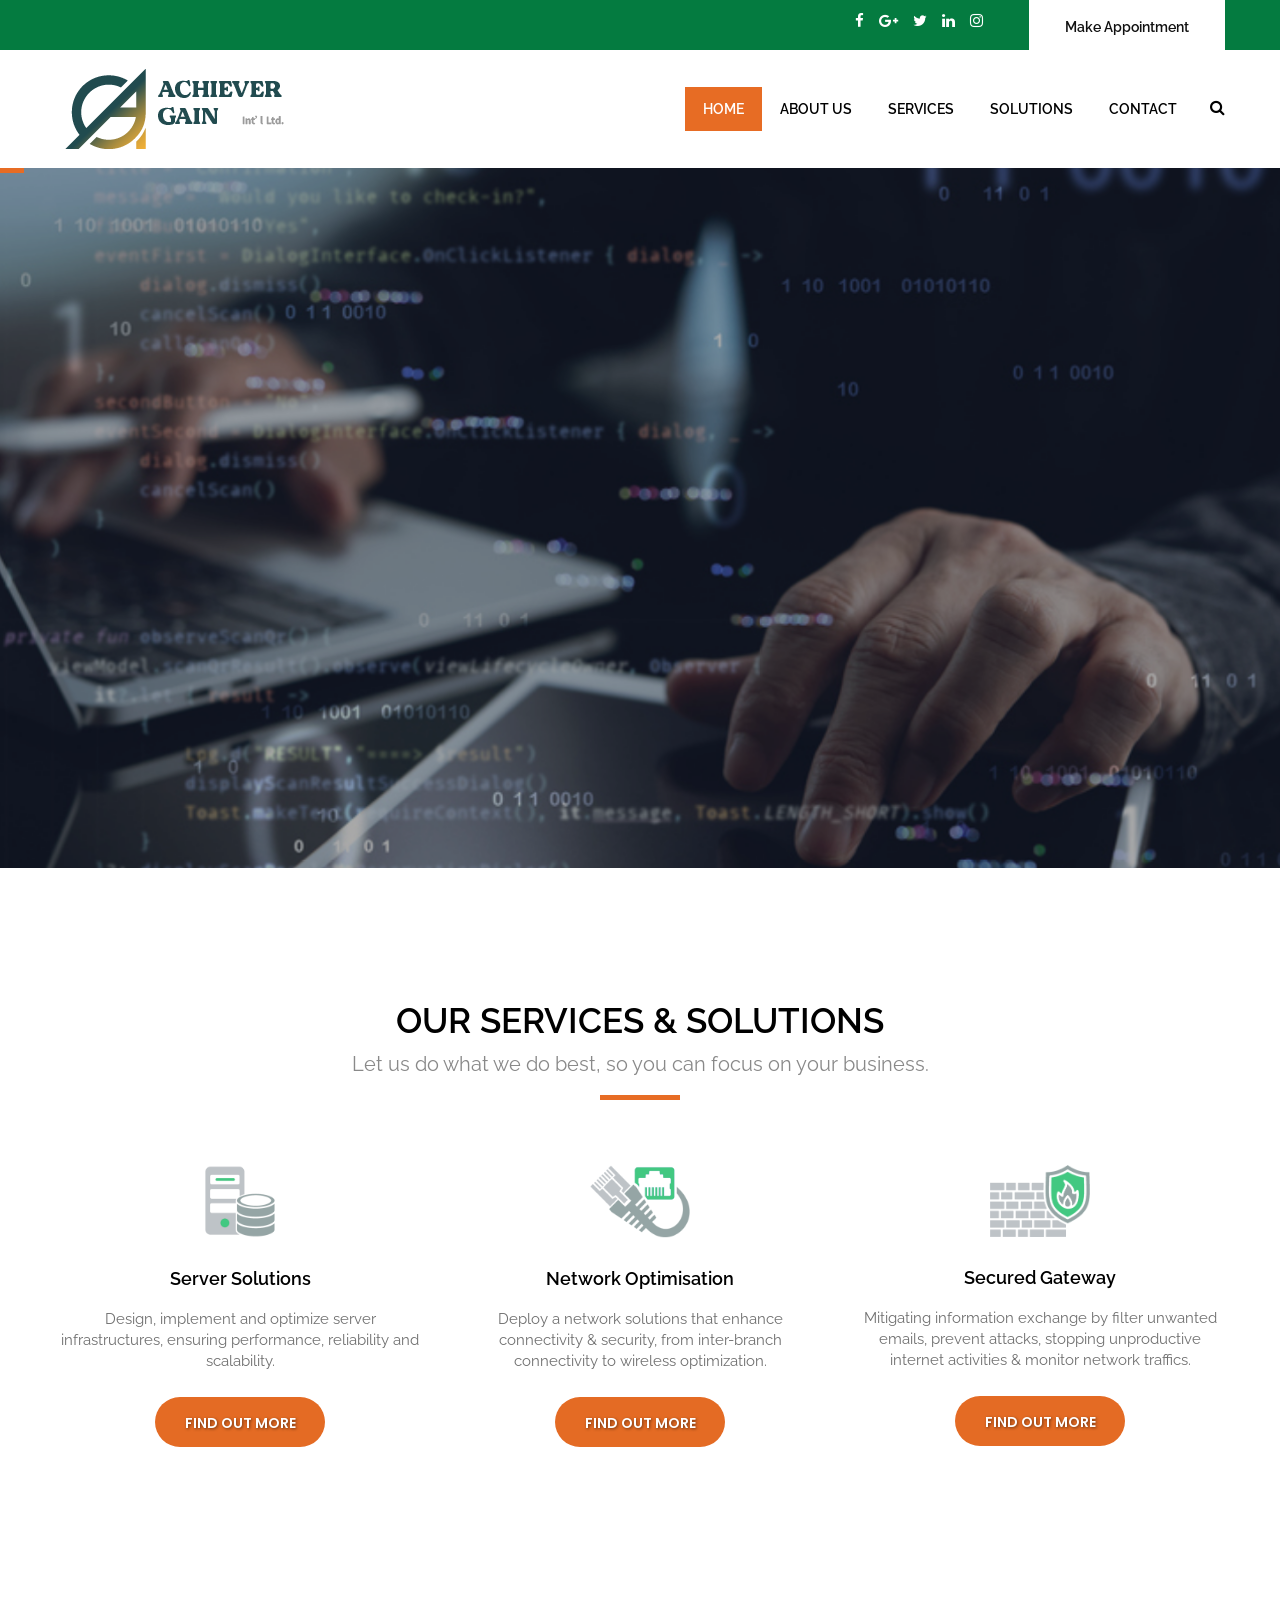
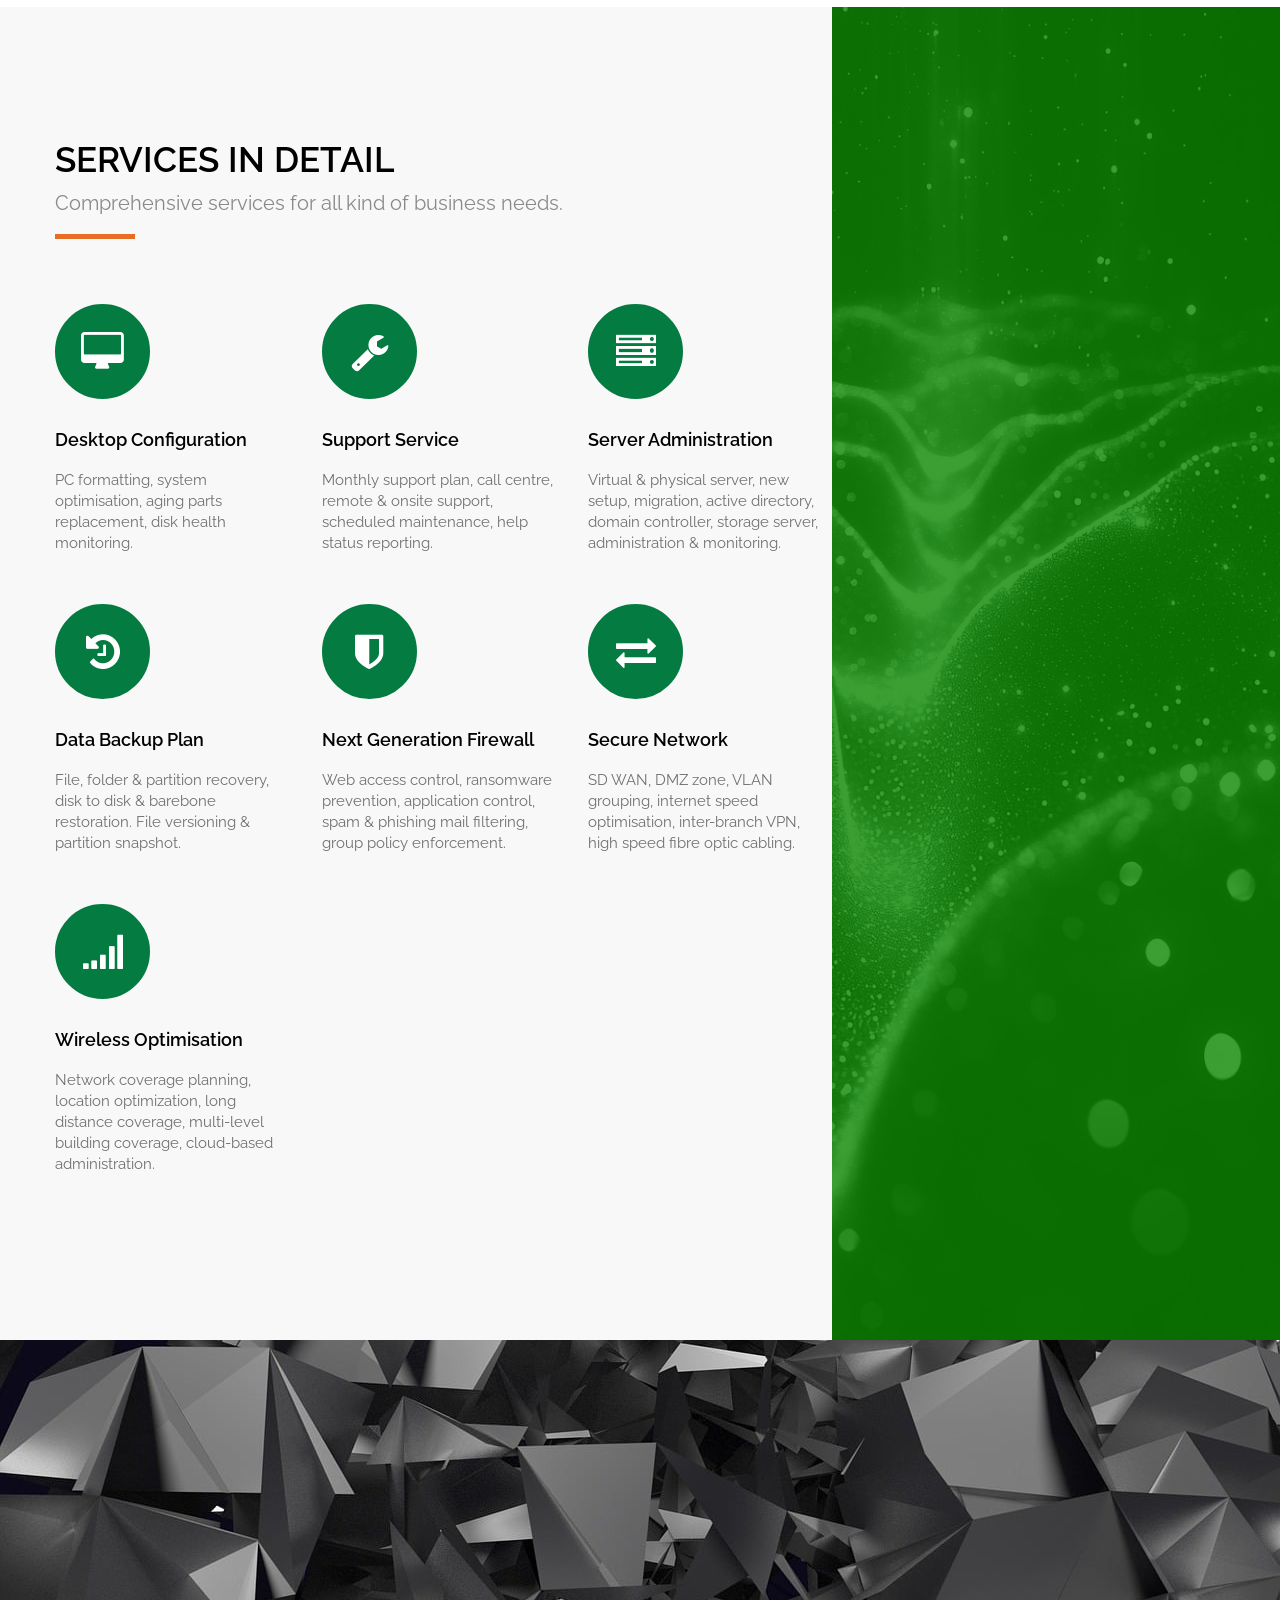
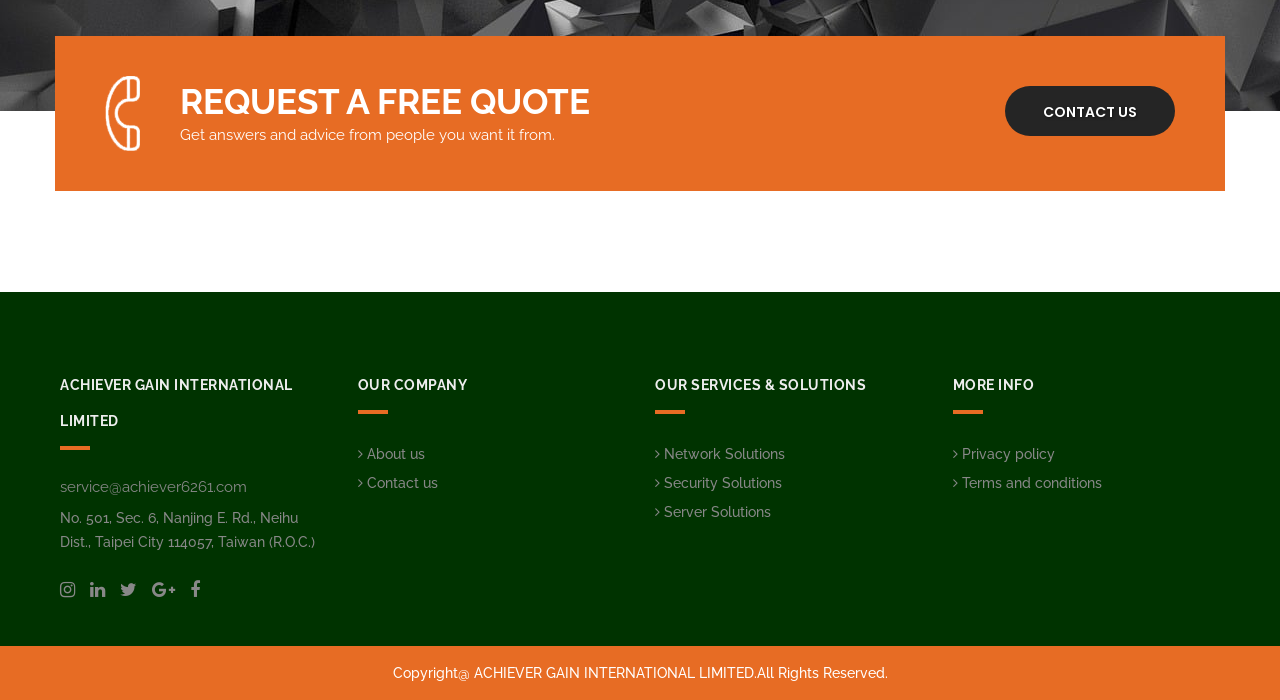
<file: index.html>
<!DOCTYPE html>
<html lang="en">

<head>
	<!-- basic -->
	<meta charset="utf-8">
	<meta http-equiv="X-UA-Compatible" content="IE=edge">
	<!-- mobile metas -->
	<meta name="viewport" content="width=device-width, initial-scale=1">
	<meta name="viewport" content="initial-scale=1, maximum-scale=1">
	<!-- site metas -->
	<title>ACHIEVER GAIN - Where Technology Meets Excellence</title>
	<meta name="keywords" content="">
	<meta name="description" content="">
	<meta name="author" content="">
	<!-- site icons -->
	<link rel="icon" href="images/fevicon/fevicon.png" type="image/gif" />
	<!-- bootstrap css -->
	<link rel="stylesheet" href="css/bootstrap.min.css" />
	<!-- Site css -->
	<link rel="stylesheet" href="css/style.css" />
	<!-- responsive css -->
	<link rel="stylesheet" href="css/responsive.css" />
	<!-- colors css -->
	<link rel="stylesheet" href="css/colors1.css" />
	<!-- custom css -->
	<link rel="stylesheet" href="css/custom.css" />
	<!-- wow Animation css -->
	<link rel="stylesheet" href="css/animate.css" />
	<!-- revolution slider css -->
	<link rel="stylesheet" type="text/css" href="revolution/css/settings.css" />
	<link rel="stylesheet" type="text/css" href="revolution/css/layers.css" />
	<link rel="stylesheet" type="text/css" href="revolution/css/navigation.css" />
	<!--[if lt IE 9]>
      <script src="https://oss.maxcdn.com/libs/html5shiv/3.7.0/html5shiv.js"></script>
      <script src="https://oss.maxcdn.com/libs/respond.js/1.4.2/respond.min.js"></script>
      <![endif]-->
</head>

<body id="default_theme" class="it_service">
	<!-- loader -->
	<div class="bg_load"> <img class="loader_animation" src="images/loaders/loader_1.png" alt="#" /> </div>
	<!-- end loader -->
	<!-- header -->
	<header id="default_header" class="header_style_1">
		<!-- header top -->
		<div class="header_top">
			<div class="container">
				<div class="row">
					<div class="col-md-8"></div>
					<div class="col-md-4 right_section_header_top">
						<div class="float-left">
							<div class="social_icon">
								<ul class="list-inline">
									<li><a class="fa fa-facebook" href="https://www.facebook.com/" title="Facebook"
											target="_blank"></a></li>
									<li><a class="fa fa-google-plus" href="https://plus.google.com/" title="Google+"
											target="_blank"></a></li>
									<li><a class="fa fa-twitter" href="https://twitter.com" title="Twitter"
											target="_blank"></a></li>
									<li><a class="fa fa-linkedin" href="https://www.linkedin.com" title="LinkedIn"
											target="_blank"></a></li>
									<li><a class="fa fa-instagram" href="https://www.instagram.com" title="Instagram"
											target="_blank"></a></li>
								</ul>
							</div>
						</div>
						<div class="float-right">
							<div class="make_appo"> <a class="btn white_btn" href="it_contact.html">Make Appointment</a>
							</div>
						</div>
					</div>
				</div>
			</div>
		</div>
		<!-- end header top -->
		<!-- header bottom -->
		<div class="header_bottom">
			<div class="container">
				<div class="row">
					<div class="col-lg-3 col-md-12 col-sm-12 col-xs-12">
						<!-- logo start -->
						<div class="logo"> <a href="index.html"><img src="images/logos/it_logo.png" alt="logo" /></a>
						</div>
						<!-- logo end -->
					</div>
					<div id="menu_box" class="col-lg-9 col-md-12 col-sm-12 col-xs-12">
						<!-- js 帶入 -->
					</div>
				</div>
			</div>
		</div>
		<!-- header bottom end -->
	</header>
	<!-- end header -->
	<!-- section -->
	<div id="slider" class="section main_slider">
		<div class="container-fuild">
			<div class="row">
				<div id="rev_slider_4_1_wrapper" class="rev_slider_wrapper fullwidthbanner-container"
					data-alias="classicslider1"
					style="margin:0px auto;background-color:transparent;padding:0px;margin-top:0px;margin-bottom:0px;">
					<!-- START REVOLUTION SLIDER 5.0.7 auto mode -->
					<div id="rev_slider_4_1" class="rev_slider fullwidthabanner" style="display:none;"
						data-version="5.0.7">
						<ul>
							<li data-index="rs-1812" data-transition="zoomin" data-slotamount="7"
								data-easein="Power4.easeInOut" data-easeout="Power4.easeInOut" data-masterspeed="2000"
								data-thumb="images/it_service/slide1.jpg" data-rotate="0" data-saveperformance="off"
								data-title="Computer Services" data-description="">
								<!-- MAIN IMAGE -->
								<img src="images/it_service/slide1.jpg" alt="#" data-bgposition="center center"
									data-kenburns="on" data-duration="30000" data-ease="Linear.easeNone"
									data-scalestart="100" data-scaleend="120" data-rotatestart="0" data-rotateend="0"
									data-offsetstart="0 0" data-offsetend="0 0" data-bgparallax="10" class="rev-slidebg"
									data-no-retina>
								<!-- LAYERS -->
								<!-- LAYER NR. BG -->
								<div class="tp-caption tp-shape tp-shapewrapper   rs-parallaxlevel-0"
									id="slide-270-layer-1012" data-x="['center','center','center','center']"
									data-hoffset="['0','0','0','0']" data-y="['middle','middle','middle','middle']"
									data-voffset="['0','0','0','0']" data-width="full" data-height="full"
									data-whitespace="nowrap" data-transform_idle="o:1;"
									data-transform_in="opacity:0;s:1500;e:Power3.easeInOut;"
									data-transform_out="s:300;s:300;" data-start="750" data-basealign="slide"
									data-responsive_offset="on" data-responsive="off"
									style="z-index: 5;background-color:rgba(0, 0, 0, 0.25);border-color:rgba(0, 0, 0, 0.50);">
								</div>
								<!-- LAYER NR. 1 -->
								<div class="tp-caption tp-shape tp-shapewrapper   tp-resizeme rs-parallaxlevel-0"
									id="slide-18-layer-912" data-x="['center','center','center','center']"
									data-hoffset="['0','0','0','0']" data-y="['middle','middle','middle','middle']"
									data-voffset="['15','15','15','15']" data-width="500" data-height="140"
									data-whitespace="nowrap" data-transform_idle="o:1;"
									data-transform_in="y:[-100%];z:0;rX:0deg;rY:0;rZ:0;sX:1;sY:1;skX:0;skY:0;s:1500;e:Power4.easeInOut;"
									data-transform_out="y:[100%];s:1000;e:Power2.easeInOut;s:1000;e:Power2.easeInOut;"
									data-mask_in="x:0px;y:0px;" data-mask_out="x:inherit;y:inherit;" data-start="2000"
									data-responsive_offset="on"
									style="z-index: 5;background-color:rgba(29, 29, 29, 0.85);border-color:rgba(0, 0, 0, 0.50);">
								</div>
								<!-- LAYER NR. 2 -->
								<div class="tp-caption NotGeneric-Title   tp-resizeme rs-parallaxlevel-0"
									id="slide-18-layer-112" data-x="['center','center','center','center']"
									data-hoffset="['0','0','0','0']" data-y="['middle','middle','middle','middle']"
									data-voffset="['0','0','0','0']" data-fontsize="['70','70','70','35']"
									data-lineheight="['70','70','70','50']" data-width="none" data-height="none"
									data-whitespace="nowrap" data-transform_idle="o:1;"
									data-transform_in="y:[-100%];z:0;rZ:35deg;sX:1;sY:1;skX:0;skY:0;s:2000;e:Power4.easeInOut;"
									data-transform_out="y:[100%];s:1000;e:Power2.easeInOut;s:1000;e:Power2.easeInOut;"
									data-mask_in="x:0px;y:0px;s:inherit;e:inherit;"
									data-mask_out="x:inherit;y:inherit;s:inherit;e:inherit;" data-start="1000"
									data-splitin="chars" data-splitout="none" data-responsive_offset="on"
									data-elementdelay="0.05" style="z-index: 6; white-space: nowrap;">Preventive
									Maintenance</div>
								<!-- LAYER NR. 3 -->
							</li>
							<li data-index="rs-181" data-transition="zoomin" data-slotamount="7"
								data-easein="Power4.easeInOut" data-easeout="Power4.easeInOut" data-masterspeed="2000"
								data-thumb="images/it_service/slide2.jpg" data-rotate="0" data-saveperformance="off"
								data-title="Easy To Use & Customize" data-description="">
								<!-- MAIN IMAGE -->
								<img src="images/it_service/slide2.jpg" alt="" data-bgposition="center center"
									data-kenburns="on" data-duration="30000" data-ease="Linear.easeNone"
									data-scalestart="100" data-scaleend="120" data-rotatestart="0" data-rotateend="0"
									data-offsetstart="0 0" data-offsetend="0 0" data-bgparallax="10" class="rev-slidebg"
									data-no-retina>
								<!-- LAYERS -->
								<!-- LAYER NR. BG -->
								<div class="tp-caption tp-shape tp-shapewrapper   rs-parallaxlevel-0"
									id="slide-270-layer-101" data-x="['center','center','center','center']"
									data-hoffset="['0','0','0','0']" data-y="['middle','middle','middle','middle']"
									data-voffset="['0','0','0','0']" data-width="full" data-height="full"
									data-whitespace="nowrap" data-transform_idle="o:1;"
									data-transform_in="opacity:0;s:1500;e:Power3.easeInOut;"
									data-transform_out="s:300;s:300;" data-start="750" data-basealign="slide"
									data-responsive_offset="on" data-responsive="off"
									style="z-index: 5;background-color:rgba(0, 0, 0, 0.25);border-color:rgba(0, 0, 0, 0.50);">
								</div>
								<!-- LAYER NR. 1 -->
								<div class="tp-caption tp-shape tp-shapewrapper   tp-resizeme rs-parallaxlevel-0"
									id="slide-18-layer-91" data-x="['center','center','center','center']"
									data-hoffset="['0','0','0','0']" data-y="['middle','middle','middle','middle']"
									data-voffset="['15','15','15','15']" data-width="500" data-height="140"
									data-whitespace="nowrap" data-transform_idle="o:1;"
									data-transform_in="y:[-100%];z:0;rX:0deg;rY:0;rZ:0;sX:1;sY:1;skX:0;skY:0;s:1500;e:Power4.easeInOut;"
									data-transform_out="y:[100%];s:1000;e:Power2.easeInOut;s:1000;e:Power2.easeInOut;"
									data-mask_in="x:0px;y:0px;" data-mask_out="x:inherit;y:inherit;" data-start="2000"
									data-responsive_offset="on"
									style="z-index: 5;background-color:rgba(29, 29, 29, 0.85);border-color:rgba(0, 0, 0, 0.50);">
								</div>
								<!-- LAYER NR. 2 -->
								<div class="tp-caption NotGeneric-Title   tp-resizeme rs-parallaxlevel-0"
									id="slide-18-layer-11" data-x="['center','center','center','center']"
									data-hoffset="['0','0','0','0']" data-y="['middle','middle','middle','middle']"
									data-voffset="['0','0','0','0']" data-fontsize="['70','70','70','35']"
									data-lineheight="['70','70','70','50']" data-width="none" data-height="none"
									data-whitespace="nowrap" data-transform_idle="o:1;"
									data-transform_in="y:[-100%];z:0;rZ:35deg;sX:1;sY:1;skX:0;skY:0;s:2000;e:Power4.easeInOut;"
									data-transform_out="y:[100%];s:1000;e:Power2.easeInOut;s:1000;e:Power2.easeInOut;"
									data-mask_in="x:0px;y:0px;s:inherit;e:inherit;"
									data-mask_out="x:inherit;y:inherit;s:inherit;e:inherit;" data-start="1000"
									data-splitin="chars" data-splitout="none" data-responsive_offset="on"
									data-elementdelay="0.05" style="z-index: 6; white-space: nowrap;">Servers, Network,
									Backup</div>
								<!-- LAYER NR. 3 -->
							</li>
							<li data-index="rs-18" data-transition="zoomin" data-slotamount="7"
								data-easein="Power4.easeInOut" data-easeout="Power4.easeInOut" data-masterspeed="2000"
								data-thumb="images/it_service/slide3.jpg" data-rotate="0" data-saveperformance="off"
								data-title="Perfectly Responsive" data-description="">
								<!-- MAIN IMAGE -->
								<img src="images/it_service/slide3.jpg" alt="" data-bgposition="center center"
									data-kenburns="on" data-duration="30000" data-ease="Linear.easeNone"
									data-scalestart="100" data-scaleend="120" data-rotatestart="0" data-rotateend="0"
									data-offsetstart="0 0" data-offsetend="0 0" data-bgparallax="10" class="rev-slidebg"
									data-no-retina>
								<!-- LAYERS -->
								<!-- LAYER NR. BG -->
								<div class="tp-caption tp-shape tp-shapewrapper   rs-parallaxlevel-0"
									id="slide-270-layer-10" data-x="['center','center','center','center']"
									data-hoffset="['0','0','0','0']" data-y="['middle','middle','middle','middle']"
									data-voffset="['0','0','0','0']" data-width="full" data-height="full"
									data-whitespace="nowrap" data-transform_idle="o:1;"
									data-transform_in="opacity:0;s:1500;e:Power3.easeInOut;"
									data-transform_out="s:300;s:300;" data-start="750" data-basealign="slide"
									data-responsive_offset="on" data-responsive="off"
									style="z-index: 5;background-color:rgba(0, 0, 0, 0.25);border-color:rgba(0, 0, 0, 0.50);">
								</div>
								<!-- LAYER NR. 1 -->
								<div class="tp-caption tp-shape tp-shapewrapper   tp-resizeme rs-parallaxlevel-0"
									id="slide-18-layer-9" data-x="['center','center','center','center']"
									data-hoffset="['0','0','0','0']" data-y="['middle','middle','middle','middle']"
									data-voffset="['15','15','15','15']" data-width="500" data-height="140"
									data-whitespace="nowrap" data-transform_idle="o:1;"
									data-transform_in="y:[-100%];z:0;rX:0deg;rY:0;rZ:0;sX:1;sY:1;skX:0;skY:0;s:1500;e:Power4.easeInOut;"
									data-transform_out="y:[100%];s:1000;e:Power2.easeInOut;s:1000;e:Power2.easeInOut;"
									data-mask_in="x:0px;y:0px;" data-mask_out="x:inherit;y:inherit;" data-start="2000"
									data-responsive_offset="on"
									style="z-index: 5;background-color:rgba(29, 29, 29, 0.85);border-color:rgba(0, 0, 0, 0.50);">
								</div>
								<!-- LAYER NR. 2 -->
								<div class="tp-caption NotGeneric-Title   tp-resizeme rs-parallaxlevel-0"
									id="slide-18-layer-1" data-x="['center','center','center','center']"
									data-hoffset="['0','0','0','0']" data-y="['middle','middle','middle','middle']"
									data-voffset="['0','0','0','0']" data-fontsize="['70','70','70','35']"
									data-lineheight="['70','70','70','50']" data-width="none" data-height="none"
									data-whitespace="nowrap" data-transform_idle="o:1;"
									data-transform_in="y:[-100%];z:0;rZ:35deg;sX:1;sY:1;skX:0;skY:0;s:2000;e:Power4.easeInOut;"
									data-transform_out="y:[100%];s:1000;e:Power2.easeInOut;s:1000;e:Power2.easeInOut;"
									data-mask_in="x:0px;y:0px;s:inherit;e:inherit;"
									data-mask_out="x:inherit;y:inherit;s:inherit;e:inherit;" data-start="1000"
									data-splitin="chars" data-splitout="none" data-responsive_offset="on"
									data-elementdelay="0.05" style="z-index: 6; white-space: nowrap;">Remote & Onsite
									Support</div>
								<!-- LAYER NR. 3 -->
							</li>
						</ul>
						<div class="tp-static-layers"></div>
					</div>
				</div>
			</div>
		</div>
	</div>
	<!-- end section -->
	<!-- section -->
	<div class="section padding_layout_1">
		<div class="container">
			<div class="row">
				<div class="col-md-12">
					<div class="full">
						<div class="main_heading text_align_center">
							<h2>Our Services & Solutions</h2>
							<p class="large">Let us do what we do best, so you can focus on your business.</p>
						</div>
					</div>
				</div>
			</div>
			<div class="row">
				<div class="col-lg-4 col-md-6 col-sm-6 col-xs-12">
					<div class="full text_align_center margin_bottom_30">
						<div class="center">
							<div class="icon"> <img src="images/it_service/i2.png" alt="#" /> </div>
						</div>
						<h4 class="theme_color">Server Solutions</h4>
						<p>Design, implement and optimize server infrastructures, ensuring performance, reliability and
							scalability.</p>
						<p><a class="btn main_bt" href="it_server_solution.html">Find Out More</a></p>
					</div>
				</div>
				<div class="col-lg-4 col-md-6 col-sm-6 col-xs-12">
					<div class="full text_align_center margin_bottom_30 margin_0">
						<div class="center">
							<div class="icon"> <img src="images/it_service/i4.png" alt="#" /> </div>
						</div>
						<h4 class="theme_color">Network Optimisation</h4>
						<p>Deploy a network solutions that enhance connectivity & security, from inter-branch
							connectivity to wireless optimization.</ p>
						<p><a class="btn main_bt" href="it_network_solution.html">Find Out More</a></p>
					</div>
				</div>
				<div class="col-lg-4 col-md-6 col-sm-6 col-xs-12">
					<div class="full text_align_center margin_bottom_30 margin_0">
						<div class="center">
							<div class="icon"> <img src="images/it_service/i5.png" alt="#" /> </div>
						</div>
						<h4 class="theme_color">Secured Gateway</h4>
						<p>Mitigating information exchange by filter unwanted emails, prevent attacks, stopping
							unproductive internet activities & monitor network traffics.</p>
						<p><a class="btn main_bt" href="it_security_solution.html">Find Out More</a></p>
					</div>
				</div>
			</div>
		</div>
	</div>
	<!-- end section -->
	<!-- section -->
	<div class="section padding_layout_1 light_silver gross_layout">
		<div class="container">
			<div class="row">
				<div class="col-md-12">
					<div class="full">
						<div class="main_heading text_align_left">
							<h2>Services in Detail</h2>
							<p class="large">Comprehensive services for all kind of business needs.</p>
						</div>
					</div>
				</div>
			</div>
			<div class="row">
				<div class="col-md-8">
					<div class="row">
						<div class="col-md-4">
							<div class="full">
								<div class="service_blog_inner2">
									<div class="icon"><i class="fa fa-desktop"></i></div>
									<h4 class="service-heading">Desktop Configuration</h4>
									<p>PC formatting, system optimisation, aging parts replacement, disk health
										monitoring.</p>
								</div>
							</div>
						</div>
						<div class="col-md-4">
							<div class="full">
								<div class="service_blog_inner2">
									<div class="icon"><i class="fa fa-wrench"></i></div>
									<h4 class="service-heading">Support Service</h4>
									<p>Monthly support plan, call centre, remote & onsite support, scheduled
										maintenance, help status reporting.</p>
								</div>
							</div>
						</div>
						<div class="col-md-4">
							<div class="full">
								<div class="service_blog_inner2">
									<div class="icon"><i class="fa fa-server"></i></div>
									<h4 class="service-heading">Server Administration</h4>
									<p>Virtual & physical server, new setup, migration, active directory, domain
										controller, storage server, administration & monitoring.</p>
								</div>
							</div>
						</div>
						<div class="col-md-4">
							<div class="full">
								<div class="service_blog_inner2">
									<div class="icon"><i class="fa fa-history"></i></div>
									<h4 class="service-heading">Data Backup Plan</h4>
									<p>File, folder & partition recovery, disk to disk & barebone restoration. File
										versioning & partition snapshot.</p>
								</div>
							</div>
						</div>
						<div class="col-md-4">
							<div class="full">
								<div class="service_blog_inner2">
									<div class="icon"><i class="fa fa-shield"></i></div>
									<h4 class="service-heading">Next Generation Firewall</h4>
									<p>Web access control, ransomware prevention, application control, spam & phishing
										mail filtering, group policy enforcement.</p>
								</div>
							</div>
						</div>
						<div class="col-md-4">
							<div class="full">
								<div class="service_blog_inner2">
									<div class="icon"><i class="fa fa-exchange"></i></div>
									<h4 class="service-heading">Secure Network</h4>
									<p>SD WAN, DMZ zone, VLAN grouping, internet speed optimisation, inter-branch VPN,
										high speed fibre optic cabling.</p>
								</div>
							</div>
						</div>
						<div class="col-md-4">
							<div class="full">
								<div class="service_blog_inner2">
									<div class="icon"><i class="fa fa-signal"></i></div>
									<h4 class="service-heading">Wireless Optimisation</h4>
									<p>Network coverage planning, location optimization, long distance coverage,
										multi-level building coverage, cloud-based administration.</p>
								</div>
							</div>
						</div>
					</div>
				</div>
			</div>
		</div>
	</div>
	<!-- end section -->
	<style>
		.unafter::after {
			display: none;
		}
	</style>
	<!-- section -->
	<div class="section padding_layout_1 testmonial_section white_fonts">
		<div class="container">
			<div class="row">
				<div class="col-md-12">
					<div class="full">
						<div class="main_heading text_align_left unafter"></div>
					</div>
				</div>
			</div>
			<div class="row">
				<div class="col-sm-7">
					<div class="full"></div>
				</div>
				<div class="col-sm-5">
					<div class="full"> </div>
				</div>
			</div>
		</div>
	</div>
	<!-- end section -->
	<!-- section -->
	<div class="section">
		<div class="container">
			<div class="row">
				<div class="col-md-12">
					<div class="full">
						<div class="contact_us_section">
							<div class="call_icon"> <img src="images/it_service/phone_icon.png" alt="#" /> </div>
							<div class="inner_cont">
								<h2>REQUEST A FREE QUOTE</h2>
								<p>Get answers and advice from people you want it from.</p>
							</div>
							<div class="button_Section_cont"><a class="btn dark_gray_bt" href="it_contact.html">Contact
									us</a> </div>
						</div>
					</div>
				</div>
			</div>
		</div>
	</div>
	<!-- end section -->
	<!-- section -->
	<div class="section padding_layout_1" style="padding: 50px 0;">
		<div class="container">
			<div class="row">
				<div class="col-md-12"></div>
			</div>
		</div>
	</div>
	<!-- end section -->
	<!-- Modal -->
	<div class="modal fade" id="search_bar" role="dialog">
		<div class="modal-dialog">
			<!-- Modal content-->
			<div class="modal-content">
				<div class="modal-header">
					<button type="button" class="close" data-dismiss="modal"><i class="fa fa-close"></i></button>
				</div>
				<div class="modal-body">
					<div class="row">
						<div
							class="col-lg-8 col-md-8 col-sm-8 offset-lg-2 offset-md-2 offset-sm-2 col-xs-10 col-xs-offset-1">
							<div class="navbar-search">
								<form action="#" method="get" id="search-global-form" class="search-global">
									<input type="text" placeholder="Type to search" autocomplete="off" name="s"
										id="search" value="" class="search-global__input">
									<button class="search-global__btn"><i class="fa fa-search"></i></button>
									<div class="search-global__note">Begin typing your search above and press return to
										search.</div>
								</form>
							</div>
						</div>
					</div>
				</div>
			</div>
		</div>
	</div>
	<!-- End Model search bar -->
	<!-- footer -->
	<footer id="footer_box" class="footer_style_2">
		<!-- js帶入 -->
	</footer>
	<!-- end footer -->
	<!-- js section -->
	<script src="js/jquery.min.js"></script>
	<script src="js/bootstrap.min.js"></script>
	<!-- menu js -->
	<script src="js/menumaker.js"></script>
	<!-- wow animation -->
	<script src="js/wow.js"></script>
	<!-- custom js -->
	<script src="js/custom.js"></script>
	<!-- revolution js files -->
	<script src="revolution/js/jquery.themepunch.tools.min.js"></script>
	<script src="revolution/js/jquery.themepunch.revolution.min.js"></script>
	<script src="revolution/js/extensions/revolution.extension.actions.min.js"></script>
	<script src="revolution/js/extensions/revolution.extension.carousel.min.js"></script>
	<script src="revolution/js/extensions/revolution.extension.kenburn.min.js"></script>
	<script src="revolution/js/extensions/revolution.extension.layeranimation.min.js"></script>
	<script src="revolution/js/extensions/revolution.extension.migration.min.js"></script>
	<script src="revolution/js/extensions/revolution.extension.navigation.min.js"></script>
	<script src="revolution/js/extensions/revolution.extension.parallax.min.js"></script>
	<script src="revolution/js/extensions/revolution.extension.slideanims.min.js"></script>
	<script src="revolution/js/extensions/revolution.extension.video.min.js"></script>
	<script src="./js/model.js"></script>
</body>

</html>
</file>
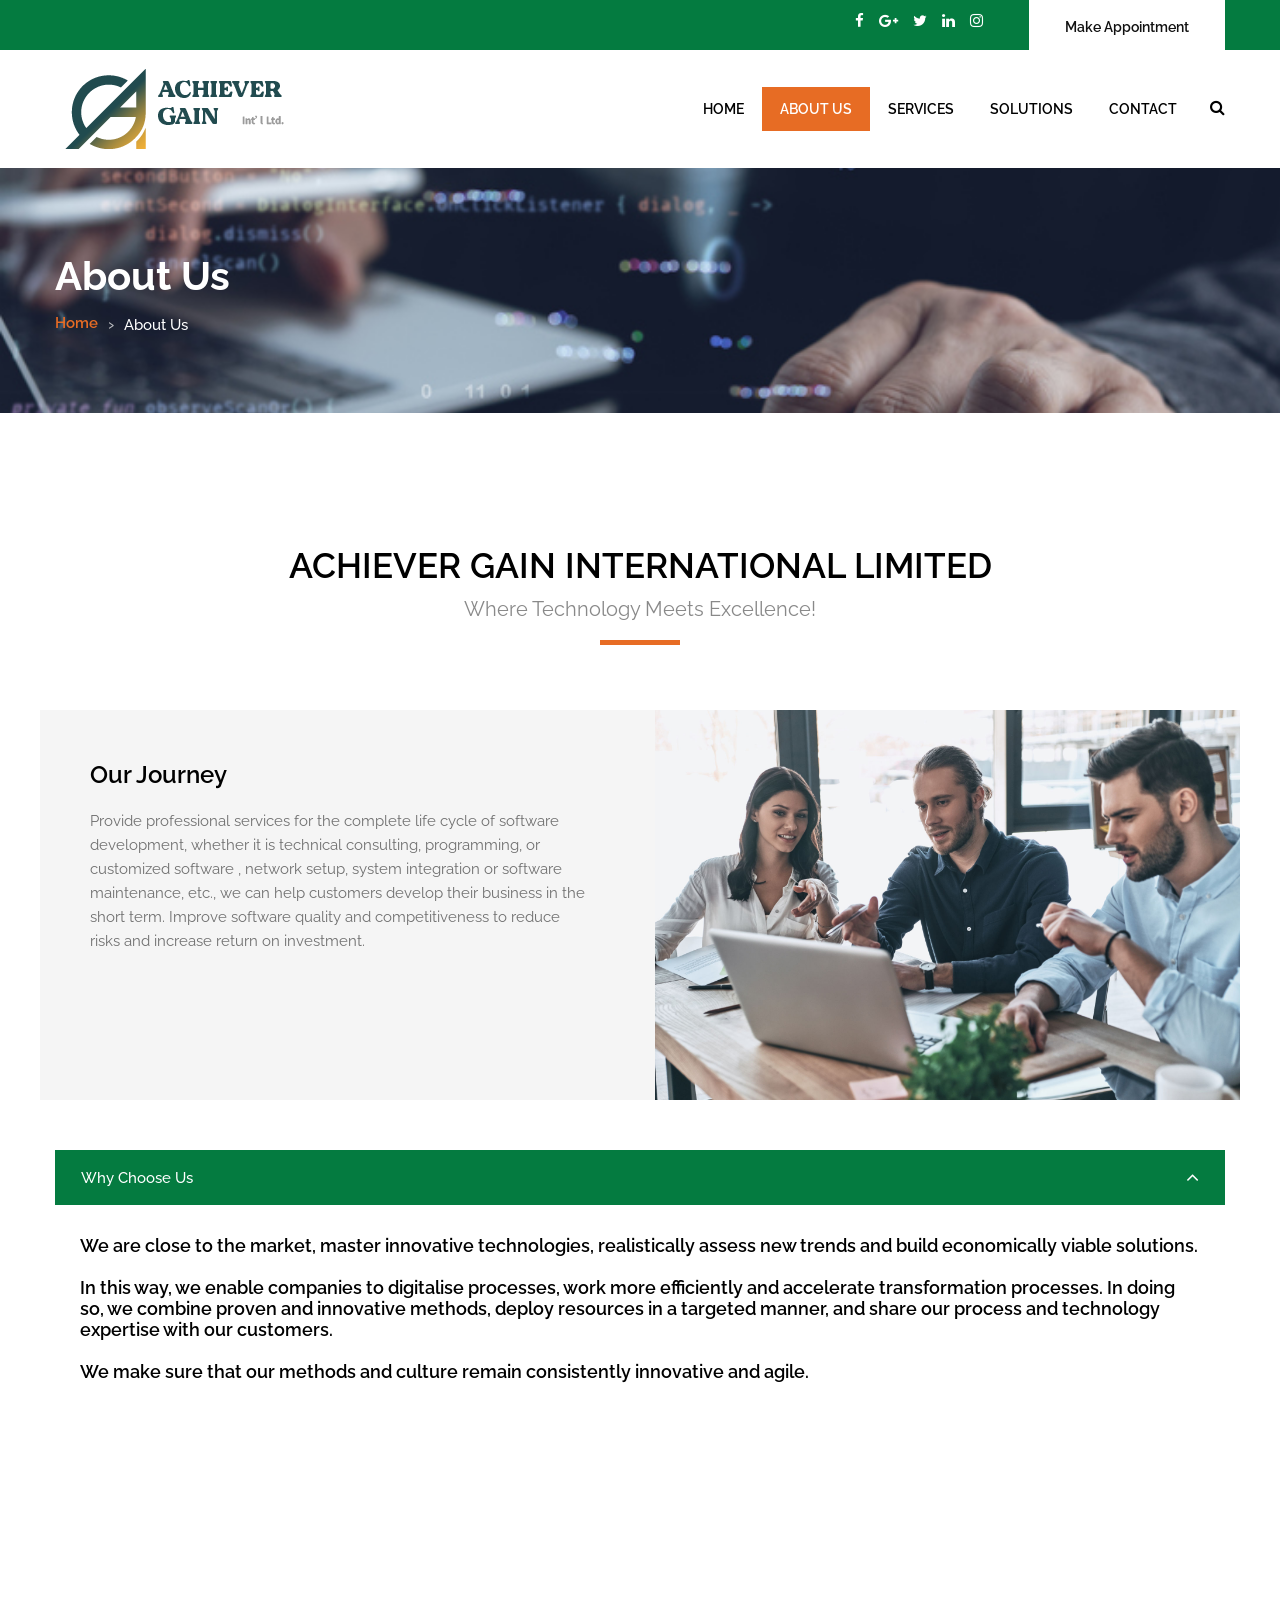
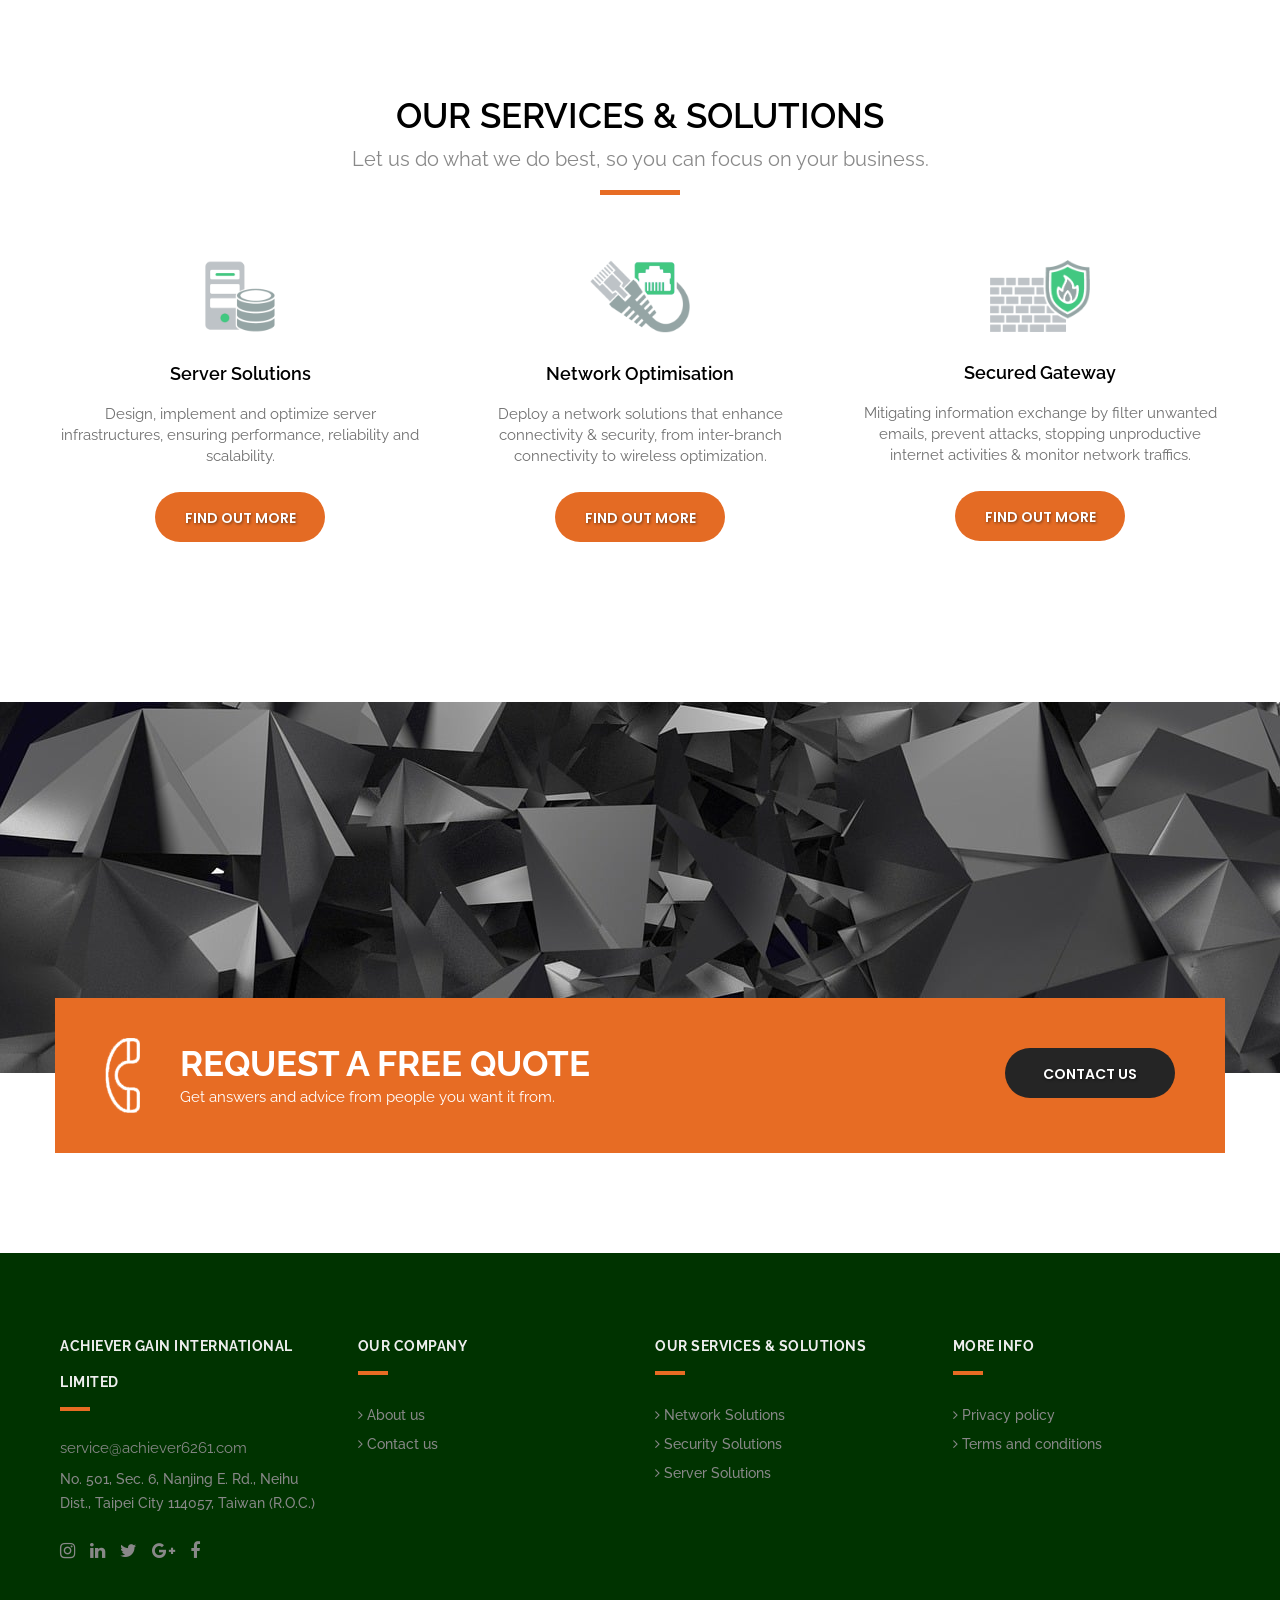
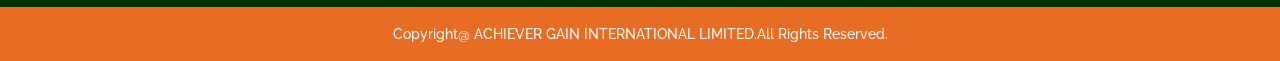
<file: it_about.html>
<!DOCTYPE html>
<html lang="en">

<head>
	<!-- basic -->
	<meta charset="utf-8">
	<meta http-equiv="X-UA-Compatible" content="IE=edge">
	<!-- mobile metas -->
	<meta name="viewport" content="width=device-width, initial-scale=1">
	<meta name="viewport" content="initial-scale=1, maximum-scale=1">
	<!-- site metas -->
	<title>ACHIEVER GAIN - Where Technology Meets Excellence</title>
	<meta name="keywords" content="">
	<meta name="description" content="">
	<meta name="author" content="">
	<!-- site icons -->
	<link rel="icon" href="images/fevicon/fevicon.png" type="image/gif" />
	<!-- bootstrap css -->
	<link rel="stylesheet" href="css/bootstrap.min.css" />
	<!-- Site css -->
	<link rel="stylesheet" href="css/style.css" />
	<!-- responsive css -->
	<link rel="stylesheet" href="css/responsive.css" />
	<!-- colors css -->
	<link rel="stylesheet" href="css/colors1.css" />
	<!-- custom css -->
	<link rel="stylesheet" href="css/custom.css" />
	<!-- wow Animation css -->
	<link rel="stylesheet" href="css/animate.css" />
	<!--[if lt IE 9]>
      <script src="https://oss.maxcdn.com/libs/html5shiv/3.7.0/html5shiv.js"></script>
      <script src="https://oss.maxcdn.com/libs/respond.js/1.4.2/respond.min.js"></script>
      <![endif]-->
</head>

<body id="default_theme" class="it_service about">
	<!-- loader -->
	<div class="bg_load"> <img class="loader_animation" src="images/loaders/loader_1.png" alt="#" /> </div>
	<!-- end loader -->
	<!-- header -->
	<header id="default_header" class="header_style_1">
		<!-- header top -->
		<div class="header_top">
			<div class="container">
				<div class="row">
					<div class="col-md-8">
						<div class="full">
							<div class="topbar-left"></div>
						</div>
					</div>
					<div class="col-md-4 right_section_header_top">
						<div class="float-left">
							<div class="social_icon">
								<ul class="list-inline">
									<li><a class="fa fa-facebook" href="https://www.facebook.com/" title="Facebook"
											target="_blank"></a></li>
									<li><a class="fa fa-google-plus" href="https://plus.google.com/" title="Google+"
											target="_blank"></a></li>
									<li><a class="fa fa-twitter" href="https://twitter.com" title="Twitter"
											target="_blank"></a></li>
									<li><a class="fa fa-linkedin" href="https://www.linkedin.com" title="LinkedIn"
											target="_blank"></a></li>
									<li><a class="fa fa-instagram" href="https://www.instagram.com" title="Instagram"
											target="_blank"></a></li>
								</ul>
							</div>
						</div>
						<div class="float-right">
							<div class="make_appo"> <a class="btn white_btn"
									href="it_contact.html">Make Appointment</a> </div>
						</div>
					</div>
				</div>
			</div>
		</div>
		<!-- end header top -->
		<!-- header bottom -->
		<div class="header_bottom">
			<div class="container">
				<div class="row">
					<div class="col-lg-3 col-md-12 col-sm-12 col-xs-12">
						<!-- logo start -->
						<div class="logo"> <a href="index.html"><img src="images/logos/it_logo.png" alt="logo" /></a>
						</div>
						<!-- logo end -->
					</div>
					<div id="menu_box" class="col-lg-9 col-md-12 col-sm-12 col-xs-12">
						<!-- js 帶入 -->
					</div>
				</div>
			</div>
		</div>
		<!-- header bottom end -->
	</header>
	<!-- end header -->
	<!-- inner page banner -->
	<div id="inner_banner" class="section inner_banner_section">
		<div class="container">
			<div class="row">
				<div class="col-md-12">
					<div class="full">
						<div class="title-holder">
							<div class="title-holder-cell text-left">
								<h1 class="page-title">About Us</h1>
								<ol class="breadcrumb">
									<li><a href="index.html">Home</a></li>
									<li class="active">About Us</li>
								</ol>
							</div>
						</div>
					</div>
				</div>
			</div>
		</div>
	</div>
	<!-- end inner page banner -->
	<!-- section -->
	<div class="section padding_layout_1">
		<div class="container">
			<div class="row">
				<div class="col-md-12">
					<div class="full">
						<div class="main_heading text_align_center">
							<h2>ACHIEVER GAIN INTERNATIONAL LIMITED</h2>
							<p class="large">Where Technology Meets Excellence!</p>
						</div>
					</div>
				</div>
			</div>
			<!-- Profile Start -->
			<div class="row about_blog">
				<div class="col-lg-6 col-md-6 col-sm-12 about_cont_blog">
					<div class="full text_align_left">
						<h3>Our Journey</h3>
						<p>
							Provide professional services for the complete life cycle of software development, whether
							it
							is technical consulting, programming, or customized software , network setup, system
							integration or software maintenance, etc., we can help customers develop their business in
							the short term. Improve software quality and competitiveness to reduce risks and increase
							return on investment.
						</p>
					</div>
				</div>
				<div class="col-lg-6 col-md-6 col-sm-12 about_feature_img padding_right_0">
					<div class="full text_align_center">
						<img class="img-responsive" src="images/it_service/post-06.jpg" alt="#" />
					</div>
				</div>
			</div>
			<!-- Profile End -->
			<!-- Vision Start -->
			<div class="row" style="margin-top: 35px">
				<div class="col-md-12">
					<div class="full margin_bottom_30">
						<div class="accordion border_circle">
							<div class="bs-example">
								<div class="panel-group" id="accordion">
									<div class="panel panel-default">
										<div class="panel-heading">
											<p class="panel-title">
												<a data-toggle="collapse" data-parent="#accordion" href="#collapseOne"
													class="" aria-expanded="true" style="pointer-events: none;">
													<!-- <i class="fa fa-bar-chart" aria-hidden="true"></i> -->
													Why Choose Us
													<i class="fa fa-angle-down"></i>
												</a>
											</p>
										</div>
										<div id="collapseOne" class="panel-collapse collapse show">
											<div class="panel-body">
												<p>
												<h4>

													We are close to the market, master innovative technologies,
													realistically assess new trends and build economically viable
													solutions. <br><br>
													In this way, we enable companies to digitalise processes,
													work more efficiently and accelerate transformation processes.
													In doing so, we combine proven and innovative methods,
													deploy resources in a targeted manner,
													and share our process and technology expertise with our
													customers.<br><br>
													We make sure that our methods and culture remain consistently
													innovative and agile.
													</b>

												</h4>
												</p>
											</div>
										</div>
									</div>
								</div>
							</div>
						</div>
					</div>
				</div>
			</div>
			<!-- Vision End -->
		</div>
	</div>
	<!-- end section -->
	<!-- section -->
	<div class="section padding_layout_1">
		<div class="container">
			<div class="row">
				<div class="col-md-12">
					<div class="full">
						<div class="main_heading text_align_center">
							<h2>Our Services & Solutions</h2>
							<p class="large">Let us do what we do best, so you can focus on your business.</p>
						</div>
					</div>
				</div>
			</div>
			<div class="row">
				<div class="col-lg-4 col-md-6 col-sm-6 col-xs-12">
					<div class="full text_align_center margin_bottom_30">
						<div class="center">
							<div class="icon"> <img src="images/it_service/i2.png" alt="#" /> </div>
						</div>
						<h4 class="theme_color">Server Solutions</h4>
						<p>Design, implement and optimize server infrastructures, ensuring performance, reliability and
							scalability.</p>
						<p><a class="btn main_bt" href="it_server_solution.html">Find Out More</a></p>
					</div>
				</div>
				<div class="col-lg-4 col-md-6 col-sm-6 col-xs-12">
					<div class="full text_align_center margin_bottom_30 margin_0">
						<div class="center">
							<div class="icon"> <img src="images/it_service/i4.png" alt="#" /> </div>
						</div>
						<h4 class="theme_color">Network Optimisation</h4>
						<p>Deploy a network solutions that enhance connectivity & security, from inter-branch
							connectivity to wireless optimization.</ p>
						<p><a class="btn main_bt" href="it_network_solution.html">Find Out More</a></p>
					</div>
				</div>
				<div class="col-lg-4 col-md-6 col-sm-6 col-xs-12">
					<div class="full text_align_center margin_bottom_30 margin_0">
						<div class="center">
							<div class="icon"> <img src="images/it_service/i5.png" alt="#" /> </div>
						</div>
						<h4 class="theme_color">Secured Gateway</h4>
						<p>Mitigating information exchange by filter unwanted emails, prevent attacks, stopping
							unproductive internet activities & monitor network traffics.</p>
						<p><a class="btn main_bt" href="it_security_solution.html">Find Out More</a></p>
					</div>
				</div>
			</div>
		</div>
	</div>
	<!-- end section -->
	<style>
		.unafter::after {
			display: none;
		}
	</style>
	<!-- section -->
	<div class="section padding_layout_1 testmonial_section white_fonts">
		<div class="container">
			<div class="row">
				<div class="col-md-12">
					<div class="full">
						<div class="main_heading text_align_left unafter"></div>
					</div>
				</div>
			</div>
			<div class="row">
				<div class="col-sm-7">
					<div class="full">
						<div id="testimonial_slider" class="carousel slide" data-ride="carousel">

						</div>
					</div>
				</div>
				<div class="col-sm-5">
					<div class="full"> </div>
				</div>
			</div>
		</div>
	</div>
	<!-- end section -->
	<!-- section -->
	<div class="section">
		<div class="container">
			<div class="row">
				<div class="col-md-12">
					<div class="full">
						<div class="contact_us_section">
							<div class="call_icon"> <img src="images/it_service/phone_icon.png" alt="#" /> </div>
							<div class="inner_cont">
								<h2>REQUEST A FREE QUOTE</h2>
								<p>Get answers and advice from people you want it from.</p>
							</div>
							<div class="button_Section_cont"><a class="btn dark_gray_bt" href="it_contact.html">Contact us</a> </div>
						</div>
					</div>
				</div>
			</div>
		</div>
	</div>
	<!-- end section -->
	<!-- section -->
	<div class="section padding_layout_1" style="padding: 50px 0;">

	</div>
	<!-- end section -->
	<!-- Modal -->
	<div class="modal fade" id="search_bar" role="dialog">
		<div class="modal-dialog">
			<!-- Modal content-->
			<div class="modal-content">
				<div class="modal-header">
					<button type="button" class="close" data-dismiss="modal"><i class="fa fa-close"></i></button>
				</div>
				<div class="modal-body">
					<div class="row">
						<div
							class="col-lg-8 col-md-8 col-sm-8 offset-lg-2 offset-md-2 offset-sm-2 col-xs-10 col-xs-offset-1">
							<div class="navbar-search">
								<form action="#" method="get" id="search-global-form" class="search-global">
									<input type="text" placeholder="Type to search" autocomplete="off" name="s"
										id="search" value="" class="search-global__input">
									<button class="search-global__btn"><i class="fa fa-search"></i></button>
									<div class="search-global__note">Begin typing your search above and press return to
										search.</div>
								</form>
							</div>
						</div>
					</div>
				</div>
			</div>
		</div>
	</div>
	<!-- End Model search bar -->
	<!-- footer -->
	<footer id="footer_box" class="footer_style_2">
		<!-- js帶入 -->
	</footer>
	<!-- end footer -->
	<!-- js section -->
	<script src="js/jquery.min.js"></script>
	<script src="js/bootstrap.min.js"></script>
	<!-- menu js -->
	<script src="js/menumaker.js"></script>
	<!-- wow animation -->
	<script src="js/wow.js"></script>
	<!-- custom js -->
	<script src="js/custom.js"></script>
	<script src="./js/model.js"></script>
</body>

</html>
</file>
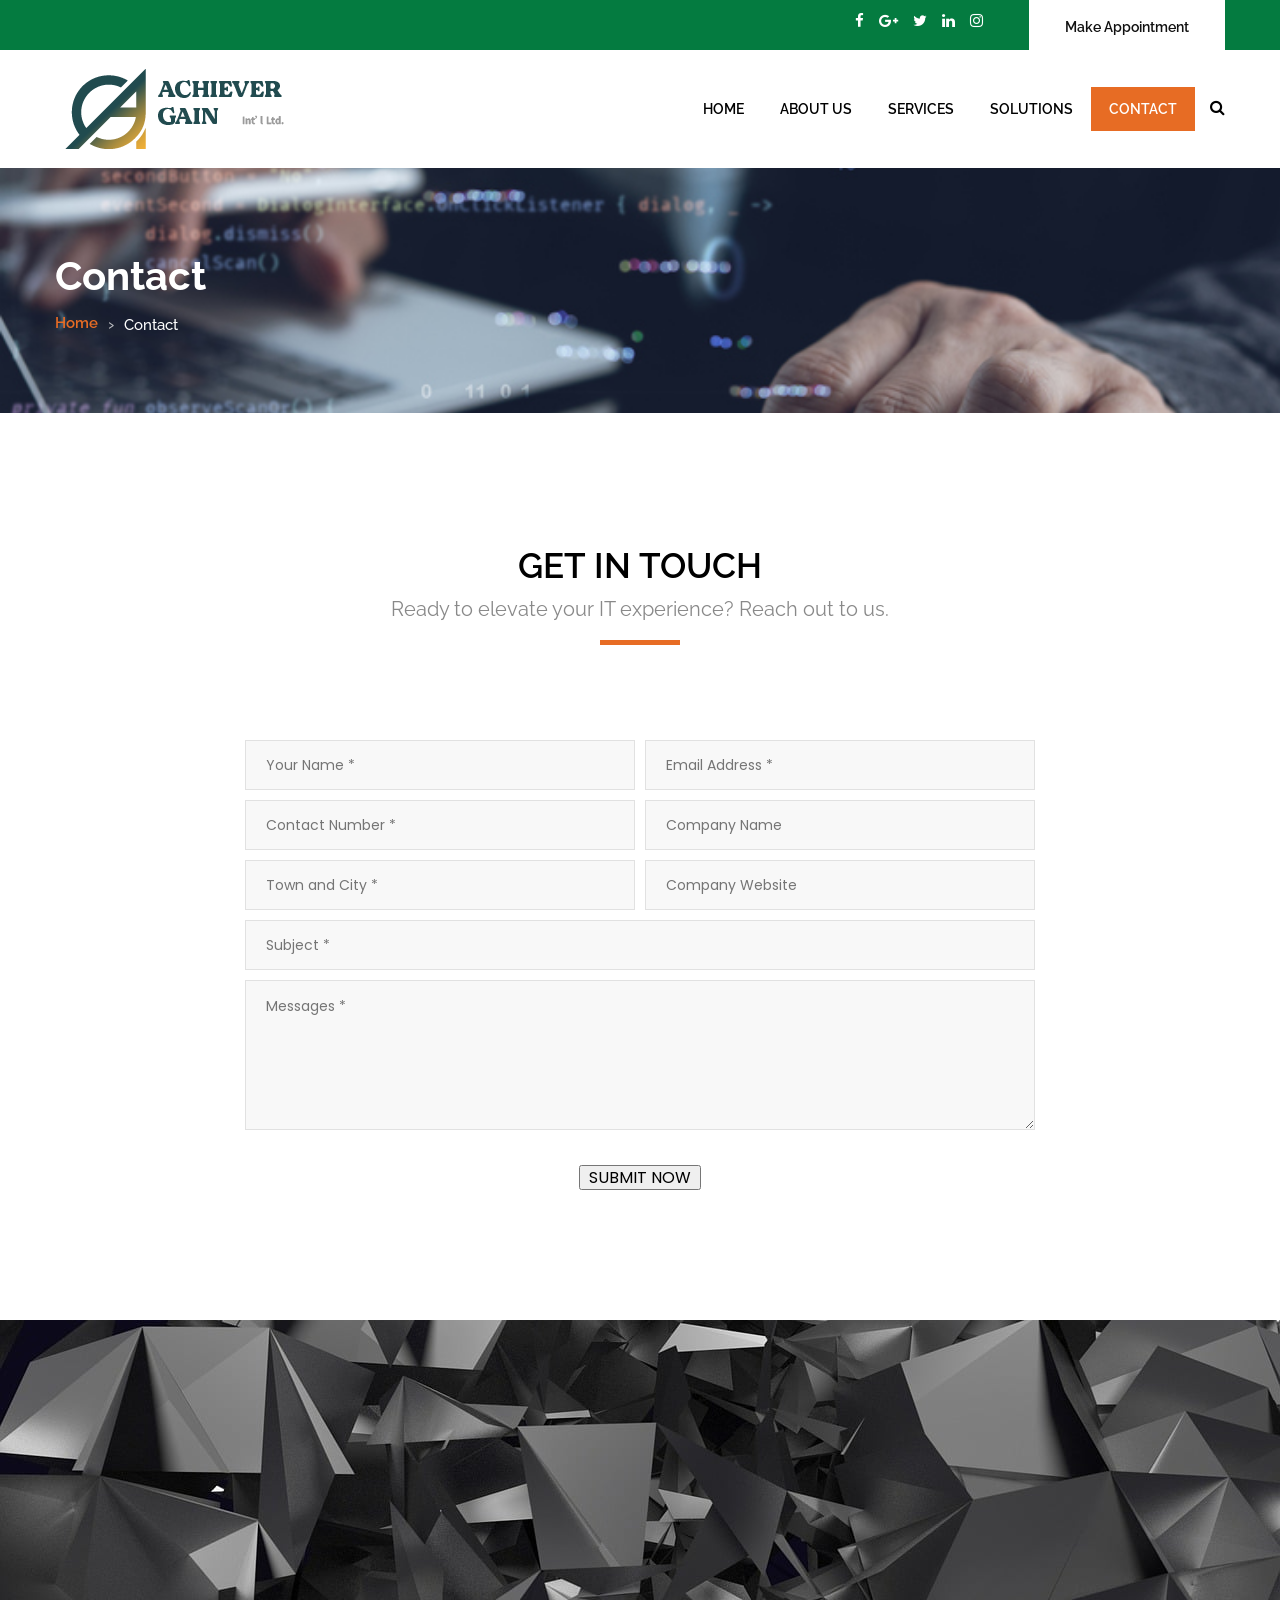
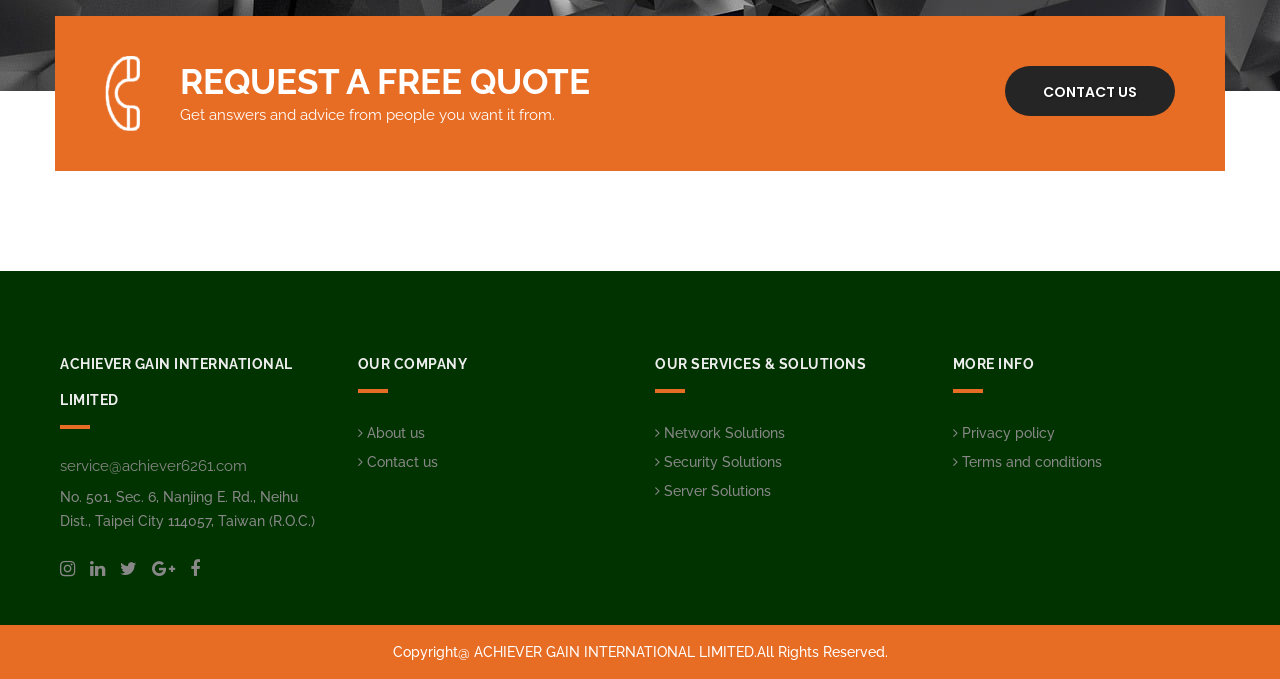
<file: it_contact.html>
<!DOCTYPE html>
<html lang="en">

<head>
	<!-- basic -->
	<meta charset="utf-8">
	<meta http-equiv="X-UA-Compatible" content="IE=edge">
	<!-- mobile metas -->
	<meta name="viewport" content="width=device-width, initial-scale=1">
	<meta name="viewport" content="initial-scale=1, maximum-scale=1">
	<!-- site metas -->
	<title>ACHIEVER GAIN - Where Technology Meets Excellence</title>
	<meta name="keywords" content="">
	<meta name="description" content="">
	<meta name="author" content="">
	<!-- site icons -->
	<link rel="icon" href="images/fevicon/fevicon.png" type="image/gif" />
	<!-- bootstrap css -->
	<link rel="stylesheet" href="css/bootstrap.min.css" />
	<!-- Site css -->
	<link rel="stylesheet" href="css/style.css" />
	<!-- responsive css -->
	<link rel="stylesheet" href="css/responsive.css" />
	<!-- colors css -->
	<link rel="stylesheet" href="css/colors1.css" />
	<!-- custom css -->
	<link rel="stylesheet" href="css/custom.css" />
	<!-- wow Animation css -->
	<link rel="stylesheet" href="css/animate.css" />
	<!--[if lt IE 9]>
      <script src="https://oss.maxcdn.com/libs/html5shiv/3.7.0/html5shiv.js"></script>
      <script src="https://oss.maxcdn.com/libs/respond.js/1.4.2/respond.min.js"></script>
      <![endif]-->
</head>

<body id="default_theme" class="contact_us_2">
	<!-- loader -->
	<div class="bg_load"> <img class="loader_animation" src="images/loaders/loader_1.png" alt="#" /> </div>
	<!-- end loader -->
	<!-- header -->
	<header id="default_header" class="header_style_1">
		<!-- header top -->
		<div class="header_top">
			<div class="container">
				<div class="row">
					<div class="col-md-8">
						<div class="full">
							<div class="topbar-left">

							</div>
						</div>
					</div>
					<div class="col-md-4 right_section_header_top">
						<div class="float-left">
							<div class="social_icon">
								<ul class="list-inline">
									<li><a class="fa fa-facebook" href="https://www.facebook.com/" title="Facebook"
											target="_blank"></a></li>
									<li><a class="fa fa-google-plus" href="https://plus.google.com/" title="Google+"
											target="_blank"></a></li>
									<li><a class="fa fa-twitter" href="https://twitter.com" title="Twitter"
											target="_blank"></a></li>
									<li><a class="fa fa-linkedin" href="https://www.linkedin.com" title="LinkedIn"
											target="_blank"></a></li>
									<li><a class="fa fa-instagram" href="https://www.instagram.com" title="Instagram"
											target="_blank"></a></li>
								</ul>
							</div>
						</div>
						<div class="float-right">
							<div class="make_appo">
								<a class="btn white_btn" href="it_contact.html">Make Appointment</a>
							</div>
						</div>
					</div>
				</div>
			</div>
		</div>
		<!-- end header top -->
		<!-- header bottom -->
		<div class="header_bottom">
			<div class="container">
				<div class="row">
					<div class="col-lg-3 col-md-12 col-sm-12 col-xs-12">
						<!-- logo start -->
						<div class="logo"> <a href="index.html"><img src="images/logos/it_logo.png" alt="logo" /></a>
						</div>
						<!-- logo end -->
					</div>
					<div id="menu_box" class="col-lg-9 col-md-12 col-sm-12 col-xs-12">
						<!-- js 帶入 -->
					</div>
				</div>
			</div>
		</div>
		<!-- header bottom end -->
	</header>
	<!-- end header -->
	<!-- inner page banner -->
	<div id="inner_banner" class="section inner_banner_section">
		<div class="container">
			<div class="row">
				<div class="col-md-12">
					<div class="full">
						<div class="title-holder">
							<div class="title-holder-cell text-left">
								<h1 class="page-title">Contact</h1>
								<ol class="breadcrumb">
									<li><a href="index.html">Home</a></li>
									<li class="active">Contact</li>
								</ol>
							</div>	
						</div>
					</div>
				</div>
			</div>
		</div>
	</div>
	<!-- end inner page banner -->
	<div class="section padding_layout_1">
		<div class="container">
			<div class="row">
				<div class="col-xl-2 col-lg-2 col-md-12 col-sm-12 col-xs-12"></div>
				<div class="col-xl-8 col-lg-8 col-md-12 col-sm-12 col-xs-12">
					<div class="row">
						<div class="full">
							<div class="col-lg-12 col-md-12 col-sm-12 col-xs-12">
								<div class="main_heading text_align_center">
									<h2>GET IN TOUCH</h2>
									<p class="large">Ready to elevate your IT experience? Reach out to us.</p>
								</div>
							</div>
							<div class="col-lg-12 col-md-12 col-sm-12 col-xs-12 contant_form">
								<div class="form_section">
									<form class="form_contant" id="contactForm">
										<div class="row">
											<div class="field col-lg-6 col-md-6 col-sm-12 col-xs-12">
												<input class="field_custom" placeholder="Your Name *" type="text"
													name="name" required>
											</div>
											<div class="field col-lg-6 col-md-6 col-sm-12 col-xs-12">
												<input class="field_custom" placeholder="Email Address *"
													type="email" name="email" required>
											</div>
											<div class="field col-lg-6 col-md-6 col-sm-12 col-xs-12">
												<input class="field_custom" placeholder="Contact Number *"
													type="text" name="contact" required>
											</div>
											<div class="field col-lg-6 col-md-6 col-sm-12 col-xs-12">
												<input class="field_custom" placeholder="Company Name" type="text"
													name="company" required>
											</div>
											<div class="field col-lg-6 col-md-6 col-sm-12 col-xs-12">
												<input class="field_custom" placeholder="Town and City *"
													type="text" name="city" required>
											</div>
											<div class="field col-lg-6 col-md-6 col-sm-12 col-xs-12">
												<input class="field_custom" placeholder="Company Website"
													type="text" name="website">
											</div>
											<div class="field col-lg-12 col-md-12 col-sm-12 col-xs-12">
												<input class="field_custom" placeholder="Subject *" list="subjects"
													type="text" name="subject" required>
												<datalist id="subjects">
													<option value="Enquiry for Services & Solutions">
													<option value="General Enquiries">
													<option value="Need Urgent Support!">
													<option value="Job Application">
													<option value="Feedback on Webpage">
												</datalist>
											</div>
											<div class="field col-lg-12 col-md-12 col-sm-12 col-xs-12">
												<textarea class="field_custom" placeholder="Messages *"
													name="message" required></textarea>
											</div>
											<div class="center">
												<p><br><input type="submit" value="  SUBMIT NOW  " /></p>
											</div>
										</div>
									</form>
									<script>
										const form = document.querySelector('#contactForm');
										form.addEventListener('submit', async function(e) {
											e.preventDefault(); // 阻止跳轉
											const formData = new FormData(form);
											fetch('../send.php', {method: 'POST',body: formData});
											form.reset();
											location.href = "/it_contact_thankyou.html";
										});
									</script>
								</div>
							</div>
						</div>
					</div>
				</div>
			</div>
		</div>
	</div>
	<!-- section -->
	<style>
		.unafter::after {
			display: none;
		}
	</style>
	<div class="section padding_layout_1 testmonial_section white_fonts">
		<div class="container">
			<div class="row">
				<div class="col-md-12">
					<div class="full">
						<div class="main_heading text_align_left unafter"></div>
					</div>
				</div>
			</div>
			<div class="row">
				<div class="col-sm-7">
					<div class="full"></div>
				</div>
				<div class="col-sm-5">
					<div class="full"> </div>
				</div>
			</div>
		</div>
	</div>
	<!-- end section -->
	<!-- section -->
	<div class="section">
		<div class="container">
			<div class="row">
				<div class="col-md-12">
					<div class="full">
						<div class="contact_us_section">
							<div class="call_icon"> <img src="images/it_service/phone_icon.png" alt="#" /> </div>
							<div class="inner_cont">
								<h2>REQUEST A FREE QUOTE</h2>
								<p>Get answers and advice from people you want it from.</p>
							</div>
							<div class="button_Section_cont"><a class="btn dark_gray_bt" href="it_contact.html">Contact
									us</a> </div>
						</div>
					</div>
				</div>
			</div>
		</div>
	</div>
	<!-- end section -->
	<!-- section -->
	<div class="section padding_layout_1" style="padding: 50px 0;">

	</div>
	<!-- end section -->
	<!-- Modal -->
	<div class="modal fade" id="search_bar" role="dialog">
		<div class="modal-dialog">
			<!-- Modal content-->
			<div class="modal-content">
				<div class="modal-header">
					<button type="button" class="close" data-dismiss="modal"><i class="fa fa-close"></i></button>
				</div>
				<div class="modal-body">
					<div class="row">
						<div
							class="col-lg-8 col-md-8 col-sm-8 offset-lg-2 offset-md-2 offset-sm-2 col-xs-10 col-xs-offset-1">
							<div class="navbar-search">
								<form action="#" method="get" id="search-global-form" class="search-global">
									<input type="text" placeholder="Type to search" autocomplete="off" name="s"
										id="search" value="" class="search-global__input">
									<button class="search-global__btn"><i class="fa fa-search"></i></button>
									<div class="search-global__note">Begin typing your search above and press return to
										search.</div>
								</form>
							</div>
						</div>
					</div>
				</div>
			</div>
		</div>
	</div>
	<!-- End Model search bar -->
	<!-- footer -->
	<footer id="footer_box" class="footer_style_2">
		<!-- js帶入 -->
	</footer>
	<!-- end footer -->
	<!-- js section -->
	<script src="js/jquery.min.js"></script>
	<script src="js/bootstrap.min.js"></script>
	<!-- menu js -->
	<script src="js/menumaker.js"></script>
	<!-- wow animation -->
	<script src="js/wow.js"></script>
	<!-- custom js -->
	<script src="js/custom.js"></script>
	<script src="./js/model.js"></script>
</body>

</html>
</file>
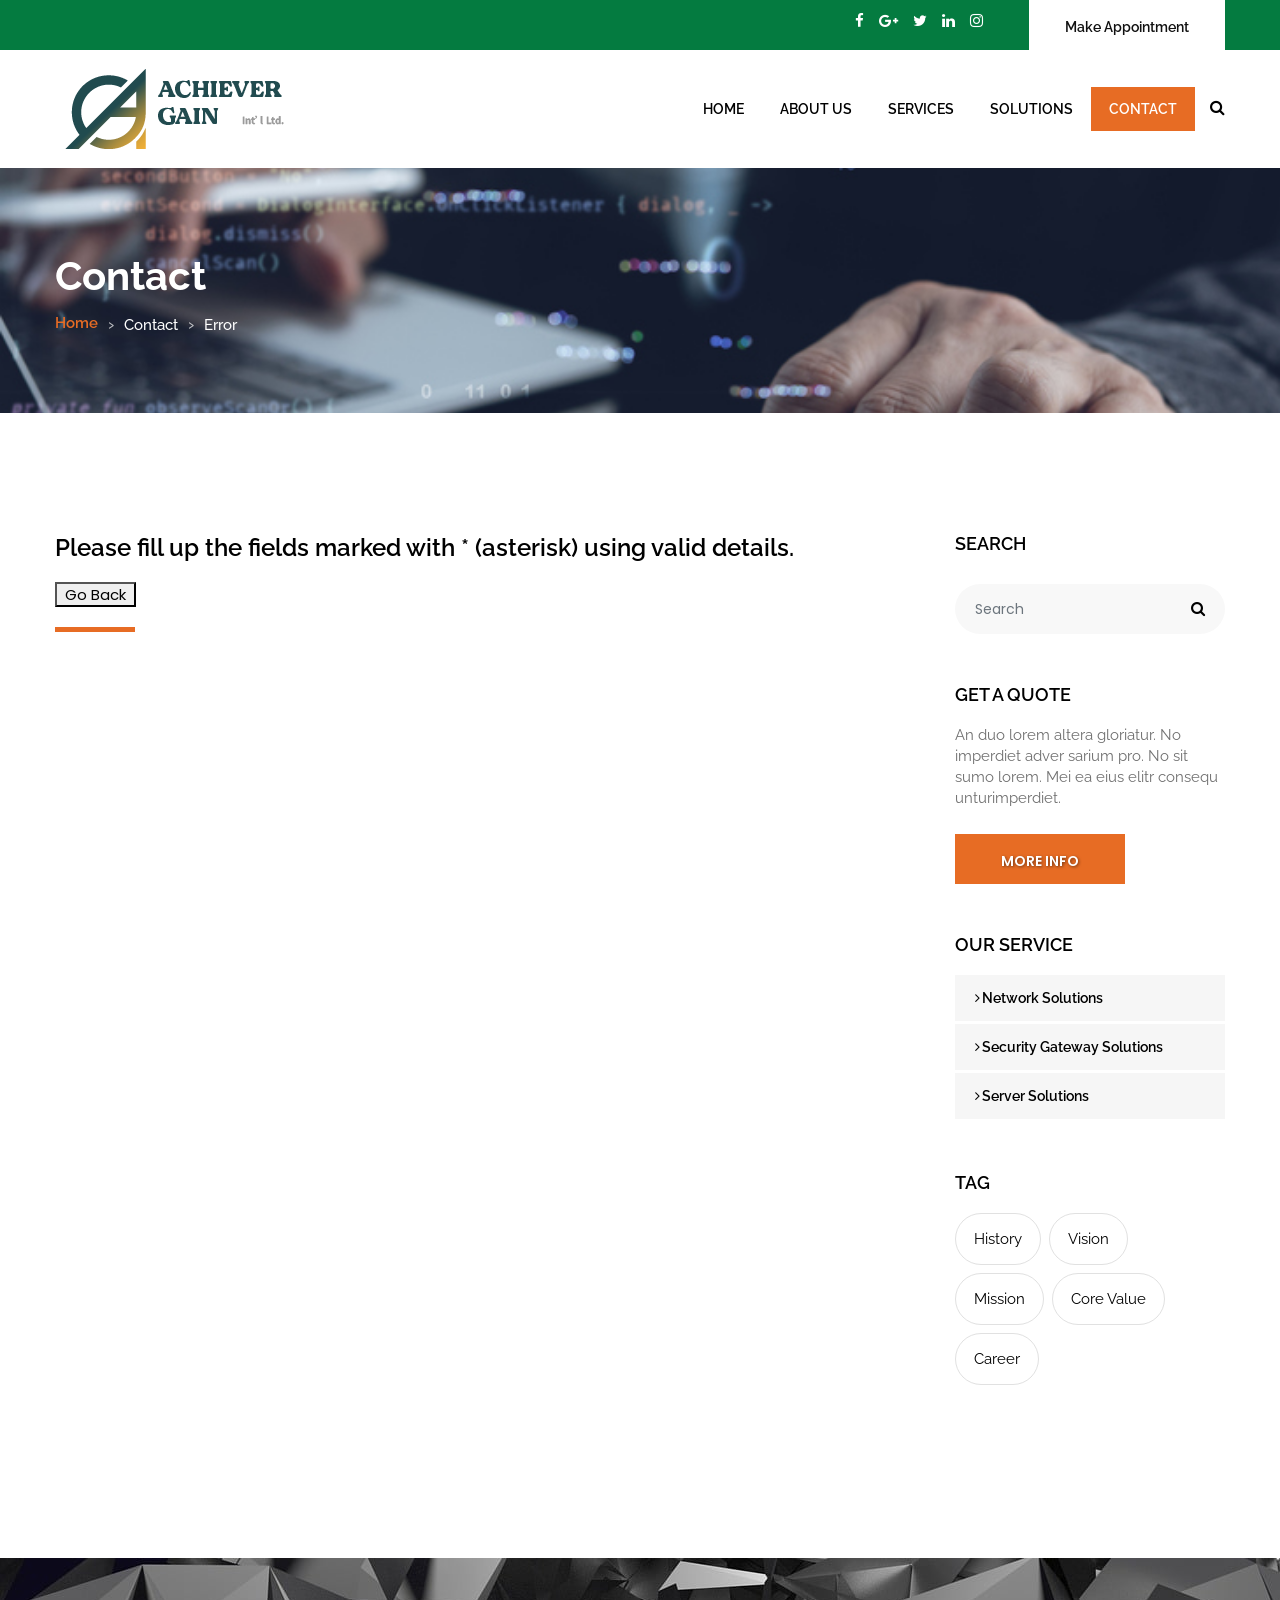
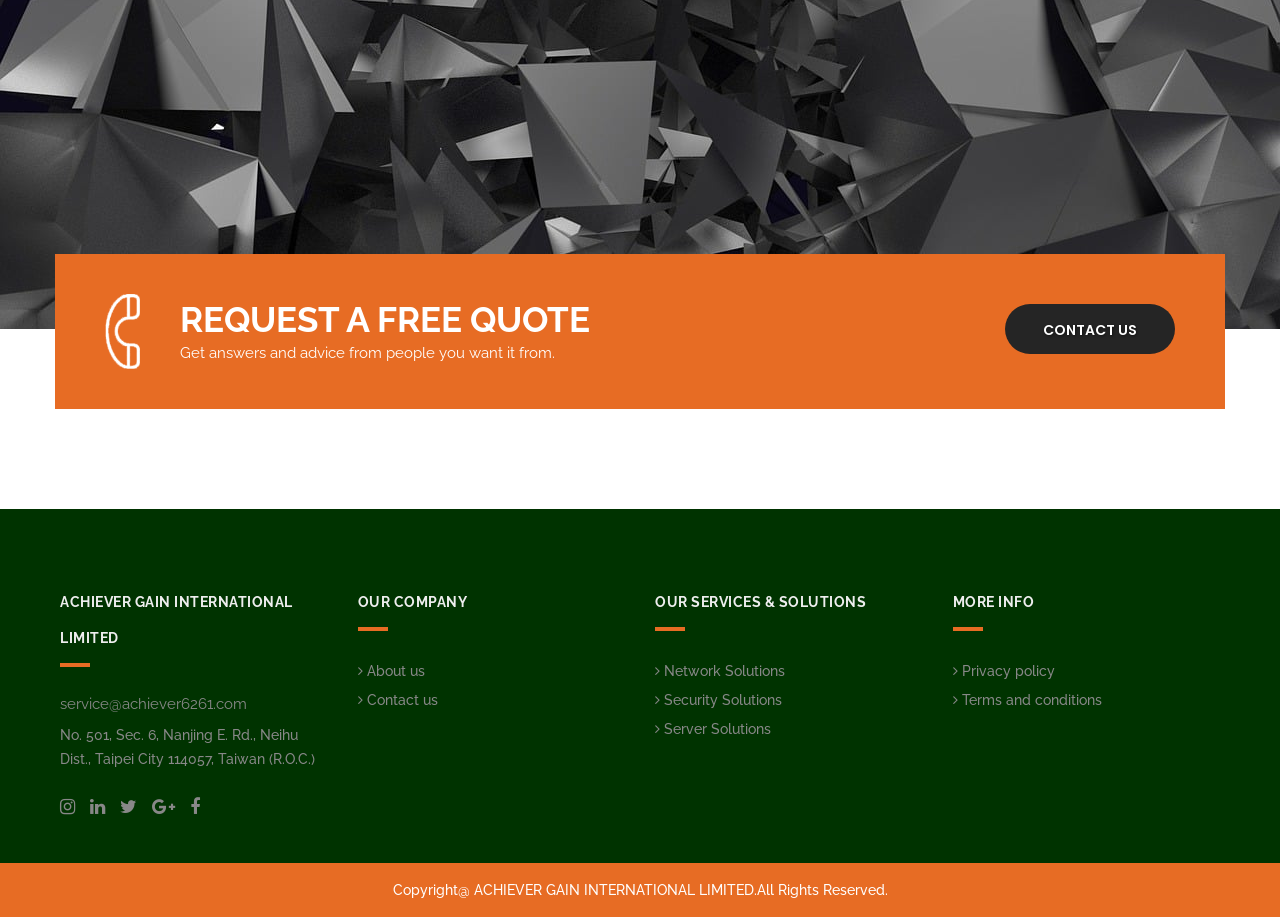
<file: it_contact_error.html>
<!DOCTYPE html>
<html lang="en">

<head>
	<!-- basic -->
	<meta charset="utf-8">
	<meta http-equiv="X-UA-Compatible" content="IE=edge">
	<!-- mobile metas -->
	<meta name="viewport" content="width=device-width, initial-scale=1">
	<meta name="viewport" content="initial-scale=1, maximum-scale=1">
	<!-- site metas -->
	<title>ACHIEVER GAIN - Where Technology Meets Excellence</title>
	<meta name="keywords" content="">
	<meta name="description" content="">
	<meta name="author" content="">
	<!-- site icons -->
	<link rel="icon" href="images/fevicon/fevicon.png" type="image/gif" />
	<!-- bootstrap css -->
	<link rel="stylesheet" href="css/bootstrap.min.css" />
	<!-- Site css -->
	<link rel="stylesheet" href="css/style.css" />
	<!-- responsive css -->
	<link rel="stylesheet" href="css/responsive.css" />
	<!-- colors css -->
	<link rel="stylesheet" href="css/colors1.css" />
	<!-- custom css -->
	<link rel="stylesheet" href="css/custom.css" />
	<!-- wow Animation css -->
	<link rel="stylesheet" href="css/animate.css" />
	<!--[if lt IE 9]>
      <script src="https://oss.maxcdn.com/libs/html5shiv/3.7.0/html5shiv.js"></script>
      <script src="https://oss.maxcdn.com/libs/respond.js/1.4.2/respond.min.js"></script>
      <![endif]-->
	  <style>
		.unafter::after {
			display: none;
		}
	</style>
</head>

<body id="default_theme" class="it_service career">
	<!-- loader -->
	<div class="bg_load"> <img class="loader_animation" src="images/loaders/loader_1.png" alt="#" /> </div>
	<!-- end loader -->
	<!-- header -->
	<header id="default_header" class="header_style_1">
		<!-- header top -->
		<div class="header_top">
			<div class="container">
				<div class="row">
					<div class="col-md-8">
						<div class="full">
							<div class="topbar-left">
								<ul class="list-inline">
									<li></li>
								</ul>
							</div>
						</div>
					</div>
					<div class="col-md-4 right_section_header_top">
						<div class="float-left">
							<div class="social_icon">
								<ul class="list-inline">
									<li><a class="fa fa-facebook" href="https://www.facebook.com/" title="Facebook"
											target="_blank"></a></li>
									<li><a class="fa fa-google-plus" href="https://plus.google.com/" title="Google+"
											target="_blank"></a></li>
									<li><a class="fa fa-twitter" href="https://twitter.com" title="Twitter"
											target="_blank"></a></li>
									<li><a class="fa fa-linkedin" href="https://www.linkedin.com" title="LinkedIn"
											target="_blank"></a></li>
									<li><a class="fa fa-instagram" href="https://www.instagram.com" title="Instagram"
											target="_blank"></a></li>
								</ul>
							</div>
						</div>
						<div class="float-right">
							<div class="make_appo"> <a class="btn white_btn" href="it_contact.html">Make Appointment</a>
							</div>
						</div>
					</div>
				</div>
			</div>
		</div>
		<!-- end header top -->
		<!-- header bottom -->
		<div class="header_bottom">
			<div class="container">
				<div class="row">
					<div class="col-lg-3 col-md-12 col-sm-12 col-xs-12">
						<!-- logo start -->
						<div class="logo"> <a href="index.html"><img src="images/logos/it_logo.png" alt="logo" /></a>
						</div>
						<!-- logo end -->
					</div>

					<div id="menu_box" class="col-lg-9 col-md-12 col-sm-12 col-xs-12">
						<!-- js 帶入 -->
					</div>
				</div>
			</div>
		</div>
		<!-- header bottom end -->
	</header>
	<!-- end header -->
	<!-- inner page banner -->
	<div id="inner_banner" class="section inner_banner_section">
		<div class="container">
			<div class="row">
				<div class="col-md-12">
					<div class="full">
						<div class="title-holder">
							<div class="title-holder-cell text-left">
								<h1 class="page-title">Contact</h1>
								<ol class="breadcrumb">
									<li><a href="index.html">Home</a></li>
									<li>Contact</li>
									<li class="active">Error</li>
								</ol>
							</div>
						</div>
					</div>
				</div>
			</div>
		</div>
	</div>
	<!-- end inner page banner -->
	<!-- section -->
	<div class="section padding_layout_1">
		<div class="container">
			<div class="row">
				<div class="col-md-9">
					<!-- Career Start -->
					<div class="row" style="margin-bottom: 30px;">
						<div class="col-md-12">
							<div class="full text_align_left">
								<div class="main_heading text_align_left">
									<h3>Please fill up the fields marked with * (asterisk) using valid details.</h3>
									<p><button onclick="history.back()">&nbsp;&nbsp;Go Back&nbsp;&nbsp;</button></p>
								</div>
							</div>
						</div>
					</div>
				</div>
				<!-- Right Side Start -->
				<div class="col-md-3">
					<div class="side_bar">
						<div class="side_bar_blog">
							<h4>SEARCH</h4>
							<div class="side_bar_search">
								<div class="input-group stylish-input-group">
									<input class="form-control" placeholder="Search" type="text">
									<span class="input-group-addon">
										<button type="submit"><i class="fa fa-search" aria-hidden="true"></i></button>
									</span>
								</div>
							</div>
						</div>
						<div class="side_bar_blog">
							<h4>GET A QUOTE</h4>
							<p>An duo lorem altera gloriatur. No imperdiet adver sarium pro. No sit sumo lorem. Mei ea
								eius elitr consequ unturimperdiet.</p>
							<a class="btn square_bt" href="it_contact.html">More Info</a>
						</div>
						<div class="side_bar_blog">
							<h4>OUR SERVICE</h4>
							<div class="categary">
								<ul>
									<li><a href="it_network_solution.html"><i class="fa fa-angle-right"></i>Network
											Solutions</a></li>
									<li><a href="it_security_solution.html"><i class="fa fa-angle-right"></i>Security
											Gateway Solutions</a></li>
									<li><a href="it_server_solution.html"><i class="fa fa-angle-right"></i>Server
											Solutions</a></li>
								</ul>
							</div>
						</div>
						
						<div class="side_bar_blog">
							<h4>TAG</h4>
							<div class="tags">
								<ul>
									<li><a href="#">History</a></li>
									<li><a href="#">Vision</a></li>
									<li><a href="#">Mission</a></li>
									<li><a href="#">Core Value</a></li>
									<li><a href="#">Career</a></li>
								</ul>
							</div>
						</div>
					</div>
				</div>
				<!-- Right Side End -->
			</div>
		</div>
	</div>
	<!-- end section -->
	<!-- section -->
	<div class="section padding_layout_1 testmonial_section white_fonts">
		<div class="container">
			<div class="row">
				<div class="col-md-12">
					<div class="full">
						<div class="main_heading text_align_left unafter"></div>
					</div>
				</div>
			</div>
			<div class="row">
				<div class="col-sm-7">
					<div class="full"></div>
				</div>
				<div class="col-sm-5">
					<div class="full"> </div>
				</div>
			</div>
		</div>
	</div>
	<!-- end section -->
	<!-- section -->
	<div class="section">
		<div class="container">
			<div class="row">
				<div class="col-md-12">
					<div class="full">
						<div class="contact_us_section">
							<div class="call_icon"> <img src="images/it_service/phone_icon.png" alt="#" /> </div>
							<div class="inner_cont">
								<h2>REQUEST A FREE QUOTE</h2>
								<p>Get answers and advice from people you want it from.</p>
							</div>
							<div class="button_Section_cont"> <a class="btn dark_gray_bt" href="it_contact.html">Contact
									us</a> </div>
						</div>
					</div>
				</div>
			</div>
		</div>
	</div>
	<!-- end section -->
	<!-- section -->
	<div class="section padding_layout_1" style="padding: 50px 0;">

	</div>
	<!-- end section -->
	<!-- Modal -->
	<div class="modal fade" id="search_bar" role="dialog">
		<div class="modal-dialog">
			<!-- Modal content-->
			<div class="modal-content">
				<div class="modal-header">
					<button type="button" class="close" data-dismiss="modal"><i class="fa fa-close"></i></button>
				</div>
				<div class="modal-body">
					<div class="row">
						<div
							class="col-lg-8 col-md-8 col-sm-8 offset-lg-2 offset-md-2 offset-sm-2 col-xs-10 col-xs-offset-1">
							<div class="navbar-search">
								<form action="#" method="get" id="search-global-form" class="search-global">
									<input type="text" placeholder="Type to search" autocomplete="off" name="s"
										id="search" value="" class="search-global__input">
									<button class="search-global__btn"><i class="fa fa-search"></i></button>
									<div class="search-global__note">Begin typing your search above and press return to
										search.</div>
								</form>
							</div>
						</div>
					</div>
				</div>
			</div>
		</div>
	</div>
	<!-- End Model search bar -->
	<!-- footer -->
	<footer id="footer_box" class="footer_style_2">
		<!-- js帶入 -->
	</footer>
	<!-- end footer -->
	<!-- js section -->
	<script src="js/jquery.min.js"></script>
	<script src="js/bootstrap.min.js"></script>
	<!-- menu js -->
	<script src="js/menumaker.js"></script>
	<!-- wow animation -->
	<script src="js/wow.js"></script>
	<!-- custom js -->
	<script src="js/custom.js"></script>
	<script src="./js/model.js"></script>
</body>

</html>
</file>
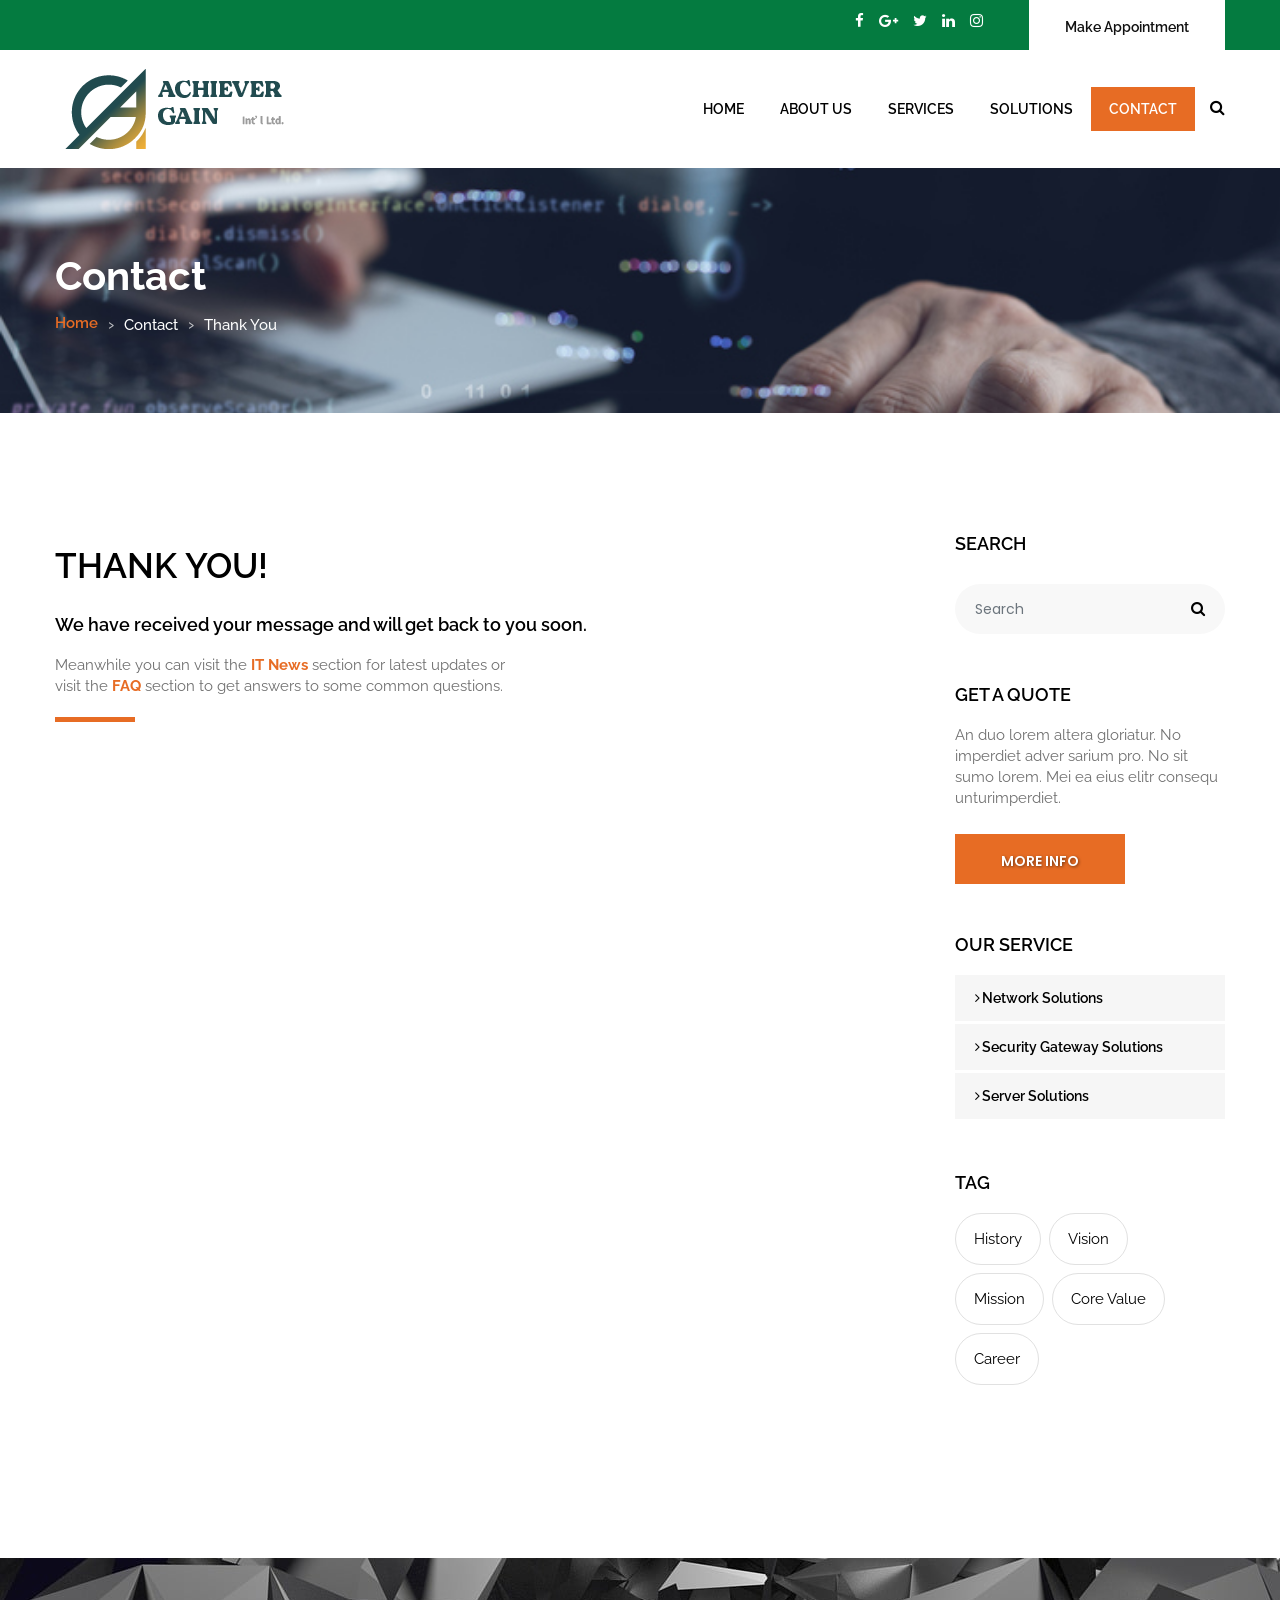
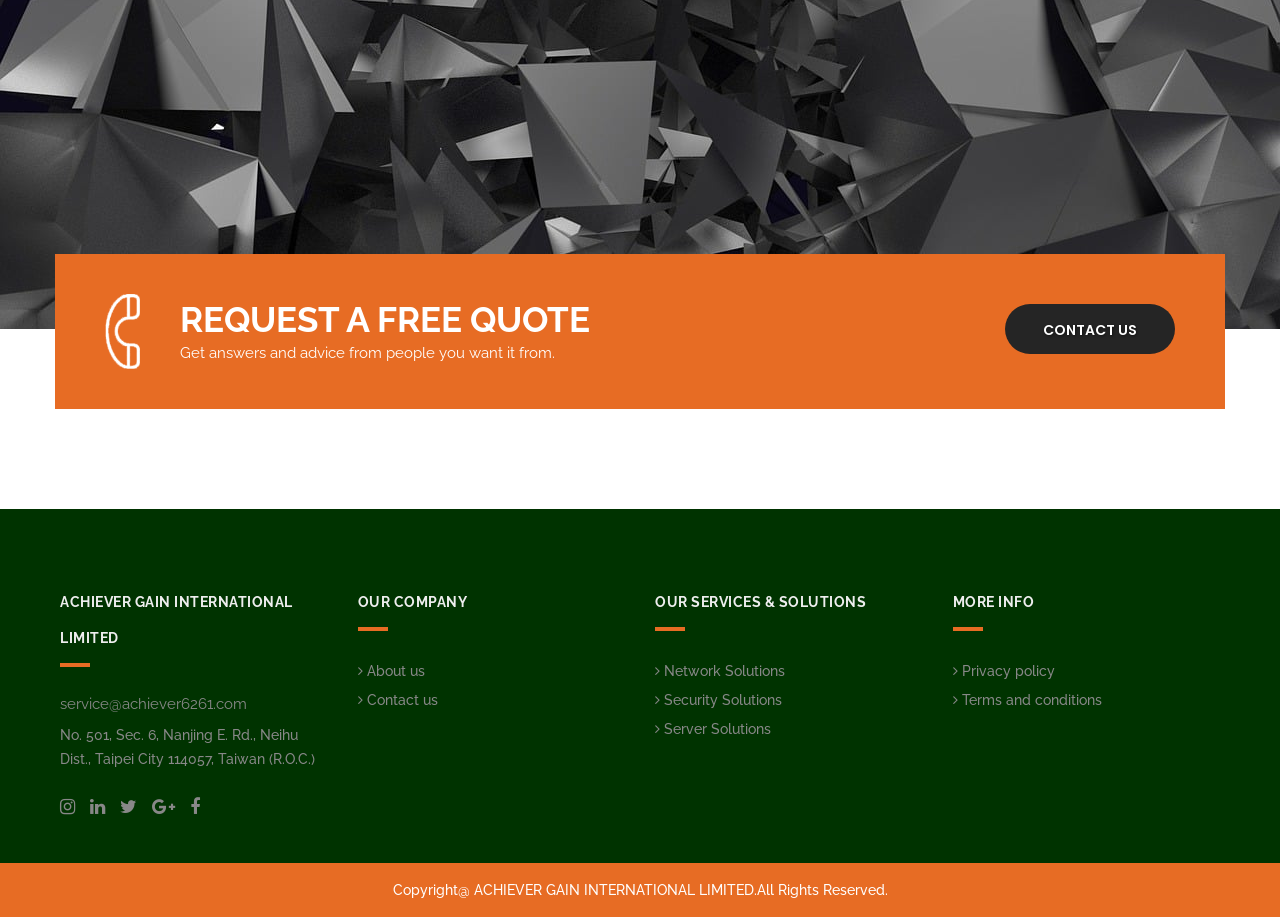
<file: it_contact_thankyou.html>
<!DOCTYPE html>
<html lang="en">

<head>
	<!-- basic -->
	<meta charset="utf-8">
	<meta http-equiv="X-UA-Compatible" content="IE=edge">
	<!-- mobile metas -->
	<meta name="viewport" content="width=device-width, initial-scale=1">
	<meta name="viewport" content="initial-scale=1, maximum-scale=1">
	<!-- site metas -->
	<title>ACHIEVER GAIN - Where Technology Meets Excellence</title>
	<meta name="keywords" content="">
	<meta name="description" content="">
	<meta name="author" content="">
	<!-- site icons -->
	<link rel="icon" href="images/fevicon/fevicon.png" type="image/gif" />
	<!-- bootstrap css -->
	<link rel="stylesheet" href="css/bootstrap.min.css" />
	<!-- Site css -->
	<link rel="stylesheet" href="css/style.css" />
	<!-- responsive css -->
	<link rel="stylesheet" href="css/responsive.css" />
	<!-- colors css -->
	<link rel="stylesheet" href="css/colors1.css" />
	<!-- custom css -->
	<link rel="stylesheet" href="css/custom.css" />
	<!-- wow Animation css -->
	<link rel="stylesheet" href="css/animate.css" />
	<!--[if lt IE 9]>
      <script src="https://oss.maxcdn.com/libs/html5shiv/3.7.0/html5shiv.js"></script>
      <script src="https://oss.maxcdn.com/libs/respond.js/1.4.2/respond.min.js"></script>
      <![endif]-->
	<style>
		.unafter::after {
			display: none;
		}
	</style>
</head>

<body id="default_theme" class="it_service career">
	<!-- loader -->
	<div class="bg_load"> <img class="loader_animation" src="images/loaders/loader_1.png" alt="#" /> </div>
	<!-- end loader -->
	<!-- header -->
	<header id="default_header" class="header_style_1">
		<!-- header top -->
		<div class="header_top">
			<div class="container">
				<div class="row">
					<div class="col-md-8">
						<div class="full">
							<div class="topbar-left">
							</div>
						</div>
					</div>
					<div class="col-md-4 right_section_header_top">
						<div class="float-left">
							<div class="social_icon">
								<ul class="list-inline">
									<li><a class="fa fa-facebook" href="https://www.facebook.com/" title="Facebook"
											target="_blank"></a></li>
									<li><a class="fa fa-google-plus" href="https://plus.google.com/" title="Google+"
											target="_blank"></a></li>
									<li><a class="fa fa-twitter" href="https://twitter.com" title="Twitter"
											target="_blank"></a></li>
									<li><a class="fa fa-linkedin" href="https://www.linkedin.com" title="LinkedIn"
											target="_blank"></a></li>
									<li><a class="fa fa-instagram" href="https://www.instagram.com" title="Instagram"
											target="_blank"></a></li>
								</ul>
							</div>
						</div>
						<div class="float-right">
							<div class="make_appo"> <a class="btn white_btn"
									href="https://ito.com.my/it_contact.html">Make Appointment</a> </div>
						</div>
					</div>
				</div>
			</div>
		</div>
		<!-- end header top -->
		<!-- header bottom -->
		<div class="header_bottom">
			<div class="container">
				<div class="row">
					<div class="col-lg-3 col-md-12 col-sm-12 col-xs-12">
						<!-- logo start -->
						<div class="logo"> <a href="index.html"><img src="images/logos/it_logo.png" alt="logo" /></a>
						</div>
						<!-- logo end -->
					</div>
					<div id="menu_box" class="col-lg-9 col-md-12 col-sm-12 col-xs-12">
						<!-- js 帶入 -->
					</div>
				</div>
			</div>
		</div>
		<!-- header bottom end -->
	</header>
	<!-- end header -->
	<!-- inner page banner -->
	<div id="inner_banner" class="section inner_banner_section">
		<div class="container">
			<div class="row">
				<div class="col-md-12">
					<div class="full">
						<div class="title-holder">
							<div class="title-holder-cell text-left">
								<h1 class="page-title">Contact</h1>
								<ol class="breadcrumb">
									<li><a href="index.html">Home</a></li>
									<li>Contact</li>
									<li class="active">Thank You</li>
								</ol>
							</div>
						</div>
					</div>
				</div>
			</div>
		</div>
	</div>
	<!-- end inner page banner -->
	<!-- section -->
	<div class="section padding_layout_1">
		<div class="container">
			<div class="row">
				<div class="col-md-9">
					<!-- Career Start -->
					<div class="row" style="margin-bottom: 30px;">
						<div class="col-md-12">
							<div class="full text_align_left">
								<div class="main_heading text_align_left">
									<h2>Thank you!</h2>
									<h4>We have received your message and will get back to you soon.</h4>
									<div>
										<p>Meanwhile you can visit the
											<a href="#">
												<font color="#E76C24"><b>IT News</b></font>
											</a> section for latest updates or<br> visit the
											<a href="#">
												<font color="#E76C24"><b>FAQ</b></font>
											</a> section to get answers to some common questions.
										</p>
									</div>
								</div>
							</div>
						</div>
					</div>
				</div>
				<!-- Right Side Start -->
				<div class="col-md-3">
					<div class="side_bar">
						<div class="side_bar_blog">
							<h4>SEARCH</h4>
							<div class="side_bar_search">
								<div class="input-group stylish-input-group">
									<input class="form-control" placeholder="Search" type="text">
									<span class="input-group-addon">
										<button type="submit"><i class="fa fa-search" aria-hidden="true"></i></button>
									</span>
								</div>
							</div>
						</div>
						<div class="side_bar_blog">
							<h4>GET A QUOTE</h4>
							<p>An duo lorem altera gloriatur. No imperdiet adver sarium pro. No sit sumo lorem. Mei ea
								eius elitr consequ unturimperdiet.</p>
							<a class="btn square_bt" href="it_contact.html">More Info</a>
						</div>
						<div class="side_bar_blog">
							<h4>OUR SERVICE</h4>
							<div class="categary">
								<ul>
									<li><a href="it_network_solution.html"><i class="fa fa-angle-right"></i>Network
											Solutions</a></li>
									<li><a href="it_security_solution.html"><i class="fa fa-angle-right"></i>Security
											Gateway Solutions</a></li>
									<li><a href="it_server_solution.html"><i class="fa fa-angle-right"></i>Server
											Solutions</a></li>
								</ul>
							</div>
						</div>
						<div class="side_bar_blog">
							<h4>TAG</h4>
							<div class="tags">
								<ul>
									<li><a href="#">History</a></li>
									<li><a href="#">Vision</a></li>
									<li><a href="#">Mission</a></li>
									<li><a href="#">Core Value</a></li>
									<li><a href="#">Career</a></li>
								</ul>
							</div>
						</div>
					</div>
				</div>
				<!-- Right Side End -->
			</div>
		</div>
	</div>
	<!-- end section -->
	<!-- section -->
	<div class="section padding_layout_1 testmonial_section white_fonts">
		<div class="container">
			<div class="row">
				<div class="col-md-12">
					<div class="full">
						<div class="main_heading text_align_left unafter"></div>
					</div>
				</div>
			</div>
			<div class="row">
				<div class="col-sm-7">
					<div class="full"></div>
				</div>
				<div class="col-sm-5">
					<div class="full"> </div>
				</div>
			</div>
		</div>
	</div>
	<!-- end section -->
	<!-- section -->
	<div class="section">
		<div class="container">
			<div class="row">
				<div class="col-md-12">
					<div class="full">
						<div class="contact_us_section">
							<div class="call_icon"> <img src="images/it_service/phone_icon.png" alt="#" /> </div>
							<div class="inner_cont">
								<h2>REQUEST A FREE QUOTE</h2>
								<p>Get answers and advice from people you want it from.</p>
							</div>
							<div class="button_Section_cont"> <a class="btn dark_gray_bt"
									href="https://ito.com.my/it_contact.html">Contact us</a> </div>
						</div>
					</div>
				</div>
			</div>
		</div>
	</div>
	<!-- end section -->
	<!-- section -->
	<div class="section padding_layout_1" style="padding: 50px 0;">

	</div>
	<!-- end section -->
	<!-- Modal -->
	<div class="modal fade" id="search_bar" role="dialog">
		<div class="modal-dialog">
			<!-- Modal content-->
			<div class="modal-content">
				<div class="modal-header">
					<button type="button" class="close" data-dismiss="modal"><i class="fa fa-close"></i></button>
				</div>
				<div class="modal-body">
					<div class="row">
						<div
							class="col-lg-8 col-md-8 col-sm-8 offset-lg-2 offset-md-2 offset-sm-2 col-xs-10 col-xs-offset-1">
							<div class="navbar-search">
								<form action="#" method="get" id="search-global-form" class="search-global">
									<input type="text" placeholder="Type to search" autocomplete="off" name="s"
										id="search" value="" class="search-global__input">
									<button class="search-global__btn"><i class="fa fa-search"></i></button>
									<div class="search-global__note">Begin typing your search above and press return to
										search.</div>
								</form>
							</div>
						</div>
					</div>
				</div>
			</div>
		</div>
	</div>
	<!-- End Model search bar -->
	<!-- footer -->
	<!-- footer -->
	<footer id="footer_box" class="footer_style_2">
		<!-- js帶入 -->
	</footer>
	<!-- end footer -->
	<!-- js section -->
	<script src="js/jquery.min.js"></script>
	<script src="js/bootstrap.min.js"></script>
	<!-- menu js -->
	<script src="js/menumaker.js"></script>
	<!-- wow animation -->
	<script src="js/wow.js"></script>
	<!-- custom js -->
	<script src="js/custom.js"></script>
	<script src="./js/model.js"></script>
</body>

</html>
</file>
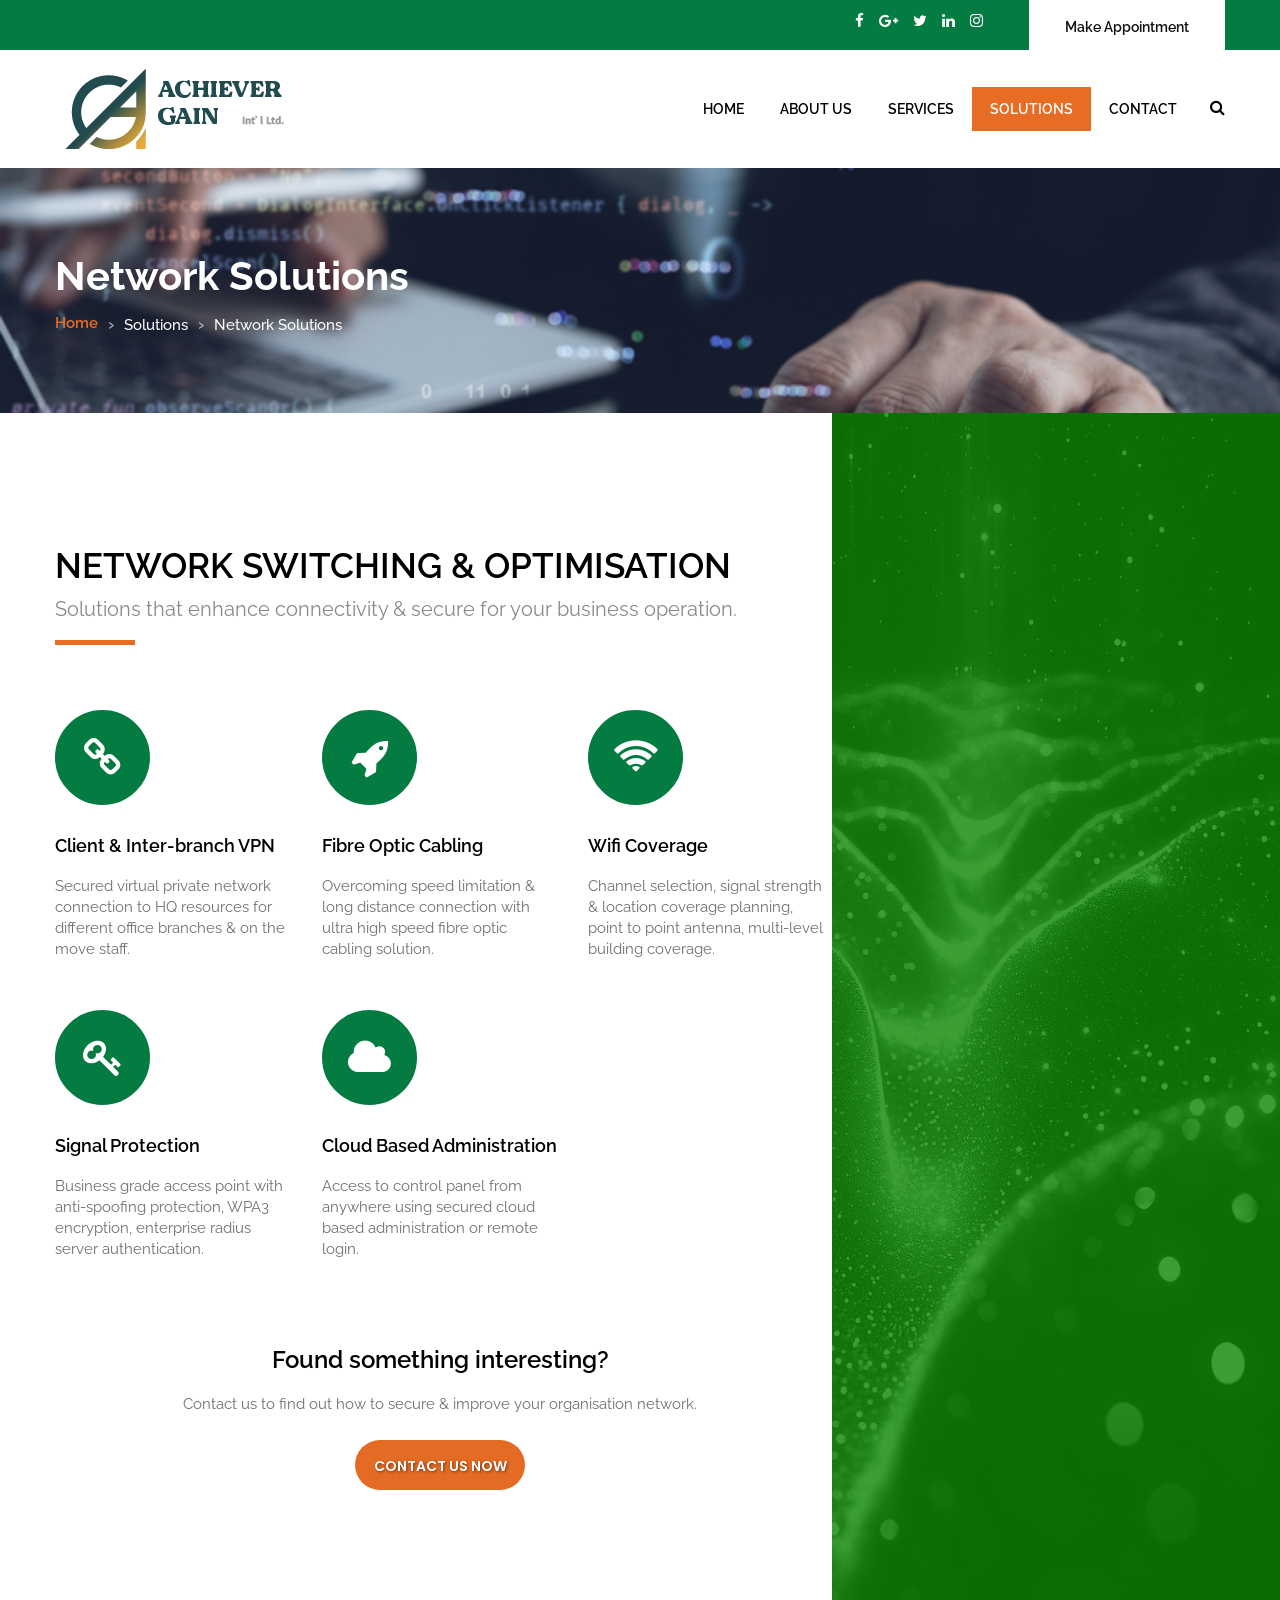
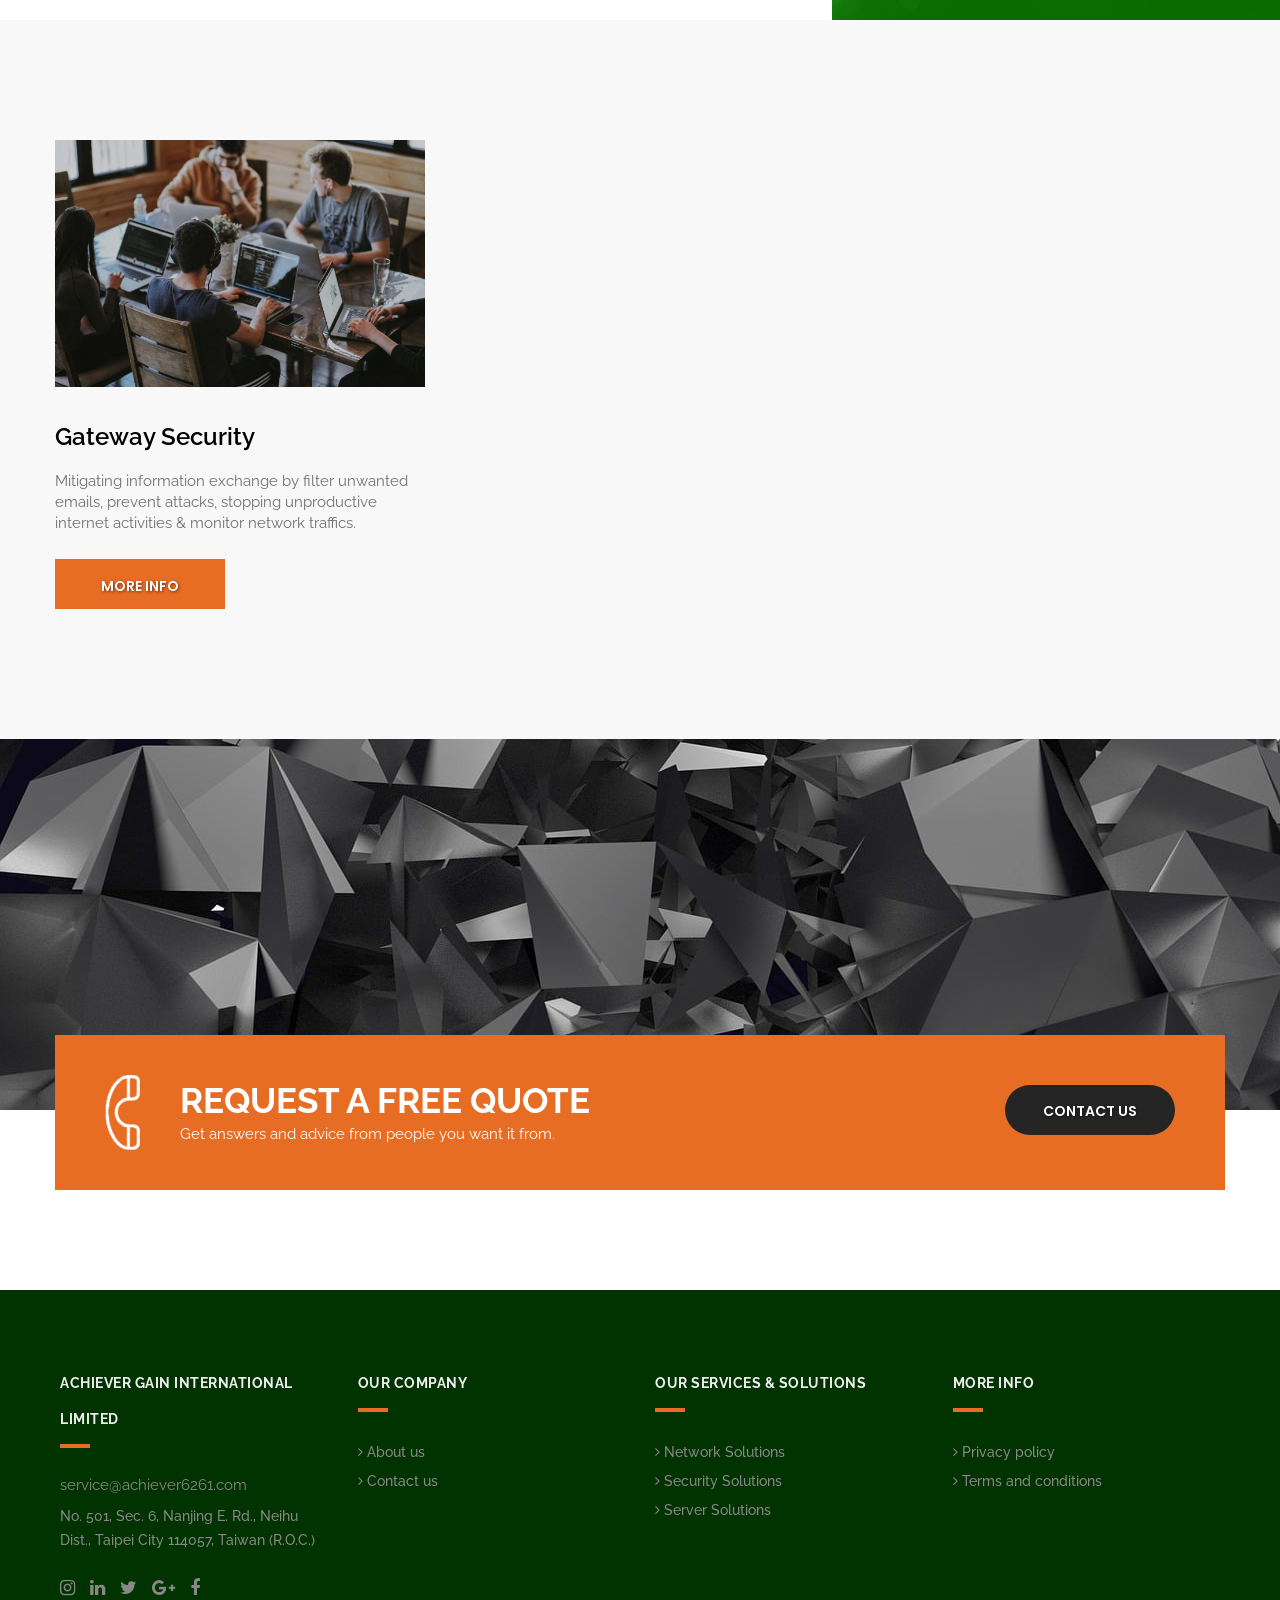
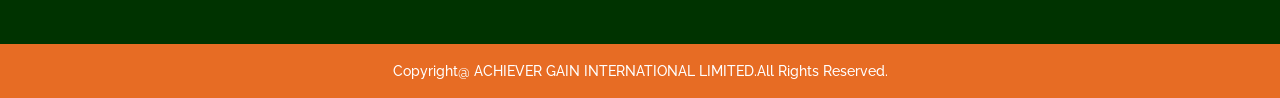
<file: it_network_solution.html>
<!DOCTYPE html>
<html lang="en">

<head>
	<!-- basic -->
	<meta charset="utf-8">
	<meta http-equiv="X-UA-Compatible" content="IE=edge">
	<!-- mobile metas -->
	<meta name="viewport" content="width=device-width, initial-scale=1">
	<meta name="viewport" content="initial-scale=1, maximum-scale=1">
	<!-- site metas -->
	<title>ACHIEVER GAIN - Where Technology Meets Excellence</title>
	<meta name="keywords" content="">
	<meta name="description" content="">
	<meta name="author" content="">
	<!-- site icons -->
	<link rel="icon" href="images/fevicon/fevicon.png" type="image/gif" />
	<!-- bootstrap css -->
	<link rel="stylesheet" href="css/bootstrap.min.css" />
	<!-- Site css -->
	<link rel="stylesheet" href="css/style.css" />
	<!-- responsive css -->
	<link rel="stylesheet" href="css/responsive.css" />
	<!-- colors css -->
	<link rel="stylesheet" href="css/colors1.css" />
	<!-- custom css -->
	<link rel="stylesheet" href="css/custom.css" />
	<!-- wow Animation css -->
	<link rel="stylesheet" href="css/animate.css" />
	<!--[if lt IE 9]>
      <script src="https://oss.maxcdn.com/libs/html5shiv/3.7.0/html5shiv.js"></script>
      <script src="https://oss.maxcdn.com/libs/respond.js/1.4.2/respond.min.js"></script>
      <![endif]-->
</head>

<body id="default_theme" class="it_service service">
	<!-- loader -->
	<div class="bg_load"> <img class="loader_animation" src="images/loaders/loader_1.png" alt="#" /> </div>
	<!-- end loader -->
	<!-- header -->
	<header id="default_header" class="header_style_1">
		<!-- header top -->
		<div class="header_top">
			<div class="container">
				<div class="row">
					<div class="col-md-8">
						<div class="full">
							<div class="topbar-left"></div>
						</div>
					</div>
					<div class="col-md-4 right_section_header_top">
						<div class="float-left">
							<div class="social_icon">
								<ul class="list-inline">
									<li><a class="fa fa-facebook" href="https://www.facebook.com/" title="Facebook"
											target="_blank"></a></li>
									<li><a class="fa fa-google-plus" href="https://plus.google.com/" title="Google+"
											target="_blank"></a></li>
									<li><a class="fa fa-twitter" href="https://twitter.com" title="Twitter"
											target="_blank"></a></li>
									<li><a class="fa fa-linkedin" href="https://www.linkedin.com" title="LinkedIn"
											target="_blank"></a></li>
									<li><a class="fa fa-instagram" href="https://www.instagram.com" title="Instagram"
											target="_blank"></a></li>
								</ul>
							</div>
						</div>
						<div class="float-right">
							<div class="make_appo"> <a class="btn white_btn" href="it_contact.html">Make Appointment</a>
							</div>
						</div>
					</div>
				</div>
			</div>
		</div>
		<!-- end header top -->
		<!-- header bottom -->
		<div class="header_bottom">
			<div class="container">
				<div class="row">
					<div class="col-lg-3 col-md-12 col-sm-12 col-xs-12">
						<!-- logo start -->
						<div class="logo"> <a href="index.html"><img src="images/logos/it_logo.png" alt="logo" /></a>
						</div>
						<!-- logo end -->
					</div>
					<div id="menu_box" class="col-lg-9 col-md-12 col-sm-12 col-xs-12">
						<!-- js 帶入 -->
					</div>
				</div>
			</div>
		</div>
		<!-- header bottom end -->
	</header>
	<!-- end header -->
	<!-- inner page banner -->
	<div id="inner_banner" class="section inner_banner_section">
		<div class="container">
			<div class="row">
				<div class="col-md-12">
					<div class="full">
						<div class="title-holder">
							<div class="title-holder-cell text-left">
								<h1 class="page-title">Network Solutions</h1>
								<ol class="breadcrumb">
									<li><a href="index.html">Home</a></li>
									<li>Solutions</li>
									<li class="active">Network Solutions</li>
								</ol>
							</div>
						</div>
					</div>
				</div>
			</div>
		</div>
	</div>
	<!-- end inner page banner -->
	<div class="section padding_layout_1 gross_layout">
		<div class="container">
			<div class="row">
				<div class="col-md-12">
					<div class="full">
						<div class="main_heading text_align_left">
							<h2>Network Switching & Optimisation</h2>
							<p class="large">Solutions that enhance connectivity & secure for your business operation.
							</p>
						</div>
					</div>
				</div>
			</div>
			<div class="row">
				<div class="col-md-8">
					<div class="row">
						<div class="col-md-4">
							<div class="full">
								<div class="service_blog_inner2">
									<div class="icon"><i class="fa fa-link"></i></div>
									<h4 class="service-heading">Client & Inter-branch VPN</h4>
									<p>Secured virtual private network connection to HQ resources for different office
										branches & on the move staff.</p>
								</div>
							</div>
						</div>
						<div class="col-md-4">
							<div class="full">
								<div class="service_blog_inner2">
									<div class="icon"><i class="fa fa-rocket"></i></div>
									<h4 class="service-heading">Fibre Optic Cabling</h4>
									<p>Overcoming speed limitation & long distance connection with ultra high speed
										fibre optic cabling solution.</p>
								</div>
							</div>
						</div>
						<div class="col-md-4">
							<div class="full">
								<div class="service_blog_inner2">
									<div class="icon"><i class="fa fa-wifi"></i></div>
									<h4 class="service-heading">Wifi Coverage</h4>
									<p>Channel selection, signal strength & location coverage planning, point to point
										antenna, multi-level building coverage.</p>
								</div>
							</div>
						</div>
						<div class="col-md-4">
							<div class="full">
								<div class="service_blog_inner2">
									<div class="icon"><i class="fa fa-key"></i></div>
									<h4 class="service-heading">Signal Protection</h4>
									<p>Business grade access point with anti-spoofing protection, WPA3 encryption,
										enterprise radius server authentication.</p>
								</div>
							</div>
						</div>
						<div class="col-md-4">
							<div class="full">
								<div class="service_blog_inner2">
									<div class="icon"><i class="fa fa-cloud"></i></div>
									<h4 class="service-heading">Cloud Based Administration</h4>
									<p>Access to control panel from anywhere using secured cloud based administration or
										remote login.</p>
								</div>
							</div>
						</div>
						<div class="col-md-12">
							<div class="full text_align_center" style="margin-top: 35px;">
								<h3>Found something interesting?</h3>
								<p>Contact us to find out how to secure & improve your organisation network.</p>
								<p><a class="btn main_bt" href="it_contact.html">Contact Us Now</a>
								</p>
							</div>
						</div>
					</div>
				</div>
			</div>
		</div>
	</div>
	<!-- section -->
	<div class="section padding_layout_1 light_silver service_list">
		<div class="container">
			<div class="row">
				<div class="col-md-4 service_blog">
					<div class="full">
						<div class="service_img"> <img class="img-responsive" src="images/it_service/post-05.jpg"
								alt="#" /> </div>
						<div class="service_cont">
							<h3 class="service_head">Gateway Security</h3>
							<p>Mitigating information exchange by filter unwanted emails, prevent attacks, stopping
								unproductive internet activities & monitor network traffics.</p>
							<p>
							<div class="bt_cont"><a class="btn square_bt" href="it_security_solution.html">More Info</a>
							</div>
							</p>
						</div>
					</div>
				</div>
			</div>
		</div>
	</div>
	<!-- end section -->
	<!-- section -->
	<style>
		.unafter::after {
			display: none;
		}
	</style>
	<div class="section padding_layout_1 testmonial_section white_fonts">
		<div class="container">
			<div class="row">
				<div class="col-md-12">
					<div class="full">
						<div class="main_heading text_align_left unafter"></div>
					</div>
				</div>
			</div>
			<div class="row">
				<div class="col-sm-7">
					<div class="full">
						<div id="testimonial_slider" class="carousel slide" data-ride="carousel">

						</div>
					</div>
				</div>
				<div class="col-sm-5">
					<div class="full"> </div>
				</div>
			</div>
		</div>
	</div>
	<!-- end section -->
	<!-- section -->
	<div class="section">
		<div class="container">
			<div class="row">
				<div class="col-md-12">
					<div class="full">
						<div class="contact_us_section">
							<div class="call_icon"> <img src="images/it_service/phone_icon.png" alt="#" /> </div>
							<div class="inner_cont">
								<h2>REQUEST A FREE QUOTE</h2>
								<p>Get answers and advice from people you want it from.</p>
							</div>
							<div class="button_Section_cont"><a class="btn dark_gray_bt" href="it_contact.html">Contact
									us</a> </div>
						</div>
					</div>
				</div>
			</div>
		</div>
	</div>
	<!-- end section -->
	<!-- section -->
	<div class="section padding_layout_1" style="padding: 50px 0;">

	</div>
	<!-- end section -->
	<!-- Modal -->
	<div class="modal fade" id="search_bar" role="dialog">
		<div class="modal-dialog">
			<!-- Modal content-->
			<div class="modal-content">
				<div class="modal-header">
					<button type="button" class="close" data-dismiss="modal"><i class="fa fa-close"></i></button>
				</div>
				<div class="modal-body">
					<div class="row">
						<div
							class="col-lg-8 col-md-8 col-sm-8 offset-lg-2 offset-md-2 offset-sm-2 col-xs-10 col-xs-offset-1">
							<div class="navbar-search">
								<form action="#" method="get" id="search-global-form" class="search-global">
									<input type="text" placeholder="Type to search" autocomplete="off" name="s"
										id="search" value="" class="search-global__input">
									<button class="search-global__btn"><i class="fa fa-search"></i></button>
									<div class="search-global__note">Begin typing your search above and press return to
										search.</div>
								</form>
							</div>
						</div>
					</div>
				</div>
			</div>
		</div>
	</div>
	<!-- End Model search bar -->
	<!-- footer -->
	<footer id="footer_box" class="footer_style_2">
		<!-- js帶入 -->
	</footer>
	<!-- end footer -->
	<!-- js section -->
	<script src="js/jquery.min.js"></script>
	<script src="js/bootstrap.min.js"></script>
	<!-- menu js -->
	<script src="js/menumaker.js"></script>
	<!-- wow animation -->
	<script src="js/wow.js"></script>
	<!-- custom js -->
	<script src="js/custom.js"></script>
	<script src="./js/model.js"></script>
</body>

</html>
</file>
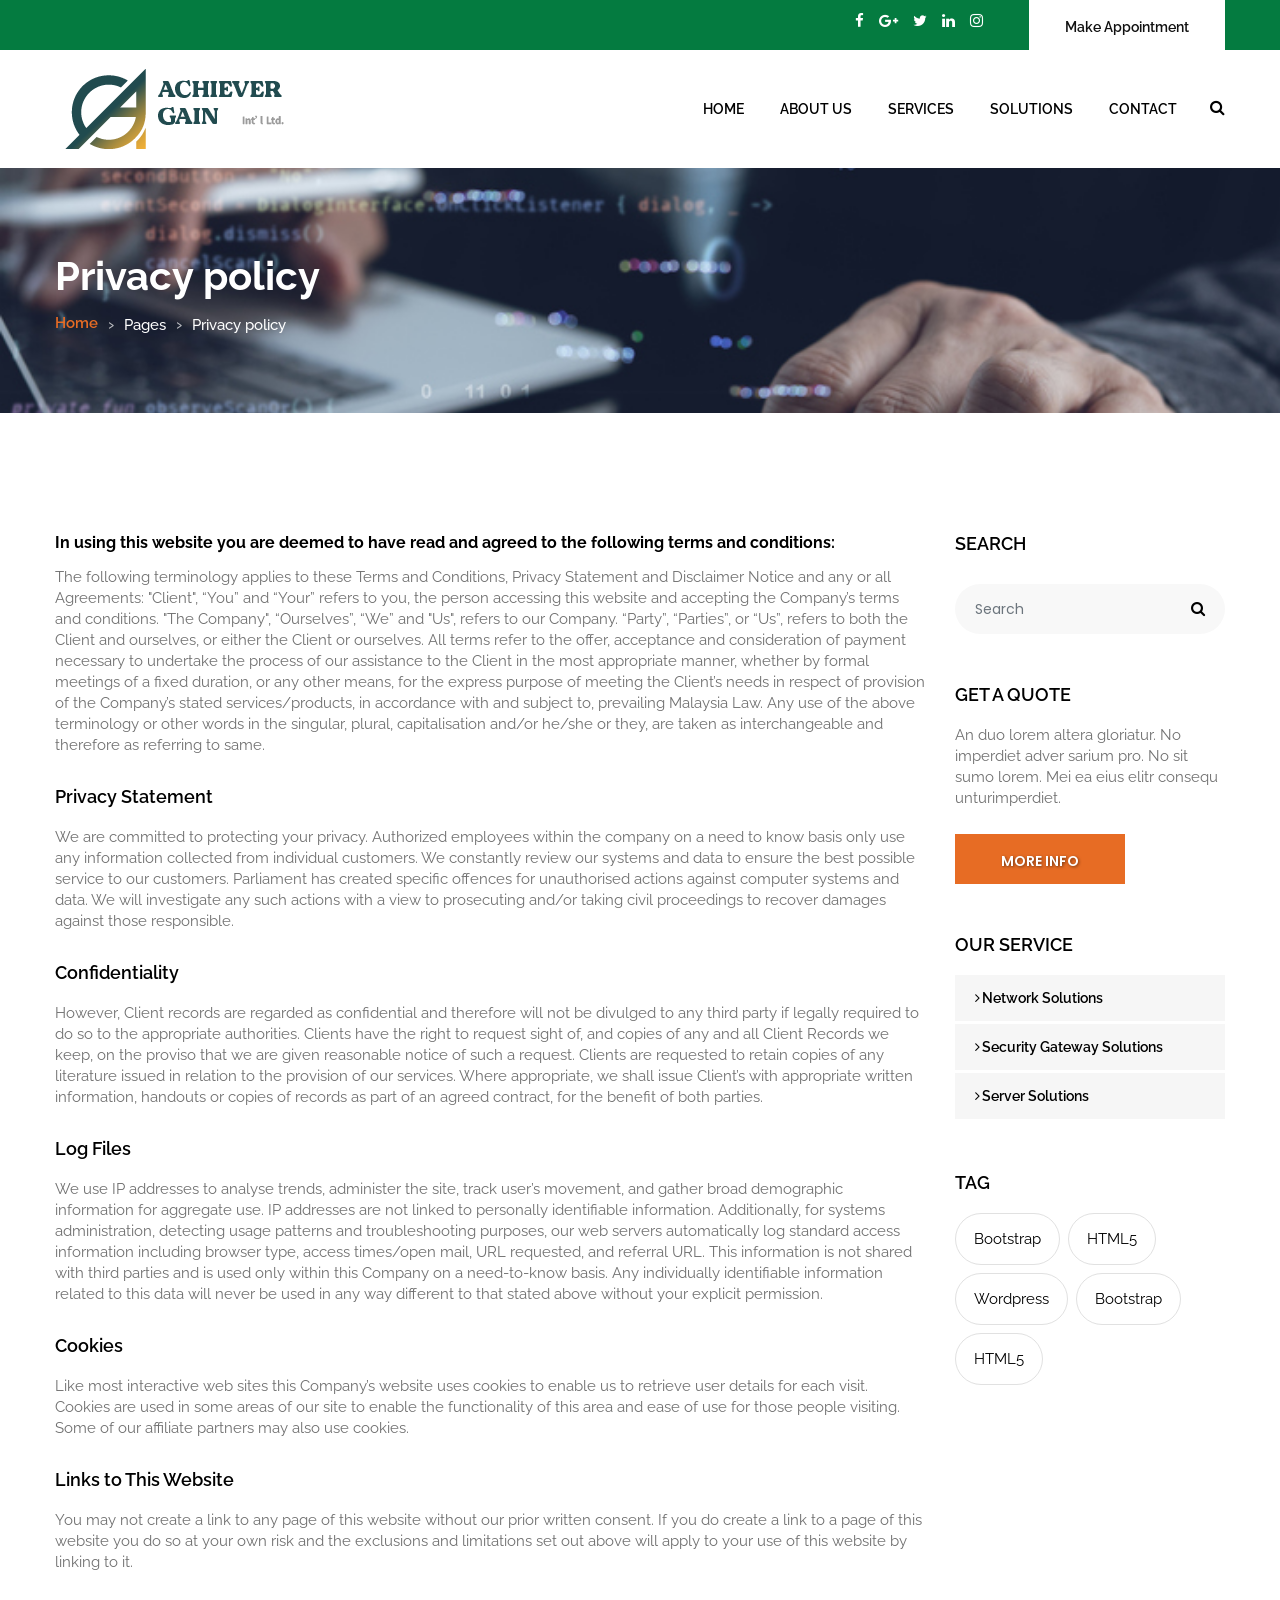
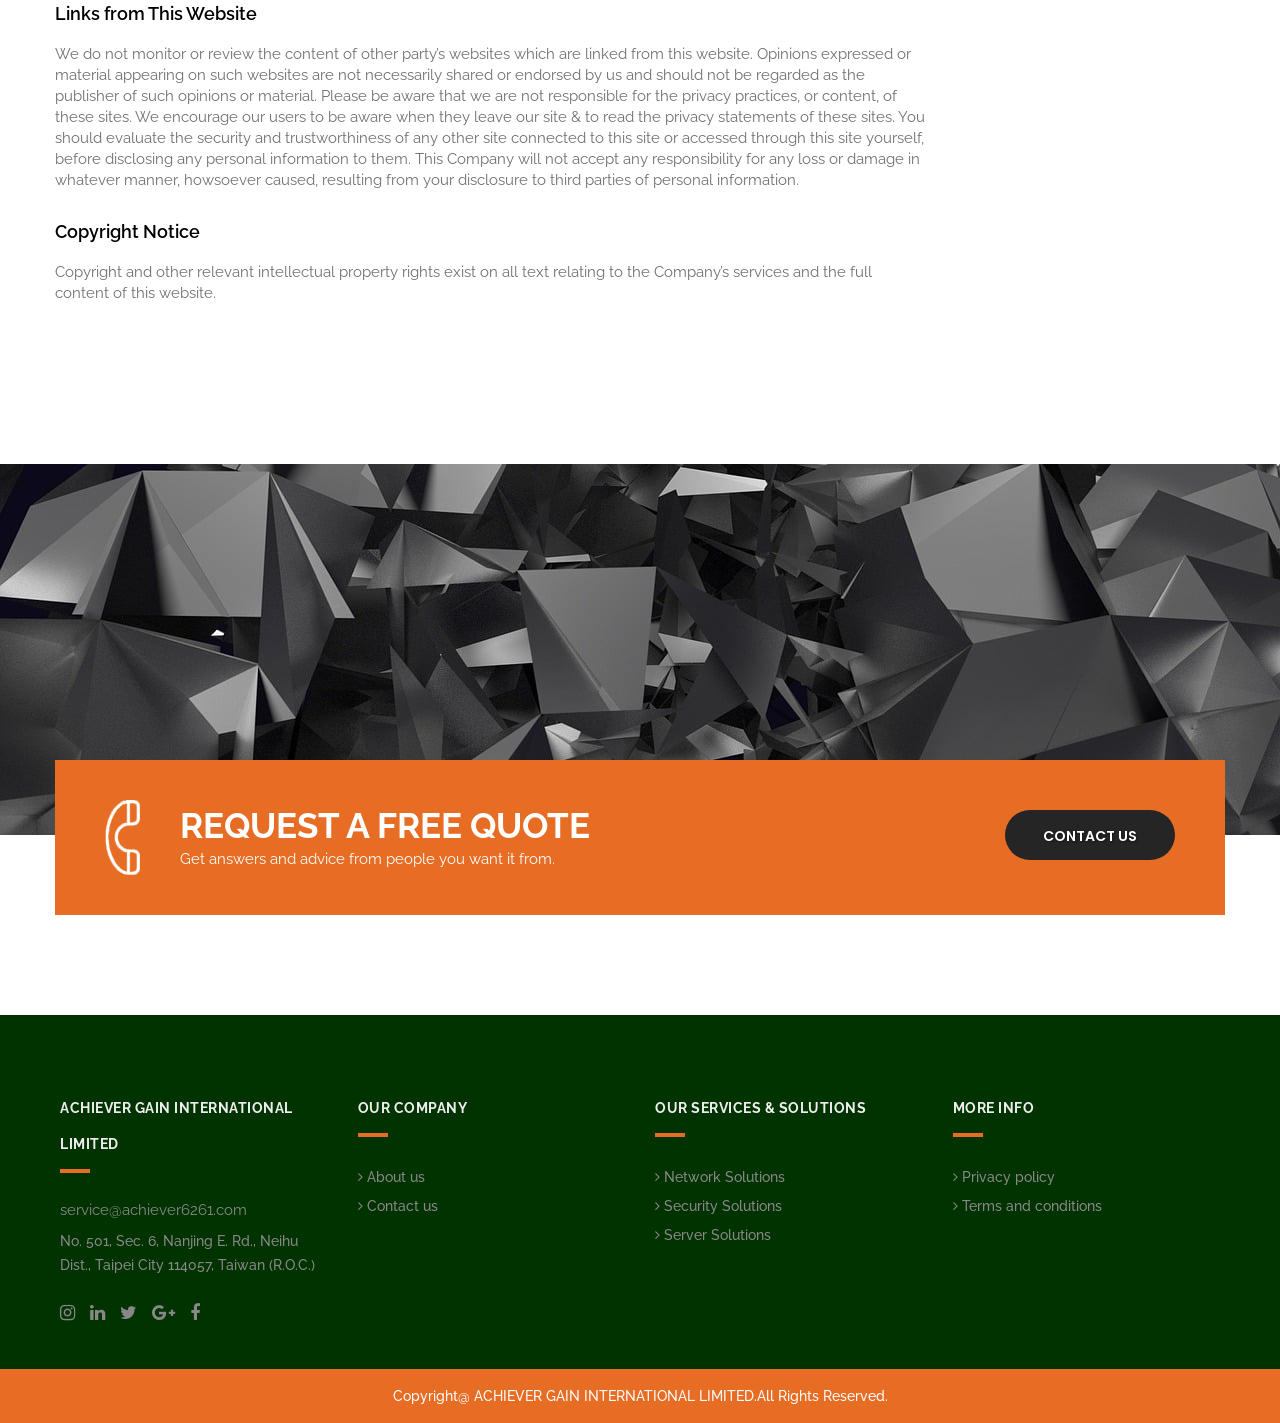
<file: it_privacy_policy.html>
<!DOCTYPE html>
<html lang="en">

<head>
	<!-- basic -->
	<meta charset="utf-8">
	<meta http-equiv="X-UA-Compatible" content="IE=edge">
	<!-- mobile metas -->
	<meta name="viewport" content="width=device-width, initial-scale=1">
	<meta name="viewport" content="initial-scale=1, maximum-scale=1">
	<!-- site metas -->
	<title>ACHIEVER GAIN - Where Technology Meets Excellence</title>
	<meta name="keywords" content="">
	<meta name="description" content="">
	<meta name="author" content="">
	<!-- site icons -->
	<link rel="icon" href="images/fevicon/fevicon.png" type="image/gif" />
	<!-- bootstrap css -->
	<link rel="stylesheet" href="css/bootstrap.min.css" />
	<!-- Site css -->
	<link rel="stylesheet" href="css/style.css" />
	<!-- responsive css -->
	<link rel="stylesheet" href="css/responsive.css" />
	<!-- colors css -->
	<link rel="stylesheet" href="css/colors1.css" />
	<!-- custom css -->
	<link rel="stylesheet" href="css/custom.css" />
	<!-- wow Animation css -->
	<link rel="stylesheet" href="css/animate.css" />
	<!--[if lt IE 9]>
      <script src="https://oss.maxcdn.com/libs/html5shiv/3.7.0/html5shiv.js"></script>
      <script src="https://oss.maxcdn.com/libs/respond.js/1.4.2/respond.min.js"></script>
      <![endif]-->
</head>

<body id="default_theme" class="privacy_policy">
	<!-- loader -->
	<div class="bg_load"> <img class="loader_animation" src="images/loaders/loader_1.png" alt="#" /> </div>
	<!-- end loader -->
	<!-- header -->
	<header id="default_header" class="header_style_1">
		<!-- header top -->
		<div class="header_top">
			<div class="container">
				<div class="row">
					<div class="col-md-8">
						<div class="full">
							<div class="topbar-left"> </div>
						</div>
					</div>
					<div class="col-md-4 right_section_header_top">
						<div class="float-left">
							<div class="social_icon">
								<ul class="list-inline">
									<li><a class="fa fa-facebook" href="https://www.facebook.com/" title="Facebook"
											target="_blank"></a></li>
									<li><a class="fa fa-google-plus" href="https://plus.google.com/" title="Google+"
											target="_blank"></a></li>
									<li><a class="fa fa-twitter" href="https://twitter.com" title="Twitter"
											target="_blank"></a></li>
									<li><a class="fa fa-linkedin" href="https://www.linkedin.com" title="LinkedIn"
											target="_blank"></a></li>
									<li><a class="fa fa-instagram" href="https://www.instagram.com" title="Instagram"
											target="_blank"></a></li>
								</ul>
							</div>
						</div>
						<div class="float-right">
							<div class="make_appo"> <a class="btn white_btn"
									href="it_contact.html">Make Appointment</a> </div>
						</div>
					</div>
				</div>
			</div>
		</div>
		<!-- end header top -->
		<!-- header bottom -->
		<div class="header_bottom">
			<div class="container">
				<div class="row">
					<div class="col-lg-3 col-md-12 col-sm-12 col-xs-12">
						<!-- logo start -->
						<div class="logo"> <a href="index.html"><img src="images/logos/it_logo.png" alt="logo" /></a>
						</div>
						<!-- logo end -->
					</div>
					<div id="menu_box" class="col-lg-9 col-md-12 col-sm-12 col-xs-12">
						<!-- js 帶入 -->
					</div>
				</div>
			</div>
		</div>
		<!-- header bottom end -->
	</header>
	<!-- end header -->
	<!-- inner page banner -->
	<div id="inner_banner" class="section inner_banner_section">
		<div class="container">
			<div class="row">
				<div class="col-md-12">
					<div class="full">
						<div class="title-holder">
							<div class="title-holder-cell text-left">
								<h1 class="page-title">Privacy policy</h1>
								<ol class="breadcrumb">
									<li><a href="index.html">Home</a></li>
									<li>Pages</li>
									<li class="active">Privacy policy</li>
								</ol>
							</div>
						</div>
					</div>
				</div>
			</div>
		</div>
	</div>
	<!-- end inner page banner -->
	<!-- section -->
	<div class="section padding_layout_1 it_service_policy">
		<div class="container">
			<div class="row">
				<div class="col-md-9">
					<div class="row">
						<div class="col-md-12">
							<div class="full">
								<h3>In using this website you are deemed to have read and agreed to the following terms
									and conditions:</h3>

								<p>The following terminology applies to these Terms and Conditions, Privacy Statement
									and Disclaimer Notice and any or all Agreements: "Client", “You” and “Your” refers
									to you, the person accessing this website and accepting
									the Company’s terms and conditions. "The Company", “Ourselves”, “We” and "Us",
									refers to our Company. “Party”, “Parties”, or “Us”, refers to both the Client and
									ourselves, or either the Client or ourselves. All terms
									refer to the offer, acceptance and consideration of payment necessary to undertake
									the process of our assistance to the Client in the most appropriate manner, whether
									by formal meetings of a fixed duration, or any other
									means, for the express purpose of meeting the Client’s needs in respect of provision
									of the Company’s stated services/products, in accordance with and subject to,
									prevailing Malaysia Law. Any use of the above terminology
									or other words in the singular, plural, capitalisation and/or he/she or they, are
									taken as interchangeable and therefore as referring to same.</p>

								<h4>Privacy Statement</h4>
								<p>We are committed to protecting your privacy. Authorized employees within the company
									on a need to know basis only use any information collected from individual
									customers. We constantly review our systems and data to ensure
									the best possible service to our customers. Parliament has created specific offences
									for unauthorised actions against computer systems and data. We will investigate any
									such actions with a view to prosecuting and/or
									taking civil proceedings to recover damages against those responsible.</p>

								<h4>Confidentiality</h4>
								<p>However, Client records are regarded as confidential
									and therefore will not be divulged to any third party if legally required to do so
									to the appropriate authorities. Clients have the right to request sight of, and
									copies of any and all Client Records we keep, on the
									proviso that we are given reasonable notice of such a request. Clients are requested
									to retain copies of any literature issued in relation to the provision of our
									services. Where appropriate, we shall issue Client’s
									with appropriate written information, handouts or copies of records as part of an
									agreed contract, for the benefit of both parties.</p>

								<h4>Log Files</h4>
								<p>We use IP addresses to analyse trends, administer the site, track user’s movement,
									and gather broad demographic information for aggregate use. IP addresses are not
									linked to personally identifiable information. Additionally,
									for systems administration, detecting usage patterns and troubleshooting purposes,
									our web servers automatically log standard access information including browser
									type, access times/open mail, URL requested, and referral
									URL. This information is not shared with third parties and is used only within this
									Company on a need-to-know basis. Any individually identifiable information related
									to this data will never be used in any way different
									to that stated above without your explicit permission.</p>

								<h4>Cookies</h4>
								<p>Like most interactive web sites this Company’s website uses cookies to enable us to
									retrieve user details for each visit. Cookies are used in some areas of our site to
									enable the functionality of this area and ease of use
									for those people visiting. Some of our affiliate partners may also use cookies.</p>

								<h4>Links to This Website</h4>
								<p>You may not create a link to any page of this website without our prior written
									consent. If you do create a link to a page of this website you do so at your own
									risk and the exclusions and limitations set out above will
									apply to your use of this website by linking to it.</p>

								<h4>Links from This Website</h4>
								<p>We do not monitor or review the content of other party’s websites which are linked
									from this website. Opinions expressed or material appearing on such websites are not
									necessarily shared or endorsed by us and should not
									be regarded as the publisher of such opinions or material. Please be aware that we
									are not responsible for the privacy practices, or content, of these sites. We
									encourage our users to be aware when they leave our site
									& to read the privacy statements of these sites. You should evaluate the security
									and trustworthiness of any other site connected to this site or accessed through
									this site yourself, before disclosing any personal information
									to them. This Company will not accept any responsibility for any loss or damage in
									whatever manner, howsoever caused, resulting from your disclosure to third parties
									of personal information.</p>

								<h4>Copyright Notice</h4>
								<p>Copyright and other relevant intellectual property rights exist on all text relating
									to the Company’s services and the full content of this website.</p>

							</div>
						</div>
					</div>
				</div>
				<div class="col-md-3">
					<div class="side_bar">
						<div class="side_bar_blog">
							<h4>SEARCH</h4>
							<div class="side_bar_search">
								<div class="input-group stylish-input-group">
									<input class="form-control" placeholder="Search" type="text">
									<span class="input-group-addon">
										<button type="submit"><i class="fa fa-search" aria-hidden="true"></i></button>
									</span>
								</div>
							</div>
						</div>
						<div class="side_bar_blog">
							<h4>GET A QUOTE</h4>
							<p>An duo lorem altera gloriatur. No imperdiet adver sarium pro. No sit sumo lorem. Mei ea
								eius elitr consequ unturimperdiet.</p>
							<a class="btn square_bt" href="it_contact.html">More Info</a>
						</div>
						<div class="side_bar_blog">
							<h4>OUR SERVICE</h4>
							<div class="categary">
								<ul>
									<li><a href="it_network_solution.html"><i class="fa fa-angle-right"></i>Network
											Solutions</a></li>
									<li><a href="it_security_solution.html"><i class="fa fa-angle-right"></i>Security
											Gateway Solutions</a></li>
									<li><a href="it_server_solution.html"><i class="fa fa-angle-right"></i>Server
											Solutions</a></li>
								</ul>
							</div>
						</div>
						<div class="side_bar_blog">
							<h4>TAG</h4>
							<div class="tags">
								<ul>
									<li><a href="#">Bootstrap</a></li>
									<li><a href="#">HTML5</a></li>
									<li><a href="#">Wordpress</a></li>
									<li><a href="#">Bootstrap</a></li>
									<li><a href="#">HTML5</a></li>
								</ul>
							</div>
						</div>
					</div>
				</div>
			</div>
		</div>
	</div>
	<!-- end section -->
	<!-- section -->
	<style>
		.unafter::after {
			display: none;
		}
	</style>
	<div class="section padding_layout_1 testmonial_section white_fonts">
		<div class="container">
			<div class="row">
				<div class="col-md-12">
					<div class="full">
						<div class="main_heading text_align_left unafter"></div>
					</div>
				</div>
			</div>
			<div class="row">
				<div class="col-sm-7">
					<div class="full">
						<div id="testimonial_slider" class="carousel slide" data-ride="carousel">

						</div>
					</div>
				</div>
				<div class="col-sm-5">
					<div class="full"> </div>
				</div>
			</div>
		</div>
	</div>
	<!-- end section -->
	<!-- section -->
	<div class="section">
		<div class="container">
			<div class="row">
				<div class="col-md-12">
					<div class="full">
						<div class="contact_us_section">
							<div class="call_icon"> <img src="images/it_service/phone_icon.png" alt="#" /> </div>
							<div class="inner_cont">
								<h2>REQUEST A FREE QUOTE</h2>
								<p>Get answers and advice from people you want it from.</p>
							</div>
							<div class="button_Section_cont"><a class="btn dark_gray_bt" href="it_contact.html">Contact us</a> </div>
						</div>
					</div>
				</div>
			</div>
		</div>
	</div>
	<!-- end section -->
	<!-- section -->
	<div class="section padding_layout_1" style="padding: 50px 0;">

	</div>
	<!-- end section -->
	<!-- Modal -->
	<div class="modal fade" id="search_bar" role="dialog">
		<div class="modal-dialog">
			<!-- Modal content-->
			<div class="modal-content">
				<div class="modal-header">
					<button type="button" class="close" data-dismiss="modal"><i class="fa fa-close"></i></button>
				</div>
				<div class="modal-body">
					<div class="row">
						<div
							class="col-lg-8 col-md-8 col-sm-8 offset-lg-2 offset-md-2 offset-sm-2 col-xs-10 col-xs-offset-1">
							<div class="navbar-search">
								<form action="#" method="get" id="search-global-form" class="search-global">
									<input type="text" placeholder="Type to search" autocomplete="off" name="s"
										id="search" value="" class="search-global__input">
									<button class="search-global__btn"><i class="fa fa-search"></i></button>
									<div class="search-global__note">Begin typing your search above and press return to
										search.</div>
								</form>
							</div>
						</div>
					</div>
				</div>
			</div>
		</div>
	</div>
	<!-- End Model search bar -->
	<!-- footer -->
	<footer id="footer_box" class="footer_style_2">
		<!-- js帶入 -->
	</footer>
	<!-- end footer -->
	<!-- js section -->
	<script src="js/jquery.min.js"></script>
	<script src="js/bootstrap.min.js"></script>
	<!-- menu js -->
	<script src="js/menumaker.js"></script>
	<!-- wow animation -->
	<script src="js/wow.js"></script>
	<!-- custom js -->
	<script src="js/custom.js"></script>
	<script src="./js/model.js"></script>
</body>

</html>
</file>
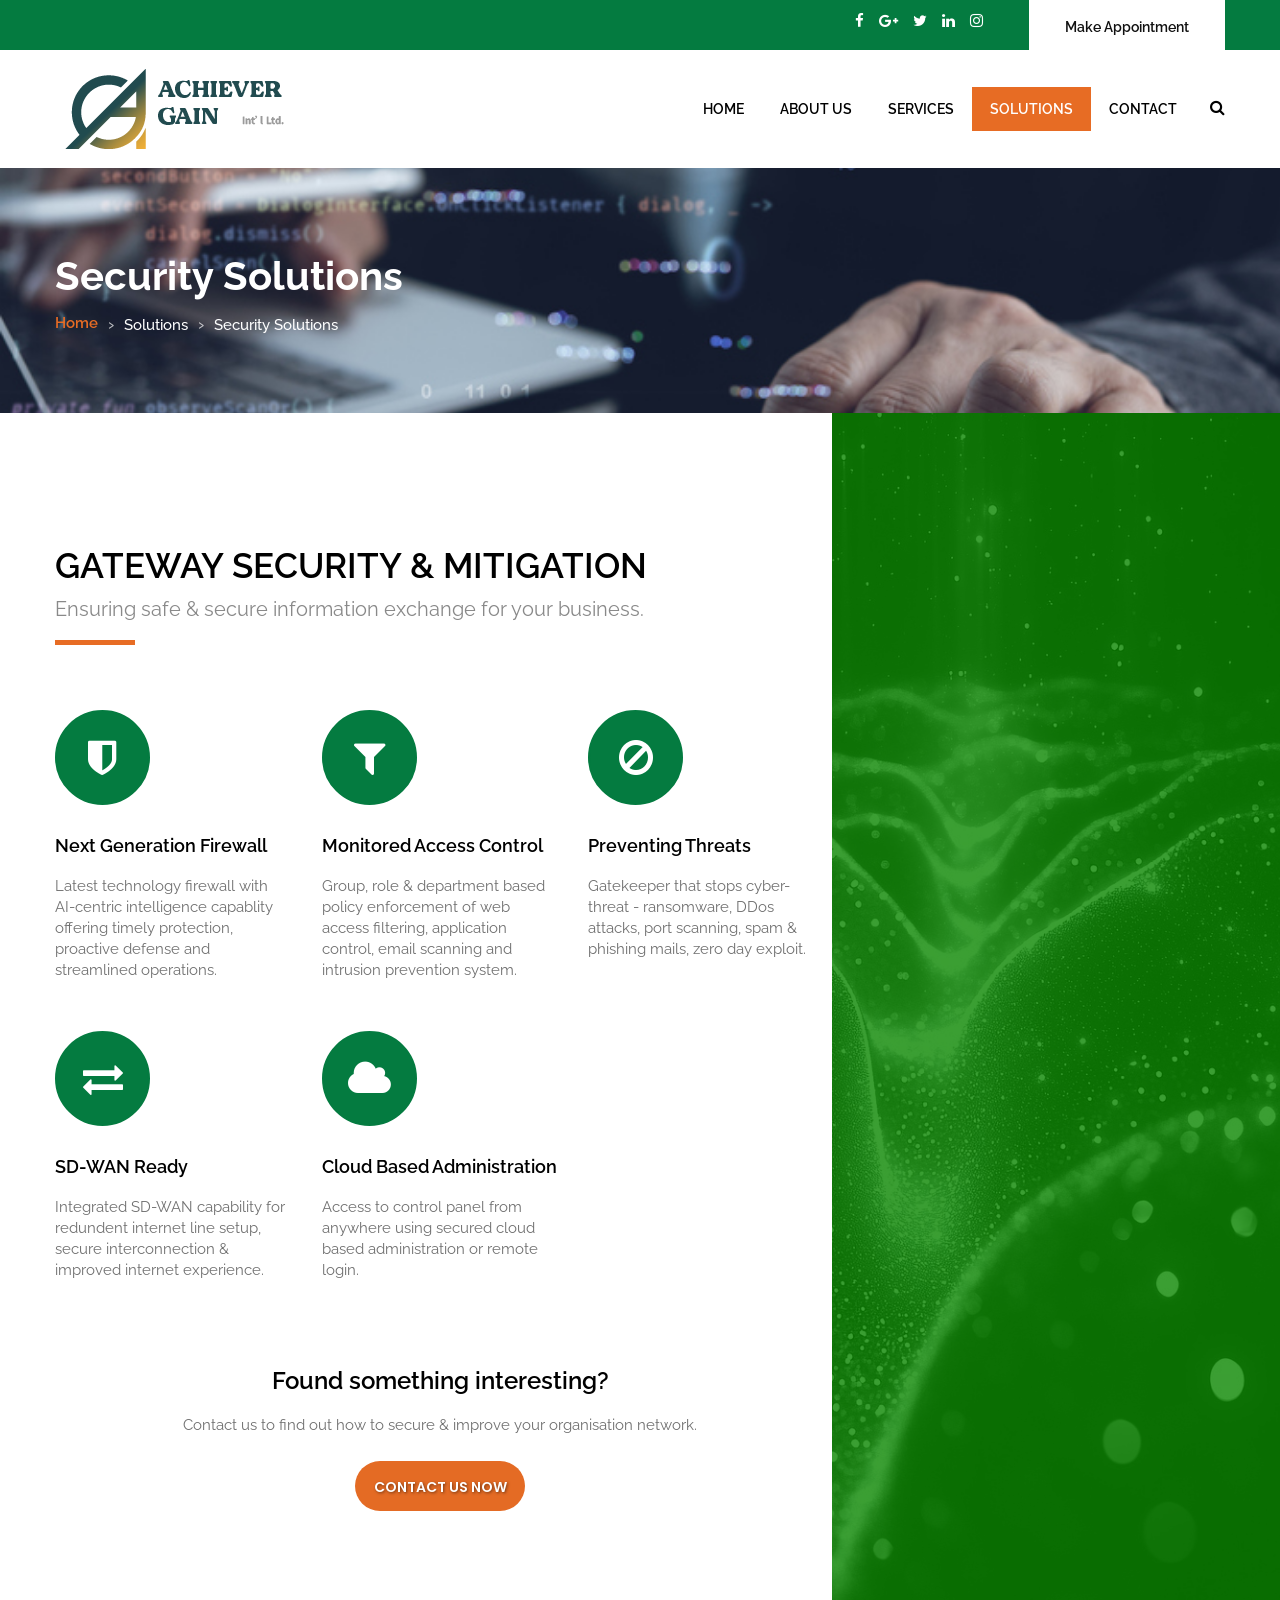
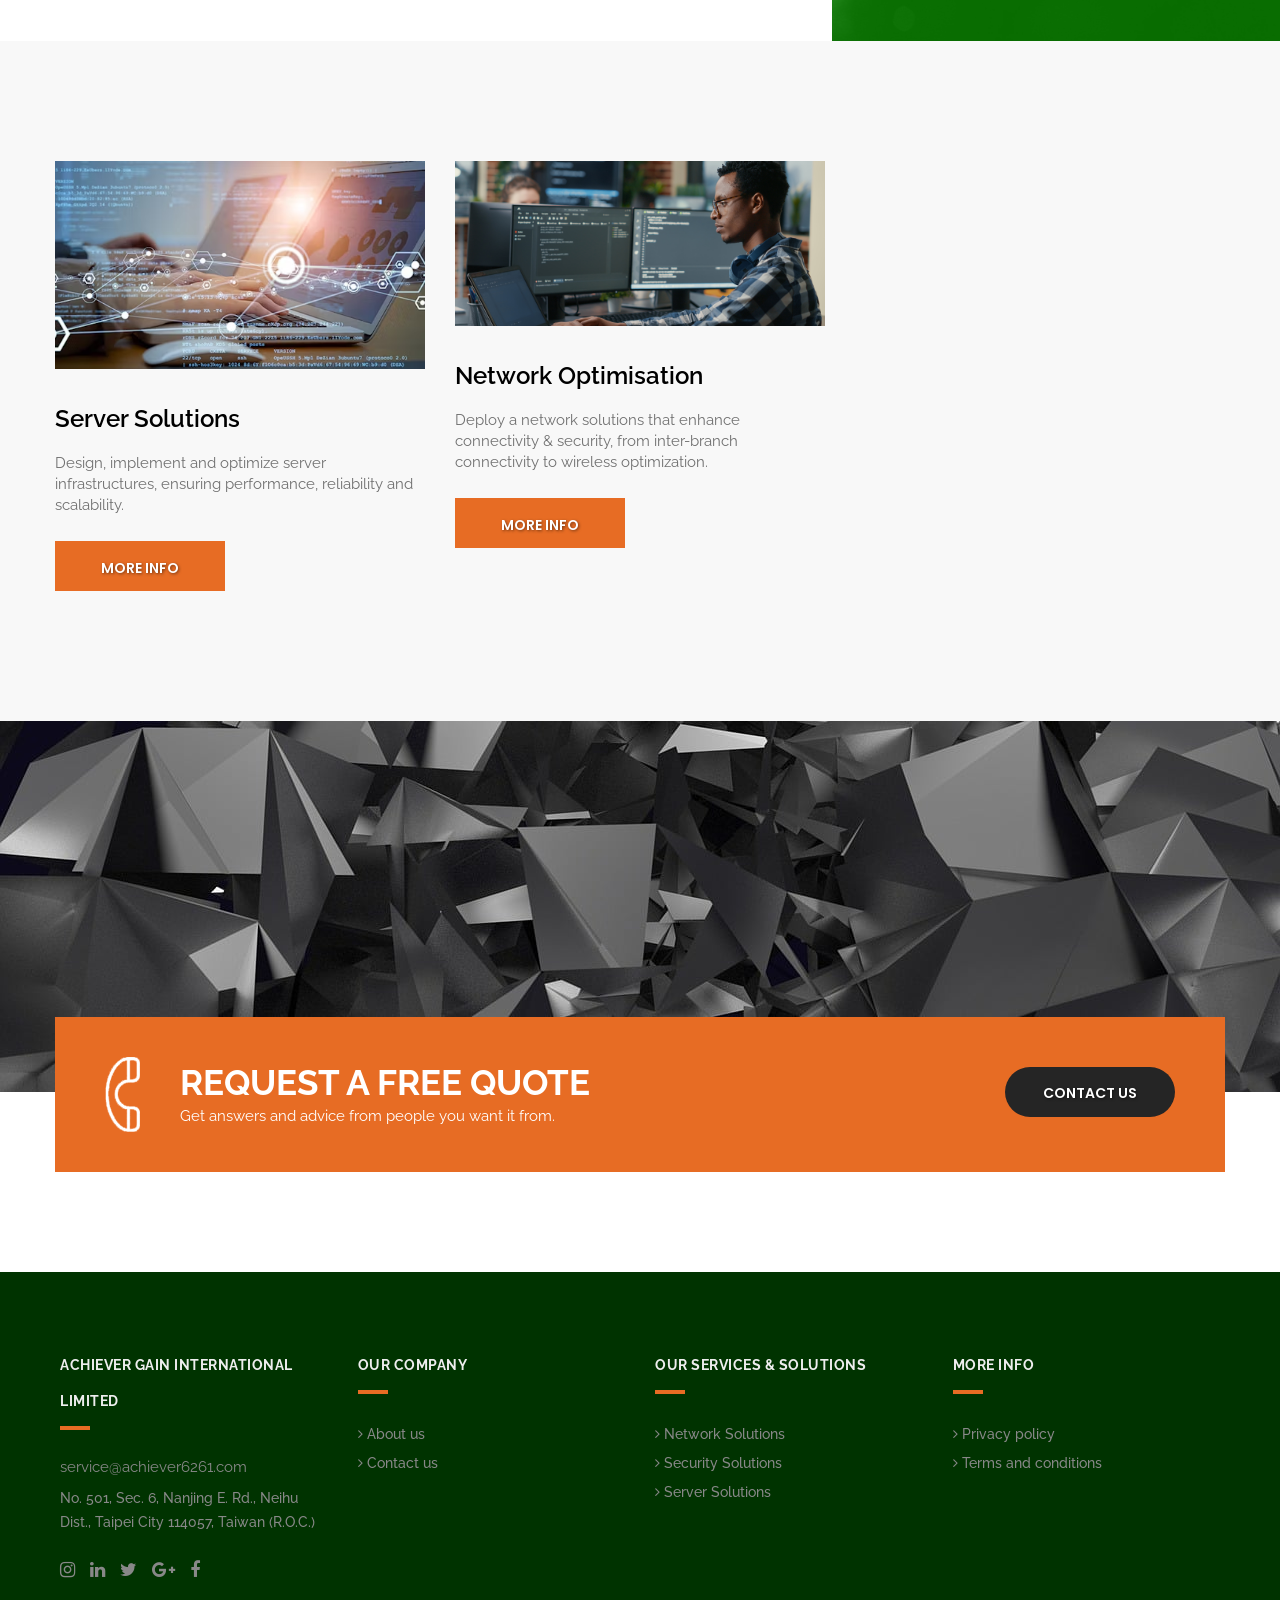
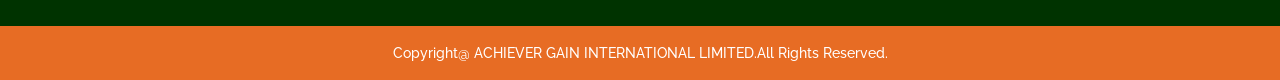
<file: it_security_solution.html>
<!DOCTYPE html>
<html lang="en">

<head>
	<!-- basic -->
	<meta charset="utf-8">
	<meta http-equiv="X-UA-Compatible" content="IE=edge">
	<!-- mobile metas -->
	<meta name="viewport" content="width=device-width, initial-scale=1">
	<meta name="viewport" content="initial-scale=1, maximum-scale=1">
	<!-- site metas -->
	<title>ACHIEVER GAIN - Where Technology Meets Excellence</title>
	<meta name="keywords" content="">
	<meta name="description" content="">
	<meta name="author" content="">
	<!-- site icons -->
	<link rel="icon" href="images/fevicon/fevicon.png" type="image/gif" />
	<!-- bootstrap css -->
	<link rel="stylesheet" href="css/bootstrap.min.css" />
	<!-- Site css -->
	<link rel="stylesheet" href="css/style.css" />
	<!-- responsive css -->
	<link rel="stylesheet" href="css/responsive.css" />
	<!-- colors css -->
	<link rel="stylesheet" href="css/colors1.css" />
	<!-- custom css -->
	<link rel="stylesheet" href="css/custom.css" />
	<!-- wow Animation css -->
	<link rel="stylesheet" href="css/animate.css" />
	<!--[if lt IE 9]>
      <script src="https://oss.maxcdn.com/libs/html5shiv/3.7.0/html5shiv.js"></script>
      <script src="https://oss.maxcdn.com/libs/respond.js/1.4.2/respond.min.js"></script>
      <![endif]-->
</head>

<body id="default_theme" class="it_service service">
	<!-- loader -->
	<div class="bg_load"> <img class="loader_animation" src="images/loaders/loader_1.png" alt="#" /> </div>
	<!-- end loader -->
	<!-- header -->
	<header id="default_header" class="header_style_1">
		<!-- header top -->
		<div class="header_top">
			<div class="container">
				<div class="row">
					<div class="col-md-8">
						<div class="full">
							<div class="topbar-left"></div>
						</div>
					</div>
					<div class="col-md-4 right_section_header_top">
						<div class="float-left">
							<div class="social_icon">
								<ul class="list-inline">
									<li><a class="fa fa-facebook" href="https://www.facebook.com/" title="Facebook"
											target="_blank"></a></li>
									<li><a class="fa fa-google-plus" href="https://plus.google.com/" title="Google+"
											target="_blank"></a></li>
									<li><a class="fa fa-twitter" href="https://twitter.com" title="Twitter"
											target="_blank"></a></li>
									<li><a class="fa fa-linkedin" href="https://www.linkedin.com" title="LinkedIn"
											target="_blank"></a></li>
									<li><a class="fa fa-instagram" href="https://www.instagram.com" title="Instagram"
											target="_blank"></a></li>
								</ul>
							</div>
						</div>
						<div class="float-right">
							<div class="make_appo"> <a class="btn white_btn"
									href="it_contact.html">Make Appointment</a> </div>
						</div>
					</div>
				</div>
			</div>
		</div>
		<!-- end header top -->
		<!-- header bottom -->
		<div class="header_bottom">
			<div class="container">
				<div class="row">
					<div class="col-lg-3 col-md-12 col-sm-12 col-xs-12">
						<!-- logo start -->
						<div class="logo"> <a href="index.html"><img src="images/logos/it_logo.png" alt="logo" /></a>
						</div>
						<!-- logo end -->
					</div>
					<div id="menu_box" class="col-lg-9 col-md-12 col-sm-12 col-xs-12">
						<!-- js 帶入 -->
					</div>
				</div>
			</div>
		</div>
		<!-- header bottom end -->
	</header>
	<!-- end header -->
	<!-- inner page banner -->
	<div id="inner_banner" class="section inner_banner_section">
		<div class="container">
			<div class="row">
				<div class="col-md-12">
					<div class="full">
						<div class="title-holder">
							<div class="title-holder-cell text-left">
								<h1 class="page-title">Security Solutions</h1>
								<ol class="breadcrumb">
									<li><a href="index.html">Home</a></li>
									<li>Solutions</li>
									<li class="active">Security Solutions</li>
								</ol>
							</div>
						</div>
					</div>
				</div>
			</div>
		</div>
	</div>
	<!-- end inner page banner -->
	<div class="section padding_layout_1 gross_layout">
		<div class="container">
			<div class="row">
				<div class="col-md-12">
					<div class="full">
						<div class="main_heading text_align_left">
							<h2>Gateway Security & Mitigation</h2>
							<p class="large">Ensuring safe & secure information exchange for your business.</p>
						</div>
					</div>
				</div>
			</div>
			<div class="row">
				<div class="col-md-8">
					<div class="row">
						<div class="col-md-4">
							<div class="full">
								<div class="service_blog_inner2">
									<div class="icon"><i class="fa fa-shield"></i></div>
									<h4 class="service-heading">Next Generation Firewall</h4>
									<p>Latest technology firewall with AI-centric intelligence capablity offering timely
										protection, proactive defense and streamlined operations.</p>
								</div>
							</div>
						</div>
						<div class="col-md-4">
							<div class="full">
								<div class="service_blog_inner2">
									<div class="icon"><i class="fa fa-filter"></i></div>
									<h4 class="service-heading">Monitored Access Control</h4>
									<p>Group, role & department based policy enforcement of web access filtering,
										application control, email scanning and intrusion prevention system.</p>
								</div>
							</div>
						</div>
						<div class="col-md-4">
							<div class="full">
								<div class="service_blog_inner2">
									<div class="icon"><i class="fa fa-ban"></i></div>
									<h4 class="service-heading">Preventing Threats</h4>
									<p>Gatekeeper that stops cyber-threat - ransomware, DDos attacks, port scanning,
										spam & phishing mails, zero day exploit.</p>
								</div>
							</div>
						</div>
						<div class="col-md-4">
							<div class="full">
								<div class="service_blog_inner2">
									<div class="icon"><i class="fa fa-exchange"></i></div>
									<h4 class="service-heading">SD-WAN Ready</h4>
									<p>Integrated SD-WAN capability for redundent internet line setup, secure
										interconnection & improved internet experience.</p>
								</div>
							</div>
						</div>
						<div class="col-md-4">
							<div class="full">
								<div class="service_blog_inner2">
									<div class="icon"><i class="fa fa-cloud"></i></div>
									<h4 class="service-heading">Cloud Based Administration</h4>
									<p>Access to control panel from anywhere using secured cloud based administration or
										remote login.</p>
								</div>
							</div>
						</div>
						<div class="col-md-12">
							<div class="full text_align_center" style="margin-top: 35px;">
								<h3>Found something interesting?</h3>
								<p>Contact us to find out how to secure & improve your organisation network.</p>
								<p><a class="btn main_bt" href="it_contact.html">Contact Us Now</a>
								</p>
							</div>
						</div>
					</div>
				</div>
			</div>
		</div>
	</div>
	<!-- section -->
	<div class="section padding_layout_1 light_silver service_list">
		<div class="container">
			<div class="row">
				<div class="col-md-4 service_blog">
					<div class="full">
						<div class="service_img"> <img class="img-responsive" src="images/it_service/post-02.jpg"
								alt="#" /> </div>
						<div class="service_cont">
							<h3 class="service_head">Server Solutions</h3>
							<p>Design, implement and optimize server infrastructures, ensuring performance, reliability
								and scalability.</p>
							<p>
							<div class="bt_cont"><a class="btn square_bt" href="it_server_solution.html">More Info</a>
							</div>
							</p>
						</div>
					</div>
				</div>
				<div class="col-md-4 service_blog">
					<div class="full">
						<div class="service_img"> <img class="img-responsive" src="images/it_service/post-03.jpg"
								alt="#" /> </div>
						<div class="service_cont">
							<h3 class="service_head">Network Optimisation</h3>
							<p>Deploy a network solutions that enhance connectivity & security, from inter-branch
								connectivity to wireless optimization.</p>
							<p>
							<div class="bt_cont"><a class="btn square_bt" href="it_network_solution.html">More Info</a>
							</div>
							</p>
						</div>
					</div>
				</div>
			</div>
		</div>
	</div>
	<!-- end section -->
	<!-- section -->
	<style>
		.unafter::after {
			display: none;
		}
	</style>
	<div class="section padding_layout_1 testmonial_section white_fonts">
		<div class="container">
			<div class="row">
				<div class="col-md-12">
					<div class="full">
						<div class="main_heading text_align_left unafter"></div>
					</div>
				</div>
			</div>
			<div class="row">
				<div class="col-sm-7">
					<div class="full"></div>
				</div>
				<div class="col-sm-5">
					<div class="full"> </div>
				</div>
			</div>
		</div>
	</div>
	<!-- end section -->
	<!-- section -->
	<div class="section">
		<div class="container">
			<div class="row">
				<div class="col-md-12">
					<div class="full">
						<div class="contact_us_section">
							<div class="call_icon"> <img src="images/it_service/phone_icon.png" alt="#" /> </div>
							<div class="inner_cont">
								<h2>REQUEST A FREE QUOTE</h2>
								<p>Get answers and advice from people you want it from.</p>
							</div>
							<div class="button_Section_cont"><a class="btn dark_gray_bt" href="it_contact.html">Contact us</a> </div>
						</div>
					</div>
				</div>
			</div>
		</div>
	</div>
	<!-- end section -->
	<!-- section -->
	<div class="section padding_layout_1" style="padding: 50px 0;">

	</div>
	<!-- end section -->
	<!-- Modal -->
	<div class="modal fade" id="search_bar" role="dialog">
		<div class="modal-dialog">
			<!-- Modal content-->
			<div class="modal-content">
				<div class="modal-header">
					<button type="button" class="close" data-dismiss="modal"><i class="fa fa-close"></i></button>
				</div>
				<div class="modal-body">
					<div class="row">
						<div
							class="col-lg-8 col-md-8 col-sm-8 offset-lg-2 offset-md-2 offset-sm-2 col-xs-10 col-xs-offset-1">
							<div class="navbar-search">
								<form action="#" method="get" id="search-global-form" class="search-global">
									<input type="text" placeholder="Type to search" autocomplete="off" name="s"
										id="search" value="" class="search-global__input">
									<button class="search-global__btn"><i class="fa fa-search"></i></button>
									<div class="search-global__note">Begin typing your search above and press return to
										search.</div>
								</form>
							</div>
						</div>
					</div>
				</div>
			</div>
		</div>
	</div>
	<!-- End Model search bar -->
	<!-- footer -->
	<footer id="footer_box" class="footer_style_2">
		<!-- js帶入 -->
	</footer>
	<!-- end footer -->
	<!-- js section -->
	<script src="js/jquery.min.js"></script>
	<script src="js/bootstrap.min.js"></script>
	<!-- menu js -->
	<script src="js/menumaker.js"></script>
	<!-- wow animation -->
	<script src="js/wow.js"></script>
	<!-- custom js -->
	<script src="js/custom.js"></script>
	<script src="./js/model.js"></script>
</body>

</html>
</file>
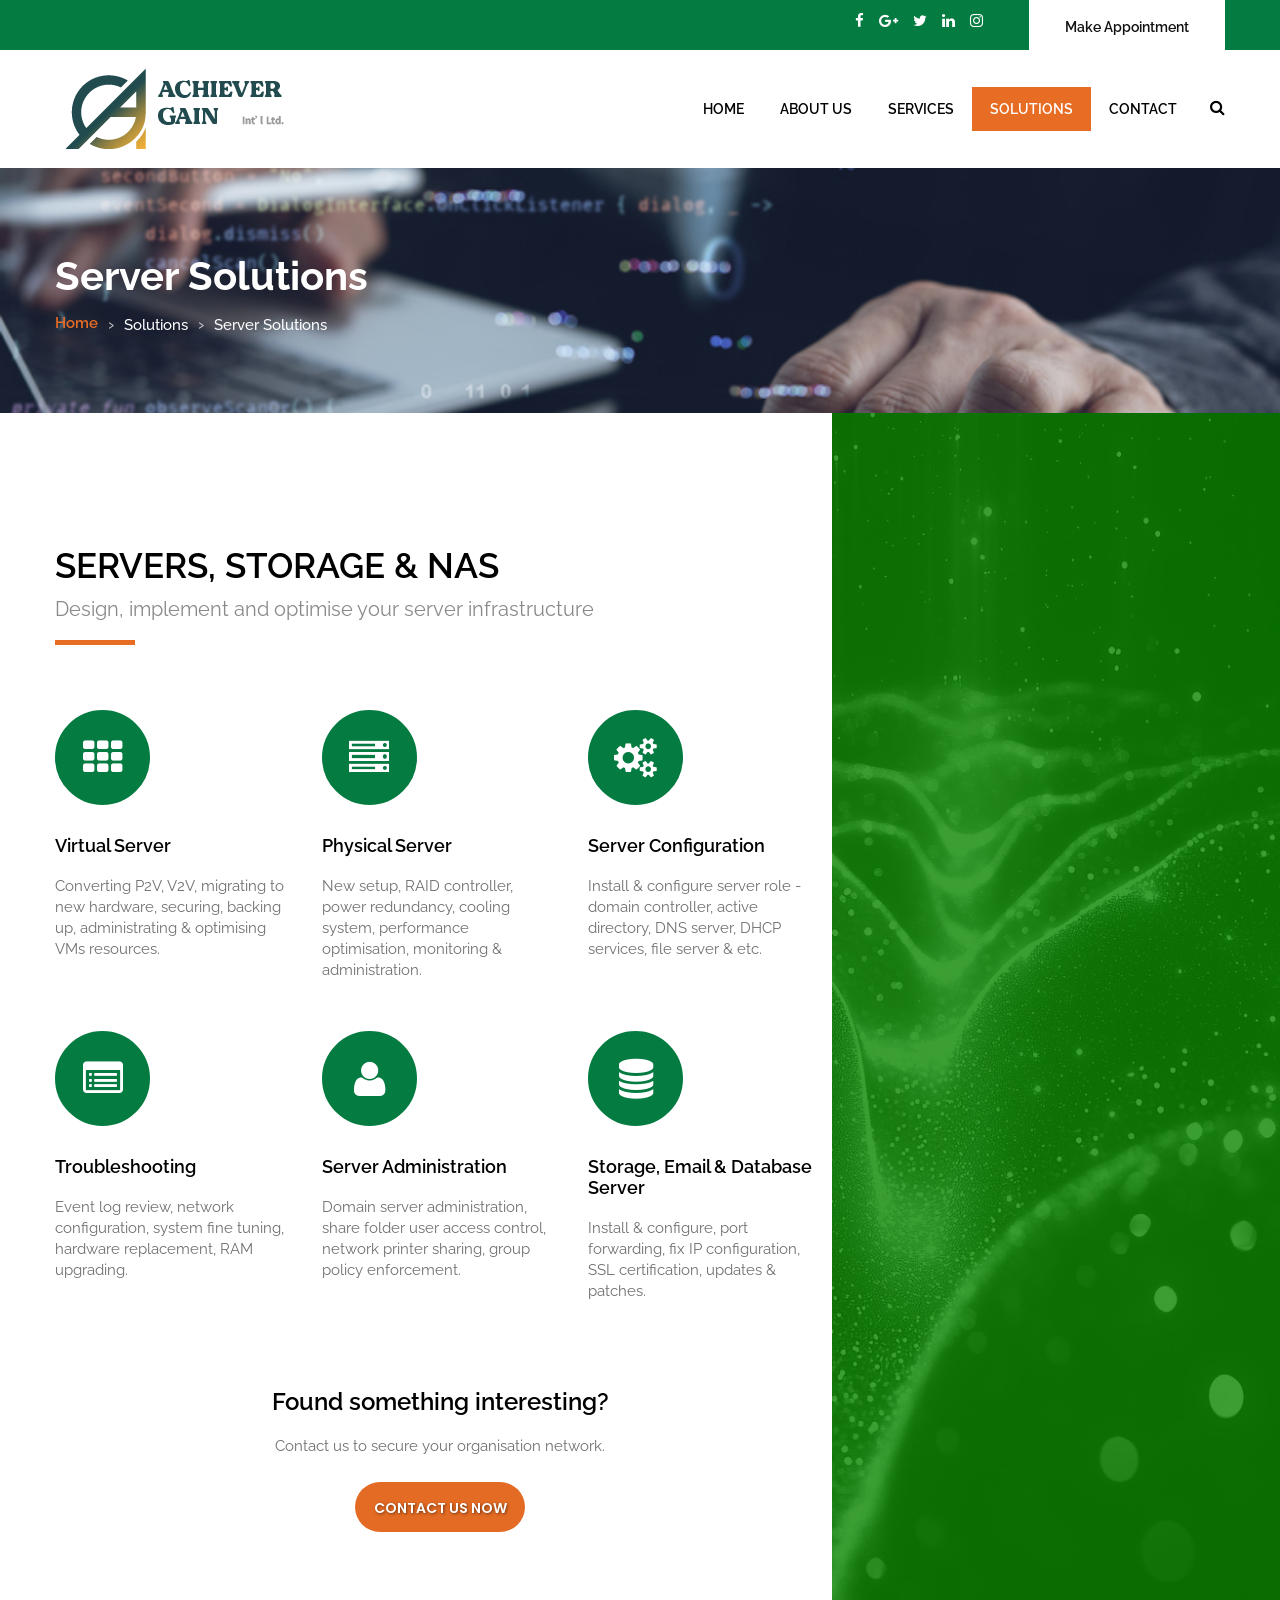
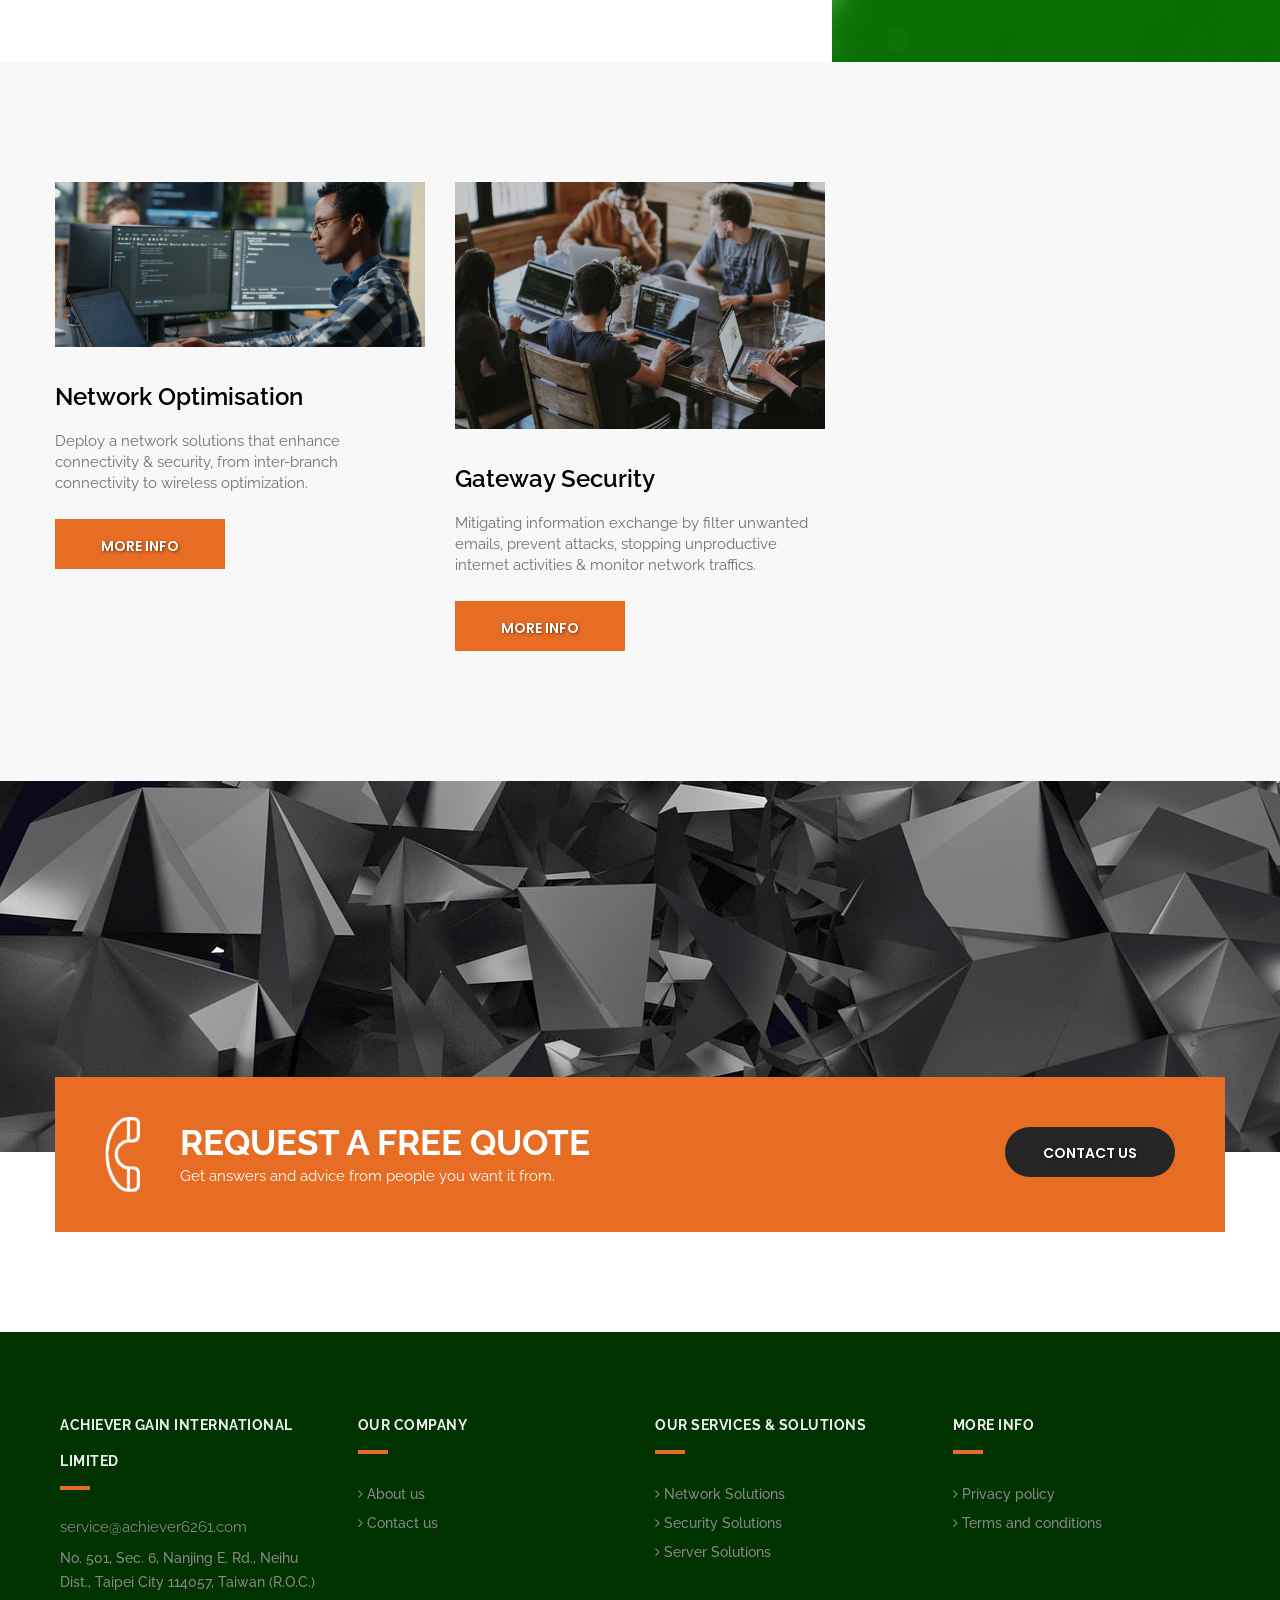
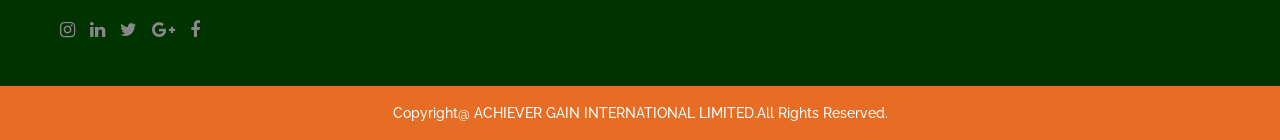
<file: it_server_solution.html>
<!DOCTYPE html>
<html lang="en">

<head>
	<!-- basic -->
	<meta charset="utf-8">
	<meta http-equiv="X-UA-Compatible" content="IE=edge">
	<!-- mobile metas -->
	<meta name="viewport" content="width=device-width, initial-scale=1">
	<meta name="viewport" content="initial-scale=1, maximum-scale=1">
	<!-- site metas -->
	<title>ACHIEVER GAIN - Where Technology Meets Excellence</title>
	<meta name="keywords" content="">
	<meta name="description" content="">
	<meta name="author" content="">
	<!-- site icons -->
	<link rel="icon" href="images/fevicon/fevicon.png" type="image/gif" />
	<!-- bootstrap css -->
	<link rel="stylesheet" href="css/bootstrap.min.css" />
	<!-- Site css -->
	<link rel="stylesheet" href="css/style.css" />
	<!-- responsive css -->
	<link rel="stylesheet" href="css/responsive.css" />
	<!-- colors css -->
	<link rel="stylesheet" href="css/colors1.css" />
	<!-- custom css -->
	<link rel="stylesheet" href="css/custom.css" />
	<!-- wow Animation css -->
	<link rel="stylesheet" href="css/animate.css" />
	<!--[if lt IE 9]>
      <script src="https://oss.maxcdn.com/libs/html5shiv/3.7.0/html5shiv.js"></script>
      <script src="https://oss.maxcdn.com/libs/respond.js/1.4.2/respond.min.js"></script>
      <![endif]-->
</head>

<body id="default_theme" class="it_service service">
	<!-- loader -->
	<div class="bg_load"> <img class="loader_animation" src="images/loaders/loader_1.png" alt="#" /> </div>
	<!-- end loader -->
	<!-- header -->
	<header id="default_header" class="header_style_1">
		<!-- header top -->
		<div class="header_top">
			<div class="container">
				<div class="row">
					<div class="col-md-8">
						<div class="full">
							<div class="topbar-left"></div>
						</div>
					</div>
					<div class="col-md-4 right_section_header_top">
						<div class="float-left">
							<div class="social_icon">
								<ul class="list-inline">
									<li><a class="fa fa-facebook" href="https://www.facebook.com/" title="Facebook"
											target="_blank"></a></li>
									<li><a class="fa fa-google-plus" href="https://plus.google.com/" title="Google+"
											target="_blank"></a></li>
									<li><a class="fa fa-twitter" href="https://twitter.com" title="Twitter"
											target="_blank"></a></li>
									<li><a class="fa fa-linkedin" href="https://www.linkedin.com" title="LinkedIn"
											target="_blank"></a></li>
									<li><a class="fa fa-instagram" href="https://www.instagram.com" title="Instagram"
											target="_blank"></a></li>
								</ul>
							</div>
						</div>
						<div class="float-right">
							<div class="make_appo"> <a class="btn white_btn"
									href="it_contact.html">Make Appointment</a> </div>
						</div>
					</div>
				</div>
			</div>
		</div>
		<!-- end header top -->
		<!-- header bottom -->
		<div class="header_bottom">
			<div class="container">
				<div class="row">
					<div class="col-lg-3 col-md-12 col-sm-12 col-xs-12">
						<!-- logo start -->
						<div class="logo"> <a href="index.html"><img src="images/logos/it_logo.png" alt="logo" /></a>
						</div>
						<!-- logo end -->
					</div>
					<div id="menu_box" class="col-lg-9 col-md-12 col-sm-12 col-xs-12">
						<!-- js 帶入 -->
					</div>
				</div>
			</div>
		</div>
		<!-- header bottom end -->
	</header>
	<!-- end header -->
	<!-- inner page banner -->
	<div id="inner_banner" class="section inner_banner_section">
		<div class="container">
			<div class="row">
				<div class="col-md-12">
					<div class="full">
						<div class="title-holder">
							<div class="title-holder-cell text-left">
								<h1 class="page-title">Server Solutions</h1>
								<ol class="breadcrumb">
									<li><a href="index.html">Home</a></li>
									<li>Solutions</li>
									<li class="active">Server Solutions</li>
								</ol>
							</div>
						</div>
					</div>
				</div>
			</div>
		</div>
	</div>
	<!-- end inner page banner -->
	<div class="section padding_layout_1 gross_layout">
		<div class="container">
			<div class="row">
				<div class="col-md-12">
					<div class="full">
						<div class="main_heading text_align_left">
							<h2>Servers, Storage & NAS</h2>
							<p class="large">Design, implement and optimise your server infrastructure</p>
						</div>
					</div>
				</div>
			</div>
			<div class="row">
				<div class="col-md-8">
					<div class="row">
						<div class="col-md-4">
							<div class="full">
								<div class="service_blog_inner2">
									<div class="icon"><i class="fa fa-th"></i></div>
									<h4 class="service-heading">Virtual Server</h4>
									<p>Converting P2V, V2V, migrating to new hardware, securing, backing up,
										administrating & optimising VMs resources.</p>
								</div>
							</div>
						</div>
						<div class="col-md-4">
							<div class="full">
								<div class="service_blog_inner2">
									<div class="icon"><i class="fa fa-server"></i></div>
									<h4 class="service-heading">Physical Server</h4>
									<p>New setup, RAID controller, power redundancy, cooling system, performance
										optimisation, monitoring & administration.</p>
								</div>
							</div>
						</div>
						<div class="col-md-4">
							<div class="full">
								<div class="service_blog_inner2">
									<div class="icon"><i class="fa fa-cogs"></i></div>
									<h4 class="service-heading">Server Configuration</h4>
									<p>Install & configure server role - domain controller, active directory, DNS
										server, DHCP services, file server & etc.</p>
								</div>
							</div>
						</div>
						<div class="col-md-4">
							<div class="full">
								<div class="service_blog_inner2">
									<div class="icon"><i class="fa fa-list-alt"></i></div>
									<h4 class="service-heading">Troubleshooting</h4>
									<p>Event log review, network configuration, system fine tuning, hardware
										replacement, RAM upgrading.</p>
								</div>
							</div>
						</div>
						<div class="col-md-4">
							<div class="full">
								<div class="service_blog_inner2">
									<div class="icon"><i class="fa fa-user"></i></div>
									<h4 class="service-heading">Server Administration</h4>
									<p>Domain server administration, share folder user access control, network printer
										sharing, group policy enforcement.</p>
								</div>
							</div>
						</div>
						<div class="col-md-4">
							<div class="full">
								<div class="service_blog_inner2">
									<div class="icon"><i class="fa fa-database"></i></div>
									<h4 class="service-heading">Storage, Email & Database Server</h4>
									<p>Install & configure, port forwarding, fix IP configuration, SSL certification,
										updates & patches.</p>
								</div>
							</div>
						</div>
						<div class="col-md-12">
							<div class="full text_align_center" style="margin-top: 35px;">
								<h3>Found something interesting?</h3>
								<p>Contact us to secure your organisation network.</p>
								<p><a class="btn main_bt" href="it_contact.html">Contact Us Now</a>
								</p>
							</div>
						</div>
					</div>
				</div>
			</div>
		</div>
	</div>
	<!-- section -->
	<div class="section padding_layout_1 light_silver service_list">
		<div class="container">
			<div class="row">
				<div class="col-md-4 service_blog">
					<div class="full">
						<div class="service_img"> <img class="img-responsive" src="images/it_service/post-03.jpg"
								alt="#" /> </div>
						<div class="service_cont">
							<h3 class="service_head">Network Optimisation</h3>
							<p>Deploy a network solutions that enhance connectivity & security, from inter-branch
								connectivity to wireless optimization.</p>
							<p>
							<div class="bt_cont"><a class="btn square_bt" href="it_network_solution.html">More Info</a>
							</div>
							</p>
						</div>
					</div>
				</div>
				<div class="col-md-4 service_blog">
					<div class="full">
						<div class="service_img"> <img class="img-responsive" src="images/it_service/post-05.jpg"
								alt="#" /> </div>
						<div class="service_cont">
							<h3 class="service_head">Gateway Security</h3>
							<p>Mitigating information exchange by filter unwanted emails, prevent attacks, stopping
								unproductive internet activities & monitor network traffics.</p>
							<p>
							<div class="bt_cont"><a class="btn square_bt" href="it_security_solution.html">More Info</a>
							</div>
							</p>
						</div>
					</div>
				</div>
			</div>
		</div>
	</div>
	<!-- end section -->
	<!-- section -->
	<style>
		.unafter::after {
			display: none;
		}
	</style>
	<div class="section padding_layout_1 testmonial_section white_fonts">
		<div class="container">
			<div class="row">
				<div class="col-md-12">
					<div class="full">
						<div class="main_heading text_align_left unafter"></div>
					</div>
				</div>
			</div>
			<div class="row">
				<div class="col-sm-7">
					<div class="full"></div>
				</div>
				<div class="col-sm-5">
					<div class="full"> </div>
				</div>
			</div>
		</div>
	</div>
	<!-- end section -->
	<!-- section -->
	<div class="section">
		<div class="container">
			<div class="row">
				<div class="col-md-12">
					<div class="full">
						<div class="contact_us_section">
							<div class="call_icon"> <img src="images/it_service/phone_icon.png" alt="#" /> </div>
							<div class="inner_cont">
								<h2>REQUEST A FREE QUOTE</h2>
								<p>Get answers and advice from people you want it from.</p>
							</div>
							<div class="button_Section_cont"><a class="btn dark_gray_bt" href="it_contact.html">Contact us</a> </div>
						</div>
					</div>
				</div>
			</div>
		</div>
	</div>
	<!-- end section -->
	<!-- section -->
	<div class="section padding_layout_1" style="padding: 50px 0;">

	</div>
	<!-- end section -->
	<!-- Modal -->
	<div class="modal fade" id="search_bar" role="dialog">
		<div class="modal-dialog">
			<!-- Modal content-->
			<div class="modal-content">
				<div class="modal-header">
					<button type="button" class="close" data-dismiss="modal"><i class="fa fa-close"></i></button>
				</div>
				<div class="modal-body">
					<div class="row">
						<div
							class="col-lg-8 col-md-8 col-sm-8 offset-lg-2 offset-md-2 offset-sm-2 col-xs-10 col-xs-offset-1">
							<div class="navbar-search">
								<form action="#" method="get" id="search-global-form" class="search-global">
									<input type="text" placeholder="Type to search" autocomplete="off" name="s"
										id="search" value="" class="search-global__input">
									<button class="search-global__btn"><i class="fa fa-search"></i></button>
									<div class="search-global__note">Begin typing your search above and press return to
										search.</div>
								</form>
							</div>
						</div>
					</div>
				</div>
			</div>
		</div>
	</div>
	<!-- End Model search bar -->
	<!-- footer -->
	<footer id="footer_box" class="footer_style_2">
		<!-- js帶入 -->
	</footer>
	<!-- end footer -->
	<!-- js section -->
	<script src="js/jquery.min.js"></script>
	<script src="js/bootstrap.min.js"></script>
	<!-- menu js -->
	<script src="js/menumaker.js"></script>
	<!-- wow animation -->
	<script src="js/wow.js"></script>
	<!-- custom js -->
	<script src="js/custom.js"></script>
	<script src="./js/model.js"></script>
</body>

</html>
</file>
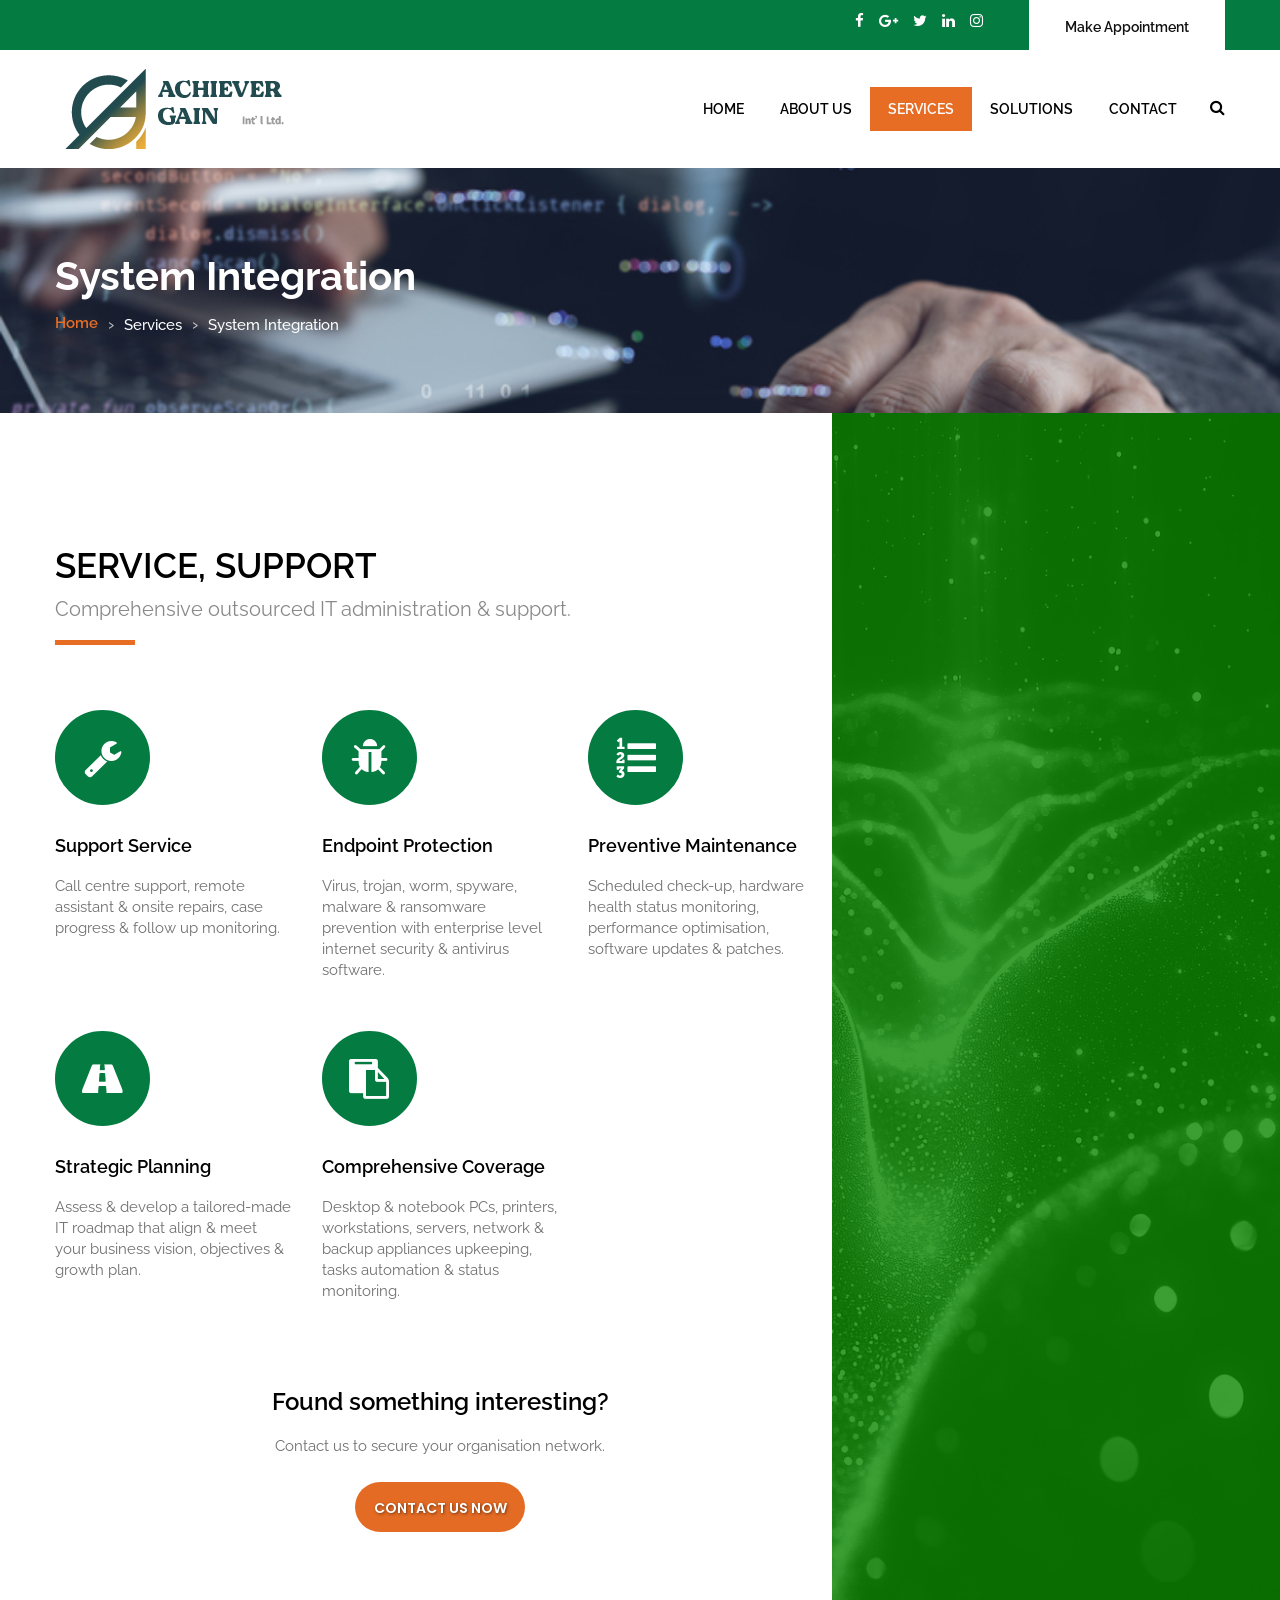
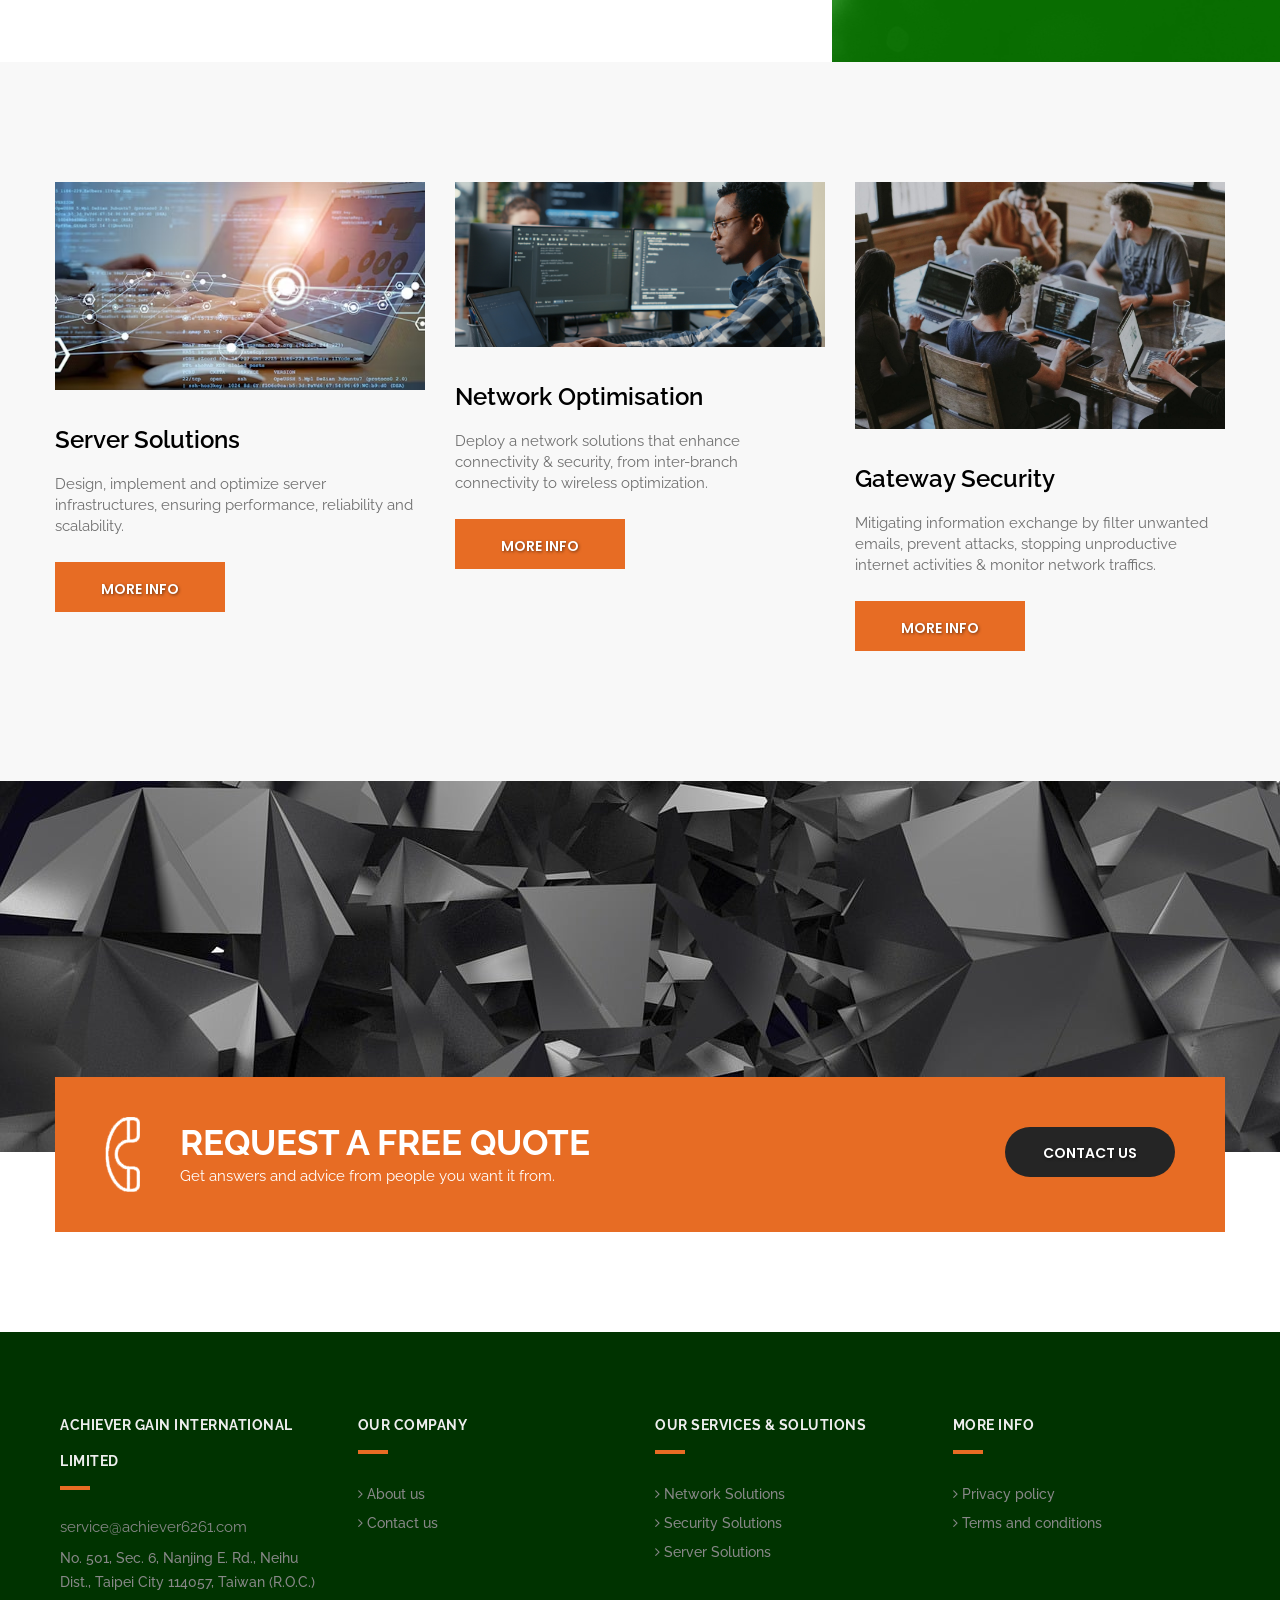
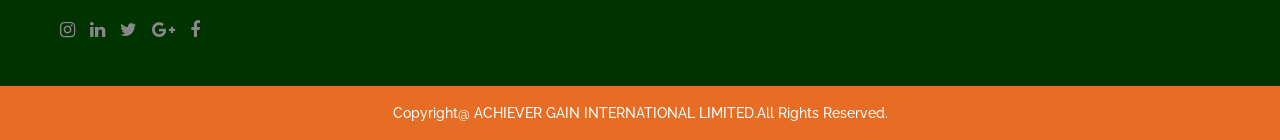
<file: it_service_plan.html>
<!DOCTYPE html>
<html lang="en">

<head>
	<!-- basic -->
	<meta charset="utf-8">
	<meta http-equiv="X-UA-Compatible" content="IE=edge">
	<!-- mobile metas -->
	<meta name="viewport" content="width=device-width, initial-scale=1">
	<meta name="viewport" content="initial-scale=1, maximum-scale=1">
	<!-- site metas -->
	<title>ACHIEVER GAIN - Where Technology Meets Excellence</title>
	<meta name="keywords" content="">
	<meta name="description" content="">
	<meta name="author" content="">
	<!-- site icons -->
	<link rel="icon" href="images/fevicon/fevicon.png" type="image/gif" />
	<!-- bootstrap css -->
	<link rel="stylesheet" href="css/bootstrap.min.css" />
	<!-- Site css -->
	<link rel="stylesheet" href="css/style.css" />
	<!-- responsive css -->
	<link rel="stylesheet" href="css/responsive.css" />
	<!-- colors css -->
	<link rel="stylesheet" href="css/colors1.css" />
	<!-- custom css -->
	<link rel="stylesheet" href="css/custom.css" />
	<!-- wow Animation css -->
	<link rel="stylesheet" href="css/animate.css" />
	<!--[if lt IE 9]>
      <script src="https://oss.maxcdn.com/libs/html5shiv/3.7.0/html5shiv.js"></script>
      <script src="https://oss.maxcdn.com/libs/respond.js/1.4.2/respond.min.js"></script>
      <![endif]-->
</head>

<body id="default_theme" class="it_service service">
	<!-- loader -->
	<div class="bg_load"> <img class="loader_animation" src="images/loaders/loader_1.png" alt="#" /> </div>
	<!-- end loader -->
	<!-- header -->
	<header id="default_header" class="header_style_1">
		<!-- header top -->
		<div class="header_top">
			<div class="container">
				<div class="row">
					<div class="col-md-8">
						<div class="full">
							<div class="topbar-left"></div>
						</div>
					</div>
					<div class="col-md-4 right_section_header_top">
						<div class="float-left">
							<div class="social_icon">
								<ul class="list-inline">
									<li><a class="fa fa-facebook" href="https://www.facebook.com/" title="Facebook"
											target="_blank"></a></li>
									<li><a class="fa fa-google-plus" href="https://plus.google.com/" title="Google+"
											target="_blank"></a></li>
									<li><a class="fa fa-twitter" href="https://twitter.com" title="Twitter"
											target="_blank"></a></li>
									<li><a class="fa fa-linkedin" href="https://www.linkedin.com" title="LinkedIn"
											target="_blank"></a></li>
									<li><a class="fa fa-instagram" href="https://www.instagram.com" title="Instagram"
											target="_blank"></a></li>
								</ul>
							</div>
						</div>
						<div class="float-right">
							<div class="make_appo"> <a class="btn white_btn" href="it_contact.html">Make Appointment</a>
							</div>
						</div>
					</div>
				</div>
			</div>
		</div>
		<!-- end header top -->
		<!-- header bottom -->
		<div class="header_bottom">
			<div class="container">
				<div class="row">
					<div class="col-lg-3 col-md-12 col-sm-12 col-xs-12">
						<!-- logo start -->
						<div class="logo"> <a href="index.html"><img src="images/logos/it_logo.png" alt="logo" /></a>
						</div>
						<!-- logo end -->
					</div>
					<div id="menu_box" class="col-lg-9 col-md-12 col-sm-12 col-xs-12">
						<!-- js 帶入 -->
					</div>
				</div>
			</div>
		</div>
		<!-- header bottom end -->
	</header>
	<!-- end header -->
	<!-- inner page banner -->
	<div id="inner_banner" class="section inner_banner_section">
		<div class="container">
			<div class="row">
				<div class="col-md-12">
					<div class="full">
						<div class="title-holder">
							<div class="title-holder-cell text-left">
								<h1 class="page-title">System Integration</h1>
								<ol class="breadcrumb">
									<li><a href="index.html">Home</a></li>
									<li>Services</li>
									<li class="active">System Integration</li>
								</ol>
							</div>
						</div>
					</div>
				</div>
			</div>
		</div>
	</div>
	<!-- end inner page banner -->
	<div class="section padding_layout_1 gross_layout">
		<div class="container">
			<div class="row">
				<div class="col-md-12">
					<div class="full">
						<div class="main_heading text_align_left">
							<h2>Service, Support</h2>
							<p class="large">Comprehensive outsourced IT administration & support.</p>
						</div>
					</div>
				</div>
			</div>
			<div class="row">
				<div class="col-md-8">
					<div class="row">
						<div class="col-md-4">
							<div class="full">
								<div class="service_blog_inner2">
									<div class="icon"><i class="fa fa-wrench"></i></div>
									<h4 class="service-heading">Support Service</h4>
									<p>Call centre support, remote assistant & onsite repairs, case progress & follow up
										monitoring.</p>
								</div>
							</div>
						</div>
						<div class="col-md-4">
							<div class="full">
								<div class="service_blog_inner2">
									<div class="icon"><i class="fa fa-bug"></i></div>
									<h4 class="service-heading">Endpoint Protection</h4>
									<p>Virus, trojan, worm, spyware, malware & ransomware prevention with enterprise
										level internet security & antivirus software.</p>
								</div>
							</div>
						</div>
						<div class="col-md-4">
							<div class="full">
								<div class="service_blog_inner2">
									<div class="icon"><i class="fa fa-list-ol"></i></div>
									<h4 class="service-heading">Preventive Maintenance</h4>
									<p>Scheduled check-up, hardware health status monitoring, performance optimisation,
										software updates & patches.</p>
								</div>
							</div>
						</div>
						<div class="col-md-4">
							<div class="full">
								<div class="service_blog_inner2">
									<div class="icon"><i class="fa fa-road"></i></div>
									<h4 class="service-heading">Strategic Planning</h4>
									<p>Assess & develop a tailored-made IT roadmap that align & meet your business
										vision, objectives & growth plan.</p>
								</div>
							</div>
						</div>
						<div class="col-md-4">
							<div class="full">
								<div class="service_blog_inner2">
									<div class="icon"><i class="fa fa-clipboard"></i></div>
									<h4 class="service-heading">Comprehensive Coverage</h4>
									<p>Desktop & notebook PCs, printers, workstations, servers, network & backup
										appliances upkeeping, tasks automation & status monitoring.</p>
								</div>
							</div>
						</div>
						<div class="col-md-12">
							<div class="full text_align_center" style="margin-top: 35px;">
								<h3>Found something interesting?</h3>
								<p>Contact us to secure your organisation network.</p>
								<p><a class="btn main_bt" href="it_contact.html">Contact Us Now</a>
								</p>
							</div>
						</div>
					</div>
				</div>
			</div>
		</div>
	</div>
	<!-- section -->
	<div class="section padding_layout_1 light_silver service_list">
		<div class="container">
			<div class="row">
				<div class="col-md-4 service_blog">
					<div class="full">
						<div class="service_img"> <img class="img-responsive" src="images/it_service/post-02.jpg"
								alt="#" /> </div>
						<div class="service_cont">
							<h3 class="service_head">Server Solutions</h3>
							<p>Design, implement and optimize server infrastructures, ensuring performance, reliability
								and scalability.</p>
							<p>
							<div class="bt_cont"><a class="btn square_bt" href="it_server_solution.html">More Info</a>
							</div>
							</p>
						</div>
					</div>
				</div>
				<div class="col-md-4 service_blog">
					<div class="full">
						<div class="service_img"> <img class="img-responsive" src="images/it_service/post-03.jpg"
								alt="#" /> </div>
						<div class="service_cont">
							<h3 class="service_head">Network Optimisation</h3>
							<p>Deploy a network solutions that enhance connectivity & security, from inter-branch
								connectivity to wireless optimization.</p>
							<p>
							<div class="bt_cont"><a class="btn square_bt" href="it_network_solution.html">More Info</a>
							</div>
							</p>
						</div>
					</div>
				</div>
				<div class="col-md-4 service_blog">
					<div class="full">
						<div class="service_img"> <img class="img-responsive" src="images/it_service/post-05.jpg"
								alt="#" /> </div>
						<div class="service_cont">
							<h3 class="service_head">Gateway Security</h3>
							<p>Mitigating information exchange by filter unwanted emails, prevent attacks, stopping
								unproductive internet activities & monitor network traffics.</p>
							<p>
							<div class="bt_cont"><a class="btn square_bt" href="it_security_solution.html">More Info</a>
							</div>
							</p>
						</div>
					</div>
				</div>
			</div>
		</div>
	</div>
	<!-- end section -->
	<style>
		.unafter::after {
			display: none;
		}
	</style>
	<!-- section -->
	<div class="section padding_layout_1 testmonial_section white_fonts">
		<div class="container">
			<div class="row">
				<div class="col-md-12">
					<div class="full">
						<div class="main_heading text_align_left unafter"></div>
					</div>
				</div>
			</div>
			<div class="row">
				<div class="col-sm-7">
					<div class="full">
						<div id="testimonial_slider" class="carousel slide" data-ride="carousel">

						</div>
					</div>
				</div>
				<div class="col-sm-5">
					<div class="full"> </div>
				</div>
			</div>
		</div>
	</div>
	<!-- end section -->
	<!-- section -->
	<div class="section">
		<div class="container">
			<div class="row">
				<div class="col-md-12">
					<div class="full">
						<div class="contact_us_section">
							<div class="call_icon"> <img src="images/it_service/phone_icon.png" alt="#" /> </div>
							<div class="inner_cont">
								<h2>REQUEST A FREE QUOTE</h2>
								<p>Get answers and advice from people you want it from.</p>
							</div>
							<div class="button_Section_cont"> <a class="btn dark_gray_bt" href="it_contact.html">Contact
									us</a> </div>
						</div>
					</div>
				</div>
			</div>
		</div>
	</div>
	<!-- end section -->
	<!-- section -->
	<div class="section padding_layout_1" style="padding: 50px 0;">

	</div>
	<!-- end section -->
	<!-- Modal -->
	<div class="modal fade" id="search_bar" role="dialog">
		<div class="modal-dialog">
			<!-- Modal content-->
			<div class="modal-content">
				<div class="modal-header">
					<button type="button" class="close" data-dismiss="modal"><i class="fa fa-close"></i></button>
				</div>
				<div class="modal-body">
					<div class="row">
						<div
							class="col-lg-8 col-md-8 col-sm-8 offset-lg-2 offset-md-2 offset-sm-2 col-xs-10 col-xs-offset-1">
							<div class="navbar-search">
								<form action="#" method="get" id="search-global-form" class="search-global">
									<input type="text" placeholder="Type to search" autocomplete="off" name="s"
										id="search" value="" class="search-global__input">
									<button class="search-global__btn"><i class="fa fa-search"></i></button>
									<div class="search-global__note">Begin typing your search above and press return to
										search.</div>
								</form>
							</div>
						</div>
					</div>
				</div>
			</div>
		</div>
	</div>
	<!-- End Model search bar -->
	<!-- footer -->
	<footer id="footer_box" class="footer_style_2">
		<!-- js帶入 -->
	</footer>
	<!-- end footer -->
	<!-- js section -->
	<script src="js/jquery.min.js"></script>
	<script src="js/bootstrap.min.js"></script>
	<!-- menu js -->
	<script src="js/menumaker.js"></script>
	<!-- wow animation -->
	<script src="js/wow.js"></script>
	<!-- custom js -->
	<script src="js/custom.js"></script>
	<script src="./js/model.js"></script>
</body>

</html>
</file>
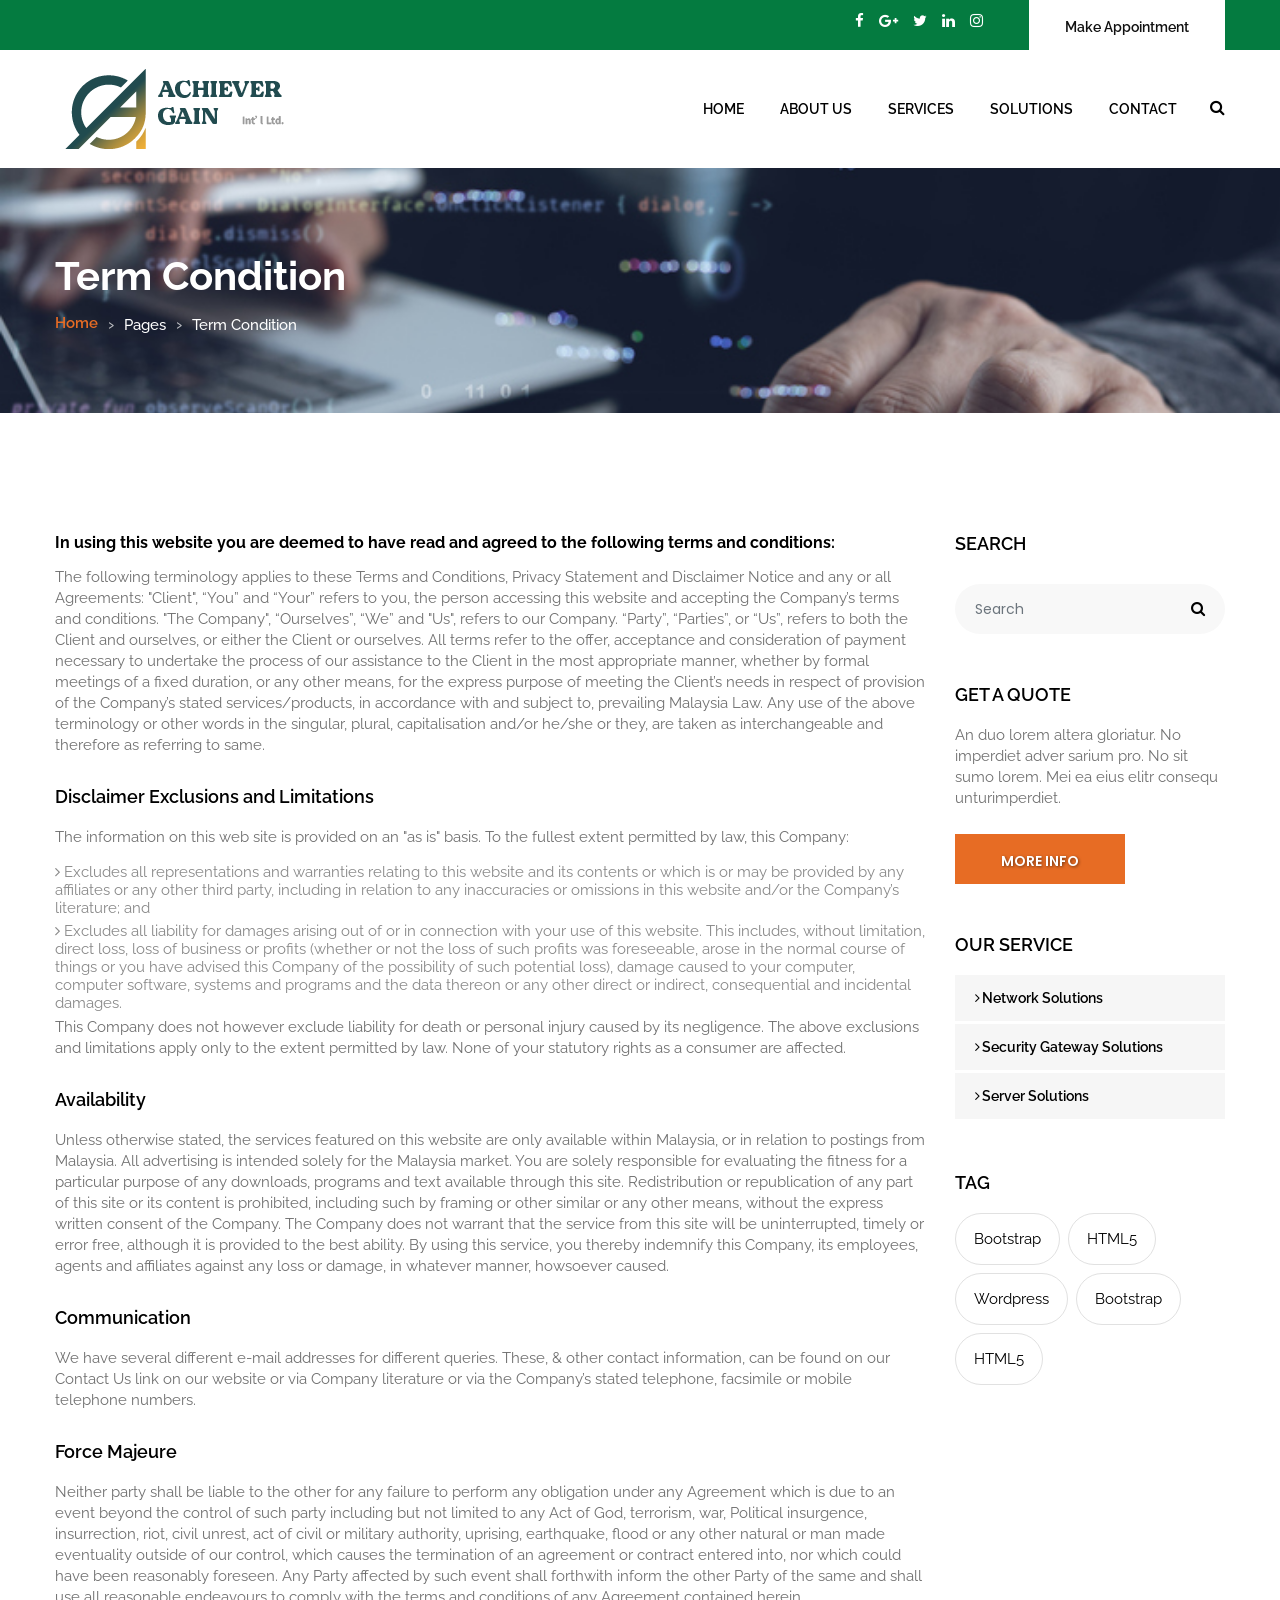
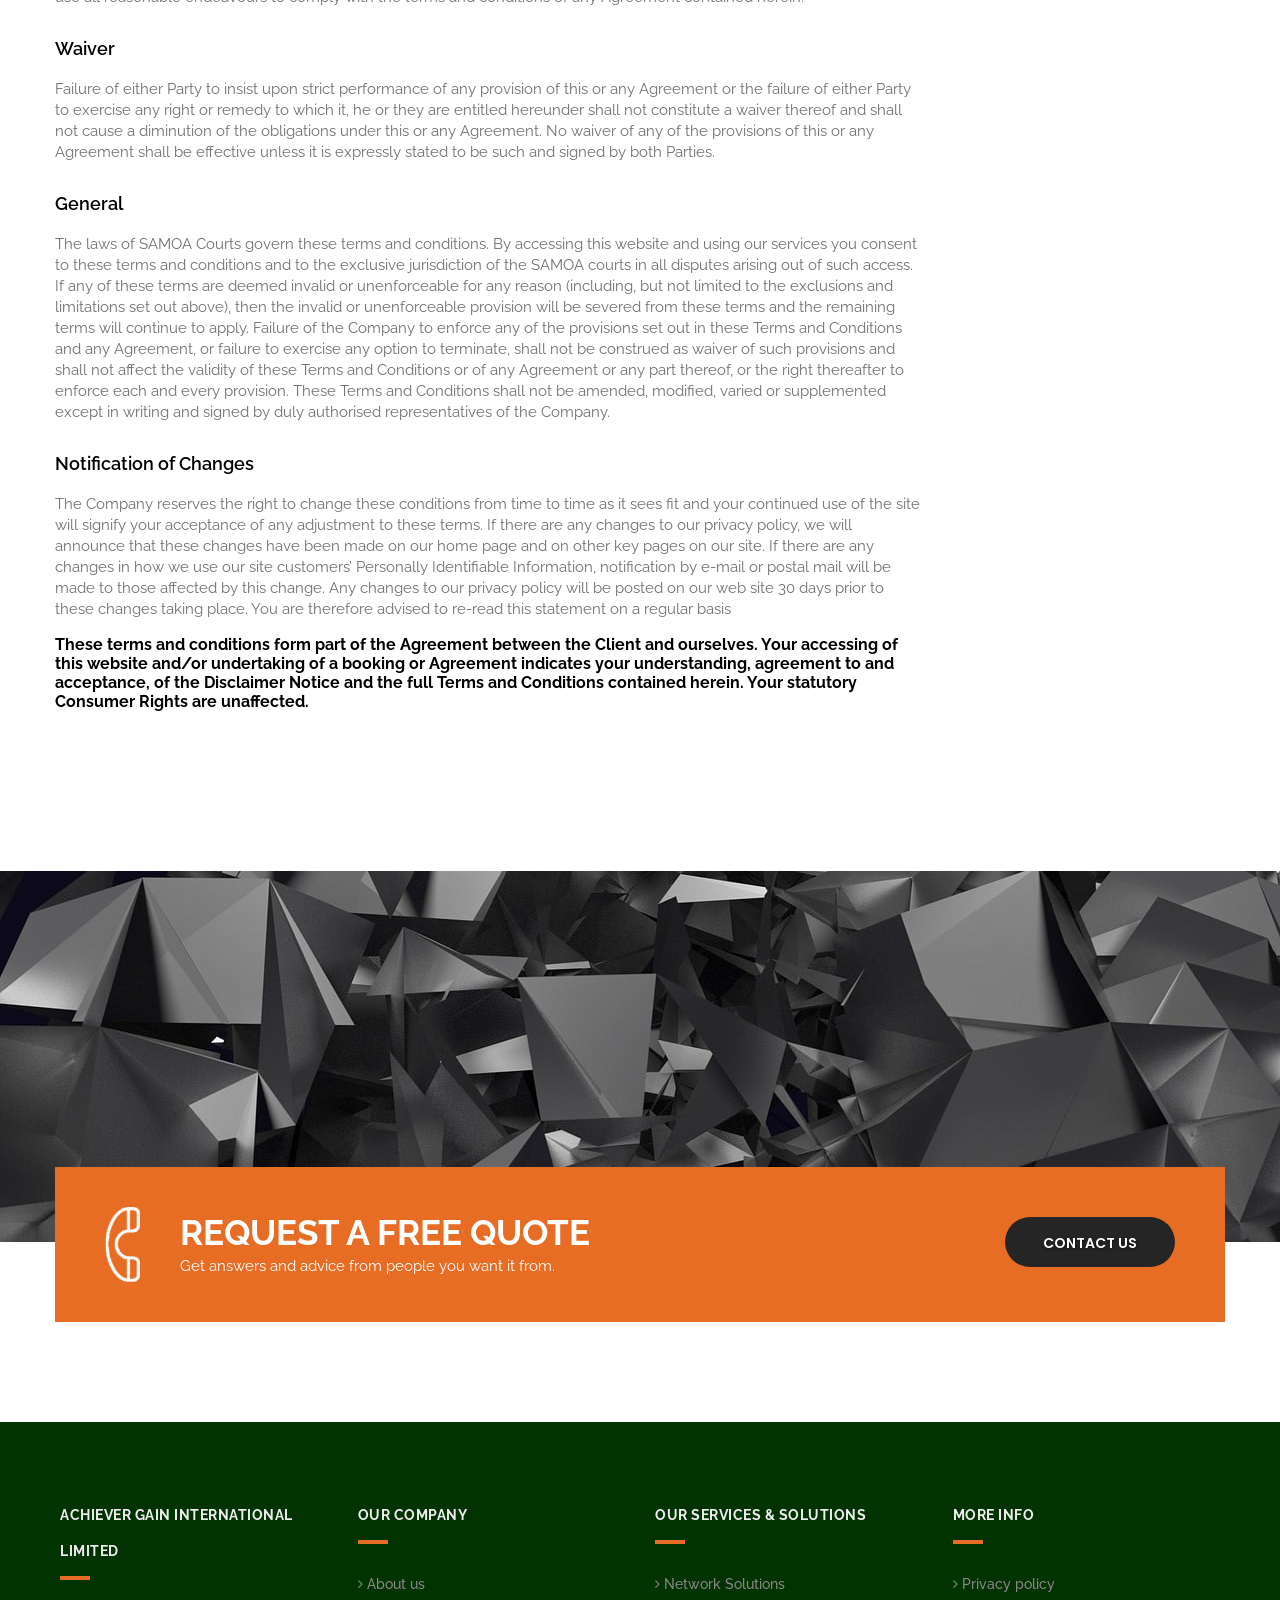
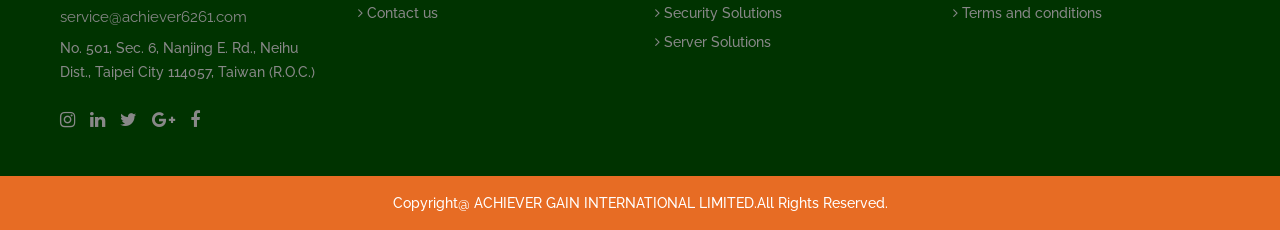
<file: it_term_condition.html>
<!DOCTYPE html>
<html lang="en">

<head>
	<!-- basic -->
	<meta charset="utf-8">
	<meta http-equiv="X-UA-Compatible" content="IE=edge">
	<!-- mobile metas -->
	<meta name="viewport" content="width=device-width, initial-scale=1">
	<meta name="viewport" content="initial-scale=1, maximum-scale=1">
	<!-- site metas -->
	<title>ACHIEVER GAIN - Where Technology Meets Excellence</title>
	<meta name="keywords" content="">
	<meta name="description" content="">
	<meta name="author" content="">
	<!-- site icons -->
	<link rel="icon" href="images/fevicon/fevicon.png" type="image/gif" />
	<!-- bootstrap css -->
	<link rel="stylesheet" href="css/bootstrap.min.css" />
	<!-- Site css -->
	<link rel="stylesheet" href="css/style.css" />
	<!-- responsive css -->
	<link rel="stylesheet" href="css/responsive.css" />
	<!-- colors css -->
	<link rel="stylesheet" href="css/colors1.css" />
	<!-- custom css -->
	<link rel="stylesheet" href="css/custom.css" />
	<!-- wow Animation css -->
	<link rel="stylesheet" href="css/animate.css" />
	<!--[if lt IE 9]>
      <script src="https://oss.maxcdn.com/libs/html5shiv/3.7.0/html5shiv.js"></script>
      <script src="https://oss.maxcdn.com/libs/respond.js/1.4.2/respond.min.js"></script>
      <![endif]-->
</head>

<body id="default_theme" class="term_condition">
	<!-- loader -->
	<div class="bg_load"> <img class="loader_animation" src="images/loaders/loader_1.png" alt="#" /> </div>
	<!-- end loader -->
	<!-- header -->
	<header id="default_header" class="header_style_1">
		<!-- header top -->
		<div class="header_top">
			<div class="container">
				<div class="row">
					<div class="col-md-8">
						<div class="full">
							<div class="topbar-left"></div>
						</div>
					</div>
					<div class="col-md-4 right_section_header_top">
						<div class="float-left">
							<div class="social_icon">
								<ul class="list-inline">
									<li><a class="fa fa-facebook" href="https://www.facebook.com/" title="Facebook"
											target="_blank"></a></li>
									<li><a class="fa fa-google-plus" href="https://plus.google.com/" title="Google+"
											target="_blank"></a></li>
									<li><a class="fa fa-twitter" href="https://twitter.com" title="Twitter"
											target="_blank"></a></li>
									<li><a class="fa fa-linkedin" href="https://www.linkedin.com" title="LinkedIn"
											target="_blank"></a></li>
									<li><a class="fa fa-instagram" href="https://www.instagram.com" title="Instagram"
											target="_blank"></a></li>
								</ul>
							</div>
						</div>
						<div class="float-right">
							<div class="make_appo"> <a class="btn white_btn"
									href="it_contact.html">Make Appointment</a> </div>
						</div>
					</div>
				</div>
			</div>
		</div>
		<!-- end header top -->
		<!-- header bottom -->
		<div class="header_bottom">
			<div class="container">
				<div class="row">
					<div class="col-lg-3 col-md-12 col-sm-12 col-xs-12">
						<!-- logo start -->
						<div class="logo"> <a href="index.html"><img src="images/logos/it_logo.png" alt="logo" /></a>
						</div>
						<!-- logo end -->
					</div>
					<div id="menu_box" class="col-lg-9 col-md-12 col-sm-12 col-xs-12">
						<!-- js 帶入 -->
					</div>
				</div>
			</div>
		</div>
		<!-- header bottom end -->
	</header>
	<!-- end header -->
	<!-- inner page banner -->
	<div id="inner_banner" class="section inner_banner_section">
		<div class="container">
			<div class="row">
				<div class="col-md-12">
					<div class="full">
						<div class="title-holder">
							<div class="title-holder-cell text-left">
								<h1 class="page-title">Term Condition</h1>
								<ol class="breadcrumb">
									<li><a href="index.html">Home</a></li>
									<li>Pages</li>
									<li class="active">Term Condition</li>
								</ol>
							</div>
						</div>
					</div>
				</div>
			</div>
		</div>
	</div>
	<!-- end inner page banner -->
	<!-- section -->
	<div class="section padding_layout_1 it_service_policy">
		<div class="container">
			<div class="row">
				<div class="col-md-9">
					<div class="row">
						<div class="col-md-12">
							<div class="full">
								<h3>In using this website you are deemed to have read and agreed to the following terms
									and conditions:</h3>

								<p>The following terminology applies to these Terms and Conditions, Privacy Statement
									and Disclaimer Notice and any or all Agreements: "Client", “You” and “Your” refers
									to you, the person accessing this website and accepting
									the Company’s terms and conditions. "The Company", “Ourselves”, “We” and "Us",
									refers to our Company. “Party”, “Parties”, or “Us”, refers to both the Client and
									ourselves, or either the Client or ourselves. All terms
									refer to the offer, acceptance and consideration of payment necessary to undertake
									the process of our assistance to the Client in the most appropriate manner, whether
									by formal meetings of a fixed duration, or any other
									means, for the express purpose of meeting the Client’s needs in respect of provision
									of the Company’s stated services/products, in accordance with and subject to,
									prevailing Malaysia Law. Any use of the above terminology
									or other words in the singular, plural, capitalisation and/or he/she or they, are
									taken as interchangeable and therefore as referring to same.</p>

								<h4>Disclaimer Exclusions and Limitations</h4>
								<p>The information on this web site is provided on an "as is" basis. To the fullest
									extent permitted by law, this Company:</p>
								<ul class="footer-menu">
									<li><i class="fa fa-angle-right"></i> Excludes all representations and warranties
										relating to this website and its contents or which is or may be provided by any
										affiliates or any other third party, including in relation
										to any inaccuracies or omissions in this website and/or the Company’s
										literature; and</li>
									<li><i class="fa fa-angle-right"></i> Excludes all liability for damages arising out
										of or in connection with your use of this website. This includes, without
										limitation, direct loss, loss of business or profits (whether
										or not the loss of such profits was foreseeable, arose in the normal course of
										things or you have advised this Company of the possibility of such potential
										loss), damage caused to your computer, computer software,
										systems and programs and the data thereon or any other direct or indirect,
										consequential and incidental damages.</li>
								</ul>
								<p>This Company does not however exclude liability for death or personal injury caused
									by its negligence. The above exclusions and limitations apply only to the extent
									permitted by law. None of your statutory rights as a consumer
									are affected.</p>

								<h4>Availability</h4>
								<p>Unless otherwise stated, the services featured on this website are only available
									within Malaysia, or in relation to postings from Malaysia. All advertising is
									intended solely for the Malaysia market. You are solely responsible
									for evaluating the fitness for a particular purpose of any downloads, programs and
									text available through this site. Redistribution or republication of any part of
									this site or its content is prohibited, including such
									by framing or other similar or any other means, without the express written consent
									of the Company. The Company does not warrant that the service from this site will be
									uninterrupted, timely or error free, although
									it is provided to the best ability. By using this service, you thereby indemnify
									this Company, its employees, agents and affiliates against any loss or damage, in
									whatever manner, howsoever caused.</p>

								<h4>Communication</h4>
								<p>We have several different e-mail addresses for different queries. These, & other
									contact information, can be found on our Contact Us link on our website or via
									Company literature or via the Company’s stated telephone, facsimile
									or mobile telephone numbers.</p>

								<h4>Force Majeure</h4>
								<p>Neither party shall be liable to the other for any failure to perform any obligation
									under any Agreement which is due to an event beyond the control of such party
									including but not limited to any Act of God, terrorism,
									war, Political insurgence, insurrection, riot, civil unrest, act of civil or
									military authority, uprising, earthquake, flood or any other natural or man made
									eventuality outside of our control, which causes the termination
									of an agreement or contract entered into, nor which could have been reasonably
									foreseen. Any Party affected by such event shall forthwith inform the other Party of
									the same and shall use all reasonable endeavours to
									comply with the terms and conditions of any Agreement contained herein.</p>

								<h4>Waiver</h4>
								<p>Failure of either Party to insist upon strict performance of any provision of this or
									any Agreement or the failure of either Party to exercise any right or remedy to
									which it, he or they are entitled hereunder shall not
									constitute a waiver thereof and shall not cause a diminution of the obligations
									under this or any Agreement. No waiver of any of the provisions of this or any
									Agreement shall be effective unless it is expressly stated
									to be such and signed by both Parties.
								</p>

								<h4>General</h4>
								<p>The laws of SAMOA Courts govern these terms and conditions. By accessing this
									website and using our services you consent to these terms and conditions and to the
									exclusive jurisdiction of the SAMOA courts in all disputes
									arising out of such access. If any of these terms are deemed invalid or
									unenforceable for any reason (including, but not limited to the exclusions and
									limitations set out above), then the invalid or unenforceable provision
									will be severed from these terms and the remaining terms will continue to apply.
									Failure of the Company to enforce any of the provisions set out in these Terms and
									Conditions and any Agreement, or failure to exercise
									any option to terminate, shall not be construed as waiver of such provisions and
									shall not affect the validity of these Terms and Conditions or of any Agreement or
									any part thereof, or the right thereafter to enforce
									each and every provision. These Terms and Conditions shall not be amended, modified,
									varied or supplemented except in writing and signed by duly authorised
									representatives of the Company.</p>

								<h4>Notification of Changes</h4>
								<p>The Company reserves the right to change these conditions from time to time as it
									sees fit and your continued use of the site will signify your acceptance of any
									adjustment to these terms. If there are any changes to our
									privacy policy, we will announce that these changes have been made on our home page
									and on other key pages on our site. If there are any changes in how we use our site
									customers’ Personally Identifiable Information,
									notification by e-mail or postal mail will be made to those affected by this change.
									Any changes to our privacy policy will be posted on our web site 30 days prior to
									these changes taking place. You are therefore advised
									to re-read this statement on a regular basis</p>

								<h3>These terms and conditions form part of the Agreement between the Client and
									ourselves. Your accessing of this website and/or undertaking of a booking or
									Agreement indicates your understanding, agreement to and acceptance,
									of the Disclaimer Notice and the full Terms and Conditions contained herein. Your
									statutory Consumer Rights are unaffected.</h3>
							</div>
						</div>
					</div>
				</div>
				<div class="col-md-3">
					<div class="side_bar">
						<div class="side_bar_blog">
							<h4>SEARCH</h4>
							<div class="side_bar_search">
								<div class="input-group stylish-input-group">
									<input class="form-control" placeholder="Search" type="text">
									<span class="input-group-addon">
										<button type="submit"><i class="fa fa-search" aria-hidden="true"></i></button>
									</span>
								</div>
							</div>
						</div>
						<div class="side_bar_blog">
							<h4>GET A QUOTE</h4>
							<p>An duo lorem altera gloriatur. No imperdiet adver sarium pro. No sit sumo lorem. Mei ea
								eius elitr consequ unturimperdiet.</p>
							<a class="btn square_bt" href="it_contact.html">More Info</a>
						</div>
						<div class="side_bar_blog">
							<h4>OUR SERVICE</h4>
							<div class="categary">
								<ul>
									<li><a href="it_network_solution.html"><i class="fa fa-angle-right"></i>Network
											Solutions</a></li>
									<li><a href="it_security_solution.html"><i class="fa fa-angle-right"></i>Security
											Gateway Solutions</a></li>
									<li><a href="it_server_solution.html"><i class="fa fa-angle-right"></i>Server
											Solutions</a></li>
								</ul>
							</div>
						</div>
						
						<div class="side_bar_blog">
							<h4>TAG</h4>
							<div class="tags">
								<ul>
									<li><a href="#">Bootstrap</a></li>
									<li><a href="#">HTML5</a></li>
									<li><a href="#">Wordpress</a></li>
									<li><a href="#">Bootstrap</a></li>
									<li><a href="#">HTML5</a></li>
								</ul>
							</div>
						</div>
					</div>
				</div>
			</div>
		</div>
	</div>
	<!-- end section -->
	<!-- section -->
	<style>
		.unafter::after {
			display: none;
		}
	</style>
	<div class="section padding_layout_1 testmonial_section white_fonts">
		<div class="container">
			<div class="row">
				<div class="col-md-12">
					<div class="full">
						<div class="main_heading text_align_left unafter"></div>
					</div>
				</div>
			</div>
			<div class="row">
				<div class="col-sm-7">
					<div class="full">
						<div id="testimonial_slider" class="carousel slide" data-ride="carousel">

						</div>
					</div>
				</div>
				<div class="col-sm-5">
					<div class="full"> </div>
				</div>
			</div>
		</div>
	</div>
	<!-- end section -->
	<!-- section -->
	<div class="section">
		<div class="container">
			<div class="row">
				<div class="col-md-12">
					<div class="full">
						<div class="contact_us_section">
							<div class="call_icon"> <img src="images/it_service/phone_icon.png" alt="#" /> </div>
							<div class="inner_cont">
								<h2>REQUEST A FREE QUOTE</h2>
								<p>Get answers and advice from people you want it from.</p>
							</div>
							<div class="button_Section_cont"><a class="btn dark_gray_bt" href="it_contact.html">Contact us</a> </div>
						</div>
					</div>
				</div>
			</div>
		</div>
	</div>
	<!-- end section -->
	<!-- section -->
	<div class="section padding_layout_1" style="padding: 50px 0;">

	</div>
	<!-- end section -->
	<!-- Modal -->
	<div class="modal fade" id="search_bar" role="dialog">
		<div class="modal-dialog">
			<!-- Modal content-->
			<div class="modal-content">
				<div class="modal-header">
					<button type="button" class="close" data-dismiss="modal"><i class="fa fa-close"></i></button>
				</div>
				<div class="modal-body">
					<div class="row">
						<div
							class="col-lg-8 col-md-8 col-sm-8 offset-lg-2 offset-md-2 offset-sm-2 col-xs-10 col-xs-offset-1">
							<div class="navbar-search">
								<form action="#" method="get" id="search-global-form" class="search-global">
									<input type="text" placeholder="Type to search" autocomplete="off" name="s"
										id="search" value="" class="search-global__input">
									<button class="search-global__btn"><i class="fa fa-search"></i></button>
									<div class="search-global__note">Begin typing your search above and press return to
										search.</div>
								</form>
							</div>
						</div>
					</div>
				</div>
			</div>
		</div>
	</div>
	<!-- End Model search bar -->
	<!-- footer -->
	<footer id="footer_box" class="footer_style_2">
		<!-- js帶入 -->
	</footer>
	<!-- end footer -->
	<!-- js section -->
	<script src="js/jquery.min.js"></script>
	<script src="js/bootstrap.min.js"></script>
	<!-- menu js -->
	<script src="js/menumaker.js"></script>
	<!-- wow animation -->
	<script src="js/wow.js"></script>
	<!-- custom js -->
	<script src="js/custom.js"></script>
	<script src="./js/model.js"></script>
</body>

</html>
</file>
<file: css/style.css>
/*------------------------------------------------------------------
		File Name: style.css
-------------------------------------------------------------------*/

/*------------------------------------------------------------------
		[Table of contents]

	1.  IMPORT FONTS
    2.  IMPORT FILES
	3.  BASIC
    4.  LOADER
	5.  HEADER
	    - Header Top 
	    - Menu 
	    - Search Bar
	    - Side Menu
		- Fix Header
	6.  SLIDER PARALLAX
	    - Simple Parallax
	    - Slider Text
		- Testimonial slider
	7.  SECTION
	    - Counter
		- Form
		- Progress Bar
		- Pagination
	8.  SLIDER
	9.  ACCORDION
	10. PRICE TABLE
	11. INNER PAGE BANNER
	12. SIDEBAR
	    - Sidebar Search
	13. BLOG	
        - Blog Detail	
	14. CASE STUDIES
	15. SHOP
    16. FOOTER
	17. CUSTOM
		
-------------------------------------------------------------------*/

/*------------------------------------------------------------------
		1. IMPORT FONTS
-------------------------------------------------------------------*/

@import url(https://fonts.googleapis.com/css?family=Source+Sans+Pro:300,400,400i,600,700,900);
@import url('https://fonts.googleapis.com/css?family=Raleway:100,100i,200,200i,300,300i,400,400i,500,500i,600,600i,700,700i,800,800i,900,900i');
@import url('https://fonts.googleapis.com/css?family=Poppins:100,100i,200,200i,300,300i,400,400i,500,500i,600,600i,700,700i,800,800i,900,900i');
@import url(https://fonts.googleapis.com/css?family=Roboto:300,400,400i,500,500i,700,700i);
@import url(https://fonts.googleapis.com/css?family=Arvo:400,400i,700,700i);
/*------------------------------------------------------------------
		2. IMPORT FILES
-------------------------------------------------------------------*/

@import url(animate.css);
@import url(font-awesome.min.css);
/*------------------------------------------------------------------
		3. BASIC
-------------------------------------------------------------------*/

* {
	margin: 0;
	padding: 0;
	outline: none !important;
	box-sizing: border-box;
}

html,
body {
	color: #898989;
	font-size: 15px;
	font-family: 'Raleway', sans-serif;
	line-height: normal;
	font-weight: 400;
	overflow-x: hidden;
}

body {
	overflow-x: hidden;
}

body.demos .section {
	background: url(images/bg.png) repeat top center #f2f3f5;
}

body.demos .section-title img {
	max-width: 280px;
	display: block;
	margin: 10px auto;
}

body.demos .service-widget h3 {
	border-bottom: 1px solid #ededed;
	font-size: 18px;
	padding: 20px 0;
	background-color: #ffffff;
}

body.demos .service-widget {
	margin: 0 0 30px;
	padding: 30px;
	background-color: #fff
}

body.demos .container-fluid {
	max-width: 1080px
}

a {
	color: #1f1f1f;
	text-decoration: none !important;
	outline: none !important;
	-webkit-transition: all .3s ease-in-out;
	-moz-transition: all .3s ease-in-out;
	-ms-transition: all .3s ease-in-out;
	-o-transition: all .3s ease-in-out;
	transition: all .3s ease-in-out;
}

h1,
h2,
h3,
h4,
h5,
h6 {
	letter-spacing: 0;
	font-weight: normal;
	position: relative;
	padding: 0;
	font-weight: normal;
	line-height: normal;
	color: #1f1f1f;
	margin: 0
}

h6 {
	font-size: 14px;
	margin-bottom: 10px;
}

h1 {
	font-size: 24px
}

.small_heading.main-heading h2 {
	font-size: 21px;
}

.small_heading.main-heading::after {
	top: 18px;
}

.small_heading.main-heading {
	margin-bottom: 20px;
	width: 100%;
}

h3 {
	font-size: 18px
}

h4 {
	font-size: 16px
}

h5 {
	font-size: 14px
}

h1 a,
h2 a,
h3 a,
h4 a,
h5 a,
h6 a {
	color: #212121;
	text-decoration: none !important;
	opacity: 1
}

ol,
ul {
	list-style: none;
	margin: 0;
}

a {
	color: #000;
	text-decoration: none;
	outline: none;
}

a,
.btn {
	text-decoration: none !important;
	outline: none !important;
	-webkit-transition: all .3s ease-in-out;
	-moz-transition: all .3s ease-in-out;
	-ms-transition: all .3s ease-in-out;
	-o-transition: all .3s ease-in-out;
	transition: all .3s ease-in-out;
}

.btn-custom {
	margin-top: 20px;
	background-color: transparent;
	border: 2px solid #ddd;
	padding: 12px 40px;
	font-size: 16px;
}

.button_section {
	float: left;
	width: 100%;
}

a.btn,
button.btn {
	min-width: 170px;
	height: 50px;
	border-radius: 100px;
	padding: 0;
	text-align: center;
	line-height: 52px;
	font-size: 14px;
	font-weight: 600;
	text-transform: uppercase;
	margin-top: 10px;
	color: #fff;
	border: solid transform 1px;
	text-shadow: 1px 1px 3px rgba(0, 0, 0, .5);
	position: relative;
	font-family: 'Poppins', sans-serif;
}

.btn.dark_gray_bt {
	background: #252525;
}

a.btn.border_btn {
	border: solid transparent 1px;
	background: transparent;
}

a.btn:hover,
button.btn:hover,
a.btn:focus,
button.btn:focus {
	background: #252525;
	color: #fff;
}

button.btn.white_btn,
a.btn.white_btnbutton.btn.white_btn,
a.btn.white_btn {
	background: #fff;
	padding: 0 50px;
}

.btn.square_bt i {
	margin-left: 8px;
	font-weight: 600;
	top: -1px;
	position: relative;
}

.bottom_info .btn.square_bt {
	margin: 0;
}

.bottom_info .pull-right {
	margin-top: 17px !important;
}

.blog_grid .bottom_info .pull-right {
	margin-top: 0 !important;
}

.padding-bottom_0 {
	padding-bottom: 0 !important;
}

.padding-top_0 {
	padding-top: 0 !important;
}

.padding-bottom_1 {
	padding-bottom: 10px !important;
}

.padding-bottom_2 {
	padding-bottom: 20px !important;
}

.padding-bottom_3 {
	padding-bottom: 30px !important;
}

.padding-bottom_4 {
	padding-bottom: 40px !important;
}

.padding-bottom_5 {
	padding-bottom: 50px !important;
}

.pull-right {
	float: right !important;
}

.pull-left {
	float: left !important;
}

.img-responsive {
	max-width: 100%;
}

.color_black p,
.color_black ul,
.color_black ul li {
	color: #000;
}

.black_color {
	color: #000;
}

.semi_bold {
	font-weight: 600;
}

.lead {
	font-size: 18px;
	line-height: 30px;
	color: #767676;
	margin: 0;
	padding: 0;
}

blockquote {
	margin: 20px 0 20px;
	padding: 30px;
}

.margin_0 {
	margin: 0 !important;
}

.padding_0 {
	padding: 0 !important;
}

h2 {
	font-size: 35px;
	color: #000;
	line-height: 36px;
	font-weight: 600;
	position: relative;
	margin-bottom: 15px;
	text-transform: uppercase;
	margin-top: 15px;
}

h3 {
	font-size: 24px;
	color: #000;
	line-height: normal;
	font-weight: 500;
	text-transform: none;
	margin-bottom: 20px;
	font-weight: 600;
}

h4 {
	font-size: 18px;
	color: #000;
	line-height: 21px;
	font-weight: 600;
	text-transform: none;
	margin: 30px 0 20px 0;
}

h5 {
	font-size: 15px;
	font-weight: 700;
	text-transform: uppercase;
	margin: 0;
	line-height: normal;
	color: #000;
}

p {
	color: #707070;
	font-size: 15px;
	line-height: 21px;
}

p.large {
	color: #898989;
	font-size: 20px;
	font-weight: 400;
	margin: 0 0 10px 0;
}

p.large_2 {
	font-weight: 500;
	font-size: 18px;
	color: #898989;
}

button,
input,
select,
textarea,
option {
	font-family: 'Poppins', sans-serif;
}

a#submit {
	z-index: 1;
}

a:hover,
a:focus {
	color: #000;
	text-decoration: none;
}

.span1,
.span2,
.span3,
.span4,
.span5,
.span6,
.span7,
.span8,
.span9,
.span10 {
	padding: 0 15px;
	float: left;
	min-height: 25px;
}

.border_radius_0 {
	border-radius: 0 !important;
}

.span1 {
	width: 10%;
}

.span2 {
	width: 20%;
}

.span3 {
	width: 30%;
}

.span4 {
	width: 40%;
}

.span5 {
	width: 50%;
}

.span6 {
	width: 60%;
}

.span7 {
	width: 70%;
}

.span8 {
	width: 80%;
}

.span9 {
	width: 90%;
}

.span10 {
	width: 100%;
}

.container {
	width: 1200px;
	max-width: 1200px;
}

.section_padding {
	padding: 80px 0 100px;
}

.layout_2_padding {
	padding: 100px 0 80px;
}

.full {
	width: 100%;
	float: left;
	margin: 0;
	padding: 0;
}

.top_80 {
	top: 80px;
}

.vertical-center {
	display: flex;
	align-items: center;
	height: 100%;
	width: 100%;
}

.right_side {
	float: right;
}

.text_align_right {
	text-align: right;
}

.left_side {
	float: left;
}

.text_align_left {
	text-align: left;
}

.text_align_center {
	text-align: center;
}

.center {
	width: 100%;
	display: flex;
	justify-content: center;
}

.modal-backdrop.show {
	opacity: 1;
}

.border_dotted_circle {
	border: dotted #e1e1e1 3px;
	width: 170px;
	height: 170px;
	border-radius: 100%;
	display: flex;
	justify-content: center;
	align-items: center;
	position: relative;
	z-index: 1;
}

.border_dotted_circle:hover,
.border_dotted_circle:focus {
	border: dotted #e1e1e1 3px;
	animation-name: rotate;
	animation-duration: 2s;
	animation-iteration-count: infinite;
	animation-timing-function: linear;
	-webkit-animation-name: rotate;
	-webkit-animation-duration: 2s;
	-webkit-animation-iteration-count: infinite;
	-webkit-animation-timing-function: linear;
	-moz-animation-name: rotate;
	-moz-animation-duration: 2s;
	-moz-animation-iteration-count: infinite;
	-moz-animation-timing-function: linear;
	-ms-animation-name: rotate;
	-ms-animation-duration: 5s;
	-ms-animation-iteration-count: infinite;
	-ms-animation-timing-function: linear;
	-o-animation-name: rotate;
	-o-animation-duration: 2s;
	-o-animation-iteration-count: infinite;
	-o-animation-timing-function: linear;
}

@-webkit-keyframes rotate {
	from {
		-webkit-transform: rotate(0deg);
		-moz-transform: rotate(0deg);
		-ms-transform: rotate(0deg);
		-o-transform: rotate(0deg);
		transform: rotate(0deg);
	}

	to {
		-webkit-transform: rotate(360deg);
		-moz-transform: rotate(360deg);
		-ms-transform: rotate(360deg);
		-o-transform: rotate(360deg);
		transform: rotate(360deg);
	}
}

@-moz-keyframes rotate {
	from {
		-moz-transform: rotate(0deg);
	}

	to {
		-moz-transform: rotate(360deg);
	}
}

.white_fonts p,
.white_fonts h1,
.white_fonts h2,
.white_fonts h3,
.white_fonts h4,
.white_fonts h5,
.white_fonts h6,
.white_fonts ul,
.white_fonts ul li,
.white_fonts ul li a,
.white_fonts ul i,
.white_fonts .post_info i,
.white_fonts div,
.white_fonts a.read_more {
	color: #fff !important;
}

.light_silver_fonts p,
.light_silver_fonts h1,
.light_silver_fonts h2,
.light_silver_fonts h3,
.light_silver_fonts h4,
.light_silver_fonts h5,
.light_silver_fonts h6,
.light_silver_fonts ul,
.light_silver_fonts ul li,
.light_silver_fonts ul li a,
.light_silver_fonts ul i,
.light_silver_fonts .post_info i,
.light_silver_fonts div,
.light_silver_fonts a.read_more {
	color: #ccc !important;
}

/** icon **/

.iconsmind-Over-Time2::before {
	content: "\eb2e";
}

.iconsmind-Money-2::before {
	content: "\eac6";
}

.iconsmind-People-onCloud::before {
	content: "\eb52";
}

.iconsmind-Wallet-2::before {
	content: "\ede5";
}

.iconsmind-Shield::before {
	content: "\ec4f";
}

.iconsmind-Ribbon-2::before {
	content: "\ebf5";
}

/** end icon **/

section.background_bg_bottom {
	background-repeat: repeat-x !important;
	background-position: bottom center !important;
}

.parallax_bg {
	background-repeat: no-repeat;
	background-position: center center;
	background-size: cover;
}

.dark_gray {
	background-color: #111;
	min-height: 400px;
}

.dark_gray.white_fonts h2 {
	color: #047B40 !important;
}

.dark_gray.light_silver_fonts h2 {
	color: #fff !important;
}

.list_style_1 {
	font-size: 14px;
	font-weight: 500;
	margin: 20px 0 15px;
}

.list_style_1 i {
	float: left;
	margin: 3px 16px 0 0;
}

.light_silver {
	background: #f8f8f8;
}

.light_silver_2 {
	background: #f8f8f8 !important;
}

.padding-bottom_5 {
	padding-bottom: 50px !important;
}

hr.dottad_border {
	border-top: dotted 3px;
	margin: 80px 0;
}

.margin_bottom_30_all {
	margin-bottom: 30px;
}

.margin_bottom_50_all {
	margin-bottom: 50px;
}

.margin_bottom_20_all {
	margin-bottom: 20px;
}

.margin_bottom_0 {
	margin-bottom: 0px !important;
}

.section {
	float: left;
	width: 100%;
}

.pagination>li.active a {
	color: #fff;
}

.contant_section {
	float: left;
	width: 100%;
}

.blog_feature_img img {
	width: 100%;
}

.main_heading {
	position: relative;
	margin-bottom: 65px;
}

.main_heading::after {
	content: "";
	display: block;
	margin: 20px auto 0;
	width: 80px;
	height: 5px;
	background: #E76C24;
}

.main_heading.text_align_left::after {
	margin-left: 0;
}

.main_heading.text_align_right::after {
	margin-right: 0;
}

.icon img {
	width: 100px;
}

/*------------------------------------------------------------------
		4. LOADER
-------------------------------------------------------------------*/

.bg_load {
	float: left;
	position: fixed;
	width: 100%;
	text-align: center;
	height: 100%;
	z-index: 999;
	top: 0;
	left: 0;
	display: flex;
	justify-content: center;
	align-items: center;
}

.loader_animation {
	animation-name: rotatey;
	animation-duration: 2s;
	animation-iteration-count: infinite;
	animation-timing-function: linear;
	-webkit-animation-name: rotatey;
	-webkit-animation-duration: 2s;
	-webkit-animation-iteration-count: infinite;
	-webkit-animation-timing-function: linear;
	-moz-animation-name: rotatey;
	-moz-animation-duration: 2s;
	-moz-animation-iteration-count: infinite;
	-moz-animation-timing-function: linear;
	-ms-animation-name: rotatey;
	-ms-animation-duration: 2s;
	-ms-animation-iteration-count: infinite;
	-ms-animation-timing-function: linear;
	-o-animation-name: rotatey;
	-o-animation-duration: 2s;
	-o-animation-iteration-count: infinite;
	-o-animation-timing-function: linear;
}

@-webkit-keyframes rotatey {
	from {
		-webkit-transform: rotatey(0deg);
		-moz-transform: rotatey(0deg);
		-ms-transform: rotatey(0deg);
		-o-transform: rotatey(0deg);
		transform: rotatey(0deg);
	}

	to {
		-webkit-transform: rotatey(360deg);
		-moz-transform: rotatey(360deg);
		-ms-transform: rotatey(360deg);
		-o-transform: rotatey(360deg);
		transform: rotatey(360deg);
	}
}

@-moz-keyframes rotatey {
	from {
		-moz-transform: rotatey(0deg);
	}

	to {
		-moz-transform: rotatey(360deg);
	}
}

.full_layout_without_container {
	padding: 80px 15px 50px;
}

.opacity_half_color {
	opacity: 0.5;
}

.opacity_70_color {
	opacity: 0.7;
}

.padding_75 {
	padding: 75px 0;
}

/*------------------------------------------------------------------
		5. HEADER
-------------------------------------------------------------------*/

/*----- header fix -----*/

.fixed-header {
	position: fixed;
	top: 0;
	left: 0;
	width: 100%;
}

/*----- Header Top -----*/

header {
	position: relative;
	z-index: 1;
}

header .right_bt {
	float: right;
}

header .right_bt .btn {
	margin: 26px 0 0;
}

.header_top {
	min-height: 50px;
}

.header_bottom {
	min-height: auto;
}

.header_top ul {
	list-style: none;
	margin: 10px 0;
	padding: 0;
}

.header_top ul li {
	font-size: 14px;
	color: #fff;
	float: left;
}

.header_top ul li i {
	margin: 0 2px 0 0;
}

.header_top ul li i {
	color: #fff;
	transition: ease all 0.2s;
	font-size: 18px;
	margin-right: 5px;
}

.header_top .social_icon ul li a {
	color: #fff;
}

.top_information.pull-left li {
	margin-right: 20px;
}

.top_information.pull-right li {
	margin-left: 20px;
}

.logo {
	float: left;
	margin: 19px 0 19px;
	position: relative;
	left: 0;
}

.logo img {
	height: 80px;
}

.header_style_1 .header_top {
	position: relative;
}

.make_appo {
	float: right;
}

.make_appo .btn.white_btn {
	margin: 0;
	border-radius: 0;
	font-weight: 600;
	padding: 0 35px;
	font-family: 'Raleway', sans-serif;
}

.topbar-left {
	float: left;
}

.header_top .topbar-left .list-inline {
	float: left;
	margin: 13px 0;
}

.header_top ul li {
	font-size: 13px;
	color: #fff;
	float: left;
	margin-right: 20px;
}

.mechanic header#default_header {
	border-top: solid #3c5c9e 8px;
}

.mechanic .logo {
	margin: 25px 0 0;
}

.header_bottom {
	position: relative;
	z-index: 9;
}

/*----- Menu -----*/

.menu_side {
	float: right;
	width: auto;
}

.main_menu div#navbar_menu ul li a i {
	font-weight: 600;
}

#navbar_menu,
#navbar_menu ul,
#navbar_menu ul li,
#navbar_menu ul li a,
#navbar_menu #menu_button {
	margin: 0;
	padding: 0;
	border: 0;
	list-style: none;
	line-height: 1;
	display: block;
	-webkit-box-sizing: border-box;
	-moz-box-sizing: border-box;
	box-sizing: border-box;
}

#navbar_menu ul,
#navbar_menu ul li,
#navbar_menu ul li a,
#navbar_menu #menu_button {
	position: relative;
}

#navbar_menu:after,
#navbar_menu>ul:after {
	content: ".";
	display: block;
	clear: both;
	visibility: hidden;
	line-height: 0;
	height: 0;
}

#navbar_menu #menu_button {
	display: none;
}

#navbar_menu {
	margin: 37px 0 0 0;
	float: left;
}

#navbar_menu>ul>li {
	float: left;
}

#navbar_menu.align-center>ul {
	font-size: 0;
	text-align: center;
}

#navbar_menu.align-center>ul>li {
	display: inline-block;
	float: none;
}

#navbar_menu.align-center ul ul {
	text-align: left;
}

#navbar_menu.align-right>ul>li {
	float: right;
}

#navbar_menu>ul>li>a {
	padding: 15px 18px;
	font-size: 14px;
	color: #000;
	font-weight: 600;
	text-transform: uppercase;
}

#navbar_menu ul ul {
	position: absolute;
	left: -9999px;
}

#navbar_menu.align-right ul ul {
	text-align: right;
}

#navbar_menu ul ul li {
	height: 0;
	-webkit-transition: all .25s ease;
	-moz-transition: all .25s ease;
	-ms-transition: all .25s ease;
	-o-transition: all .25s ease;
	transition: all .25s ease;
}

#navbar_menu li:hover>ul {
	left: auto;
}

#navbar_menu.align-right li:hover>ul {
	left: auto;
	right: 0;
}

#navbar_menu li:hover>ul>li {
	height: 45px;
}

#navbar_menu ul ul ul {
	margin-left: 100%;
	top: 0;
}

#navbar_menu.align-right ul ul ul {
	margin-left: 0;
	margin-right: 100%;
}

#navbar_menu ul ul li a {
	padding: 15px 20px 15px;
	font-size: 14px;
	color: #999;
	font-weight: 500;
	background: #fff;
	color: #666 !important;
}

#navbar_menu ul ul li:last-child>a,
#navbar_menu ul ul li.last-item>a {}

#navbar_menu ul ul li:hover>a,
#navbar_menu ul ul li a:hover {
	color: #fff;
}

#navbar_menu ul ul {
	width: 250px;
	box-shadow: 0 5px 35px -18px #000;
	border-top: solid #000 2px;
}

#navbar_menu ul ul li a:hover,
#navbar_menu ul ul li a:focus {
	color: #fff !important;
	padding: 15px 20px 15px;
}

.main_bg {
	margin-top: 0px;
	min-height: 70px;
	position: relative;
}

/*-- Search Bar --*/

.search_icon {
	float: left;
	margin: 48px 0px 0 15px;
}

.search_icon ul {
	list-style: none;
	float: left;
	margin: 0;
	padding: 0;
}

.search_icon ul li {
	float: left;
	font-size: 14px;
}

.search_icon ul li {
	float: left;
	font-size: 16px;
}

.search_icon ul li a {
	color: #000;
}

#search_bar {
	padding: 0 !important;
}

#search_bar .modal-content {
	position: relative;
	background-color: transparent;
	border: none;
	border-radius: 0;
	box-shadow: none;
}

#search_bar .modal-dialog {
	width: 100%;
	padding: 0;
	margin: 0;
	transition: -webkit-transform .3s ease-out;
	transition: transform .3s ease-out;
	transition: transform .3s ease-out, -webkit-transform .3s ease-out;
	-webkit-transform: translate(0, 0%);
	transform: translate(0, 0%);
	max-width: 100%;
	margin: 0;
}

#search_bar button.close {
	float: right;
	font-weight: 400;
	line-height: 1;
	color: #000;
	text-shadow: none;
	opacity: 1;
	width: 60px;
	height: 60px;
	font-size: 18px;
	background: #fff;
	margin: 0;
	position: fixed;
	right: 0;
}

#search_bar .modal-header {
	padding: 0;
	border-bottom: none;
}

#search_bar .search-global {
	position: absolute;
	top: 50vh;
	margin-top: -122px;
	width: 90%;
}

#search_bar .search-global__input {
	width: 100%;
	color: #fff;
	border: none;
	border-bottom: 1px solid #fff !important;
	background-color: transparent;
	opacity: 1;
	height: auto !important;
	padding: 0 70px 23px 0 !important;
	font-size: 65px;
	font-weight: 600;
	line-height: 75px;
	letter-spacing: -3px;
}

#search_bar .search-global__btn {
	position: absolute;
	top: 7px;
	right: 16px;
	font-size: 42px;
	color: #fff;
	border: none;
	background-color: transparent;
	transition: all 0.3s;
	cursor: pointer;
}

#search_bar .search-global__note {
	margin-top: 25px;
	font-size: 15px;
	color: #fff;
}

#search_bar *::placeholder {
	color: #fff;
	opacity: 1;
}

#search_bar .modal-body {
	float: left;
	width: 100%;
	margin: 0;
	padding: 0;
}

#search_bar .navbar-search {
	float: left;
	width: 100%;
	display: flex;
	justify-content: center;
}

.modal-open {
	padding: 0 !important;
}

.modal-backdrop.in {
	opacity: 1;
}

.modal-backdrop {
	position: fixed;
	top: 0;
	right: 0;
	bottom: 0;
	left: 0;
	z-index: 1040;
	background-color: rgba(0, 0, 0, .8);
}

/*-- Side Menu --*/

.menu_icon {
	float: left;
	padding: 48px 0 0 0;
}

.menu_icon ul {
	list-style: none;
	margin: 0;
	padding: 0;
}

.menu_icon ul li a {
	color: #000;
}

/*-- Fix Header --*/

.fix_header {
	position: absolute;
	width: 100%;
	top: 0;
}

/*-- header style 2 --*/

.header_style_2 #navbar_menu {
	margin: 12px 0 11px;
	float: left;
}

.header_style_2 .search_icon {
	float: left;
	margin: 22px 0 0 21px;
}

.menu_icon {
	padding: 22px 0px 0 0px;
}

.header_bottom .info_cont h4 {
	font-size: 14px;
	font-family: poppins;
	font-weight: 500;
}

.header_bottom .information_bottom p {
	color: #737373;
	font-family: poppins;
	font-size: 14px;
}

.header_bottom .information_bottom {
	margin: 45px 0 0;
}

.main_bg #navbar_menu>ul>li>a {
	color: #fff;
}

.main_bg .search_icon ul li a {
	color: #fff;
}

.main_bg .menu_icon ul li a {
	color: #fff;
}

.header_style_2 .header_top ul li,
.header_style_2 .header_top a,
.header_style_2 .header_top i {
	color: #737373;
}

.header_style_2 .header_bottom {
	background: #fff;
}

.header_style_2 .menu_side {
	float: right;
	width: 100%;
}

.header_style_4 .header_top {
	background: transparent;
}

.header_style_4 .header_bottom {
	min-height: 120px;
	background: #ffffff;
	padding: 0 30px 0 20px;
	float: left;
	width: 100%;
}

.header_style_4 .logo {
	left: 0px;
}

header .header_top,
header .header_bottom,
section,
footer,
.bottom_footer,
.light_silver,
.bottom_silver_section {
	float: left;
	width: 100%;
}

/*------------------------------------------------------------------
		6. SLIDER PARALLAX
-------------------------------------------------------------------*/

#full_slider.full_slider_inner {
	position: relative;
	z-index: 0;
	min-height: 900px;
	overflow: hidden;
}

div#pallax_slider {
	width: 100%;
	height: 900px;
	margin: 0;
	z-index: 0;
	overflow: hidden;
}

.dott_star {
	background-image: url('../images/star_dots.png');
	width: 100%;
	background-position: center center;
	height: 100%;
}

.dott_star2 {
	width: 100%;
	background-position: center center;
	height: 100%;
}

.clouds {
	background-image: url('../images/claud.png');
	width: 100%;
	background-position: center center;
	height: 100%;
}

.layer {
	position: absolute;
	display: block;
}

#l1 {
	z-index: 1;
	top: 0;
	left: 0;
}

#l2 {
	z-index: 2;
	top: 0;
	left: 0;
}

#l3 {
	z-index: 3;
	bottom: -1px;
	left: 0px;
	top: inherit !important;
}

#l4 {
	z-index: 4;
	bottom: 0;
	left: 0;
}

.center_layer_img {
	width: 100%;
	text-align: center;
}

.blue_layer_bottom {
	background-image: url('../images/blue_layer_bottom.png');
	height: 132px;
	width: 100%;
	background-position: center bottom;
}

.light_blue div#pallax_slider {
	height: 780px;
}

.light_blue div#full_slider.full_slider_inner {
	height: 780px;
}

body.light_blue #full_slider.full_slider_inner {
	background: url('../images/star_bg2.png');
	background-size: cover;
}

/** Simple Parallax **/

.simple_slider_img {
	position: absolute;
	bottom: 0;
	width: 100%;
}

/** Slider Text **/

.slider_contant {
	position: relative;
	z-index: 3;
}

.slider_contant h2 {
	color: #fff;
	font-size: 65px;
	line-height: 82px;
	font-weight: 700;
	margin-bottom: 40px;
	text-transform: none;
}

.slider_contant p {
	margin: 0;
	color: #fff;
	font-size: 18px;
	font-weight: 500;
}

.slider_contant .button_section ul {
	float: right;
	margin-top: 7px;
}

.slider_contant .button_section ul li {
	float: left;
	margin: 0 5px 0 0;
}

.home_page_4 div#pallax_slider {
	height: 810px;
}

.home_page_4 #full_slider.full_slider_inner {
	min-height: 810px;
}

/*------------------------------------------------------------------
		7. SECTION
-------------------------------------------------------------------*/

.padding_layout_1 {
	padding-top: 120px;
	padding-bottom: 115px;
}

.padding_layout_2 {
	padding-top: 120px;
	padding-bottom: 80px;
}

.padding_layout_1_small {
	padding-top: 80px;
	padding-bottom: 80px;
}

section.quality_ser_bg {
	background-repeat: repeat-x !important;
	background-position: bottom center !important;
	background: url(../images/bg_patter_1.png);
}

.about_info {
	position: relative;
}

.about_info img {
	position: absolute;
	padding: 48px 42px;
	left: 0;
	z-index: 0;
}

.qulity_ser {
	background: rgba(0, 0, 0, 0.1);
	margin-bottom: 30px;
}

section.dottad_star_bg {
	background-repeat: no-repeat !important;
	background-position: bottom right !important;
	background-image: url('../images/gray_dotts.png');
}

#subscribe_form input {
	width: 540px;
	height: 50px;
	border-radius: 100px;
	border: none;
	padding: 0 26px;
	color: #898989;
	font-size: 14px;
	float: left;
	margin-top: 10px;
	margin-right: 20px;
}

#subscribe_form {
	margin-top: 10px;
}

.grow_business {
	background-position: right bottom !important;
	background: url(../images/bg_patter_2.png);
	background-repeat: no-repeat;
}

.bottom_silver_section {
	padding: 35px 0;
	min-height: 120px;
}

.information_bottom.left-side {
	width: auto;
	float: left;
}

.information_bottom.right-side {
	width: auto;
	float: right;
}

.information_bottom {
	float: left;
	display: flex;
	justify-content: center;
}

.info_cont h4 {
	margin: 0;
}

.info_cont p {
	color: #000;
	float: left;
	width: 100%;
	margin: 0;
}

.icon_bottom {
	width: 30px;
	margin-right: 20px;
	text-align: center;
}

.info_cont {
	float: left;
	padding: 4px 0;
}

.icon_bottom {
	width: 50px;
	margin-right: 15px;
	text-align: center;
	font-size: 30px;
	line-height: normal;
}

.cleaning .icon_bottom i {
	width: 50px;
	height: 50px;
	background: #149664;
	color: #fff;
	font-size: 20px;
	line-height: 48px;
	float: left;
}

.service_style_2 .qulity_ser {
	background: transparent;
	margin-bottom: 60px;
}

.heading_min_small {
	font-size: 24px;
	margin: 0 0 15px 0;
}

.sapport_img {
	margin-top: -30px;
}

.icon_circle {
	border-radius: 100%;
	width: 70px;
	height: 70px;
	text-align: center;
	display: flex;
	justify-content: center;
	align-items: center;
	margin-right: 20px;
}

.feature_contant {
	float: right;
	width: 75%;
}

.heading_feature {
	color: #000;
	font-weight: 600;
}

.feature_icons {
	display: flex;
	padding-bottom: 20px;
	padding-top: 10px;
}

.list_style_2 {
	margin-top: 20px;
}

.list_style_2 i {
	width: 40px;
	height: 40px;
	background: #632e62;
	border-radius: 100%;
	text-align: center;
	color: #fff;
	line-height: 40px;
	left: 0;
	position: absolute;
	top: 5px;
}

.list_style_2 li {
	width: 100%;
	position: relative;
	padding-left: 70px;
	margin-bottom: 20px;
}

.list_2_head {
	color: #000;
	text-transform: uppercase;
	margin: 0;
}

.list_style_1.sort li {
	float: left;
	width: 20%;
}

.list_style_1.sort {
	float: left;
	width: 100%;
}

#testimonial_slider {
	padding-right: 70px;
}

#testimonial_slider .carousel-indicators {
	position: absolute;
	right: 0;
	bottom: -45px;
	left: 0;
	z-index: 15;
	display: -webkit-box;
	display: -ms-flexbox;
	display: flex;
	-webkit-box-pack: center;
	-ms-flex-pack: center;
	justify-content: flex-start;
	padding-left: 0;
	margin-right: 0;
	margin-left: 0;
	list-style: none;
	margin-bottom: 0;
}

.team_info h4 {
	margin-bottom: 0;
}

.testimonial-container {
	position: relative;
	padding-left: 180px;
}

.testimonial-container .testimonial-photo {
	float: left;
	position: absolute;
	top: 0;
	left: 0;
	overflow: hidden;
}

.testimonial-container .testimonial-photo img {
	border-radius: 100%;
}

.testimonial_qoute i {
	color: #dfdfdf;
	font-size: 135px;
}

.testimonial_qoute .text_align_left.testmonial_qoute i {
	margin-bottom: 25px;
}

.testimonial_qoute .text_align_right.testmonial_qoute i {
	margin-top: 10px;
}

.testimonial_qoute {
	float: left;
}

.heading_testi h4 {
	text-transform: uppercase;
	margin-bottom: 0;
}

.banner_slider .col-lg-7.col-md-7.col-sm-12.col-xs-12.text_align_right.pull-right img {
	margin-top: 50px;
}

.border_dottat {
	border: dotted 2px #704070;
}

.testimonial_slider_2 .testimonial_inner {
	padding: 40px;
}

.testimonial_slider_2 .heading_testi h4 {
	margin: 0;
}

.testimonial_slider_2 .carousel-indicators {
	bottom: -25px;
}

.brand_icons {
	float: left;
	width: 100%;
	margin-top: 15px;
}

.brand_icons li {
	float: left;
	width: 20%;
}

.member_heading h4 {
	margin-bottom: 0;
	text-transform: uppercase;
}

.team_section {
	margin-top: 20px;
}

.social_icon_style_2 ul {
	float: left;
}

.social_icon_style_2 ul li {
	float: left;
}

.social_icon_style_2 li {
	width: 50px;
	height: 50px;
	text-align: center;
	line-height: 50px;
	margin: 0 5px;
	font-size: 18px;
}

.social_icon_style_2 ul li a {
	float: left;
	width: 100%;
	border: solid #e3e3e3 1px;
	border-radius: 100%;
}

.social_icon_style_2 ul li a:hover,
.social_icon_style_2 ul li a:focus {
	color: #fff;
}

.testimonial_simple_say {
	background: #f6f6f6;
	padding: 50px 100px 35px;
	margin-top: 20px;
}

.testimonial_simple_say p {
	font-size: 18px;
	line-height: normal;
	color: #000;
}

.qoute_testimonial {
	font-size: 45px;
	position: absolute;
	margin-left: -60px;
	margin-top: -40px;
}

.blog_full_width .blog_feature_cantant {
	padding: 40px 70px;
}

.adress_cont .info_cont h4 {
	font-size: 14px;
	font-family: poppins;
	font-weight: 500;
}

.adress_cont .info_cont p {
	color: #737373;
}

.adress_cont>h4 {
	margin: 0 0 20px 0;
}

.adress_cont>h4+p {
	margin: 0 0 30px 0;
	font-weight: 500;
	color: #333;
}

.contant_form .form_section {
	margin-top: 30px;
}

.contact_information .information_bottom {
	display: block;
}

.contact_information {
	float: left;
	width: 100%;
	border-top: solid #e1e1e1 1px;
	border-bottom: solid #e1e1e1 1px;
	padding-top: 50px;
	padding-bottom: 60px;
	margin-top: 15px;
	margin-bottom: 70px;
}

.contact_information .icon_bottom {
	width: 100%;
}

.service_style_2 ul li {
	display: inline;
}

.icon_feature {
	width: 70px;
	height: 70px;
	float: right;
	border-radius: 100%;
	text-align: center;
	line-height: 70px;
}

.feature_text {
	width: 70%;
	float: left;
}

.icon_feature {
	float: left;
	margin-left: 25px;
	margin-top: 4px;
}

.feauter_list li {
	margin: 45px 0;
	float: left;
	width: 100%;
}

.text_align_left .icon_feature {
	margin-right: 25px;
	margin-left: 0;
}

.stars_dottat {
	background: url('../images/star_dots.png');
}

.only_parallax {
	background-attachment: fixed;
	background-position: center center;
}

.circle_service_layout .service_types {
	float: left;
	width: 20%;
}

.boder_dottat_small {
	width: 75px;
	height: 75px;
	border-radius: 100%;
	border: dotted 2px;
	text-align: center;
	line-height: 70px;
}

.circle_service_layout .service_types p {
	text-align: center;
	margin-top: 15px;
}

.provide_qty.circle_service_layout {
	min-height: 550px;
	position: relative;
	margin-top: 15px;
}

.left_bottom {
	position: absolute;
	bottom: 100px;
	left: 0;
}

.right_bottom {
	position: absolute;
	bottom: 100px;
	right: 0;
}

.left_top {
	position: absolute;
	bottom: 300px;
	left: 100px;
}

.right_top {
	position: absolute;
	bottom: 300px;
	right: 100px;
}

.service_types.center_ser {
	width: 100%;
}

.service_types.center_ser {
	width: 100%;
	position: relative;
	top: 20px;
}

.mobile_half {
	position: absolute;
	bottom: 0;
	width: 100%;
}

.circle_service_layout_main {
	position: relative;
	overflow: hidden;
}

.service_style_2 .main_heading {
	margin-bottom: 40px;
}

.list_box {
	list-style: none;
	float: left;
	width: 100%;
	display: flex;
}

.list_box li {
	border: solid #e1e1e1 1px;
	float: left;
	width: 130px;
	height: 130px;
	line-height: 125px;
	text-align: center;
	margin: 0 -1px -1px 0;
}

.home_page_5 .simple_slider_img {
	top: 0;
	display: flex;
	align-items: center;
}

.home_page_5 .simple_slider_img {
	top: 115px;
	left: -15px;
}

.process_blog span {
	font-size: 40px;
	font-weight: 700;
}

.info_cont h4,
.info_cont p {
	color: #343434;
}

/**== Counter ==**/

.counter-count {
	margin: 0;
	width: 100%;
	padding: 0;
	text-align: right;
	font-size: 40px;
	color: #000;
	font-weight: 600;
}

.counter-heading {
	color: #000;
	margin-top: 15px;
	margin-bottom: 0px;
	font-weight: 600;
	font-size: 18px;
}

.counter i {
	font-size: 70px;
	color: #047B40;
}

.margin_bottom_30 {
	margin-bottom: 30px;
}

.margin_bottom_50 {
	margin-bottom: 50px;
}

/**== Form ==**/

input.field_custom {
	border: solid #e1e1e1 1px;
	width: 100%;
	background: #f8f8f8;
	min-height: 50px;
	padding: 5px 20px;
	line-height: normal;
	border-radius: 0px;
	margin-bottom: 10px;
	font-size: 14px;
	color: #737373;
}

textarea.field_custom {
	border: solid #e1e1e1 1px;
	width: 100%;
	background: #f8f8f8;
	min-height: 150px;
	padding: 15px 20px;
	line-height: normal;
	border-radius: 0px;
	margin-bottom: 10px;
	font-size: 14px;
	color: #737373;
}

.field {
	padding: 0 5px;
}

/**== Progress Bar ==**/

.progress-bar {
	text-align: left;
	transition-duration: 3s;
}

.progress {
	height: 8px;
	border-radius: 0;
	box-shadow: none;
	background: #efeaef;
	float: left;
	width: 100%;
	margin-bottom: 15px;
}

.progress-bar {
	box-shadow: none;
}

.progress_bar {
	margin: 20px 0 0 0;
}

span.skill {
	font-size: 14px;
	color: #000;
	margin-bottom: 6px;
	width: 100%;
	float: left;
}

.info_valume {
	float: right;
	color: #8e8b82;
	font-weight: 600;
}

/**== Pagination ==**/

.pagination>li>a,
.pagination>li>span {
	position: relative;
	float: left;
	padding: 6px 12px;
	margin-left: 0;
	line-height: normal;
	color: #000000;
	background-color: #fff;
	border: solid #e1e1e1 1px;
	border-radius: 0;
	width: 40px;
	text-align: center;
	height: 40px;
	line-height: 28px;
}

.pagination>li:first-child>a,
.pagination>li:first-child>span {
	border-top-left-radius: 0;
	border-bottom-left-radius: 0;
}

.pagination>li:last-child>a,
.pagination>li:last-child>span {
	border-top-right-radius: 0;
	border-bottom-right-radius: 0;
}

.pagination>li {
	display: inline;
	margin: 0 4px;
	float: left;
}

.pagination>li>a:focus,
.pagination>li>a:hover,
.pagination>li>span:focus,
.pagination>li>span:hover {
	z-index: 2;
	color: #222;
	background-color: #ddd;
	border-color: #ddd;
}

.pagination {
	margin: 0;
}

/*------------------------------------------------------------------
		8. SLIDER
-------------------------------------------------------------------*/

.only_icon_slider .carousel-indicators {
	bottom: -53px;
}

.only_icon_slider {
	width: 80%;
	margin: 20px 10% 0;
}

.carousel-indicators li {
	display: inline-block;
	width: 15px;
	height: 15px;
	margin: 0 5px;
	text-indent: -999px;
	cursor: pointer;
	border: none;
	border-radius: 15px;
	background: #d5d6d6;
}

.carousel-indicators .active {
	width: 40px;
	height: 15px;
	margin: 0;
}

/**== Testimonial slider ==**/

.testimonial_slider {
	box-shadow: 0 0 50px -30px rgba(0, 0, 0, 0.5);
}

.testimonial_inner {
	float: left;
	width: 100%;
	padding: 40px 70px;
	background: #fff;
}

.testimonial_slider .carousel-indicators {
	bottom: -50px;
}

.testimonial_slider .carousel-control {
	width: 40px;
	height: 40px;
	background: #ebebeb;
	border-radius: 100%;
	text-align: center;
	line-height: 40px;
	font-size: 17px;
	text-shadow: none;
	opacity: 1;
	top: 45%;
	position: absolute;
}

.testimonial_slider .carousel-control.left {
	left: -20px;
}

.testimonial_slider .carousel-control.right {
	right: -20px;
}

.testimonial_slider .carousel-control:hover,
.testimonial_slider .carousel-control:focus {
	color: #fff;
}

/*------------------------------------------------------------------
		9. ACCORDION
-------------------------------------------------------------------*/

#accordion {
	margin: 15px 0 0 0;
	padding: 0;
}

#accordion .panel.panel-default {
	border: none;
	border-radius: 0;
	margin: 0 0 16px 0;
	box-shadow: none;
	background: transparent;
	float: left;
	width: 100%;
}

#accordion .panel.panel-default .panel-heading {
	border: none;
	background: transparent;
	border-radius: 0;
	min-height: 50px;
	padding: 0;
	float: left;
	width: 100%;
}

#accordion .panel-collapse {
	float: left;
	width: 100%;
}

#accordion .panel.panel-default .panel-heading p a[aria-expanded="true"],
#accordion .panel.panel-default:nth-child(1) .panel-heading p a {
	background: #047B40;
	border-color: #047B40;
	color: #fff;
}

#accordion .panel.panel-default .panel-heading p a[aria-expanded="true"] i,
#accordion .panel.panel-default:nth-child(1) .panel-heading p a i {
	color: #fff !important;
}

#accordion .panel.panel-default .panel-heading p a[aria-expanded="true"] i.fa-angle-down,
#accordion .panel.panel-default:nth-child(1) .panel-heading p a i.fa-angle-down {
	transform: rotate(180deg);
	transition: ease all 0.5s;
}

#accordion .panel.panel-default .panel-heading p a,
#accordion .panel.panel-default .panel-heading p a[aria-expanded="false"] {
	border: solid #e4e4e4 1px;
	background: #fff;
	border-radius: 0;
	min-height: 50px;
	padding: 17px 25px 15px;
}

#accordion .panel.panel-default .panel-heading p a[aria-expanded="false"] {
	color: #000 !important;
}

#accordion .panel.panel-default .panel-heading p a[aria-expanded="false"] i {
	color: #047B40 !important;
}

#accordion .panel.panel-default .panel-heading p a[aria-expanded="false"] i.fa-angle-down {
	color: #000 !important;
}

#accordion .panel.panel-default .panel-heading p {
	font-size: 15px;
}

#accordion .panel.panel-default .panel-body {
	border: none;
	padding: 0 25px;
	margin: 15px 0 0 0;
	box-shadow: none;
	height: auto;
}

#accordion .panel.panel-default .panel-body p {
	margin-bottom: 0;
	font-size: 14px;
	line-height: 24px;
}

#accordion .panel.panel-default .panel-heading p a {
	float: left;
	width: 100%;
	font-weight: 500;
	position: relative;
}

#accordion .panel.panel-default .panel-heading p a i.fa-angle-down {
	float: right;
	color: #000;
	margin: 0;
}

#accordion .panel.panel-default .panel-heading p a>i {
	font-size: 20px;
	color: #047B40;
	margin: 0 10px 0 0;
}

.without_border #accordion .panel.panel-default .panel-heading p a,
.without_border #accordion .panel.panel-default .panel-heading p a[aria-expanded="false"] {
	border: none;
	background: #fff;
	border-radius: 0;
	min-height: 50px;
	padding: 15px 0 12px;
}

.without_border #accordion .panel.panel-default .panel-heading p a[aria-expanded="true"] i,
.without_border #accordion .panel.panel-default:nth-child(1) .panel-heading p a i {
	color: #000 !important;
}

.without_border #accordion .panel.panel-default .panel-heading p a[aria-expanded="true"],
.without_border #accordion .panel.panel-default:nth-child(1) .panel-heading p a {
	color: #000 !important;
}

.without_border #accordion .panel.panel-default .panel-heading p a[aria-expanded="false"] {
	color: #000 !important;
}

.without_border #accordion .panel.panel-default .panel-heading p a>i {
	color: #000 !important;
}

/*------------------------------------------------------------------
		10. PRICE TABLE
-------------------------------------------------------------------*/

.price_table_inner {
	float: left;
	width: 100%;
	background: #fff;
}

.price_table_active>div.row {
	box-shadow: 0 0 25px -15px #000;
}

.price_table_active .price_bottom {
	margin-top: 22px;
	margin-bottom: -25px;
}

.price_head {
	min-height: 185px;
	background: #ebebeb;
}

.price_no {
	font-size: 48px;
}

.price_table_inner {
	margin-top: 55px;
}

.price_table_active .price_table_inner {
	margin: 0;
}

.price_table_active .price_no {
	color: #E76C24;
}

.price_table_active {
	padding: 0;
}

.price_head {
	min-height: auto;
	background: #ebebeb;
	padding: 45px 25px;
}

.price_head h5 {
	font-size: 35px;
	font-weight: 600;
	line-height: normal;
	text-transform: none;
	margin-bottom: -15px;
}

.price_head p {
	margin: 10px 0;
	font-size: 18px;
}

.price_contant {
	border: solid #e1e1e1 1px;
	padding: 50px;
}

.price_table_active .price_contant {
	border: none;
}

.price_icon {
	float: left;
	width: 170px;
	text-align: center;
	height: 170px;
	border-radius: 100%;
	background: #fff;
	display: flex;
	align-items: center;
	justify-content: center;
	margin-top: -135px;
	box-shadow: 0 0 15px -0px rgba(0, 0, 0, 0.2);
}

.price_amount {
	margin: -25px 0 20px 0;
	float: left;
	width: 100%;
	text-align: center;
	color: #000;
	font-size: 24px;
	line-height: normal;
	border-bottom: solid #ccc 1px;
	padding-bottom: 20px;
}

.price_no {
	font-weight: 500;
	font-family: poppins;
	font-size: 55px;
}

.price_bottom {
	margin: -35px 0 0 0;
}

.price_cont p {
	border-bottom: solid #ccc 1px;
	padding-bottom: 21px;
	font-size: 17px;
	line-height: normal;
}

.price_table .price_bottom .btn {
	border-radius: 0 !important;
	border: none;
}

.mechanic .price_table_active .price_head {
	background: url('../images/mechanic_service/slide4.jpg');
	background-size: cover;
}

/*------------------------------------------------------------------
		11. INNER PAGE BANNER
-------------------------------------------------------------------*/

#default_theme .banner_slider {
	min-height: 270px;
	background-image: url('../images/inner_banner_bg.png');
	background-position: center center;
}

.banner_slider .vertical-center {
	min-height: 270px;
}

.page_inform {
	float: left;
	width: 100%;
}

.page_inform ul li {
	float: left;
}

.page_inform ul li:nth-child(2),
.page_inform ul li:nth-child(4),
.page_inform ul li:nth-child(6),
.page_inform ul li:nth-child(8),
.page_inform ul li:nth-child(10) {
	margin: 0 12px;
}

.banner_slider img {
	margin-top: 82px;
}

/*------------------------------------------------------------------
		12. SIDEBAR
-------------------------------------------------------------------*/

.side_bar h4 {
	margin-top: 0;
}

.side_bar_blog {
	margin-bottom: 50px;
	float: left;
	width: 100%;
}

.post_head {
	font-weight: 600;
	margin: 0;
}

.post_head a {
	color: #000;
}

.post_date {
	margin-top: 5px;
	font-size: 14px;
}

.post_date i {
	position: relative;
	top: 0px;
	font-size: 13px;
}

.recent_post li {
	margin-bottom: 20PX;
}

.categary {
	font-size: 15px;
}

.categary a {
	color: #000;
	transition: ease all 0.5s;
}

.categary a i {
	margin-right: 2px;
}

.categary li {
	margin-bottom: 3px;
	transition: ease all 0.5s;
	background: #f6f6f6;
	padding: 15px 20px;
	font-weight: 600;
	font-size: 14px;
}

.categary li:hover,
.categary li:focus {
	padding-left: 30px;
	background: #E76C24;
}

.categary li:hover a,
.categary li:focus a {
	color: #fff;
}

.tags a {
	border: solid 1px #e1e1e1;
	border-radius: 50px;
	padding: 0 18px;
	float: left;
	min-height: 50px;
	line-height: 50px;
}

.tags a:hover,
.tags a:focus {
	color: #fff !important;
	border: solid #047B40 1px !important;
}

.tags li {
	float: left;
	margin-right: 8px;
	margin-bottom: 8px;
}

/**== Sidebar Search ==**/

.side_bar_search {
	padding-top: 10px;
}

.side_bar_blog .input-group {
	background: #f8f8f8;
	width: 100%;
	border-radius: 50px;
	height: 50px;
}

.product_catery .row.margin_bottom_20_all {
	float: left;
	width: 100%;
}

.side_bar_blog .input-group input.form-control {
	background: transparent;
	border: none;
	box-shadow: none;
	padding: 15px 20px;
	height: auto;
	font-size: 14px;
}

.side_bar_blog .input-group span.input-group-addon {
	border: none;
	background: transparent;
	padding: 10px 20px;
}

.side_bar_blog .input-group span.input-group-addon button {
	background: transparent;
	border: none;
	font-size: 15px;
	color: #000000;
	top: 3px;
	position: relative;
}

/*------------------------------------------------------------------
		13. BLOG
-------------------------------------------------------------------*/

.blog_section {
	margin-bottom: 50px;
	float: left;
	width: 100%;
}

.preview_commt,
.next_commt {
	width: 150px;
}

.blog_feature_cantant.theme_color_bg {
	padding: 30px;
}

.blog_page_4 .blog_section {
	margin-bottom: 10px;
}

.blog_feature_cantant {
	padding: 30px 0;
	float: left;
	width: 100%;
	border-top: solid #E76C24 8px;
}

.blog_head {
	font-size: 18px;
	color: #000;
	font-weight: 600;
	width: 100%;
}

.post_info {
	color: #000;
	font-size: 14px;
	margin-bottom: 10px;
	width: 100%;
}

.blog_feature_cantant li {
	font-weight: 500;
	font-size: 14px;
	color: #E76C24;
	float: left;
	margin-right: 15px;
}

.blog_feature_cantant li a {
	color: #000;
}

.blog_feature_cantant li a:hover,
.blog_feature_cantant li a:focus {
	color: #E76C24;
}

.blog_feature_cantant p {
	width: 100%;
}

.blog_section p {
	line-height: 24px;
	float: left;
	width: 100%;
}

.read_more {
	font-weight: 600;
	font-family: 'Poppins', sans-serif;
}

.read_more:hover,
.read_more:focus {
	color: #E76C24;
}

.shr {
	float: left;
	font-weight: 600;
	margin-right: 15px;
	margin-top: 2px;
}

.blog_page_5 .shr {
	font-size: 14px;
	margin-right: 10px;
}

.blog_page_5 .social_icon ul li {
	font-size: 14px;
	margin-right: 8px;
	float: left;
}

.blog_page_5 .blog_feature_cantant {
	padding: 30px 38px;
}

.blog_page_5 .blog_section {
	margin-bottom: 30px;
}

.post_info+p {
	margin-top: 15px;
}

.bottom_info {
	float: left;
	width: 100%;
	margin-top: 10px;
}

/**== Blog Detail ==**/

.blog_detail_page .blog_feature_cantant {
	padding: 30px 0;
	float: left;
	width: 100%;
	background: #fff;
}

.comment_cantrol {
	font-size: 14px;
	font-weight: 500;
}

.comment_cantrol span {
	float: left;
	width: 100%;
	margin-top: 15px;
	font-weight: 600;
}

.comment_section {
	float: left;
	width: 100%;
	border-bottom: dotted 2px;
	padding-bottom: 25px;
	margin-top: 20px;
}

.view_commant {
	float: left;
	width: 100%;
	margin-top: 30px;
}

.command_cont {
	padding: 20px 30px;
	min-height: 120px;
}

.blog_section p.comm_head {
	font-weight: 600;
	font-size: 14px;
	text-transform: uppercase;
}

.blog_section p.comm_head span {
	font-size: 12px;
	font-weight: 400;
	margin-left: 5px;
}

.blog_section p.comm_head a.rply {
	float: right;
	font-weight: 400;
	text-transform: none;
}

.blog_section .theme_bg p.comm_head a.rply {
	color: #fff;
}

.blog_section .command_cont p {
	line-height: 18px;
}

.command_cont {
	margin-bottom: 30px;
}

.post_commt_form {
	float: left;
	width: 100%;
}

.post_commt_form h4 {
	padding: 0 5px;
}

/*------------------------------------------------------------------
		14. CASE STUDIES
-------------------------------------------------------------------*/

.case_studies_box {
	margin: 0 0 30px 0;
	position: relative;
	overflow: hidden;
	cursor: pointer;
}

.tab_head {
	margin-bottom: 50px;
	display: flex;
	justify-content: center;
}

.tab_bar .filter-button {
	padding: 0 25px;
	font-size: 14px;
	cursor: pointer;
}

.tab_bar .tags li {
	float: left;
	margin: 0 2.5px;
}

.description_case_studies {
	padding-left: 25px;
	padding-right: 25px;
}

.description_case_studies h4 {
	margin: 0 0 20px 0;
}

.description_case_studies p {
	margin-bottom: 0;
	letter-spacing: -0.2px;
}

.description_case_studies {
	position: absolute;
	bottom: -100%;
	padding-top: 25px;
	padding-bottom: 25px;
	opacity: 0;
	transition: ease all 0.5s;
}

.case_studies_box:hover div.description_case_studies {
	opacity: 1;
	bottom: 0;
}

.description_case_studies_style_2 {
	float: left;
	width: 100%;
	border: solid #e1e1e1 1px;
	padding: 25px 26px;
}

.description_case_studies_style_2 h4 {
	margin-top: 0;
	margin-bottom: 15px;
}

.description_case_studies_style_2 span {
	color: #000;
	font-weight: 600;
}

.description_case_studies_style_2 span i {
	float: right;
	margin-top: 4px;
}

/*------------------------------------------------------------------
		15. SHOP
-------------------------------------------------------------------*/

.product_list {
	min-height: 400px;
	transition: ease all 0.5s;
}

.cleaning .product_list {
	min-height: 340px;
	transition: ease all 0.5s;
}

.product_list:hover,
.product_list:focus {
	box-shadow: 0 0 25px -17px #000;
	border-bottom: solid #047B40 5px;
}

.product_img {
	overflow: hidden;
	background: #f3f3f3;
}

.product_img img {
	padding: 22px;
}

.cleaning .product_img img {
	padding: 0;
}

.product_detail_btm h4 {
	margin: 20px 0 10px 0;
	text-align: center;
}

.product_list .starratin {
	height: 0;
	overflow: hidden;
	transition: ease all 0.5s;
}

.product_list:hover .starratin,
.product_list:focus .starratin {
	height: 15px;
	margin-bottom: 6px;
}

.product_list:hover div.product_img img,
.product_list:focus div.product_img img {
	transform: scale(1.2);
	transition: ease all 0.5s;
}

.starratin {
	color: #ffcc00;
}

.starratin .fa {
	margin: 0 0.5px;
}

.product_price p {
	margin: 0;
	text-align: center;
}

.old_price {
	font-size: 14px;
	color: #737373;
	text-decoration: line-through;
}

.new_price {
	font-size: 18px;
	font-weight: 600;
	color: #000;
}

.recent_item {
	color: #000;
	font-weight: 600;
	margin: 0;
}

.price_recent_item {
	margin: 0;
	color: #000;
}

.adress_cont {
	float: left;
	width: 100%;
}

.contact_us_2 .adress_cont {
	float: left;
	width: 100%;
	display: flex;
	justify-content: center;
}

/*------------------------------------------------------------------
	17. TESTMONIAL 
-------------------------------------------------------------------*/

.testmonial_section {
	background-image: url('../images/it_service/test_bg.png');
	background-size: cover;
	padding-bottom: 185px;
}

.cleaning .testmonial_section {
	background-image: url('../images/cleaning_service/test_bg.png');
	background-size: cover;
	padding-bottom: 185px;
}

/*------------------------------------------------------------------
		16. FOOTER
-------------------------------------------------------------------*/

footer {
	background: #632e62;
	min-height: 375px;
	padding: 45px 0;
	position: relative;
}

.footer_logo {
	margin: 35px 0 30px;
}

footer h4 {
	margin: 0 0 25px 0;
}

.footer_menu_ul {
	float: left;
	width: 33.33%;
	font-size: 14px;
}

.footer_menu_ul li {
	margin: 0 0 5px 0;
}

.footer_menu_ul li a:hover,
.footer_menu_ul li a:focus {
	transition: ease all 0.5s;
	margin-left: 8px;
}

.footer_menu {
	padding-left: 55px;
}

.social_icon ul {
	list-style: none;
	float: left;
}

.social_icon ul li {
	display: inline;
	font-size: 15px;
	margin-right: 15px;
}

.social_icon {
	float: left;
	margin: 2px 0 0 0;
}

.bottom_footer {
	background: #592958;
	padding: 13px 0;
	min-height: 50px;
}

.bottom_menu {
	font-size: 14px;
}

.cpy p {
	margin: 0;
}

.bottom_menu li {
	float: left;
	margin: 0 20px 0 0;
}

.footer_style_2 {
	padding: 0;
	background: #003300;
}

.bottom_footer_style_2 {
	background: #f8f8f8;
}

.footer_style_2 .footer_logo {
	margin: 0;
}

.footer_top {
	border-bottom: solid #e1e1e1 1px;
	padding-bottom: 55px;
	padding-top: 18px;
	margin-bottom: 65px;
}

.footer_top ul.footer_menu {
	padding-left: 0;
	margin: 20px 0 0;
}

.footer_top .social_icon {
	margin-top: 20px;
}

.footer_top ul.footer_menu li {
	font-weight: 600;
}

.footer_top ul.footer_menu li {
	font-weight: 600;
	float: left;
	font-size: 14px;
	margin: 0 14px;
}

.footer_blog {
	float: left;
	width: 100%;
	padding: 75px 75px 100px 75px;
}

footer h2 {
	color: #eee;
	font-size: 14px;
	text-transform: uppercase;
	font-weight: 700;
	margin-bottom: 35px;
	margin-top: 0;
	letter-spacing: 0.5px;
}

.footer_blog .col-md-6 {
	margin-bottom: 30px;
}

footer h2::after {
	width: 30px;
	height: 4px;
	content: "";
	margin: 0;
	display: block;
	position: relative;
	top: 7px;
}

footer p {
	color: #888;
	font-size: 14px;
	line-height: 24px;
	font-weight: 500;
}

footer p a {
	color: #888;
	font-size: 14px;
	line-height: 24px;
	font-weight: 500;
}

.footer-menu li {
	margin: 5px 0;
}

.footer-menu li a {
	color: #888;
	font-size: 14px;
	line-height: 24px;
	font-weight: 500;
}

footer ul.social_icons li {
	display: inline;
}

footer ul.social_icons li a {
	float: left;
	margin-right: 15px;
	text-align: center;
	font-size: 18px;
	border-radius: 100%;
	color: #888;
}

footer ul.social_icons {
	float: left;
	margin-top: 10px;
}

.footer_mail-section {
	margin-top: 10px;
	float: left;
}

.footer_mail-section .field input {
	border: none;
	padding: 10px 15px 9PX;
	font-size: 14px;
	font-weight: 500;
	max-width: 215px;
	width: 100%;
}

.footer_mail-section .field button.button_custom {
	width: 40px;
	height: 40px;
	font-size: 14px;
	padding: 8px 8px;
	border: none;
	float: left;
	color: #fff;
}

.footer_mail-section .field {
	padding: 0;
}

.cprt {
	width: 100%;
	text-align: center;
	position: absolute;
	bottom: 0;
	float: center;
	height: auto;
	left: 0;
	padding: 18px 0;
}

.cprt p {
	color: #fff;
	margin: 0;
	font-size: 14px;
}

.cprt p {
	line-height: 18px;
	padding: 0 15px;
}

/*------------------------------------------------------------------
		17. CUSTOM
-------------------------------------------------------------------*/

.service_blog_inner .icon img {
	width: 65px;
}

.service_blog_inner h4.service-heading {
	margin: 25px 0 15px 0;
}

.service_blog_inner {
	margin-bottom: 35px;
	margin-top: 10px;
}

.gross_layout {
	position: relative;
}

.gross_layout::before {
	position: absolute;
	background: url(../images/it_service/dark_bg_img.png);
	width: 35%;
	height: 100%;
	right: 0;
	content: "";
	top: 0;
	background-size: cover;
	background-position: right;
}

.gross_layout::after {
	position: absolute;
	background: rgba(10, 136, 0, 0.8);
	width: 35%;
	height: 100%;
	right: 0;
	content: "";
	top: 0;
	background-size: cover;
	background-position: right;
}

.gross_layout.right_gross_layout::after {
	position: absolute;
	background: url(../images/it_service/dark_bg_img2.png);
	width: 35%;
	height: 100%;
	left: 0;
	content: "";
	top: 0;
	background-size: cover;
	background-position: right;
}

.gross_layout.right_gross_layout::before {
	position: absolute;
	background: rgba(10, 136, 0, 0.8);
	width: 35%;
	height: 100%;
	left: 0;
	content: "";
	top: 0;
	background-size: cover;
	background-position: right;
	z-index: 1;
}

.gross_layout {
	position: relative;
}

.post_time {
	margin: 20px 0 15px;
}

.post_time p {
	margin: 0;
	font-size: 14px;
}

.blog_feature_head h4 {
	margin: 10px 0 15px 0;
}

.contact_us_section .call_icon {
	float: left;
	width: 7%;
}

.contact_us_section .inner_cont {
	float: left;
	width: 63%;
}

.contact_us_section {
	padding: 40px 50px;
	margin-top: -75px;
	float: left;
	width: 100%;
}

.contact_us_section h2 {
	margin: 8px 0 5px 0;
	font-size: 35px;
	font-weight: 700;
	color: #fff;
}

.contact_us_section p {
	margin: 0;
	color: #fff;
}

.contact_us_section .button_Section_cont {
	width: 30%;
	float: right;
}

.contact_us_section .button_Section_cont a {
	float: right;
	border: none;
}

.contact_us_section .btn.dark_gray_bt:hover,
.contact_us_section .btn.dark_gray_bt:focus {
	background: #fff;
	color: #252525;
	text-shadow: none;
}

.brand_list li {
	float: left;
	width: 19%;
	text-align: center;
	background: #f6f6f6;
	padding: 30px 0;
	margin: 0 .5%;
	border: solid #eee 5px;
}

.map_section {
	float: right;
	width: 0%;
}

#map {
	height: 100%;
	min-height: 540px;
	z-index: 1;
}

.inner_banner_section {
	background: url('../images/it_service/inner_page_banner.jpg');
	min-height: 245px;
	background-size: cover;
	background-position: center center;
}

.cleaning .inner_banner_section {
	background: url('../images/cleaning_service/inner_page_banner.jpg');
	min-height: 245px;
	background-size: cover;
	background-position: top center;
}

.page-title {
	color: #fff;
	font-size: 40px;
	font-weight: 700;
	line-height: 45px;
	margin-bottom: 15px;
}

.breadcrumb {
	background: transparent;
	padding: 0;
	margin: 0;
	color: #fff;
}

.breadcrumb li {
	font-weight: 500;
	font-size: 15px;
}

.breadcrumb>li+li::before {
	position: relative;
	content: '\203A';
	margin: 0 10px;
	font-size: 18px;
	color: inherit;
	opacity: .7;
	display: inline-block;
}

.breadcrumb li a {
	position: relative;
	top: 1px;
	left: 0;
}

.title-holder {
	margin: 85px 0 0;
}

.padding_right_0 {
	padding-right: 0;
}

.padding_left_0 {
	padding-left: 0;
}

.about_blog {
	background: #f5f5f5;
}

.about_cont_blog {
	padding: 50px;
}

.about_cont_blog p {
	margin: 0;
	line-height: 24px;
}

.about_cont_blog ul {
	margin-top: 15px;
}

.about_cont_blog ul li {
	float: left;
	width: 100%;
	margin: 5px 0;
	font-size: 15px;
	color: #333;
	font-weight: 500;
}

.about_cont_blog ul li i {
	margin-right: 10px;
}

.team_feature_head {
	text-align: center;
}

.team_feature_social {
	float: left;
	width: 100%;
	justify-content: center;
	display: flex;
}

.team_feature_social .social_icon ul li {
	display: inline;
	font-size: 15px;
	margin: 0px 5px;
}

.team_feature_head h4 {
	margin-bottom: 10px;
}

.team_blog_colum {
	background: #eee;
	padding-bottom: 25px;
	border: solid #eee 1px;
	transition: ease all 0.5s;
}

.team_blog_colum:hover,
.team_blog_colum:focus {
	background: #047B40;
	border-color: #047B40;
}

.team_blog_colum:hover h4,
.team_blog_colum:focus h4 {
	color: #fff;
	transition: ease all 0.5s;
}

.team_blog_colum:hover a,
.team_blog_colum:focus a {
	color: #fff;
}

.service_blog_inner2 .icon {
	width: 95px;
	height: 95px;
	text-align: center;
	line-height: 92px;
	border-radius: 100%;
	font-size: 40px;
	color: #fff;
	transition: ease all 0.5s;
	border: solid #047B40 2px;
	background: #047B40;
}

.service_blog_inner2 {
	margin-bottom: 50px;
	transition: ease all 0.5s;
}

.service_blog_inner2:hover .icon,
.service_blog_inner2:focus .icon {
	border: solid #047B40 2px;
	background: #fff;
	color: #047B40;
}

.topbar-hightlight a {
	color: #fff;
}

.service_cont {
	margin-top: 35px;
}

.it_service_policy .col-md-12>div.full {
	margin-bottom: 30px;
}

.it_service_policy h3 {
	font-size: 16px;
	font-weight: 700;
	margin-bottom: 15px;
}

.product-heading {
	text-align: left;
	border-bottom: 1px solid #f0f0f0;
}

.product-heading h2 {
	font-size: 25px;
	color: #181818;
	padding-bottom: 20px;
	margin: 0;
	font-weight: 600;
	text-transform: none;
}

.product-detail-side {
	border-bottom: 1px solid #f0f0f0;
	text-align: left;
	padding: 15px 0;
}

.product-detail-side span {
	font-size: 24px;
	font-weight: 300;
	margin-right: 15px;
}

.product-detail-side span.new-price {
	color: #222;
	font-weight: 400;
}

.product-detail-side span.rating {
	margin-right: 5px;
}

.rating i {
	color: #eabe12;
	font-size: 18px;
	margin: 0 -2px;
}

.detail-contant {
	text-align: left;
	padding: 25px 0;
	float: left;
	width: 100%;
}

.product_detail_feature_img {
	box-shadow: 0px 0 10px -7px #000;
}

.cart .quantity {
	float: left;
}

.input-text.qty.text {
	background: #fff;
	padding: 5px 10px 5px 15px;
	border: solid #ccc 1px;
	font-size: 20px;
	font-weight: 400;
	width: 65px;
	color: #272727;
	border-radius: 0;
}

.share-post {
	float: left;
	width: 100%;
	padding: 15px 25px;
	background: #f3f3f3;
}

.Single-shop-page .share-text {
	font-size: 13px;
	margin: 4px 0 0;
}

.social-icon {
	float: right;
	list-style: none;
	margin: 0;
}

.share-post li {
	float: left;
	margin: 0 0 0 20px;
}

.share-post .social_icons {
	width: auto;
	margin: 0;
	float: left;
}

.share-post a.share-text {
	float: left;
}

.cart button {
	margin-left: 10px;
	margin-top: -2px;
	transition: ease all 0.5s;
}

.product-detail-side span.review {
	font-size: 13px;
}

.product_meta {
	float: left;
	width: 100%;
	margin-top: 25px;
}

.product_meta>span {
	float: left;
	width: 100%;
	font-weight: 500;
	line-height: 28px;
}

.product_detail_page .tab_bar_section {
	float: left;
	width: 100%;
	margin-top: 50px;
}

.product_detail_page .tab_bar_section .nav.nav-tabs {
	float: left;
	width: 100%;
	display: block;
	justify-content: center;
	border-bottom: solid #ddd 1px;
}

.product_detail_page .tab_bar_section .nav-tabs .nav-item {
	margin-bottom: 0;
	float: left;
}

.product_detail_page .tab_bar_section ul.nav.nav-tabs li a {
	font-family: 'Poppins', sans-serif;
	font-size: 16px;
	font-weight: 400;
	padding: 0 30px;
	height: 50px;
	border: none !important;
	line-height: 52px;
	background: #f3f3f3;
	border-radius: 0;
}

.product_detail_page .tab_bar_section .tab-content {
	float: left;
	width: 100%;
	padding: 35px 0;
}

.product_detail_page .tab_bar_section .tab-content h3 {
	font-weight: 500;
	text-transform: none;
}

.commant-text {
	border-bottom: solid #ddd 1px;
	padding-bottom: 25px;
	padding-top: 25px;
}

.product_review h5 {
	text-transform: none;
	font-weight: 700;
	font-size: 18px;
	margin-bottom: 5px;
}

.product_review p {
	margin-bottom: 0;
}

.product_review p.msg {
	margin-top: 10px;
}

.commant-text .profile {
	text-align: center;
}

.review_bt_section {
	margin: 25px 0;
}

.commant_box textarea {
	border-radius: 0;
	padding: 20px 20px;
	font-weight: 300;
	font-size: 14px;
	min-height: 150px;
}

.full_bt {
	float: left;
	margin: 25px 0;
	width: 100%;
}

.product_detail .tab_bar_section ul.nav.nav-tabs li a {
	font-family: 'Poppins', sans-serif;
	font-size: 16px;
	font-weight: 400;
	padding: 0 25px;
	height: 50px;
	border: none !important;
	line-height: 52px;
	background: #f3f3f3;
	border-radius: 0;
}

.product_detail .tab_bar_section ul.nav.nav-tabs li a.active,
.product_detail .tab_bar_section ul.nav.nav-tabs li.active a,
#navbar_menu>ul>li.active>a {
	background: #E76C24;
	color: #fff;
}

.product_detail .tab_bar_section .nav-tabs .nav-item {
	margin-bottom: 0;
	float: left;
}

.product_detail .tab_bar_section {
	float: left;
	width: 100%;
	margin-top: 50px;
}

.product_detail .tab_bar_section .tab-content {
	float: left;
	width: 100%;
	padding: 35px 0;
}

.product_review .rating i {
	font-size: 13px;
}

.product_review .rating {
	margin-top: 5px;
	float: left;
	width: 100%;
	margin-bottom: 10px;
}

.shopping-cart tr th {
	font-size: 16px;
	font-weight: 500;
	color: #333;
	text-transform: none;
}

.shopping-cart thead {
	background: #f6f6f6;
}

.shopping-cart thead th {
	padding: 18px 25px 18px !important;
}

.shopping-cart div.media a {
	padding: 0;
	margin-right: 20px;
	border: none;
	border-radius: 0;
}

.shopping-cart table tbody tr td {
	padding: 25px 0;
}

.shopping-cart #Quantity1,
.shopping-cart #Quantity2 {
	width: 45px;
	margin: 32px auto 0;
	box-shadow: none;
	border-radius: 0;
	border: solid #ccc 1px;
	height: 45px;
	text-align: center;
	font-size: 16px;
	font-weight: 400;
	box-shadow: inset 0 0 10px -4px #ccc;
}

.shopping-cart td.price-cnt {
	font-size: 16px;
	font-weight: 400;
	padding-top: 32px;
	color: #333;
}

.coupon {
	float: left;
}

.shopping-cart table tbody tr td.caupon {
	padding: 20px 0 20px;
}

.shopping-cart table tbody tr td.caupon .coupon #coupon_code {
	border: solid #ccc 1px;
	padding: 9px 15px;
	float: left;
	font-size: 14px;
	font-weight: 400;
	color: #333;
}

.shopping-cart .button {
	padding: 10px 15px;
	border: none;
	background: #2f2f2f;
	color: #fff;
	margin-left: -1px;
	transition: ease all 0.5s;
}

.shopping-cart .button:hover,
.shopping-cart .button:focus {
	color: #fff;
	background: #0163d2;
}

.product-table {
	float: left;
	width: 100%;
	overflow: auto;
}

.shopping-cart .media-object {
	width: auto;
	height: 110px;
	border: solid #ddd 1px;
	padding: 0;
}

.shopping-cart h4 {
	font-size: 16px;
	text-transform: none;
	margin-bottom: 0;
	line-height: 24px;
	font-weight: 600;
	margin-top: 30px;
}

.product-table .media-body span {
	font-size: 13px;
	font-weight: 500;
	margin-top: 5px;
	float: left;
	margin-right: 5px;
}

.price_table {
	margin: 44px 0 0;
	font-size: 16px;
	font-weight: 400;
	color: #333;
	font-family: poppins;
}

.product-table table.table thead th {
	vertical-align: bottom;
	border-bottom: 3px solid #dee2e6;
	border-top: none;
}

.product-table .bt_main {
	font-size: 13px;
	font-weight: 400;
	min-width: auto;
	padding: 0px 20px;
	height: 45px;
	line-height: 45px;
	margin: 33px 0 0 30px;
}

.shopping-cart table tbody tr.cart-form td {
	padding: 20px 20px 20px;
}

.coupon {
	float: left;
}

.cart-form .coupon input#coupon_code {
	margin-right: 0px;
	padding: 8px 20px;
	font-size: 14px;
	font-weight: 400;
	color: #333;
}

.coupon .input-text {
	float: left;
	border: solid #ccc 1px;
	padding: 8px 15px;
}

.shopping-cart .button {
	padding: 10px 20px;
	border: none;
	background: #2f2f2f;
	color: #fff;
	margin-left: -1px;
	transition: ease all 0.5s;
	float: right;
	font-size: 13px;
	cursor: pointer;
}

.mechanic .service_blog_inner {
	text-align: center;
	background: #fff;
	padding: 35px;
	box-shadow: 10px 10px 25px -20px #000;
}

.cart-form {
	width: 100%;
	background: #f6f6f6;
	border-top: solid #ddd 2px;
}

.shopping-cart-cart {
	max-width: 350px;
	float: right;
	background: #f8f8f8;
	padding: 25px;
	width: 100%;
}

.shopping-cart-cart table {
	width: 100%;
}

.head-table {
	background: #fff;
}

.shopping-cart-cart table tbody tr td {
	padding: 10px 10px;
}

.shopping-cart-cart h4 {
	margin-top: 0;
}

.shopping-cart-cart tbody h5 {
	text-transform: none;
	font-weight: 600;
}

.shopping-cart-cart .button {
	padding: 9px 16px;
	margin-left: 0;
	width: 100%;
}

.shopping-cart-cart h3 {
	font-weight: 500;
	text-transform: none;
	font-size: 24px;
}

.layout_padding_new_letter h4 {
	margin: 0;
}

.product-table .bt_main {
	font-size: 13px;
	font-weight: 400;
	min-width: auto;
	padding: 0px 20px;
	height: 45px;
	line-height: 45px;
	margin: 33px 0 0 30px;
	background: #E76C24;
	transition: ease all 0.5s;
	border: none;
	color: #fff;
	cursor: pointer;
}

.shopping-cart .button {
	background: #E76C24;
	color: #fff;
}

.shopping-cart .button:hover,
.shopping-cart .button:focus {
	color: #fff;
	background: #222;
}

.product-table .bt_main:hover,
.product-table .bt_main:focus {
	background: #222;
}

.tab-info.login-section,
.tab-info.coupon-section {
	padding: 5px 15px 4px;
	border-bottom: solid #ddd 2px;
	background: #f6f6f6;
	transition: ease all 0.5s;
	margin-bottom: 10px;
}

.tab-info.login-section p,
.tab-info.coupon-section p {
	margin: 0;
	padding: 14px 10px 12px 10px !important;
	font-weight: 600;
	font-size: 14px;
	transition: ease all 0.5s;
}

.tab-info.login-section p a:hover,
.tab-info.coupon-section p a:hover,
.tab-info.login-section p a:focus,
.tab-info.coupon-section p a:focus {
	color: #E76C24;
}

.bt_main {
	color: #fff;
	font-size: 14px;
	min-width: 148px;
	float: left;
	text-align: center;
	height: 48px;
	border-radius: 5px;
	line-height: 50px;
	font-weight: 500;
	border: none;
	padding: 0 35px;
	cursor: pointer;
	background: #E76C24;
}

.btn-login .bt_main {
	height: 42px;
	line-height: 42px;
	min-width: auto;
	margin-right: 15px;
}

.login-form-checkout,
.coupen-form {
	border: solid #ddd 1px;
	padding: 25px 20px;
	margin-bottom: 10px;
}

.login-form-checkout label {
	width: 100%;
	font-size: 14px;
	font-weight: 400;
	margin: 0 0 5px 0;
}

.login-form-checkout input.input-text,
.coupen-form input.input-text {
	border: solid #ccc 1px;
	width: 100%;
	padding: 8px 10px;
	font-size: 13px;
	margin-bottom: 15px;
}

.btn-login .remeber input {
	position: relative;
	top: 1px;
	margin-right: 5px;
}

.btn-login .remeber {
	font-size: 13px;
	margin: 11px 0 0;
	float: left;
}

.btn-login .button {
	float: left;
	margin-right: 20px;
	min-width: 120px;
}

.coupen-form button.button {
	float: left;
	min-width: 120px;
}

.checkout-form {
	float: left;
	width: 100%;
	margin: 3px 0 0;
	background: #fff;
	padding: 25px;
	border: solid #ddd 1px;
}

.checkout-form .form-field {
	float: left;
	width: 100%;
	margin-bottom: 20px;
}

.checkout_page .form-field label {
	font-size: 13px;
	font-weight: 600;
	color: #333;
}

.checkout_page .form-field input,
.checkout_page .form-field select {
	width: 100%;
	border: solid #ddd 1px;
	padding: 5px;
	font-size: 13px;
	padding: 8px 15px;
	margin-top: 0;
	font-weight: 500;
	color: #333;
}

.checkout_page .form-field input[type="checkbox"] {
	float: left;
	width: auto;
	margin: 5px 10px 5px 0;
}

.crte-ac {
	font-size: 13px;
	color: #333;
}

.checkout_page .form-field textarea {
	min-height: 90px;
	width: 100%;
	border: solid #ddd 1px;
	padding: 5px;
	font-size: 13px;
	padding: 15px 15px;
	margin-top: 0;
}

.payment-form {
	float: left;
	width: 100%;
	padding: 15px;
	background: #fff;
	border: solid #eee 15px;
	margin-top: 35px;
}

.payment-form .panel-heading {
	float: left;
	width: 100%;
	border-bottom: solid #ccc 1px;
	margin-bottom: 20px;
	padding-bottom: 10px;
}

.payment-form .panel-body {
	float: left;
	width: 100%;
	padding: 0;
}

#payment-form .form-field.cardNumber {
	display: flex;
}

#payment-form .form-field.cardNumber .input-group-addon {
	width: 40px;
	text-align: center;
	line-height: 40px;
	background: #333;
	color: #fff;
}

.payment-form .panel-heading .display-tr {
	float: left;
	width: 100%;
}

.payment-form .panel-heading .display-tr h3 {
	float: left;
	font-size: 18px;
	text-transform: none;
	font-weight: 500;
	margin: 0;
	padding: 7px 0 0;
}

#payment-form .form-field {
	float: left;
	width: 100%;
	margin-bottom: 10px;
}

.payment-bt {
	margin: 15px 0;
}

.btn-login .bt_main {
	height: 42px;
	line-height: 42px;
	min-width: auto;
	margin-right: 15px;
}

.coupen-form .bt_main {
	height: 42px;
	line-height: 42px;
	min-width: auto;
	margin-top: -2px;
}

.contant_form {
	float: left;
	width: 100%;
}

.adress_cont i {
	color: #E76C24;
}

.contant_form p {
	color: #333;
	font-weight: 500;
	font-size: 16px;
}

.appointment_form {
	margin-top: 0;
}

.mechanic .counter-count {
	text-align: center;
	color: #fff;
	margin-top: 10px;
}

.list_style_1 li {
	margin: 8px 0;
	font-size: 15px;
	font-weight: 400;
}

.service_blog_2 h2 {
	margin-top: 0;
	font-size: 35px;
	font-weight: 700;
	margin-bottom: 15px;
}

.mechanic p {
	line-height: 25px;
}

.cleaning .logo img {
	height: 95px;
}

.menu_bottom_section {
	float: left;
	width: 100%;
	background: #0d1c32;
}

.menu_bottom_section .menu_side {
	float: left;
	width: 100%;
}

.menu_bottom_section #navbar_menu {
	margin: 0;
	float: left;
}

.menu_bottom_section #navbar_menu>ul>li>a {
	padding: 28px 25px 26px;
	font-size: 14px;
	color: #eee;
	font-weight: 600;
	text-transform: uppercase;
}

.menu_bottom_section .search_icon {
	float: right;
	margin: 0;
}

.menu_bottom_section .search_icon {
	float: right;
	margin: 12px 0 11px;
}

.menu_bottom_section .search_icon ul li a {
	font-size: 15px;
	background: #149664;
	color: #fff;
	padding: 12px 0;
	float: right;
	border-radius: 100%;
	width: 45px;
	height: 45px;
	text-align: center;
}

.menu_bottom_section .search_icon ul li a:focus,
.menu_bottom_section .search_icon ul li a:hover {
	background: #fff;
	color: #0d1c32;
}

.left_cleaning_img {
	position: relative;
}

.contant_information {
	background: rgba(20, 150, 100, .95);
	padding: 50px 60px;
	text-align: center;
	position: absolute;
	top: 25%;
	width: 90%;
	margin: 0 5%;
	transition: ease all 0.5s;
}

.service_list_cleaning .contant_information {
	background: rgba(20, 150, 100, .98);
	padding: 50px 60px;
	text-align: center;
	position: absolute;
	bottom: 0;
	width: 100%;
	margin: 0 0;
	top: inherit;
	transition: ease all 0.5s;
	height: 290px;
}

.contant_information a {
	color: #fff;
	border: solid #fff 1px;
	padding: 12px 25px;
	margin-top: 5px;
	border-radius: 50px;
	margin-top: 10px;
	float: left;
}

.service_list_cleaning:hover .contant_information,
.service_list_cleaning:focus .contant_information {
	height: 100%;
}

.right_cleaning_cont {
	padding: 60px 65px;
	background: #fefefe;
	min-height: 100%;
	border: solid #149664 4px;
}

.right_cleaning_cont h2 {
	font-size: 32px;
	font-weight: 700;
	margin-bottom: 25px;
}

.cleaning .about_blog {
	background: #fff;
	box-shadow: 0 10px 25px -25px #000;
}

.cleaning .map_section {
	width: 0%;
}

.cleaning .cprt {
	width: 100%;
	text-align: center;
	position: relative;
	bottom: 0;
	float: center;
	height: auto;
	left: 0;
	padding: 14px 0 13px;
	padding-left: 0;
	margin-top: 70px;
}

.cleaning .cprt p {
	color: #fff;
	margin: 0;
	font-size: 14px;
}

.cleaning .product_img {
	overflow: hidden;
	background: #149664;
}

.schedule_cleaning_section_inner {
	float: left;
	width: 70%;
	margin: 0 15%;
	background: #f6f6f6;
}

.schedule_cleaning_section_inner .left_information {
	float: left;
	width: 50%;
	padding: 98px 50px 0;
}

.schedule_cleaning_section_inner .right_information {
	float: left;
	width: 50%;
	padding: 50px;
	background: #149664;
	height: 100%;
	position: relative;
}

.schedule_cleaning_section_inner .left_information h3 {
	font-weight: 700;
	letter-spacing: 0px;
}

.schedule_cleaning_section_inner .left_information p {
	font-size: 16px;
	line-height: 25px;
	color: #222;
}

.contact_info_schedule_inner {
	font-size: 18px;
	margin: 5px 0;
	float: left;
	width: 100%;
	font-weight: 500;
	color: #333;
}

.contact_info_schedule_inner i {
	color: #149664;
}

.schedule_cleaning_section_inner .right_information .field input,
.schedule_cleaning_section_inner .right_information .field select {
	width: 100%;
	border: none;
	padding: 10px 15px;
	margin: 5px 0;
	font-weight: 500;
	font-size: 14px;
}

.schedule_cleaning_section_inner button {
	width: 100%;
	border: solid #fff 2px;
	background: transparent;
	color: #fff;
	margin-top: 5px;
	padding: 10px 0;
	cursor: pointer;
	transition: ease all 0.5s;
}

.schedule_cleaning_section_inner button:hover,
.schedule_cleaning_section_inner button:focus {
	background: #fff;
	color: #149664;
}

.schedule_cleaning_section_inner .right_information::after {
	width: 0;
	height: 0;
	border-width: 25px 25px 25px 0;
	border-color: transparent #149664 transparent;
	border-style: solid;
	content: "";
	position: absolute;
	top: 40%;
	left: -24px;
}

.it_team_img img {
	width: 100%;
}

.product_detail_side.detail_style1 {
	margin-top: 35px;
}

.first-ul.open,
.show_ul ul {
	display: block !important;
}
</file>
<file: css/responsive.css>
/*------------------------------------------------------------------
    File Name: responsive.css
-------------------------------------------------------------------*/

@media (min-width: 992px) {
    #navbar_menu ul ul {
        background: #ddd;
    }
}

@media (min-width: 992px) and (max-width: 1199px) {
    .container {
        width: 980px;
        max-width: 980px;
    }
    body {
        overflow-x: hidden;
    }
    .header_top ul li {
        font-size: 13px;
        color: #fff;
        float: left;
    }
    .top_information.pull-right li {
        margin-left: 11px;
    }
    .header_top {
        min-height: auto;
    }
    /**== parallax slider ==**/
    #pallax_slider img {
        width: 100%;
    }
    #full_slider.full_slider_inner {
        position: relative;
        z-index: 0;
        min-height: auto;
    }
    div#pallax_slider {
        width: 100%;
        height: 480px;
        margin: 0;
        z-index: 0;
        overflow: hidden;
    }
    #pallax_slider img {
        max-width: 540px;
        width: 100%;
    }
    .clouds {
        width: 100%;
        background-position: center center;
        height: 100%;
        background-size: 100% auto;
    }
    .dott_star {
        width: 100%;
        background-position: center center;
        height: 100%;
        background-size: 100% auto;
    }
    .slider_contant h2 {
        color: #fff;
        font-size: 50px;
        line-height: 50px;
        font-weight: 700;
        margin-bottom: 20px;
    }
    .slider_contant a.btn,
    .slider_contant button.btn {
        min-width: 150px;
        height: 45px;
        line-height: 46px;
        font-size: 13px;
    }
    .responsive_padding_bottom {
        padding-bottom: 60px;
    }
    /**== layout ==**/
    .margin_bottom_30 {
        margin-bottom: 30px;
    }
    .margin_bottom_20 {
        margin-bottom: 20px;
    }
    .qulity_ser {
        margin-bottom: 0;
    }
    #subscribe_form input {
        width: 443px;
        margin: 10px 8px 0 0;
        float: left;
    }
    .full.sm_center img {
        width: 100%;
    }
    .price_contant {
        order: solid #e1e1e1 1px;
        padding: 50px 30px;
    }
    .price_no {
        font-size: 35px;
    }
    .info_cont h4 {
        margin: 0;
        font-size: 16px;
    }
    .bottom_imformation .margin_bottom_30 {
        margin-bottom: 0;
    }
    body.home_page_2 .logo img {
        max-width: 100%;
    }
    .header_bottom .info_cont h4 {
        font-size: 11px;
    }
    .header_bottom .info_cont p {
        font-size: 13px;
    }
    .header_bottom .margin_bottom_30 {
        margin-bottom: 0;
    }
    .light_blue div#pallax_slider {
        height: 650px;
    }
    .feauter_list li {
        display: flex;
    }
    .header_style_4 .header_bottom {
        float: left;
    }
    .home_page_4 div#pallax_slider {
        height: 680px;
    }
    .home_page_4 #full_slider.full_slider_inner {
        min-height: 680px;
    }
    .list_box img {
        width: 60px;
    }
    .home_page_5 div#pallax_slider {
        height: 640px;
    }
    .full img {
        max-width: 100%;
    }
    header .header_top,
    header .header_bottom,
    section,
    footer,
    .bottom_footer,
    .light_silver {
        float: left;
        width: 100%;
    }
    .footer_mail-section .field {
        padding: 0;
        display: flex;
    }
    .right_section_header_top div.social_icon {
        display: none;
    }
    .product_list {
        min-height: auto;
        transition: ease all 0.5s;
        padding-bottom: 25px;
    }
}

/**== menu css ==**/

@media (max-width: 991px) {
    #navbar_menu>ul>li>a {
        padding: 16px 14px;
        padding-right: 14px;
    }
    .menu_side {
        margin: 0;
    }
    .main_menu,
    .menu_side {
        float: right;
        width: 100%;
    }
    .menu_icon {
        float: left;
        padding: 0;
        position: absolute;
        top: -58px;
        right: 15px;
        display: none;
    }
    #navbar_menu.small-screen ul {
        width: 100%;
        display: none;
    }
    #navbar_menu.small-screen.align-center>ul {
        text-align: left;
    }
    #navbar_menu.small-screen ul li {
        width: 100%;
        border-top: 1px solid rgba(120, 120, 120, 0.2);
    }
    #navbar_menu.small-screen ul ul li,
    #navbar_menu.small-screen li:hover>ul>li {
        height: auto;
    }
    #navbar_menu.small-screen ul li a,
    #navbar_menu.small-screen ul ul li a {
        width: 100%;
        border-bottom: 0;
        color: #222 !important;
    }
    #navbar_menu.small-screen ul li a:hover,
    #navbar_menu.small-screen ul li a:focus,
    #navbar_menu.small-screen ul ul li a:hover,
    #navbar_menu.small-screen ul ul li a:focus {
        width: 100%;
        border-bottom: 0;
        color: #fff !important;
    }
    #navbar_menu.small-screen>ul>li {
        float: none;
    }
    #navbar_menu.small-screen ul ul li a {
        padding-left: 15px;
    }
    #navbar_menu.small-screen ul ul ul li a {
        padding-left: 35px;
    }
    #navbar_menu.small-screen ul ul li a {
        color: #333;
        background: none;
    }
    #navbar_menu.small-screen ul li:hover>a,
    #navbar_menu.small-screen ul li.active>a,
    #navbar_menu.small-screen ul ul li:hover>a,
    #navbar_menu.small-screen ul ul li.active>a {
        color: #fff;
    }
    #navbar_menu.small-screen ul ul,
    #navbar_menu.small-screen ul ul ul,
    #navbar_menu.small-screen.align-right ul ul {
        position: relative;
        left: 0;
        width: 100%;
        margin: 0;
        text-align: left;
    }
    #navbar_menu.small-screen #menu_button {
        display: block;
        padding: 0;
        color: #fff;
        cursor: pointer;
        font-size: 0;
        text-transform: uppercase;
        font-weight: 600;
        width: 40px;
        height: 40px;
        border: solid #000 2px;
        border-radius: 5px;
        position: absolute;
        top: -67px;
        left: 20px;
    }
    #navbar_menu.small-screen #menu_button::after {
        position: absolute;
        top: 12px;
        right: 8px;
        display: block;
        height: 13px;
        width: 20px;
        border-top: 3px solid #000;
        border-bottom: 3px solid #000;
        content: '';
    }
    #navbar_menu.small-screen #menu_button::before {
        position: absolute;
        top: 17px;
        right: 8px;
        display: block;
        height: 3px;
        width: 20px;
        background: #000;
        content: '';
    }
    #navbar_menu.small-screen #menu_button.menu-opened::after {
        top: 16px;
        border: 0;
        height: 3px;
        width: 16px;
        background: #000;
        -webkit-transform: rotate(45deg);
        -moz-transform: rotate(45deg);
        -ms-transform: rotate(45deg);
        -o-transform: rotate(45deg);
        transform: rotate(45deg);
        left: 10px;
    }
    #navbar_menu.small-screen #menu_button.menu-opened::before {
        top: 16px;
        background: #000;
        width: 16px;
        -webkit-transform: rotate(-45deg);
        -moz-transform: rotate(-45deg);
        -ms-transform: rotate(-45deg);
        -o-transform: rotate(-45deg);
        transform: rotate(-45deg);
        left: 10px;
    }
    #navbar_menu.small-screen .submenu-button {
        position: absolute;
        z-index: 99;
        right: 0;
        top: 0;
        display: block;
        border-left: 1px solid rgba(120, 120, 120, 0.2);
        height: 46px;
        width: 46px;
        cursor: pointer;
    }
    #navbar_menu.small-screen .submenu-button.submenu-opened {
        background: #262626;
    }
    #navbar_menu.small-screen ul ul .submenu-button {
        height: 34px;
        width: 34px;
    }
    #navbar_menu.small-screen .submenu-button:after {
        position: absolute;
        top: 22px;
        right: 19px;
        width: 8px;
        height: 2px;
        display: block;
        background: #333;
        content: '';
    }
    #navbar_menu.small-screen ul ul .submenu-button:after {
        top: 15px;
        right: 13px;
    }
    #navbar_menu.small-screen .submenu-button.submenu-opened:after {
        background: #ffffff;
    }
    #navbar_menu.small-screen .submenu-button:before {
        position: absolute;
        top: 19px;
        right: 22px;
        display: block;
        width: 2px;
        height: 8px;
        background: #333;
        content: '';
    }
    #navbar_menu.small-screen ul ul .submenu-button:before {
        top: 12px;
        right: 16px;
    }
    #navbar_menu.small-screen .submenu-button.submenu-opened:before {
        display: none;
    }
    #navbar_menu.small-screen.select-list {
        padding: 5px;
    }
    #navbar_menu.small-screen {
        margin: 0;
        float: left;
        height: auto;
        z-index: 3;
        position: absolute;
        width: 100%;
        left: 0;
    }
    #navbar_menu.small-screen ul {
        background: #fff;
    }
    .first-ul li i {
        display: none;
    }
    /**== search_bar ==**/
    .search_icon {
        float: left;
        margin: 0 25px 0 0;
        position: absolute;
        right: 0;
        top: -67px;
    }
    .search_icon ul li {
        float: left;
        font-size: 25px;
    }
}

@media (min-width: 768px) and (max-width: 991px) {
    img {
        max-width: 100%;
    }
    body {
        overflow-x: hidden;
    }
    .container {
        width: 750px;
        max-width: 750px;
    }
    .header_top ul {
        margin: 0;
        width: 100%;
        justify-content: center;
        display: flex;
    }
    .right_section_header_top .social_icon {
        display: none;
    }
    .header_top {
        padding: 10px 0;
    }
    .logo {
        float: left;
        margin: 15px 0;
        position: relative;
        left: 0;
        width: 100%;
        text-align: center;
    }
    .menu_side {
        float: right;
        width: 100%;
    }
    header .icon_bottom {
        margin-right: 10px;
    }
    header .header_bottom .info_cont h4 {
        font-size: 12px;
        font-weight: 500;
    }
    .header_top .col-xs-12 {
        float: left;
        width: 100%;
        max-width: 100%;
        flex: inherit;
    }
    /**== search bar == **/
    #search_bar .search-global__input {
        padding: 0 70px 23px 0 !important;
        font-size: 50px;
    }
    /**== menu == **/
    #navbar_menu.small-screen #menu_button {
        top: -74px;
    }
    .home_page_2 #navbar_menu.small-screen #menu_button {
        top: 15px;
    }
    .header_bottom .information_bottom {
        margin: 15px -2px -10px;
    }
    .header_bottom {
        min-height: 90px;
    }
    .header_style_2 .search_icon {
        float: left;
        margin: 0 25px 0 21px;
        top: 15px;
    }
    .header_style_2 #navbar_menu.small-screen ul.first-ul {
        position: relative;
        top: 70px;
    }
    /**== parallax slider ==**/
    #pallax_slider img {
        width: 100%;
    }
    #full_slider.full_slider_inner {
        position: relative;
        z-index: 0;
        min-height: auto;
    }
    div#pallax_slider,
    .light_blue div#pallax_slider {
        width: 100%;
        height: 420px;
        margin: 0;
        z-index: 0;
        overflow: hidden;
    }
    body.home_page_5 div#pallax_slider {
        height: 640px;
    }
    #pallax_slider img {
        max-width: 475px;
        width: 100%;
    }
    .clouds {
        width: 100%;
        background-position: center center;
        height: 100%;
        background-size: 100% auto;
    }
    .dott_star {
        width: 100%;
        background-position: center center;
        height: 100%;
        background-size: 100% auto;
    }
    .slider_contant h2 {
        color: #fff;
        font-size: 35px;
        line-height: 42px;
        font-weight: 700;
        margin-bottom: 20px;
    }
    a.btn,
    button.btn {
        min-width: 150px;
        height: 45px;
        line-height: 46px;
        font-size: 13px;
    }
    .responsive_padding_bottom {
        padding-bottom: 60px;
    }
    .sm_center {
        text-align: center;
    }
    .product_detail_btm {
        padding: 15px 0 25px;
    }
    .view_commant div.full img {
        width: 100%;
    }
    .product_detail_btm h4 {
        margin: 20px 0 10px 0;
        text-align: center;
        font-size: 15px;
    }
    .product_list {
        min-height: auto;
    }
    /**== layout ==**/
    .footer_mail-section .field {
        padding: 0;
        display: flex;
    }
    .margin_bottom_30 {
        margin-bottom: 30px;
    }
    .margin_bottom_20 {
        margin-bottom: 20px;
    }
    .padding_layout_1 {
        padding-top: 60px;
        padding-bottom: 60px;
    }
    .main_heading {
        margin-bottom: 20px;
    }
    .admin_img {
        margin-bottom: 0 !important;
    }
    .qulity_ser {
        margin-bottom: 0;
    }
    h2 {
        font-size: 25px;
        line-height: 30px;
        margin-bottom: 20px;
    }
    p {
        font-size: 13px;
    }
    body.home_page_2 .feauter_list li {
        margin: 35px 0;
    }
    .left_top {
        left: 60px;
    }
    .right_top {
        right: 60px;
    }
    /**== subscribe == **/
    #subscribe_form input {
        width: 100%;
        height: 50px;
        margin-top: 10px;
        float: left;
    }
    .responsive_center {
        width: 100%;
        display: flex;
        justify-content: center;
    }
    .responsive_center button {
        float: right;
    }
    /**== accordian ==**/
    #accordion .panel.panel-default .panel-heading {
        float: left;
        margin-bottom: 15px;
        width: 100%;
    }
    .panel-collapse {
        float: left;
        width: 100%;
    }
    #accordion .panel.panel-default .panel-body {
        padding: 0 10px;
        margin: 0 0 20px 0;
    }
    /**== price table ==**/
    .price_head h5 {
        font-size: 22px;
        font-weight: 600;
        line-height: normal;
        margin-bottom: 5px;
    }
    .price_no {
        font-size: 28px;
    }
    .price_contant {
        border: solid #e1e1e1 1px;
        padding: 50px 0px;
    }
    .price_icon {
        float: left;
        width: 150px;
        height: 150px;
    }
    .info_cont h4 {
        margin: 0;
        font-size: 15px;
    }
    /**== footer ==**/
    .cpy {
        text-align: center;
        margin-top: 8px;
    }
    .bottom_menu ul {
        display: flex;
        justify-content: center;
    }
    .footer_menu {
        padding-left: 0;
    }
    /** white_responsive_menu **/
    .header_style_2 #navbar_menu.small-screen #menu_button,
    .header_style_3 #navbar_menu.small-screen #menu_button,
    .header_style_2 #navbar_menu.small-screen #menu_button::after,
    .header_style_3 #navbar_menu.small-screen #menu_button::after {
        border-color: #fff;
    }
    .header_style_3 #navbar_menu.small-screen #menu_button::before,
    .header_style_2 #navbar_menu.small-screen #menu_button::before,
    .header_style_3 #navbar_menu.small-screen #menu_button.menu-opened::before,
    .header_style_2 #navbar_menu.small-screen #menu_button.menu-opened::before,
    .header_style_3 #navbar_menu.small-screen #menu_button.menu-opened::after,
    .header_style_2 #navbar_menu.small-screen #menu_button.menu-opened::after {
        background: #fff;
    }
    /** gream_color **/
    body.home_page_5 #navbar_menu.small-screen #menu_button,
    body.home_page_5 #navbar_menu.small-screen #menu_button::after {
        border-color: #e9dcbe;
    }
    body.home_page_5 #navbar_menu.small-screen #menu_button::before,
    body.home_page_5 #navbar_menu.small-screen #menu_button.menu-opened::before,
    body.home_page_5 #navbar_menu.small-screen #menu_button.menu-opened::after {
        background: #e9dcbe;
    }
    .header_style_4 .header_bottom {
        min-height: 92px;
        background: #ffffff;
        padding: 0 30px 0 20px;
        float: left;
        width: 100%;
        margin-top: 15px;
    }
    .home_page_4 #full_slider.full_slider_inner {
        min-height: 640px;
    }
    .home_page_4 div#pallax_slider {
        height: 640px;
    }
    /** inner_page **/
    #default_theme .banner_slider {
        min-height: 185px;
    }
    .banner_slider .vertical-center {
        min-height: 185px;
    }
    .sm-center {
        text-align: center;
    }
    .sapport_img {
        margin-top: 0;
    }
    .list_style_1.sort li {
        float: left;
        width: 33%;
    }
    .banner_slider .text_align_right img {
        margin-top: 10px;
    }
    .center {
        align-items: center;
    }
    .blog_feature_img img {
        width: 100%;
    }
    header .header_top,
    header .header_bottom,
    section,
    footer,
    .bottom_footer,
    .light_silver {
        float: left;
        width: 100%;
    }
    .hidden-sm {
        display: none;
    }
    .cleaning .menu_bottom_section {
        position: relative;
        z-index: 9;
    }
    .cleaning .menu_bottom_section .search_icon {
        float: right;
        margin: -6px 15px 0 0;
    }
    .cleaning .menu_bottom_section #navbar_menu>ul>li>a {
        padding: 16px 25px 16px;
    }
    .price_amount {
        font-size: 16px;
    }
    .price_cont p {
        padding-bottom: 12px;
        font-size: 14px;
        line-height: normal;
    }
    .cleaning .about_cont_blog {
        padding: 50px;
        width: 100%;
        max-width: 100%;
        flex: 0 0 100%;
    }
    .about_feature_img {
        max-width: 100%;
        flex: 0 0 100%;
        width: 100%;
        padding: 0;
    }
    .about_feature_img img {
        width: 100%;
    }
}

@media (max-width: 767px) {
    body {
        overflow-x: hidden;
    }
    .center {
        align-items: center;
    }
    .center img {
        max-width: 100%;
    }
    /**== container ==**/
    .container {
        width: 100%;
        max-width: 100%;
        padding: 0 15px;
    }
    /**== header ==**/
    .header_top ul {
        display: flex;
        justify-content: center;
        width: 100%;
    }
    .header_top ul li {
        margin: 0;
        font-size: 14px;
        width: 50%;
        text-align: center;
    }
    .top_information.pull-left li {
        margin-right: 0;
    }
    .logo {
        float: left;
        margin: 20px 0 20px;
        position: relative;
        left: 0;
        width: 100%;
        text-align: center;
    }
    .header_bottom {
        min-height: auto;
    }
    /**== parallax slider ==**/
    #pallax_slider img {
        width: 100%;
    }
    #full_slider.full_slider_inner {
        position: relative;
        z-index: 0;
        min-height: 320px;
    }
    div#pallax_slider {
        height: 320px;
    }
    body.home_page_5 div#pallax_slider {
        height: 480px;
    }
    body div.home_page_5 #full_slider.full_slider_inner {
        height: 100vh;
    }
    body div.home_page_5 #pallax_slider {
        height: 100vh;
    }
    #pallax_slider img {
        max-width: 300px;
        width: 100%;
    }
    .clouds {
        width: 100%;
        background-position: center center;
        height: 100%;
        background-size: 100% auto;
    }
    .dott_star {
        width: 100%;
        background-position: center center;
        height: 100%;
        background-size: 100% auto;
    }
    .slider_contant h2 {
        color: #fff;
        font-size: 23px;
        line-height: 28px;
        font-weight: 700;
        width: 90%;
        margin: 0 5% 20px;
    }
    /**== layout ==**/
    .padding_layout_1 {
        padding-top: 60px;
        padding-bottom: 60px;
    }
    .testmonial_section {
        padding-bottom: 135px !important;
    }
    .testimonial-meta h4 {
        margin: 5px 0;
    }
    #testimonial_slider .testimonial-meta {
        margin-top: 75px;
    }
    .margin_bottom_30 {
        margin-bottom: 30px;
    }
    .margin_bottom_20 {
        margin-bottom: 20px;
    }
    h2 {
        font-size: 28px;
        line-height: 28px;
        margin-bottom: 20px;
    }
    h4 {
        font-size: 16px;
    }
    .padding_75 {
        padding: 40px 20px;
    }
    .qulity_ser {
        margin-bottom: 0;
    }
    .qulity_ser p br {
        display: none;
    }
    .admin_img {
        margin-bottom: 0 !important;
    }
    #subscribe_form input {
        width: 100%;
        height: 50px;
    }
    .only_icon_slider {
        width: 80%;
        margin: 20px 10% 45px;
    }
    .list_style_1 li {
        position: relative;
        padding: 0 0 10px 25px;
    }
    .list_style_1 li i {
        position: absolute;
        left: 0;
        top: 0;
    }
    .full img {
        max-width: 100%;
    }
    .bottom_imformation div.full {
        display: flex;
        justify-content: center;
    }
    p.large {
        font-size: 18px;
        line-height: 24px;
    }
    /**== accordian ==**/
    #accordion .panel.panel-default .panel-heading {
        float: left;
        margin-bottom: 15px;
        width: 100%;
    }
    .panel-collapse {
        float: left;
        width: 100%;
    }
    #accordion .panel.panel-default .panel-body {
        padding: 0 10px;
        margin: 0 0 20px 0;
    }
    /**== price table ==**/
    .price_table_active div.row {
        margin-left: 0;
        margin-right: 0;
    }
    .price_table_active {
        padding: 0 15px;
    }
    .price_no {
        font-size: 35px;
    }
    /**== footer ==**/
    .footer_menu {
        padding-left: 0;
    }
    .footer_menu_ul {
        font-size: 13px;
    }
    .bottom_menu {
        margin-bottom: 10px;
        float: left;
        width: 100%;
    }
    .cpy {
        text-align: left;
        width: 100%;
    }
    .bottom_menu {
        font-size: 13px;
    }
    .responsive_center {
        width: 100%;
        display: flex;
        justify-content: center;
    }
    .responsive_padding_bottom {
        padding-bottom: 60px;
    }
    /**== inner page ==**/
    #default_theme .banner_slider {
        min-height: auto;
    }
    .banner_slider .vertical-center {
        min-height: auto;
    }
    .page_inform {
        padding-top: 45px;
    }
    .banner_slider img {
        margin-top: 20px;
        max-width: 90%;
        margin-left: 5%;
        margin-right: 5%;
    }
    .service_style_2 .qulity_ser {
        margin-bottom: 0;
    }
    .heading_min_small {
        font-size: 19px;
        margin: 0 0 15px 0;
    }
    .sapport_img {
        margin-top: 0;
        max-width: 100%;
    }
    .counter .counter-count {
        margin-bottom: 20px;
    }
    .list_style_1.sort li {
        float: left;
        width: 50%;
    }
    .banner_slider .col-lg-7.col-md-7.col-sm-12.col-xs-12.text_align_right.pull-right img {
        margin-top: 0;
        height: auto !important;
    }
    .testimonial_slider_2 .testimonial_inner img {
        margin-bottom: 15px;
    }
    .brand_icons li {
        float: left;
        width: 46%;
        margin-bottom: 15px;
        margin-left: 2%;
        margin-right: 2%;
        min-height: 50px;
    }
    .testimonial_simple_say {
        padding: 50px 50px 35px;
    }
    .qoute_testimonial {
        font-size: 35px;
        position: absolute;
        margin-left: -30px;
        margin-top: -45px;
    }
    .comment_section .pull-left,
    .comment_section .pull-right {
        width: 50%;
    }
    .view_commant .full {
        text-align: center;
    }
    .view_commant .full img {
        display: inline;
        margin-bottom: 20px;
    }
    .blog_section p.comm_head a.rply {
        width: 100%;
        margin-top: 5px;
    }
    .side_bar {
        margin-top: 35px;
    }
    .blog_feature_cantant {
        padding: 30px 20px;
    }
    .blog_section {
        margin-bottom: 25px;
        float: left;
        width: 100%;
    }
    .blog_full_width .blog_feature_cantant {
        padding: 30px 20px;
    }
    .blog_page_5 .blog_feature_cantant {
        padding: 30px 20px;
    }
    .tab_bar .filter-button {
        text-align: center;
        width: 100%;
    }
    .info_cont {
        float: left;
        padding: 4px 0;
        width: 100%;
        margin-bottom: 15px;
    }
    .contact_information .information_bottom {
        width: 100%;
    }
    .adress_cont .information_bottom.left-side {
        width: 100%;
        float: left;
    }
    .padding_layout_2 {
        padding-top: 50px;
        padding-bottom: 50px;
    }
    /** header_style_2 **/
    .main_bg .search_icon ul li a {
        color: #000;
    }
    .header_style_2 .search_icon {
        float: left;
        margin: 0 20px 0 0;
    }
    .main_bg #navbar_menu>ul>li>a {
        color: #000;
    }
    .main_bg {
        margin-top: 0px;
        min-height: auto;
        position: relative;
    }
    #navbar_menu li:hover>ul>li {
        background: transparent;
    }
    /** header_style_4 **/
    .header_style_4 .header_bottom {
        min-height: auto;
        background: #ffffff;
        padding: 0 10px 0 10px;
        float: left;
        width: 100%;
    }
    .header_style_4 .header_bottom {
        padding: 0;
    }
    .header_style_4 #navbar_menu.small-screen #menu_button {
        left: 30px;
    }
    .header_style_4 .search_icon {
        margin: 0 30px 0;
        top: -67px;
    }
    /** white_responsive_menu **/
    .header_style_3 #navbar_menu.small-screen #menu_button,
    .header_style_3 #navbar_menu.small-screen #menu_button::after {
        border-color: #fff;
    }
    .header_style_3 #navbar_menu.small-screen #menu_button::before,
    .header_style_3 #navbar_menu.small-screen #menu_button.menu-opened::before,
    .header_style_3 #navbar_menu.small-screen #menu_button.menu-opened::after {
        background: #fff;
    }
    .home_page_4 #full_slider.full_slider_inner {
        min-height: 485px;
    }
    .home_page_4 div#pallax_slider {
        height: auto;
    }
    .home_page_4 .simple_slider_img {
        position: absolute;
        bottom: 0;
        width: 100%;
        text-align: center;
    }
    /** section **/
    .testimonial_qoute i {
        color: #dfdfdf;
        font-size: 65px;
    }
    .testimonial_qoute .text_align_right.testmonial_qoute i {
        margin-top: 0;
    }
    .feauter_list li {
        margin: 15px 0;
        display: flex;
    }
    .mobile_icon {
        margin: 35px 0;
    }
    .footer_style_2 .footer_logo {
        text-align: center;
        width: 100%;
    }
    .footer_top .social_icon {
        width: 100%;
        display: flex;
        justify-content: center;
    }
    .footer_top {
        border-bottom: solid #e1e1e1 1px;
        padding-bottom: 40px;
        padding-top: 0;
        margin-bottom: 40px;
    }
    .bottom_footer {
        padding: 20px 0;
    }
    .testimonial_slider {
        box-shadow: 0 0 50px -30px rgba(0, 0, 0, 0.5);
        width: 94%;
        margin: 0 3% 35px;
    }
    .left_bottom {
        position: relative;
        bottom: 0;
        left: 0;
    }
    .left_top {
        position: relative;
        bottom: 0;
        left: 0;
    }
    .right_top {
        position: relative;
        bottom: 0;
        right: 0;
    }
    .right_bottom {
        position: relative;
        bottom: 0;
        right: 0;
    }
    .circle_service_layout .service_types {
        float: left;
        width: 48%;
        margin: 0 1% 15px;
    }
    .mobile_half {
        position: relative;
        bottom: 0;
        width: 100%;
    }
    .provide_qty.circle_service_layout {
        min-height: auto;
        position: relative;
        width: 100%;
    }
    .service_types.center_ser {
        top: 0;
        width: 100%;
    }
    .list_box {
        display: block;
    }
    .list_box li {
        width: 50%;
    }
    .home_page_5 .simple_slider_img {
        top: 115px;
        left: 0;
        text-align: center;
    }
    .hidden-xs {
        display: none;
    }
    /**== cross layout ==**/
    .gross_layout::before {
        display: none;
    }
    .gross_layout::after {
        display: none;
    }
    /** counter **/
    .counter .text_align_right {
        text-align: center;
    }
    .counter-count {
        text-align: center;
    }
    .main_heading.text_align_right::after {
        margin-right: auto;
    }
    .main_heading.text_align_left::after {
        margin-left: auto;
    }
    .main_heading.text_align_left,
    .main_heading.text_align_right {
        text-align: center;
    }
    .blog_colum {
        margin-bottom: 25px;
    }
    .service_blog {
        margin-bottom: 30px;
    }
    .team_blog_colum {
        margin-bottom: 30px;
    }
    /** testimonial slider **/
    #testimonial_slider {
        padding-right: 0;
    }
    #testimonial_slider .testimonial-container {
        position: relative;
        padding-left: 0;
        padding-bottom: 25px;
    }
    .testimonial-container .testimonial-photo {
        float: left;
        position: relative;
        top: 0;
        left: 0;
        overflow: hidden;
        margin-right: 15px;
        margin-top: 25px;
    }
    .contact_us_section {
        padding: 40px 50px;
        margin-top: 20px;
        float: left;
        width: 100%;
    }
    .contact_us_section {
        padding: 25px 20px;
        float: left;
        width: 100%;
        position: relative;
    }
    #map {
        height: 100%;
        min-height: 180px;
        z-index: 1;
    }
    .brand_list li {
        float: left;
        width: 100%;
        text-align: center;
        background: #f6f6f6;
        padding: 30px 0;
        margin: 0 0 20px;
    }
    .contact_us_section .inner_cont {
        float: left;
        width: 100%;
        padding-left: 25px;
    }
    .contact_us_section .call_icon {
        float: left;
        width: 18px;
        position: absolute;
        top: 35px;
    }
    .contact_us_section .button_Section_cont {
        width: 100%;
        float: right;
        display: flex;
        justify-content: center;
    }
    .contact_us_section h2 {
        margin: 8px 0 5px 0;
        font-size: 27px;
        font-weight: 700;
        color: #fff;
    }
    .contact_us_section .inner_cont {
        margin-bottom: 10px;
    }
    /** product detail page **/
    .product_detail_feature_img .hizoom {
        width: 100% !important;
    }
    .product_detail_feature_img {
        width: 100% !important;
    }
    .hizoom .small {
        width: 100% !important;
    }
    .hizoom .small img,
    .hizoom .big img {
        width: 100% !important;
    }
    .hizoom .magnifier {
        display: none !important;
    }
    .product-heading h2 {
        font-size: 24px;
        padding-bottom: 15px;
        margin: 35px 0 0;
    }
    .detail-contant .btn.square_bt {
        margin: 0px 5px;
    }
    /** shop page **/
    .shopping-cart-cart {
        max-width: 100%;
        width: 100%;
        margin-top: 25px;
    }
    .product-table table.table {
        min-width: 720px;
    }
    .product_detail_page .tab_bar_section .nav.nav-tabs {
        display: flex;
        justify-content: center;
    }
    .product_detail_page .tab_bar_section .nav-tabs .nav-item {
        width: 100%;
    }
    .inner_banner1 h2 {
        font-size: 30px;
    }
    .contant_form .row,
    .appointment_form .row {
        margin: 0;
    }
    .page-title {
        font-size: 28px;
        margin-bottom: 5px;
    }
    .cprt p {
        line-height: 18px;
    }
    /** footer **/
    .map_section {
        float: right;
        width: 0%;
    }
    .footer_blog {
        float: center;
        width: 100%;
        padding: 50px 40px 110px 40px;
    }
    .cprt {
        padding-left: 0px;
    }
}

@media (max-width:574px) {
    /**== header ==**/
    .header_top ul {
        display: block;
    }
    .header_top ul li {
        width: 100%;
    }
    .logo img {
        width: 150px;
    }
    .cleaning .logo img {
        height: auto;
    }
    /**== search bar ==**/
    #search_bar .search-global__input {
        font-size: 21px;
        font-weight: 500;
        line-height: normal;
        letter-spacing: 0;
    }
    #search_bar .search-global__btn {
        position: absolute;
        top: 0;
        right: 0;
        font-size: 25px;
        color: #fff;
        border: none;
        background-color: transparent;
        transition: all 0.3s;
    }
    #search_bar .search-global__input {
        font-size: 21px;
        font-weight: 500;
        line-height: normal;
        letter-spacing: 0;
        padding: 3px 35px 20px 0 !important;
    }
    a.btn,
    button.btn {
        min-width: 140px;
        height: 45px;
        line-height: 46px;
        font-size: 13px;
        font-weight: 500;
    }
    /**== parallax ==**/
    .slider_contant {
        display: none;
    }
    .home_page_2 .slider_contant {
        display: block;
    }
    .home_page_2 div#pallax_slider {
        height: 450px;
    }
    .home_page_3 .slider_contant {
        display: block;
    }
    .home_page_3 div#pallax_slider {
        min-height: 450px;
        height: 100vh;
    }
    /**== footer ==**/
    .footer_menu_ul {
        float: left;
        width: 100%;
    }
    .testimonial_inner {
        float: left;
        padding: 40px 25px;
        background: #fff;
    }
    .tab_bar .tags li {
        float: left;
        margin: 0 1% 10px;
        width: 48%;
    }
    .home_page_4 div#pallax_slider .vertical-center {
        display: none;
    }
    .home_page_5 #pallax_slider .vertical-center {
        display: none;
    }
    .testimonial_slider_2 .testimonial_inner {
        margin-bottom: 25px;
    }
    .xs-hidden {
        display: none !important;
    }
}

@media (min-width:575px) and (max-width:767px) {
    .header_top ul li {
        text-align: left;
    }
    .header_top ul li+li {
        text-align: right;
    }
    .topbar-left {
        width: 100%;
    }
    .header_top .social_icon ul li {
        margin-right: 10px;
    }
    #navbar_menu.small-screen #menu_button {
        top: -80px;
    }
    .search_icon {
        top: -74px;
    }
    .light_blue div#pallax_slider {
        height: 420px;
    }
    .testimonial_qoute {
        width: 100%;
        display: flex;
        justify-content: center;
        margin-top: 25px;
    }
    .testimonial_qoute .testmonial_qoute {
        margin: 0 15px;
    }
    .responsive_padding_bottom {
        padding-bottom: 0;
    }
    .feauter_list li {
        display: flex;
        justify-content: center;
    }
    .home_page_3 div#pallax_slider {
        height: 100vh;
    }
    .tab_bar .tags li {
        float: left;
        margin: 0 1% 10px;
        width: 31%;
    }
    .home_page_4 div#pallax_slider .vertical-center {
        display: none;
    }
    .home_page_5 #pallax_slider .vertical-center {
        display: none;
    }
    .feature_icons {
        display: flex;
        padding-bottom: 20px;
        padding-top: 10px;
        justify-content: center;
    }
    .testimonial_slider_2 .testimonial_inner {
        margin-bottom: 25px;
    }
    .xs-hidden {
        display: none !important;
    }
    #search_bar .search-global__input {
        padding: 5px 70px 10px 0 !important;
        font-size: 40px;
    }
    .testmonial_section .col-sm-7 {
        width: 100%;
        max-width: 100%;
        flex: 100%;
    }
}

@media (min-width:575px) and (max-width:767px) {
    .page_inform {
        padding-top: 95px;
    }
    .page_inform h2 {
        font-size: 22px;
        line-height: 28px;
        margin-bottom: 0;
    }
    .bottom_imformation .col-md-4.col-sm-4.col-xs-12 {
        width: 100%;
        max-width: 100%;
        flex: inherit;
    }
    .banner_slider img {
        margin-top: 20px;
        max-width: 90%;
        margin-left: 5%;
        margin-right: 5%;
        min-height: 170px;
    }
    #search_bar .modal-body .col-md-8 {
        max-width: 90%;
        float: initial;
        margin: 0 5%;
    }
    .product_list {
        min-height: auto;
        padding-bottom: 30px;
    }
    .service_blog_inner .text_align_left {
        text-align: center;
    }
    .service_blog_inner h4.service-heading {
        text-align: center;
    }
    .service_blog_inner p {
        text-align: center;
    }
    .post_commt_form {
        padding: 0 15px;
    }
    .cleaning .menu_bottom_section {
        position: relative;
        z-index: 9;
    }
    .cleaning .menu_bottom_section .search_icon {
        float: right;
        margin: -6px 15px 0 0;
    }
    .cleaning .menu_bottom_section #navbar_menu>ul>li>a {
        padding: 16px 25px 16px;
    }
}

@media (max-width:574px) {
    .right_section_header_top div.float-left {
        display: none;
    }
    .right_section_header_top .float-right {
        width: 100%;
        display: flex;
        justify-content: center;
        margin-bottom: 15px;
    }
    .make_appo {
        float: right;
        margin-top: 5px;
    }
    .logo img {
        height: auto;
    }
    #navbar_menu.small-screen #menu_button {
        top: -71px;
    }
    #search_bar .search-global {
        position: absolute;
        top: 50vh;
        margin-top: -122px;
        width: 80%;
    }
    .blog_feature_cantant li {
        margin-right: 10px;
    }
    .post_commt_form .form_section {
        padding: 0 15px;
    }
    .topbar-left {
        width: 100%;
    }
    .product_list {
        min-height: auto;
        padding-bottom: 30px;
        transition: ease all 0.5s;
    }
    .service_blog_inner .text_align_left {
        text-align: center;
    }
    .service_blog_inner h4.service-heading {
        text-align: center;
    }
    .service_blog_inner p {
        text-align: center;
    }
    .cleaning .menu_bottom_section {
        position: relative;
        z-index: 9;
    }
    .cleaning .menu_bottom_section .search_icon {
        float: right;
        margin: -6px 15px 0 0;
    }
    .cleaning .menu_bottom_section #navbar_menu>ul>li>a {
        padding: 16px 25px 16px;
    }
    footer.footer_style_2 div.col-md-3 {
        margin-bottom: 50px;
    }
}
</file>
<file: css/colors1.css>
/*------------------------------------------------------------------
    File Name: colors1.css
-------------------------------------------------------------------*/

/*------------------------------------------------------------------
    color theme
-------------------------------------------------------------------*/

.header_top,
.full_slider_inner,
.bg_load,
.theme_color_bg,
.price_table_active .price_head,
a.btn.dark_gray_bt:hover,
a.btn.dark_gray_bt:focus,
.carousel-indicators .active,
.social_icon_style_2 ul li a:hover,
.social_icon_style_2 ul li a:focus,
.progress-bar,
.tags a:hover,
.tags a:focus,
.testimonial_slider .carousel-control:hover,
.testimonial_slider .carousel-control:focus,
.pagination>.active>a,
.pagination>.active>a:focus,
.pagination>.active>a:hover,
.pagination>.active>span,
.pagination>.active>span:focus,
.pagination>.active>span:hover,
.icon_feature {
    background: #047B40;
    background-size: 100% 100%;
    border: none;
}

#navbar_menu ul ul li a:hover,
#navbar_menu ul ul li a:focus {
    background: #047B40;
    background-size: 100% 100%;
    border: none;
}

.theme_bg {
    background: #E76C24;
}

footer p a:hover,
footer p a:focus,
.footer-menu li a:hover,
.footer-menu li a:focus,
footer ul.social_icons li a:hover,
footer ul.social_icons li a:focus,
.breadcrumb li a {
    color: #E76C24;
    font-weight: 600;
}

#navbar_menu>ul>li a.active {
    color: #fff;
    background: #E76C24;
}

#navbar_menu>ul>li:hover>a,
#navbar_menu>ul>li:focus>a {
    color: #fff;
    background: #047B40;
}

.btn.square_bt {
    border-radius: 0;
    background: #E76C24;
}

.btn.square_bt span {
    font-size: 31px;
    font-weight: 400;
    position: absolute;
    right: 16px;
}

footer h2::after,
.footer_mail-section .field button.button_custom,
.cprt,
.contact_us_section {
    background: #E76C24;
}

.tp-caption.tp-shape.tp-shapewrapper.tp-resizeme.rs-parallaxlevel-0 {
    background: #E76C24 !important;
}

a.btn.main_bt,
button.btn.main_bt {
    background: #E46B24;
    border: none;
}

a.btn.main_bt:hover,
a.btn.main_bt:focus,
button.btn.main_bt:hover,
button.btn.main_bt:focus {
    background: #036233;
    background-size: 100% 100%;
    color: #fff;
}

a.btn.dark_gray_bt:hover,
a.btn.dark_gray_bt:focus {
    color: #fff;
}

a.btn.light_btn,
button.btn.light_btn {
    background: #a864a8;
}

a.btn.light_btn:hover,
a.btn.light_btn:focus button.btn.light_btn:hover,
a.btn.light_btn:focus {
    background: #fff;
    color: #632e62;
    border-color: #fff;
}

.modal-backdrop {
    background-color: rgba(3, 155, 0, .95);
}

#navbar_menu ul ul,
hr.dottad_border,
.social_icon_style_2 ul li a:hover,
.social_icon_style_2 ul li a:focus,
.tags a:hover,
.tags a:focus,
.pagination>.active>a,
.pagination>.active>a:focus,
.pagination>.active>a:hover,
.pagination>.active>span,
.pagination>.active>span:focus,
.pagination>.active>span:hover,
.comment_section,
.boder_dottat_small {
    border-color: #E76C24;
}

.price_table_active a.btn:hover,
.price_table_active a.btn:focus {
    background: #252525;
    color: #fff;
}

.border_dotted_circle:hover,
.border_dotted_circle:focus {
    border-color: #632e62;
}

.btn.light_theme_bt:hover,
.btn.light_theme_bt:focus {
    background: #222;
    color: #fff;
    border: solid #222 1px;
}

.theme_color_bg .border_dotted_circle,
.theme_color_bg .border_dotted_circle:hover,
.theme_color_bg .border_dotted_circle:focus {
    border-color: #fff;
}

button.border_btn_white_border,
a.border_btn_white_border {
    background: transparent;
    border: solid #fff 1px;
}

button.border_btn_white_border:focus,
button.border_btn_white_border:hover,
a.border_btn_white_border:hover,
a.border_btn_white_border:focus {
    background: #fff;
    border: solid #fff 1px;
}

body.light_blue button.btn.white_btn:hover,
body.light_blue a.btn.white_btn:hover,
body.light_blue button.btn.white_btn:focus,
body.light_blue a.btn.white_btn:focus {
    background: #632e62;
    border-color: #632e62;
    color: #fff;
}

button.btn.white_btn,
a.btn.white_btn,
button.btn.white_btn,
a.btn.white_btn {
    color: #111;
    text-transform: none;
    text-shadow: none;
}

button.btn.white_btn:hover,
a.btn.white_btn:hover,
button.btn.white_btn:hover,
a.btn.white_btn:hover {
    color: #fff;
    text-transform: none;
    background: #E76C24;
}

.tp-bannertimer {
    background: #E76C24 !important;
}

.tp-caption.tp-shape.tp-shapewrapper.rs-parallaxlevel-0 {
    background-color: rgba(0, 0, 0, 0.4) !important;
}
</file>
<file: css/custom.css>
/*------------------------------------------------------------------
    File Name: custom.css
-------------------------------------------------------------------*/

/** ADD YOUR AWESOME CODES HERE **/
</file>
<file: revolution/css/settings.css>
/*-----------------------------------------------------------------------------

-	Revolution Slider 5.0 Default Style Settings -

Screen Stylesheet

version:   	5.0.0
date:      	29/10/15
author:		themepunch
email:     	info@themepunch.com
website:   	http://www.themepunch.com
-----------------------------------------------------------------------------*/

.rtl {
    direction: rtl;
}

@font-face {
    font-family: 'revicons';
    src: url('../fonts/revicons/revicons.eot?5510888');
    src: url('../fonts/revicons/revicons.eot?5510888#iefix') format('embedded-opentype'), url('../fonts/revicons/revicons.woff?5510888') format('woff'), url('../fonts/revicons/revicons.ttf?5510888') format('truetype'), url('../fonts/revicons/revicons.svg?5510888#revicons') format('svg');
    font-weight: normal;
    font-style: normal;
}

[class^="revicon-"]:before,
[class*=" revicon-"]:before {
    font-family: "revicons";
    font-style: normal;
    font-weight: normal;
    speak: none;
    display: inline-block;
    text-decoration: inherit;
    width: 1em;
    margin-right: .2em;
    text-align: center;
    /* For safety - reset parent styles, that can break glyph codes*/
    font-variant: normal;
    text-transform: none;
    /* fix buttons height, for twitter bootstrap */
    line-height: 1em;
    /* Animation center compensation - margins should be symmetric */
    /* remove if not needed */
    margin-left: .2em;
    /* you can be more comfortable with increased icons size */
    /* font-size: 120%; */
    /* Uncomment for 3D effect */
    /* text-shadow: 1px 1px 1px rgba(127, 127, 127, 0.3); */
}

.revicon-search-1:before {
    content: '\e802';
}

/* '' */

.revicon-pencil-1:before {
    content: '\e831';
}

/* '' */

.revicon-picture-1:before {
    content: '\e803';
}

/* '' */

.revicon-cancel:before {
    content: '\e80a';
}

/* '' */

.revicon-info-circled:before {
    content: '\e80f';
}

/* '' */

.revicon-trash:before {
    content: '\e801';
}

/* '' */

.revicon-left-dir:before {
    content: '\e817';
}

/* '' */

.revicon-right-dir:before {
    content: '\e818';
}

/* '' */

.revicon-down-open:before {
    content: '\e83b';
}

/* '' */

.revicon-left-open:before {
    content: '\e819';
}

/* '' */

.revicon-right-open:before {
    content: '\e81a';
}

/* '' */

.revicon-angle-left:before {
    content: '\e820';
}

/* '' */

.revicon-angle-right:before {
    content: '\e81d';
}

/* '' */

.revicon-left-big:before {
    content: '\e81f';
}

/* '' */

.revicon-right-big:before {
    content: '\e81e';
}

/* '' */

.revicon-magic:before {
    content: '\e807';
}

/* '' */

.revicon-picture:before {
    content: '\e800';
}

/* '' */

.revicon-export:before {
    content: '\e80b';
}

/* '' */

.revicon-cog:before {
    content: '\e832';
}

/* '' */

.revicon-login:before {
    content: '\e833';
}

/* '' */

.revicon-logout:before {
    content: '\e834';
}

/* '' */

.revicon-video:before {
    content: '\e805';
}

/* '' */

.revicon-arrow-combo:before {
    content: '\e827';
}

/* '' */

.revicon-left-open-1:before {
    content: '\e82a';
}

/* '' */

.revicon-right-open-1:before {
    content: '\e82b';
}

/* '' */

.revicon-left-open-mini:before {
    content: '\e822';
}

/* '' */

.revicon-right-open-mini:before {
    content: '\e823';
}

/* '' */

.revicon-left-open-big:before {
    content: '\e824';
}

/* '' */

.revicon-right-open-big:before {
    content: '\e825';
}

/* '' */

.revicon-left:before {
    content: '\e836';
}

/* '' */

.revicon-right:before {
    content: '\e826';
}

/* '' */

.revicon-ccw:before {
    content: '\e808';
}

/* '' */

.revicon-arrows-ccw:before {
    content: '\e806';
}

/* '' */

.revicon-palette:before {
    content: '\e829';
}

/* '' */

.revicon-list-add:before {
    content: '\e80c';
}

/* '' */

.revicon-doc:before {
    content: '\e809';
}

/* '' */

.revicon-left-open-outline:before {
    content: '\e82e';
}

/* '' */

.revicon-left-open-2:before {
    content: '\e82c';
}

/* '' */

.revicon-right-open-outline:before {
    content: '\e82f';
}

/* '' */

.revicon-right-open-2:before {
    content: '\e82d';
}

/* '' */

.revicon-equalizer:before {
    content: '\e83a';
}

/* '' */

.revicon-layers-alt:before {
    content: '\e804';
}

/* '' */

.revicon-popup:before {
    content: '\e828';
}

/* '' */

/******************************
	-	BASIC STYLES		-
******************************/

.rev_slider_wrapper {
    position: relative;
    z-index: 0;
}

.rev_slider {
    position: relative;
    overflow: visible;
}

.tp-overflow-hidden {
    overflow: hidden;
}

.tp-simpleresponsive img,
.rev_slider img {
    max-width: none !important;
    -moz-transition: none;
    -webkit-transition: none;
    -o-transition: none;
    transition: none;
    margin: 0px;
    padding: 0px;
    border-width: 0px;
    border: none;
}

.rev_slider .no-slides-text {
    font-weight: bold;
    text-align: center;
    padding-top: 80px;
}

.rev_slider>ul,
.rev_slider_wrapper>ul,
.tp-revslider-mainul>li,
.rev_slider>ul>li,
.rev_slider>ul>li:before,
.tp-revslider-mainul>li:before,
.tp-simpleresponsive>ul,
.tp-simpleresponsive>ul>li,
.tp-simpleresponsive>ul>li:before,
.tp-revslider-mainul>li,
.tp-simpleresponsive>ul>li {
    list-style: none !important;
    position: absolute;
    margin: 0px !important;
    padding: 0px !important;
    overflow-x: visible;
    overflow-y: visible;
    list-style-type: none !important;
    background-image: none;
    background-position: 0px 0px;
    text-indent: 0em;
    top: 0px;
    left: 0px;
}

.tp-revslider-mainul>li,
.rev_slider>ul>li,
.rev_slider>ul>li:before,
.tp-revslider-mainul>li:before,
.tp-simpleresponsive>ul>li,
.tp-simpleresponsive>ul>li:before,
.tp-revslider-mainul>li,
.tp-simpleresponsive>ul>li {
    visibility: hidden;
}

.tp-revslider-slidesli,
.tp-revslider-mainul {
    padding: 0 !important;
    margin: 0 !important;
    list-style: none !important;
}

.rev_slider li.tp-revslider-slidesli {
    position: absolute !important;
}

.tp-caption .rs-untoggled-content {
    display: block;
}

.tp-caption .rs-toggled-content {
    display: none;
}

.rs-toggle-content-active.tp-caption .rs-toggled-content {
    display: block;
}

.rs-toggle-content-active.tp-caption .rs-untoggled-content {
    display: none;
}

.rev_slider .tp-caption,
.rev_slider .caption {
    position: relative;
    visibility: hidden;
    white-space: nowrap;
    display: block;
}

.rev_slider .tp-mask-wrap .tp-caption,
.rev_slider .tp-mask-wrap *:last-child,
.wpb_text_column .rev_slider .tp-mask-wrap .tp-caption,
.wpb_text_column .rev_slider .tp-mask-wrap *:last-child {
    margin-bottom: 0;
}

.tp-svg-layer svg {
    width: 100%;
    height: 100%;
    position: relative;
    vertical-align: top
}

/* CAROUSEL FUNCTIONS */

.tp-carousel-wrapper {
    cursor: url(openhand.cur), move;
}

.tp-carousel-wrapper.dragged {
    cursor: url(closedhand.cur), move;
}

/* ADDED FOR SLIDELINK MANAGEMENT */

.tp-caption {
    z-index: 1
}

.tp_inner_padding {
    box-sizing: border-box;
    -webkit-box-sizing: border-box;
    -moz-box-sizing: border-box;
    max-height: none !important;
}

.tp-caption {
    -moz-user-select: none;
    -khtml-user-select: none;
    -webkit-user-select: none;
    -o-user-select: none;
    position: absolute;
    -webkit-font-smoothing: antialiased !important;
}

.tp-caption.tp-layer-selectable {
    -moz-user-select: all;
    -khtml-user-select: all;
    -webkit-user-select: all;
    -o-user-select: all;
}

.tp-forcenotvisible,
.tp-hide-revslider,
.tp-caption.tp-hidden-caption {
    visibility: hidden !important;
    display: none !important
}

.rev_slider embed,
.rev_slider iframe,
.rev_slider object,
.rev_slider audio,
.rev_slider video {
    max-width: none !important
}

/**********************************************
	-	FULLSCREEN AND FULLWIDHT CONTAINERS	-
**********************************************/

.rev_slider_wrapper {
    width: 100%;
}

.fullscreen-container {
    position: relative;
    padding: 0;
}

.fullwidthbanner-container {
    position: relative;
    padding: 0;
    overflow: hidden;
}

.fullwidthbanner-container .fullwidthabanner {
    width: 100%;
    position: relative;
}

/*********************************
	-	SPECIAL TP CAPTIONS -
**********************************/

.tp-static-layers {
    position: absolute;
    z-index: 101;
    top: 0px;
    left: 0px;
    /*pointer-events:none;*/
}

.tp-caption .frontcorner {
    width: 0;
    height: 0;
    border-left: 40px solid transparent;
    border-right: 0px solid transparent;
    border-top: 40px solid #047B40;
    position: absolute;
    left: -40px;
    top: 0px;
}

.tp-caption .backcorner {
    width: 0;
    height: 0;
    border-left: 0px solid transparent;
    border-right: 40px solid transparent;
    border-bottom: 40px solid #047B40;
    position: absolute;
    right: 0px;
    top: 0px;
}

.tp-caption .frontcornertop {
    width: 0;
    height: 0;
    border-left: 40px solid transparent;
    border-right: 0px solid transparent;
    border-bottom: 40px solid #047B40;
    position: absolute;
    left: -40px;
    top: 0px;
}

.tp-caption .backcornertop {
    width: 0;
    height: 0;
    border-left: 0px solid transparent;
    border-right: 40px solid transparent;
    border-top: 40px solid #047B40;
    position: absolute;
    right: 0px;
    top: 0px;
}

.tp-layer-inner-rotation {
    position: relative !important;
}

/***********************************************
	-	SPECIAL ALTERNATIVE IMAGE SETTINGS	-
***********************************************/

img.tp-slider-alternative-image {
    width: 100%;
    height: auto;
}

/******************************
	-	IE8 HACKS	-
*******************************/

.noFilterClass {
    filter: none !important;
}

/********************************
	-	FULLSCREEN VIDEO	-
*********************************/

.rs-background-video-layer {
    position: absolute;
    top: 0px;
    left: 0px;
    width: 100%;
    height: 100%;
    visibility: hidden;
    z-index: 0;
}

.tp-caption.coverscreenvideo {
    width: 100%;
    height: 100%;
    top: 0px;
    left: 0px;
    position: absolute;
}

.caption.fullscreenvideo,
.tp-caption.fullscreenvideo {
    left: 0px;
    top: 0px;
    position: absolute;
    width: 100%;
    height: 100%
}

.caption.fullscreenvideo iframe,
.caption.fullscreenvideo audio,
.caption.fullscreenvideo video,
.tp-caption.fullscreenvideo iframe,
.tp-caption.fullscreenvideo iframe audio,
.tp-caption.fullscreenvideo iframe video {
    width: 100% !important;
    height: 100% !important;
    display: none
}

.fullcoveredvideo audio,
.fullscreenvideo audio .fullcoveredvideo video,
.fullscreenvideo video {
    background: #000
}

.fullcoveredvideo .tp-poster {
    background-position: center center;
    background-size: cover;
    width: 100%;
    height: 100%;
    top: 0px;
    left: 0px
}

.videoisplaying .html5vid .tp-poster {
    display: none
}

.tp-video-play-button {
    background: #000;
    background: rgba(0, 0, 0, 0.3);
    border-radius: 5px;
    -moz-border-radius: 5px;
    -webkit-border-radius: 5px;
    position: absolute;
    top: 50%;
    left: 50%;
    color: #FFF;
    z-index: 3;
    margin-top: -25px;
    margin-left: -25px;
    line-height: 50px !important;
    text-align: center;
    cursor: pointer;
    width: 50px;
    height: 50px;
    box-sizing: border-box;
    -moz-box-sizing: border-box;
    display: inline-block;
    vertical-align: top;
    z-index: 4;
    opacity: 0;
    -webkit-transition: opacity 300ms ease-out !important;
    -moz-transition: opacity 300ms ease-out !important;
    -o-transition: opacity 300ms ease-out !important;
    transition: opacity 300ms ease-out !important;
}

.tp-hiddenaudio,
.tp-audio-html5 .tp-video-play-button {
    display: none !important;
}

.tp-caption .html5vid {
    width: 100% !important;
    height: 100% !important;
}

.tp-video-play-button i {
    width: 50px;
    height: 50px;
    display: inline-block;
    text-align: center;
    vertical-align: top;
    line-height: 50px !important;
    font-size: 40px !important;
}

.tp-caption:hover .tp-video-play-button {
    opacity: 1;
}

.tp-caption .tp-revstop {
    display: none;
    border-left: 5px solid #fff !important;
    border-right: 5px solid #fff !important;
    margin-top: 15px !important;
    line-height: 20px !important;
    vertical-align: top;
    font-size: 25px !important;
}

.videoisplaying .revicon-right-dir {
    display: none
}

.videoisplaying .tp-revstop {
    display: inline-block
}

.videoisplaying .tp-video-play-button {
    display: none
}

.tp-caption:hover .tp-video-play-button {
    display: block
}

.fullcoveredvideo .tp-video-play-button {
    display: none !important
}

.fullscreenvideo .fullscreenvideo audio {
    object-fit: contain !important;
}

.fullscreenvideo .fullscreenvideo video {
    object-fit: contain !important;
}

.fullscreenvideo .fullcoveredvideo audio {
    object-fit: cover !important;
}

.fullscreenvideo .fullcoveredvideo video {
    object-fit: cover !important;
}

.tp-video-controls {
    position: absolute;
    bottom: 0;
    left: 0;
    right: 0;
    padding: 5px;
    opacity: 0;
    -webkit-transition: opacity .3s;
    -moz-transition: opacity .3s;
    -o-transition: opacity .3s;
    -ms-transition: opacity .3s;
    transition: opacity .3s;
    background-image: linear-gradient(to bottom, rgb(0, 0, 0) 13%, rgb(50, 50, 50) 100%);
    background-image: -o-linear-gradient(bottom, rgb(0, 0, 0) 13%, rgb(50, 50, 50) 100%);
    background-image: -moz-linear-gradient(bottom, rgb(0, 0, 0) 13%, rgb(50, 50, 50) 100%);
    background-image: -webkit-linear-gradient(bottom, rgb(0, 0, 0) 13%, rgb(50, 50, 50) 100%);
    background-image: -ms-linear-gradient(bottom, rgb(0, 0, 0) 13%, rgb(50, 50, 50) 100%);
    background-image: -webkit-gradient(linear, left bottom, left top, color-stop(0.13, rgb(0, 0, 0)), color-stop(1, rgb(50, 50, 50)));
    display: table;
    max-width: 100%;
    overflow: hidden;
    box-sizing: border-box;
    -moz-box-sizing: border-box;
    -webkit-box-sizing: border-box;
}

.tp-caption:hover .tp-video-controls {
    opacity: .9;
}

.tp-video-button {
    background: rgba(0, 0, 0, .5);
    border: 0;
    color: #EEE;
    -webkit-border-radius: 3px;
    -moz-border-radius: 3px;
    -o-border-radius: 3px;
    border-radius: 3px;
    cursor: pointer;
    line-height: 12px;
    font-size: 12px;
    color: #fff;
    padding: 0px;
    margin: 0px;
    outline: none;
}

.tp-video-button:hover {
    cursor: pointer;
}

.tp-video-button-wrap,
.tp-video-seek-bar-wrap,
.tp-video-vol-bar-wrap {
    padding: 0px 5px;
    display: table-cell;
    vertical-align: middle;
}

.tp-video-seek-bar-wrap {
    width: 80%
}

.tp-video-vol-bar-wrap {
    width: 20%
}

.tp-volume-bar,
.tp-seek-bar {
    width: 100%;
    cursor: pointer;
    outline: none;
    line-height: 12px;
    margin: 0;
    padding: 0;
}

.rs-fullvideo-cover {
    width: 100%;
    height: 100%;
    top: 0px;
    left: 0px;
    position: absolute;
    background: transparent;
    z-index: 5;
}

.rs-background-video-layer video::-webkit-media-controls {
    display: none !important;
}

.rs-background-video-layer audio::-webkit-media-controls {
    display: none !important;
}

.tp-audio-html5 .tp-video-controls {
    opacity: 1 !important;
    visibility: visible !important
}

/********************************
	-	DOTTED OVERLAYS	-
*********************************/

.tp-dottedoverlay {
    background-repeat: repeat;
    width: 100%;
    height: 100%;
    position: absolute;
    top: 0px;
    left: 0px;
    z-index: 3
}

.tp-dottedoverlay.twoxtwo {
    background: url(../assets/gridtile.png)
}

.tp-dottedoverlay.twoxtwowhite {
    background: url(../assets/gridtile_white.png)
}

.tp-dottedoverlay.threexthree {
    background: url(../assets/gridtile_3x3.png)
}

.tp-dottedoverlay.threexthreewhite {
    background: url(../assets/gridtile_3x3_white.png)
}

/******************************
	-	SHADOWS		-
******************************/

.tp-shadowcover {
    width: 100%;
    height: 100%;
    top: 0px;
    left: 0px;
    background: #fff;
    position: absolute;
    z-index: -1;
}

.tp-shadow1 {
    -webkit-box-shadow: 0 10px 6px -6px rgba(0, 0, 0, 0.8);
    -moz-box-shadow: 0 10px 6px -6px rgba(0, 0, 0, 0.8);
    box-shadow: 0 10px 6px -6px rgba(0, 0, 0, 0.8);
}

.tp-shadow2:before,
.tp-shadow2:after,
.tp-shadow3:before,
.tp-shadow4:after {
    z-index: -2;
    position: absolute;
    content: "";
    bottom: 10px;
    left: 10px;
    width: 50%;
    top: 85%;
    max-width: 300px;
    background: transparent;
    -webkit-box-shadow: 0 15px 10px rgba(0, 0, 0, 0.8);
    -moz-box-shadow: 0 15px 10px rgba(0, 0, 0, 0.8);
    box-shadow: 0 15px 10px rgba(0, 0, 0, 0.8);
    -webkit-transform: rotate(-3deg);
    -moz-transform: rotate(-3deg);
    -o-transform: rotate(-3deg);
    -ms-transform: rotate(-3deg);
    transform: rotate(-3deg);
}

.tp-shadow2:after,
.tp-shadow4:after {
    -webkit-transform: rotate(3deg);
    -moz-transform: rotate(3deg);
    -o-transform: rotate(3deg);
    -ms-transform: rotate(3deg);
    transform: rotate(3deg);
    right: 10px;
    left: auto;
}

.tp-shadow5 {
    position: relative;
    -webkit-box-shadow: 0 1px 4px rgba(0, 0, 0, 0.3), 0 0 40px rgba(0, 0, 0, 0.1) inset;
    -moz-box-shadow: 0 1px 4px rgba(0, 0, 0, 0.3), 0 0 40px rgba(0, 0, 0, 0.1) inset;
    box-shadow: 0 1px 4px rgba(0, 0, 0, 0.3), 0 0 40px rgba(0, 0, 0, 0.1) inset;
}

.tp-shadow5:before,
.tp-shadow5:after {
    content: "";
    position: absolute;
    z-index: -2;
    -webkit-box-shadow: 0 0 25px 0px rgba(0, 0, 0, 0.6);
    -moz-box-shadow: 0 0 25px 0px rgba(0, 0, 0, 0.6);
    box-shadow: 0 0 25px 0px rgba(0, 0, 0, 0.6);
    top: 30%;
    bottom: 0;
    left: 20px;
    right: 20px;
    -moz-border-radius: 100px / 20px;
    border-radius: 100px / 20px;
}

/******************************
	-	BUTTONS	-
*******************************/

.tp-button {
    padding: 6px 13px 5px;
    border-radius: 3px;
    -moz-border-radius: 3px;
    -webkit-border-radius: 3px;
    height: 30px;
    cursor: pointer;
    color: #fff !important;
    text-shadow: 0px 1px 1px rgba(0, 0, 0, 0.6) !important;
    font-size: 15px;
    line-height: 45px !important;
    font-family: arial, sans-serif;
    font-weight: bold;
    letter-spacing: -1px;
    text-decoration: none;
}

.tp-button.big {
    color: #fff;
    text-shadow: 0px 1px 1px rgba(0, 0, 0, 0.6);
    font-weight: bold;
    padding: 9px 20px;
    font-size: 19px;
    line-height: 57px !important;
}

.purchase:hover,
.tp-button:hover,
.tp-button.big:hover {
    background-position: bottom, 15px 11px
}

/*	BUTTON COLORS	*/

.tp-button.green,
.tp-button:hover.green,
.purchase.green,
.purchase:hover.green {
    background-color: #21a117;
    -webkit-box-shadow: 0px 3px 0px 0px #104d0b;
    -moz-box-shadow: 0px 3px 0px 0px #104d0b;
    box-shadow: 0px 3px 0px 0px #104d0b;
}

.tp-button.blue,
.tp-button:hover.blue,
.purchase.blue,
.purchase:hover.blue {
    background-color: #1d78cb;
    -webkit-box-shadow: 0px 3px 0px 0px #0f3e68;
    -moz-box-shadow: 0px 3px 0px 0px #0f3e68;
    box-shadow: 0px 3px 0px 0px #0f3e68
}

.tp-button.red,
.tp-button:hover.red,
.purchase.red,
.purchase:hover.red {
    background-color: #cb1d1d;
    -webkit-box-shadow: 0px 3px 0px 0px #7c1212;
    -moz-box-shadow: 0px 3px 0px 0px #7c1212;
    box-shadow: 0px 3px 0px 0px #7c1212
}

.tp-button.orange,
.tp-button:hover.orange,
.purchase.orange,
.purchase:hover.orange {
    background-color: #ff7700;
    -webkit-box-shadow: 0px 3px 0px 0px #a34c00;
    -moz-box-shadow: 0px 3px 0px 0px #a34c00;
    box-shadow: 0px 3px 0px 0px #a34c00
}

.tp-button.darkgrey,
.tp-button.grey,
.tp-button:hover.darkgrey,
.tp-button:hover.grey,
.purchase.darkgrey,
.purchase:hover.darkgrey {
    background-color: #555;
    -webkit-box-shadow: 0px 3px 0px 0px #222;
    -moz-box-shadow: 0px 3px 0px 0px #222;
    box-shadow: 0px 3px 0px 0px #222
}

.tp-button.lightgrey,
.tp-button:hover.lightgrey,
.purchase.lightgrey,
.purchase:hover.lightgrey {
    background-color: #888;
    -webkit-box-shadow: 0px 3px 0px 0px #555;
    -moz-box-shadow: 0px 3px 0px 0px #555;
    box-shadow: 0px 3px 0px 0px #555
}

/* TP BUTTONS DESKTOP SIZE */

.rev-btn,
.rev-btn:visited {
    outline: none !important;
    box-shadow: none !important;
    text-decoration: none !important;
    line-height: 44px;
    font-size: 17px;
    font-weight: 500;
    padding: 12px 35px;
    box-sizing: border-box;
    -moz-box-sizing: border-box;
    -webkit-box-sizing: border-box;
    font-family: "Roboto", sans-serif;
    cursor: pointer;
}

.rev-btn.rev-uppercase,
.rev-btn.rev-uppercase:visited {
    text-transform: uppercase;
    letter-spacing: 1px;
    font-size: 15px;
    font-weight: 900;
}

.rev-btn.rev-withicon i {
    font-size: 15px;
    font-weight: normal;
    position: relative;
    top: 0px;
    -webkit-transition: all 0.2s ease-out !important;
    -moz-transition: all 0.2s ease-out !important;
    -o-transition: all 0.2s ease-out !important;
    -ms-transition: all 0.2s ease-out !important;
    margin-left: 10px !important;
}

.rev-btn.rev-hiddenicon i {
    font-size: 15px;
    font-weight: normal;
    position: relative;
    top: 0px;
    -webkit-transition: all 0.2s ease-out !important;
    -moz-transition: all 0.2s ease-out !important;
    -o-transition: all 0.2s ease-out !important;
    -ms-transition: all 0.2s ease-out !important;
    opacity: 0;
    margin-left: 0px !important;
    width: 0px !important;
}

.rev-btn.rev-hiddenicon:hover i {
    opacity: 1 !important;
    margin-left: 10px !important;
    width: auto !important;
}

/* REV BUTTONS MEDIUM */

.rev-btn.rev-medium,
.rev-btn.rev-medium:visited {
    line-height: 36px;
    font-size: 14px;
    padding: 10px 30px;
}

.rev-btn.rev-medium.rev-withicon i {
    font-size: 14px;
    top: 0px;
}

.rev-btn.rev-medium.rev-hiddenicon i {
    font-size: 14px;
    top: 0px;
}

/* REV BUTTONS SMALL */

.rev-btn.rev-small,
.rev-btn.rev-small:visited {
    line-height: 28px;
    font-size: 12px;
    padding: 7px 20px;
}

.rev-btn.rev-small.rev-withicon i {
    font-size: 12px;
    top: 0px;
}

.rev-btn.rev-small.rev-hiddenicon i {
    font-size: 12px;
    top: 0px;
}

/* ROUNDING OPTIONS */

.rev-maxround {
    -webkit-border-radius: 30px;
    -moz-border-radius: 30px;
    border-radius: 30px;
}

.rev-minround {
    -webkit-border-radius: 3px;
    -moz-border-radius: 3px;
    border-radius: 3px;
}

/* BURGER BUTTON */

.rev-burger {
    position: relative;
    width: 60px;
    height: 60px;
    box-sizing: border-box;
    padding: 22px 0 0 14px;
    border-radius: 50%;
    border: 1px solid rgba(51, 51, 51, 0.25);
    tap-highlight-color: transparent;
    cursor: pointer;
}

.rev-burger span {
    display: block;
    width: 30px;
    height: 3px;
    background: #333;
    transition: .7s;
    pointer-events: none;
    transform-style: flat !important;
}

.rev-burger span:nth-child(2) {
    margin: 3px 0;
}

#dialog_addbutton .rev-burger:hover :first-child,
.open .rev-burger :first-child,
.open.rev-burger :first-child {
    transform: translateY(6px) rotate(-45deg);
    -webkit-transform: translateY(6px) rotate(-45deg);
}

#dialog_addbutton .rev-burger:hover :nth-child(2),
.open .rev-burger :nth-child(2),
.open.rev-burger :nth-child(2) {
    transform: rotate(-45deg);
    -webkit-transform: rotate(-45deg);
    opacity: 0;
}

#dialog_addbutton .rev-burger:hover :last-child,
.open .rev-burger :last-child,
.open.rev-burger :last-child {
    transform: translateY(-6px) rotate(-135deg);
    -webkit-transform: translateY(-6px) rotate(-135deg);
}

.rev-burger.revb-white {
    border: 2px solid rgba(255, 255, 255, 0.2);
}

.rev-burger.revb-white span {
    background: #fff;
}

.rev-burger.revb-whitenoborder {
    border: 0;
}

.rev-burger.revb-whitenoborder span {
    background: #fff;
}

.rev-burger.revb-darknoborder {
    border: 0;
}

.rev-burger.revb-darknoborder span {
    background: #333;
}

.rev-burger.revb-whitefull {
    background: #fff;
    border: none;
}

.rev-burger.revb-whitefull span {
    background: #333;
}

.rev-burger.revb-darkfull {
    background: #333;
    border: none;
}

.rev-burger.revb-darkfull span {
    background: #fff;
}

/* SCROLL DOWN BUTTON */

@-webkit-keyframes rev-ani-mouse {
    0% {
        opacity: 1;
        top: 29%;
    }
    15% {
        opacity: 1;
        top: 50%;
    }
    50% {
        opacity: 0;
        top: 50%;
    }
    100% {
        opacity: 0;
        top: 29%;
    }
}

@-moz-keyframes rev-ani-mouse {
    0% {
        opacity: 1;
        top: 29%;
    }
    15% {
        opacity: 1;
        top: 50%;
    }
    50% {
        opacity: 0;
        top: 50%;
    }
    100% {
        opacity: 0;
        top: 29%;
    }
}

@keyframes rev-ani-mouse {
    0% {
        opacity: 1;
        top: 29%;
    }
    15% {
        opacity: 1;
        top: 50%;
    }
    50% {
        opacity: 0;
        top: 50%;
    }
    100% {
        opacity: 0;
        top: 29%;
    }
}

.rev-scroll-btn {
    display: inline-block;
    position: relative;
    left: 0;
    right: 0;
    text-align: center;
    cursor: pointer;
    width: 35px;
    height: 55px;
    -webkit-box-sizing: border-box;
    -moz-box-sizing: border-box;
    box-sizing: border-box;
    border: 3px solid white;
    border-radius: 23px;
}

.rev-scroll-btn>* {
    display: inline-block;
    line-height: 18px;
    font-size: 13px;
    font-weight: normal;
    color: #7f8c8d;
    color: #ffffff;
    font-family: "proxima-nova", "Helvetica Neue", Helvetica, Arial, sans-serif;
    letter-spacing: 2px;
}

.rev-scroll-btn>*:hover,
.rev-scroll-btn>*:focus,
.rev-scroll-btn>*.active {
    color: #ffffff;
}

.rev-scroll-btn>*:hover,
.rev-scroll-btn>*:focus,
.rev-scroll-btn>*:active,
.rev-scroll-btn>*.active {
    filter: alpha(opacity=80);
}

.rev-scroll-btn.revs-fullwhite {
    background: #fff;
}

.rev-scroll-btn.revs-fullwhite span {
    background: #333;
}

.rev-scroll-btn.revs-fulldark {
    background: #333;
    border: none;
}

.rev-scroll-btn.revs-fulldark span {
    background: #fff;
}

.rev-scroll-btn span {
    position: absolute;
    display: block;
    top: 29%;
    left: 50%;
    width: 8px;
    height: 8px;
    margin: -4px 0 0 -4px;
    background: white;
    border-radius: 50%;
    -webkit-animation: rev-ani-mouse 2.5s linear infinite;
    -moz-animation: rev-ani-mouse 2.5s linear infinite;
    animation: rev-ani-mouse 2.5s linear infinite;
}

.rev-scroll-btn.revs-dark {
    border-color: #333;
}

.rev-scroll-btn.revs-dark span {
    background: #333;
}

.rev-control-btn {
    position: relative;
    display: inline-block;
    z-index: 5;
    color: #FFF;
    font-size: 20px;
    line-height: 60px;
    font-weight: 400;
    font-style: normal;
    font-family: Raleway;
    text-decoration: none;
    text-align: center;
    background-color: #000;
    border-radius: 50px;
    text-shadow: none;
    background-color: rgba(0, 0, 0, 0.50);
    width: 60px;
    height: 60px;
    box-sizing: border-box;
    cursor: pointer;
}

.rev-cbutton-dark-sr {
    border-radius: 3px;
}

.rev-cbutton-light {
    color: #333;
    background-color: rgba(255, 255, 255, 0.75);
}

.rev-cbutton-light-sr {
    color: #333;
    border-radius: 3px;
    background-color: rgba(255, 255, 255, 0.75);
}

.rev-sbutton {
    line-height: 37px;
    width: 37px;
    height: 37px;
}

.rev-sbutton-blue {
    background-color: #3B5998
}

.rev-sbutton-lightblue {
    background-color: #00A0D1;
}

.rev-sbutton-red {
    background-color: #DD4B39;
}

/************************************
-	TP BANNER TIMER		-
*************************************/

.tp-bannertimer {
    visibility: hidden;
    width: 100%;
    height: 5px;
    /*background:url(../assets/timer.png);*/
    background: #fff;
    background: rgba(0, 0, 0, 0.15);
    position: absolute;
    z-index: 200;
    top: 0px
}

.tp-bannertimer.tp-bottom {
    top: auto;
    bottom: 0px !important;
    height: 5px
}

/*********************************************
-	BASIC SETTINGS FOR THE BANNER	-
***********************************************/

.tp-simpleresponsive img {
    -moz-user-select: none;
    -khtml-user-select: none;
    -webkit-user-select: none;
    -o-user-select: none;
}

.tp-caption img {
    background: transparent;
    -ms-filter: "progid:DXImageTransform.Microsoft.gradient(startColorstr=#00FFFFFF,endColorstr=#00FFFFFF)";
    filter: progid:DXImageTransform.Microsoft.gradient(startColorstr=#00FFFFFF, endColorstr=#00FFFFFF);
    zoom: 1;
}

/*  CAPTION SLIDELINK   **/

.caption.slidelink a div,
.tp-caption.slidelink a div {
    width: 3000px;
    height: 1500px;
    background: url(../assets/coloredbg.png) repeat
}

.tp-caption.slidelink a span {
    background: url(../assets/coloredbg.png) repeat
}

.tp-shape {
    width: 100%;
    height: 100%;
}

/*********************************************
-	WOOCOMMERCE STYLES	-
***********************************************/

.tp-caption .rs-starring {
    display: inline-block
}

.tp-caption .rs-starring .star-rating {
    float: none;
}

.tp-caption .rs-starring .star-rating {
    color: #FFC321 !important;
    display: inline-block;
    vertical-align: top;
}

.tp-caption .rs-starring .star-rating,
.tp-caption .rs-starring-page .star-rating {
    position: relative;
    height: 1em;
    width: 5.4em;
    font-family: star;
}

.tp-caption .rs-starring .star-rating:before,
.tp-caption .rs-starring-page .star-rating:before {
    content: "\73\73\73\73\73";
    color: #E0DADF;
    float: left;
    top: 0;
    left: 0;
    position: absolute;
}

.tp-caption .rs-starring .star-rating span {
    overflow: hidden;
    float: left;
    top: 0;
    left: 0;
    position: absolute;
    padding-top: 1.5em;
    font-size: 1em !important;
}

.tp-caption .rs-starring .star-rating span:before,
.tp-caption .rs-starring .star-rating span:before {
    content: "\53\53\53\53\53";
    top: 0;
    position: absolute;
    left: 0;
}

.tp-caption .rs-starring .star-rating {
    color: #FFC321 !important;
}

.tp-caption .rs-starring .star-rating,
.tp-caption .rs-starring-page .star-rating {
    font-size: 1em !important;
    font-family: star;
}

/******************************
	-	LOADER FORMS	-
********************************/

.tp-loader {
    top: 50%;
    left: 50%;
    z-index: 10000;
    position: absolute;
}

.tp-loader.spinner0 {
    width: 40px;
    height: 40px;
    background-color: #fff;
    background: url(../assets/loader.gif) no-repeat center center;
    box-shadow: 0px 0px 20px 0px rgba(0, 0, 0, 0.15);
    -webkit-box-shadow: 0px 0px 20px 0px rgba(0, 0, 0, 0.15);
    margin-top: -20px;
    margin-left: -20px;
    -webkit-animation: tp-rotateplane 1.2s infinite ease-in-out;
    animation: tp-rotateplane 1.2s infinite ease-in-out;
    border-radius: 3px;
    -moz-border-radius: 3px;
    -webkit-border-radius: 3px;
}

.tp-loader.spinner1 {
    width: 40px;
    height: 40px;
    background-color: #fff;
    box-shadow: 0px 0px 20px 0px rgba(0, 0, 0, 0.15);
    -webkit-box-shadow: 0px 0px 20px 0px rgba(0, 0, 0, 0.15);
    margin-top: -20px;
    margin-left: -20px;
    -webkit-animation: tp-rotateplane 1.2s infinite ease-in-out;
    animation: tp-rotateplane 1.2s infinite ease-in-out;
    border-radius: 3px;
    -moz-border-radius: 3px;
    -webkit-border-radius: 3px;
}

.tp-loader.spinner5 {
    background: url(../assets/loader.gif) no-repeat 10px 10px;
    background-color: #fff;
    margin: -22px -22px;
    width: 44px;
    height: 44px;
    border-radius: 3px;
    -moz-border-radius: 3px;
    -webkit-border-radius: 3px;
}

@-webkit-keyframes tp-rotateplane {
    0% {
        -webkit-transform: perspective(120px)
    }
    50% {
        -webkit-transform: perspective(120px) rotateY(180deg)
    }
    100% {
        -webkit-transform: perspective(120px) rotateY(180deg) rotateX(180deg)
    }
}

@keyframes tp-rotateplane {
    0% {
        transform: perspective(120px) rotateX(0deg) rotateY(0deg);
    }
    50% {
        transform: perspective(120px) rotateX(-180.1deg) rotateY(0deg);
    }
    100% {
        transform: perspective(120px) rotateX(-180deg) rotateY(-179.9deg);
    }
}

.tp-loader.spinner2 {
    width: 40px;
    height: 40px;
    margin-top: -20px;
    margin-left: -20px;
    background-color: #ff0000;
    box-shadow: 0px 0px 20px 0px rgba(0, 0, 0, 0.15);
    -webkit-box-shadow: 0px 0px 20px 0px rgba(0, 0, 0, 0.15);
    border-radius: 100%;
    -webkit-animation: tp-scaleout 1.0s infinite ease-in-out;
    animation: tp-scaleout 1.0s infinite ease-in-out;
}

@-webkit-keyframes tp-scaleout {
    0% {
        -webkit-transform: scale(0.0)
    }
    100% {
        -webkit-transform: scale(1.0);
        opacity: 0;
    }
}

@keyframes tp-scaleout {
    0% {
        transform: scale(0.0);
        -webkit-transform: scale(0.0);
    }
    100% {
        transform: scale(1.0);
        -webkit-transform: scale(1.0);
        opacity: 0;
    }
}

.tp-loader.spinner3 {
    margin: -9px 0px 0px -35px;
    width: 70px;
    text-align: center;
}

.tp-loader.spinner3 .bounce1,
.tp-loader.spinner3 .bounce2,
.tp-loader.spinner3 .bounce3 {
    width: 18px;
    height: 18px;
    background-color: #fff;
    box-shadow: 0px 0px 20px 0px rgba(0, 0, 0, 0.15);
    -webkit-box-shadow: 0px 0px 20px 0px rgba(0, 0, 0, 0.15);
    border-radius: 100%;
    display: inline-block;
    -webkit-animation: tp-bouncedelay 1.4s infinite ease-in-out;
    animation: tp-bouncedelay 1.4s infinite ease-in-out;
    /* Prevent first frame from flickering when animation starts */
    -webkit-animation-fill-mode: both;
    animation-fill-mode: both;
}

.tp-loader.spinner3 .bounce1 {
    -webkit-animation-delay: -0.32s;
    animation-delay: -0.32s;
}

.tp-loader.spinner3 .bounce2 {
    -webkit-animation-delay: -0.16s;
    animation-delay: -0.16s;
}

@-webkit-keyframes tp-bouncedelay {
    0%,
    80%,
    100% {
        -webkit-transform: scale(0.0)
    }
    40% {
        -webkit-transform: scale(1.0)
    }
}

@keyframes tp-bouncedelay {
    0%,
    80%,
    100% {
        transform: scale(0.0);
    }
    40% {
        transform: scale(1.0);
    }
}

.tp-loader.spinner4 {
    margin: -20px 0px 0px -20px;
    width: 40px;
    height: 40px;
    text-align: center;
    -webkit-animation: tp-rotate 2.0s infinite linear;
    animation: tp-rotate 2.0s infinite linear;
}

.tp-loader.spinner4 .dot1,
.tp-loader.spinner4 .dot2 {
    width: 60%;
    height: 60%;
    display: inline-block;
    position: absolute;
    top: 0;
    background-color: #fff;
    border-radius: 100%;
    -webkit-animation: tp-bounce 2.0s infinite ease-in-out;
    animation: tp-bounce 2.0s infinite ease-in-out;
    box-shadow: 0px 0px 20px 0px rgba(0, 0, 0, 0.15);
    -webkit-box-shadow: 0px 0px 20px 0px rgba(0, 0, 0, 0.15);
}

.tp-loader.spinner4 .dot2 {
    top: auto;
    bottom: 0px;
    -webkit-animation-delay: -1.0s;
    animation-delay: -1.0s;
}

@-webkit-keyframes tp-rotate {
    100% {
        -webkit-transform: rotate(360deg)
    }
}

@keyframes tp-rotate {
    100% {
        transform: rotate(360deg);
        -webkit-transform: rotate(360deg)
    }
}

@-webkit-keyframes tp-bounce {
    0%,
    100% {
        -webkit-transform: scale(0.0)
    }
    50% {
        -webkit-transform: scale(1.0)
    }
}

@keyframes tp-bounce {
    0%,
    100% {
        transform: scale(0.0);
    }
    50% {
        transform: scale(1.0);
    }
}

/***********************************************
	-  STANDARD NAVIGATION SETTINGS 
***********************************************/

.tp-thumbs.navbar,
.tp-bullets.navbar,
.tp-tabs.navbar {
    border: none;
    min-height: 0;
    margin: 0;
    border-radius: 0;
    -moz-border-radius: 0;
    -webkit-border-radius: 0;
}

.tp-tabs,
.tp-thumbs,
.tp-bullets {
    position: absolute;
    display: block;
    z-index: 1000;
    top: 0px;
    left: 0px;
}

.tp-tab,
.tp-thumb {
    cursor: pointer;
    position: absolute;
    opacity: 0.5;
    box-sizing: border-box;
    -moz-box-sizing: border-box;
    -webkit-box-sizing: border-box;
}

.tp-arr-imgholder,
.tp-videoposter,
.tp-thumb-image,
.tp-tab-image {
    background-position: center center;
    background-size: cover;
    width: 100%;
    height: 100%;
    display: block;
    position: absolute;
    top: 0px;
    left: 0px;
}

.tp-tab:hover,
.tp-tab.selected,
.tp-thumb:hover,
.tp-thumb.selected {
    opacity: 1;
}

.tp-tab-mask,
.tp-thumb-mask {
    box-sizing: border-box !important;
    -webkit-box-sizing: border-box !important;
    -moz-box-sizing: border-box !important
}

.tp-tabs,
.tp-thumbs {
    box-sizing: content-box !important;
    -webkit-box-sizing: content-box !important;
    -moz-box-sizing: content-box !important
}

.tp-bullet {
    width: 15px;
    height: 15px;
    position: absolute;
    background: #fff;
    background: rgba(255, 255, 255, 0.3);
    cursor: pointer;
}

.tp-bullet.selected,
.tp-bullet:hover {
    background: #fff;
}

.tp-bannertimer {
    background: #000;
    background: rgba(0, 0, 0, 0.15);
    height: 5px;
}

.tparrows {
    cursor: pointer;
    background: #000;
    background: rgba(0, 0, 0, 0.5);
    width: 40px;
    height: 40px;
    position: absolute;
    display: block;
    z-index: 1000;
}

.tparrows:hover {
    background: #000;
}

.tparrows:before {
    font-family: "revicons";
    font-size: 15px;
    color: #fff;
    display: block;
    line-height: 40px;
    text-align: center;
}

.tparrows.tp-leftarrow:before {
    content: '\e824';
}

.tparrows.tp-rightarrow:before {
    content: '\e825';
}

/***************************
	- KEN BURNS FIXES -
***************************/

body.rtl .tp-kbimg {
    left: 0 !important
}

/***************************
	- 3D SHADOW MODE -
***************************/

.dddwrappershadow {
    box-shadow: 0 45px 100px rgba(0, 0, 0, 0.4);
}

/*******************
	- DEBUG MODE -
*******************/

.hglayerinfo {
    position: fixed;
    bottom: 0px;
    left: 0px;
    color: #FFF;
    font-size: 12px;
    line-height: 20px;
    font-weight: 600;
    background: rgba(0, 0, 0, 0.75);
    padding: 5px 10px;
    z-index: 2000;
    white-space: normal;
}

.hginfo {
    position: absolute;
    top: -2px;
    left: -2px;
    color: #e74c3c;
    font-size: 12px;
    font-weight: 600;
    background: #000;
    padding: 2px 5px;
}

.indebugmode .tp-caption:hover {
    border: 1px dashed #c0392b !important;
}

.helpgrid {
    border: 2px dashed #c0392b;
    position: absolute;
    top: 0px;
    left: 0px;
    z-index: 0
}

#revsliderlogloglog {
    padding: 15px;
    color: #fff;
    position: fixed;
    top: 0px;
    left: 0px;
    width: 200px;
    height: 150px;
    background: rgba(0, 0, 0, 0.7);
    z-index: 100000;
    font-size: 10px;
    overflow: scroll;
}
</file>
<file: revolution/css/layers.css>
/*-----------------------------------------------------------------------------

-	Revolution Slider 5.0 Layer Style Settings -

Screen Stylesheet

version:   	5.0.0
date:      	18/03/15
author:		themepunch
email:     	info@themepunch.com
website:   	http://www.themepunch.com
-----------------------------------------------------------------------------*/

* {
    -webkit-box-sizing: border-box;
    -moz-box-sizing: border-box;
    box-sizing: border-box;
}

.tp-caption.Twitter-Content a,
.tp-caption.Twitter-Content a:visited {
    color: #0084B4 !important;
}

.tp-caption.Twitter-Content a:hover {
    color: #0084B4 !important;
    text-decoration: underline !important;
}

.tp-caption.medium_grey,
.medium_grey {
    background-color: #888;
    border-style: none;
    border-width: 0;
    color: #fff;
    font-family: Arial;
    font-size: 20px;
    font-weight: 700;
    line-height: 20px;
    margin: 0;
    padding: 2px 4px;
    position: absolute;
    text-shadow: 0 2px 5px rgba(0, 0, 0, 0.5);
    white-space: nowrap;
}

.tp-caption.small_text,
.small_text {
    border-style: none;
    border-width: 0;
    color: #fff;
    font-family: Arial;
    font-size: 14px;
    font-weight: 700;
    line-height: 20px;
    margin: 0;
    position: absolute;
    text-shadow: 0 2px 5px rgba(0, 0, 0, 0.5);
    white-space: nowrap;
}

.tp-caption.medium_text,
.medium_text {
    border-style: none;
    border-width: 0;
    color: #fff;
    font-family: Arial;
    font-size: 20px;
    font-weight: 700;
    line-height: 20px;
    margin: 0;
    position: absolute;
    text-shadow: 0 2px 5px rgba(0, 0, 0, 0.5);
    white-space: nowrap;
}

.tp-caption.large_text,
.large_text {
    border-style: none;
    border-width: 0;
    color: #fff;
    font-family: Arial;
    font-size: 40px;
    font-weight: 700;
    line-height: 40px;
    margin: 0;
    position: absolute;
    text-shadow: 0 2px 5px rgba(0, 0, 0, 0.5);
    white-space: nowrap;
}

.tp-caption.very_large_text,
.very_large_text {
    border-style: none;
    border-width: 0;
    color: #fff;
    font-family: Arial;
    font-size: 60px;
    font-weight: 700;
    letter-spacing: -2px;
    line-height: 60px;
    margin: 0;
    position: absolute;
    text-shadow: 0 2px 5px rgba(0, 0, 0, 0.5);
    white-space: nowrap;
}

.tp-caption.very_big_white,
.very_big_white {
    background-color: #000;
    border-style: none;
    border-width: 0;
    color: #fff;
    font-family: Arial;
    font-size: 60px;
    font-weight: 800;
    line-height: 60px;
    margin: 0;
    padding: 1px 4px 0;
    position: absolute;
    text-shadow: none;
    white-space: nowrap;
}

.tp-caption.very_big_black,
.very_big_black {
    background-color: #fff;
    border-style: none;
    border-width: 0;
    color: #000;
    font-family: Arial;
    font-size: 60px;
    font-weight: 700;
    line-height: 60px;
    margin: 0;
    padding: 1px 4px 0;
    position: absolute;
    text-shadow: none;
    white-space: nowrap;
}

.tp-caption.modern_medium_fat,
.modern_medium_fat {
    border-style: none;
    border-width: 0;
    color: #000;
    font-family: "Open Sans", sans-serif;
    font-size: 24px;
    font-weight: 800;
    line-height: 20px;
    margin: 0;
    position: absolute;
    text-shadow: none;
    white-space: nowrap;
}

.tp-caption.modern_medium_fat_white,
.modern_medium_fat_white {
    border-style: none;
    border-width: 0;
    color: #fff;
    font-family: "Open Sans", sans-serif;
    font-size: 24px;
    font-weight: 800;
    line-height: 20px;
    margin: 0;
    position: absolute;
    text-shadow: none;
    white-space: nowrap;
}

.tp-caption.modern_medium_light,
.modern_medium_light {
    border-style: none;
    border-width: 0;
    color: #000;
    font-family: "Open Sans", sans-serif;
    font-size: 24px;
    font-weight: 300;
    line-height: 20px;
    margin: 0;
    position: absolute;
    text-shadow: none;
    white-space: nowrap;
}

.tp-caption.modern_big_bluebg,
.modern_big_bluebg {
    background-color: #4e5b6c;
    border-style: none;
    border-width: 0;
    color: #fff;
    font-family: "Open Sans", sans-serif;
    font-size: 30px;
    font-weight: 800;
    letter-spacing: 0;
    line-height: 36px;
    margin: 0;
    padding: 3px 10px;
    position: absolute;
    text-shadow: none;
}

.tp-caption.modern_big_redbg,
.modern_big_redbg {
    background-color: #de543e;
    border-style: none;
    border-width: 0;
    color: #fff;
    font-family: "Open Sans", sans-serif;
    font-size: 30px;
    font-weight: 300;
    letter-spacing: 0;
    line-height: 36px;
    margin: 0;
    padding: 1px 10px 3px;
    position: absolute;
    text-shadow: none;
}

.tp-caption.modern_small_text_dark,
.modern_small_text_dark {
    border-style: none;
    border-width: 0;
    color: #555;
    font-family: Arial;
    font-size: 14px;
    line-height: 22px;
    margin: 0;
    position: absolute;
    text-shadow: none;
    white-space: nowrap;
}

.tp-caption.boxshadow,
.boxshadow {
    box-shadow: 0 0 20px rgba(0, 0, 0, 0.5);
}

.tp-caption.black,
.black {
    color: #000;
    text-shadow: none;
}

.tp-caption.noshadow,
.noshadow {
    text-shadow: none;
}

.tp-caption.thinheadline_dark,
.thinheadline_dark {
    background-color: transparent;
    color: rgba(0, 0, 0, 0.85);
    font-family: "Open Sans";
    font-size: 30px;
    font-weight: 300;
    line-height: 30px;
    position: absolute;
    text-shadow: none;
}

.tp-caption.thintext_dark,
.thintext_dark {
    background-color: transparent;
    color: rgba(0, 0, 0, 0.85);
    font-family: "Open Sans";
    font-size: 16px;
    font-weight: 300;
    line-height: 26px;
    position: absolute;
    text-shadow: none;
}

.tp-caption.largeblackbg,
.largeblackbg {
    background-color: #000;
    border-radius: 0;
    color: #fff;
    font-family: "Open Sans";
    font-size: 50px;
    font-weight: 300;
    line-height: 70px;
    padding: 0 20px;
    position: absolute;
    text-shadow: none;
}

.tp-caption.largepinkbg,
.largepinkbg {
    background-color: #db4360;
    border-radius: 0;
    color: #fff;
    font-family: "Open Sans";
    font-size: 50px;
    font-weight: 300;
    line-height: 70px;
    padding: 0 20px;
    position: absolute;
    text-shadow: none;
}

.tp-caption.largewhitebg,
.largewhitebg {
    background-color: #fff;
    border-radius: 0;
    color: #000;
    font-family: "Open Sans";
    font-size: 50px;
    font-weight: 300;
    line-height: 70px;
    padding: 0 20px;
    position: absolute;
    text-shadow: none;
}

.tp-caption.largegreenbg,
.largegreenbg {
    background-color: #67ae73;
    border-radius: 0;
    color: #fff;
    font-family: "Open Sans";
    font-size: 50px;
    font-weight: 300;
    line-height: 70px;
    padding: 0 20px;
    position: absolute;
    text-shadow: none;
}

.tp-caption.excerpt,
.excerpt {
    background-color: rgba(0, 0, 0, 1);
    border-color: #fff;
    border-style: none;
    border-width: 0;
    color: #fff;
    font-family: Arial;
    font-size: 36px;
    font-weight: 700;
    height: auto;
    letter-spacing: -1.5px;
    line-height: 36px;
    margin: 0;
    padding: 1px 4px 0;
    text-decoration: none;
    text-shadow: none;
    white-space: normal !important;
    width: 150px;
}

.tp-caption.large_bold_grey,
.large_bold_grey {
    background-color: transparent;
    border-color: #ffd658;
    border-style: none;
    border-width: 0;
    color: #666;
    font-family: "Open Sans";
    font-size: 60px;
    font-weight: 800;
    line-height: 60px;
    margin: 0;
    padding: 1px 4px 0;
    text-decoration: none;
    text-shadow: none;
}

.tp-caption.medium_thin_grey,
.medium_thin_grey {
    background-color: transparent;
    border-color: #ffd658;
    border-style: none;
    border-width: 0;
    color: #666;
    font-family: "Open Sans";
    font-size: 34px;
    font-weight: 300;
    line-height: 30px;
    margin: 0;
    padding: 1px 4px 0;
    text-decoration: none;
    text-shadow: none;
}

.tp-caption.small_thin_grey,
.small_thin_grey {
    background-color: transparent;
    border-color: #ffd658;
    border-style: none;
    border-width: 0;
    color: #757575;
    font-family: "Open Sans";
    font-size: 18px;
    font-weight: 300;
    line-height: 26px;
    margin: 0;
    padding: 1px 4px 0;
    text-decoration: none;
    text-shadow: none;
}

.tp-caption.lightgrey_divider,
.lightgrey_divider {
    background-color: rgba(235, 235, 235, 1);
    background-position: initial;
    background-repeat: initial;
    border-color: #222;
    border-style: none;
    border-width: 0;
    height: 3px;
    text-decoration: none;
    width: 370px;
}

.tp-caption.large_bold_darkblue,
.large_bold_darkblue {
    background-color: transparent;
    border-color: #ffd658;
    border-style: none;
    border-width: 0;
    color: #34495e;
    font-family: "Open Sans";
    font-size: 58px;
    font-weight: 800;
    line-height: 60px;
    text-decoration: none;
}

.tp-caption.medium_bg_darkblue,
.medium_bg_darkblue {
    background-color: #34495e;
    border-color: #ffd658;
    border-style: none;
    border-width: 0;
    color: #fff;
    font-family: "Open Sans";
    font-size: 20px;
    font-weight: 800;
    line-height: 20px;
    padding: 10px;
    text-decoration: none;
}

.tp-caption.medium_bold_red,
.medium_bold_red {
    background-color: transparent;
    border-color: #ffd658;
    border-style: none;
    border-width: 0;
    color: #e33a0c;
    font-family: "Open Sans";
    font-size: 24px;
    font-weight: 800;
    line-height: 30px;
    padding: 0;
    text-decoration: none;
}

.tp-caption.medium_light_red,
.medium_light_red {
    background-color: transparent;
    border-color: #ffd658;
    border-style: none;
    border-width: 0;
    color: #e33a0c;
    font-family: "Open Sans";
    font-size: 21px;
    font-weight: 300;
    line-height: 26px;
    padding: 0;
    text-decoration: none;
}

.tp-caption.medium_bg_red,
.medium_bg_red {
    background-color: #e33a0c;
    border-color: #ffd658;
    border-style: none;
    border-width: 0;
    color: #fff;
    font-family: "Open Sans";
    font-size: 20px;
    font-weight: 800;
    line-height: 20px;
    padding: 10px;
    text-decoration: none;
}

.tp-caption.medium_bold_orange,
.medium_bold_orange {
    background-color: transparent;
    border-color: #ffd658;
    border-style: none;
    border-width: 0;
    color: #f39c12;
    font-family: "Open Sans";
    font-size: 24px;
    font-weight: 800;
    line-height: 30px;
    text-decoration: none;
}

.tp-caption.medium_bg_orange,
.medium_bg_orange {
    background-color: #f39c12;
    border-color: #ffd658;
    border-style: none;
    border-width: 0;
    color: #fff;
    font-family: "Open Sans";
    font-size: 20px;
    font-weight: 800;
    line-height: 20px;
    padding: 10px;
    text-decoration: none;
}

.tp-caption.grassfloor,
.grassfloor {
    background-color: rgba(160, 179, 151, 1);
    border-color: #222;
    border-style: none;
    border-width: 0;
    height: 150px;
    text-decoration: none;
    width: 4000px;
}

.tp-caption.large_bold_white,
.large_bold_white {
    background-color: transparent;
    border-color: #ffd658;
    border-style: none;
    border-width: 0;
    color: #fff;
    font-family: "Open Sans";
    font-size: 58px;
    font-weight: 800;
    line-height: 60px;
    text-decoration: none;
}

.tp-caption.medium_light_white,
.medium_light_white {
    background-color: transparent;
    border-color: #ffd658;
    border-style: none;
    border-width: 0;
    color: #fff;
    font-family: "Open Sans";
    font-size: 30px;
    font-weight: 300;
    line-height: 36px;
    padding: 0;
    text-decoration: none;
}

.tp-caption.mediumlarge_light_white,
.mediumlarge_light_white {
    background-color: transparent;
    border-color: #ffd658;
    border-style: none;
    border-width: 0;
    color: #fff;
    font-family: "Open Sans";
    font-size: 34px;
    font-weight: 300;
    line-height: 40px;
    padding: 0;
    text-decoration: none;
}

.tp-caption.mediumlarge_light_white_center,
.mediumlarge_light_white_center {
    background-color: transparent;
    border-color: #ffd658;
    border-style: none;
    border-width: 0;
    color: #fff;
    font-family: "Open Sans";
    font-size: 34px;
    font-weight: 300;
    line-height: 40px;
    padding: 0;
    text-align: center;
    text-decoration: none;
}

.tp-caption.medium_bg_asbestos,
.medium_bg_asbestos {
    background-color: #7f8c8d;
    border-color: #ffd658;
    border-style: none;
    border-width: 0;
    color: #fff;
    font-family: "Open Sans";
    font-size: 20px;
    font-weight: 800;
    line-height: 20px;
    padding: 10px;
    text-decoration: none;
}

.tp-caption.medium_light_black,
.medium_light_black {
    background-color: transparent;
    border-color: #ffd658;
    border-style: none;
    border-width: 0;
    color: #000;
    font-family: "Open Sans";
    font-size: 30px;
    font-weight: 300;
    line-height: 36px;
    padding: 0;
    text-decoration: none;
}

.tp-caption.large_bold_black,
.large_bold_black {
    background-color: transparent;
    border-color: #ffd658;
    border-style: none;
    border-width: 0;
    color: #000;
    font-family: "Open Sans";
    font-size: 58px;
    font-weight: 800;
    line-height: 60px;
    text-decoration: none;
}

.tp-caption.mediumlarge_light_darkblue,
.mediumlarge_light_darkblue {
    background-color: transparent;
    border-color: #ffd658;
    border-style: none;
    border-width: 0;
    color: #34495e;
    font-family: "Open Sans";
    font-size: 34px;
    font-weight: 300;
    line-height: 40px;
    padding: 0;
    text-decoration: none;
}

.tp-caption.small_light_white,
.small_light_white {
    background-color: transparent;
    border-color: #ffd658;
    border-style: none;
    border-width: 0;
    color: #fff;
    font-family: "Open Sans";
    font-size: 17px;
    font-weight: 300;
    line-height: 28px;
    padding: 0;
    text-decoration: none;
}

.tp-caption.roundedimage,
.roundedimage {
    border-color: #222;
    border-style: none;
    border-width: 0;
}

.tp-caption.large_bg_black,
.large_bg_black {
    background-color: #000;
    border-color: #ffd658;
    border-style: none;
    border-width: 0;
    color: #fff;
    font-family: "Open Sans";
    font-size: 40px;
    font-weight: 800;
    line-height: 40px;
    padding: 10px 20px 15px;
    text-decoration: none;
}

.tp-caption.mediumwhitebg,
.mediumwhitebg {
    background-color: #fff;
    border-color: #000;
    border-style: none;
    border-width: 0;
    color: #000;
    font-family: "Open Sans";
    font-size: 30px;
    font-weight: 300;
    line-height: 30px;
    padding: 5px 15px 10px;
    text-decoration: none;
    text-shadow: none;
}

.tp-caption.maincaption,
.maincaption {
    background-color: transparent;
    border-color: #000;
    border-style: none;
    border-width: 0;
    color: #212a40;
    font-family: roboto;
    font-size: 33px;
    font-weight: 500;
    line-height: 43px;
    text-decoration: none;
    text-shadow: none;
}

.tp-caption.miami_title_60px,
.miami_title_60px {
    background-color: transparent;
    border-color: #000;
    border-style: none;
    border-width: 0;
    color: #fff;
    font-family: "Source Sans Pro";
    font-size: 60px;
    font-weight: 700;
    letter-spacing: 1px;
    line-height: 60px;
    text-decoration: none;
    text-shadow: none;
}

.tp-caption.miami_subtitle,
.miami_subtitle {
    background-color: transparent;
    border-color: #000;
    border-style: none;
    border-width: 0;
    color: rgba(255, 255, 255, 0.65);
    font-family: "Source Sans Pro";
    font-size: 17px;
    font-weight: 400;
    letter-spacing: 2px;
    line-height: 24px;
    text-decoration: none;
    text-shadow: none;
}

.tp-caption.divideline30px,
.divideline30px {
    background: #fff;
    background-color: #fff;
    border-color: #222;
    border-style: none;
    border-width: 0;
    height: 2px;
    min-width: 30px;
    text-decoration: none;
}

.tp-caption.Miami_nostyle,
.Miami_nostyle {
    border-color: #222;
    border-style: none;
    border-width: 0;
}

.tp-caption.miami_content_light,
.miami_content_light {
    background-color: transparent;
    border-color: #000;
    border-style: none;
    border-width: 0;
    color: #fff;
    font-family: "Source Sans Pro";
    font-size: 22px;
    font-weight: 400;
    letter-spacing: 0;
    line-height: 28px;
    text-decoration: none;
    text-shadow: none;
}

.tp-caption.miami_title_60px_dark,
.miami_title_60px_dark {
    background-color: transparent;
    border-color: #000;
    border-style: none;
    border-width: 0;
    color: #333;
    font-family: "Source Sans Pro";
    font-size: 60px;
    font-weight: 700;
    letter-spacing: 1px;
    line-height: 60px;
    text-decoration: none;
    text-shadow: none;
}

.tp-caption.miami_content_dark,
.miami_content_dark {
    background-color: transparent;
    border-color: #000;
    border-style: none;
    border-width: 0;
    color: #666;
    font-family: "Source Sans Pro";
    font-size: 22px;
    font-weight: 400;
    letter-spacing: 0;
    line-height: 28px;
    text-decoration: none;
    text-shadow: none;
}

.tp-caption.divideline30px_dark,
.divideline30px_dark {
    background-color: #333;
    border-color: #222;
    border-style: none;
    border-width: 0;
    height: 2px;
    min-width: 30px;
    text-decoration: none;
}

.tp-caption.ellipse70px,
.ellipse70px {
    background-color: rgba(0, 0, 0, 0.14902);
    border-color: #222;
    border-radius: 50px 50px 50px 50px;
    border-style: none;
    border-width: 0;
    cursor: pointer;
    line-height: 1px;
    min-height: 70px;
    min-width: 70px;
    text-decoration: none;
}

.tp-caption.arrowicon,
.arrowicon {
    border-color: #222;
    border-style: none;
    border-width: 0;
    line-height: 1px;
}

.tp-caption.MarkerDisplay,
.MarkerDisplay {
    background-color: transparent;
    border-color: #000;
    border-radius: 0 0 0 0;
    border-style: none;
    border-width: 0;
    font-family: "Permanent Marker";
    font-style: normal;
    padding: 0;
    text-decoration: none;
    text-shadow: none;
}

.tp-caption.Restaurant-Display,
.Restaurant-Display {
    background-color: transparent;
    border-color: transparent;
    border-radius: 0 0 0 0;
    border-style: none;
    border-width: 0;
    color: #fff;
    font-family: Roboto;
    font-size: 120px;
    font-style: normal;
    font-weight: 700;
    line-height: 120px;
    padding: 0;
    text-decoration: none;
}

.tp-caption.Restaurant-Cursive,
.Restaurant-Cursive {
    background-color: transparent;
    border-color: transparent;
    border-radius: 0 0 0 0;
    border-style: none;
    border-width: 0;
    color: #fff;
    font-family: "Nothing you could do";
    font-size: 30px;
    font-style: normal;
    font-weight: 400;
    letter-spacing: 2px;
    line-height: 30px;
    padding: 0;
    text-decoration: none;
}

.tp-caption.Restaurant-ScrollDownText,
.Restaurant-ScrollDownText {
    background-color: transparent;
    border-color: transparent;
    border-radius: 0 0 0 0;
    border-style: none;
    border-width: 0;
    color: #fff;
    font-family: Roboto;
    font-size: 17px;
    font-style: normal;
    font-weight: 400;
    letter-spacing: 2px;
    line-height: 17px;
    padding: 0;
    text-decoration: none;
}

.tp-caption.Restaurant-Description,
.Restaurant-Description {
    background-color: transparent;
    border-color: transparent;
    border-radius: 0 0 0 0;
    border-style: none;
    border-width: 0;
    color: #fff;
    font-family: Roboto;
    font-size: 20px;
    font-style: normal;
    font-weight: 300;
    letter-spacing: 3px;
    line-height: 30px;
    padding: 0;
    text-decoration: none;
}

.tp-caption.Restaurant-Price,
.Restaurant-Price {
    background-color: transparent;
    border-color: transparent;
    border-radius: 0 0 0 0;
    border-style: none;
    border-width: 0;
    color: #fff;
    font-family: Roboto;
    font-size: 30px;
    font-style: normal;
    font-weight: 300;
    letter-spacing: 3px;
    line-height: 30px;
    padding: 0;
    text-decoration: none;
}

.tp-caption.Restaurant-Menuitem,
.Restaurant-Menuitem {
    background-color: rgba(0, 0, 0, 1.00);
    border-color: transparent;
    border-radius: 0 0 0 0;
    border-style: none;
    border-width: 0;
    color: rgba(255, 255, 255, 1.00);
    font-family: Roboto;
    font-size: 17px;
    font-style: normal;
    font-weight: 400;
    letter-spacing: 2px;
    line-height: 17px;
    padding: 10px 30px;
    text-align: left;
    text-decoration: none;
}

.tp-caption.Furniture-LogoText,
.Furniture-LogoText {
    background-color: transparent;
    border-color: transparent;
    border-radius: 0 0 0 0;
    border-style: none;
    border-width: 0;
    color: rgba(230, 207, 163, 1.00);
    font-family: Raleway;
    font-size: 160px;
    font-style: normal;
    font-weight: 300;
    line-height: 150px;
    padding: 0;
    text-decoration: none;
    text-shadow: none;
}

.tp-caption.Furniture-Plus,
.Furniture-Plus {
    background-color: rgba(255, 255, 255, 1.00);
    border-color: transparent;
    border-radius: 30px 30px 30px 30px;
    border-style: none;
    border-width: 0;
    box-shadow: rgba(0, 0, 0, 0.1) 0 1px 3px;
    color: rgba(230, 207, 163, 1.00);
    font-family: Raleway;
    font-size: 20px;
    font-style: normal;
    font-weight: 400;
    line-height: 20px;
    padding: 6px 7px 4px;
    text-decoration: none;
    text-shadow: none;
}

.tp-caption.Furniture-Title,
.Furniture-Title {
    background-color: transparent;
    border-color: transparent;
    border-radius: 0 0 0 0;
    border-style: none;
    border-width: 0;
    color: rgba(0, 0, 0, 1.00);
    font-family: Raleway;
    font-size: 20px;
    font-style: normal;
    font-weight: 700;
    letter-spacing: 3px;
    line-height: 20px;
    padding: 0;
    text-decoration: none;
    text-shadow: none;
}

.tp-caption.Furniture-Subtitle,
.Furniture-Subtitle {
    background-color: transparent;
    border-color: transparent;
    border-radius: 0 0 0 0;
    border-style: none;
    border-width: 0;
    color: rgba(0, 0, 0, 1.00);
    font-family: Raleway;
    font-size: 17px;
    font-style: normal;
    font-weight: 300;
    line-height: 20px;
    padding: 0;
    text-decoration: none;
    text-shadow: none;
}

.tp-caption.Gym-Display,
.Gym-Display {
    background-color: transparent;
    border-color: transparent;
    border-radius: 0 0 0 0;
    border-style: none;
    border-width: 0;
    color: rgba(255, 255, 255, 1.00);
    font-family: Raleway;
    font-size: 80px;
    font-style: normal;
    font-weight: 900;
    line-height: 70px;
    padding: 0;
    text-decoration: none;
}

.tp-caption.Gym-Subline,
.Gym-Subline {
    background-color: transparent;
    border-color: transparent;
    border-radius: 0 0 0 0;
    border-style: none;
    border-width: 0;
    color: rgba(255, 255, 255, 1.00);
    font-family: Raleway;
    font-size: 30px;
    font-style: normal;
    font-weight: 100;
    letter-spacing: 5px;
    line-height: 30px;
    padding: 0;
    text-decoration: none;
}

.tp-caption.Gym-SmallText,
.Gym-SmallText {
    background-color: transparent;
    border-color: transparent;
    border-radius: 0 0 0 0;
    border-style: none;
    border-width: 0;
    color: rgba(255, 255, 255, 1.00);
    font-family: Raleway;
    font-size: 17px;
    font-style: normal;
    font-weight: 300;
    line-height: 22;
    padding: 0;
    text-decoration: none;
    text-shadow: none;
}

.tp-caption.Fashion-SmallText,
.Fashion-SmallText {
    background-color: transparent;
    border-color: transparent;
    border-radius: 0 0 0 0;
    border-style: none;
    border-width: 0;
    color: rgba(255, 255, 255, 1.00);
    font-family: Raleway;
    font-size: 12px;
    font-style: normal;
    font-weight: 600;
    letter-spacing: 2px;
    line-height: 20px;
    padding: 0;
    text-decoration: none;
}

.tp-caption.Fashion-BigDisplay,
.Fashion-BigDisplay {
    background-color: transparent;
    border-color: transparent;
    border-radius: 0 0 0 0;
    border-style: none;
    border-width: 0;
    color: rgba(0, 0, 0, 1.00);
    font-family: Raleway;
    font-size: 60px;
    font-style: normal;
    font-weight: 900;
    letter-spacing: 2px;
    line-height: 60px;
    padding: 0;
    text-decoration: none;
}

.tp-caption.Fashion-TextBlock,
.Fashion-TextBlock {
    background-color: transparent;
    border-color: transparent;
    border-radius: 0 0 0 0;
    border-style: none;
    border-width: 0;
    color: rgba(0, 0, 0, 1.00);
    font-family: Raleway;
    font-size: 20px;
    font-style: normal;
    font-weight: 400;
    letter-spacing: 2px;
    line-height: 40px;
    padding: 0;
    text-decoration: none;
}

.tp-caption.Sports-Display,
.Sports-Display {
    background-color: transparent;
    border-color: transparent;
    border-radius: 0 0 0 0;
    border-style: none;
    border-width: 0;
    color: rgba(255, 255, 255, 1.00);
    font-family: Raleway;
    font-size: 130px;
    font-style: normal;
    font-weight: 100;
    letter-spacing: 13px;
    line-height: 130px;
    padding: 0;
    text-decoration: none;
}

.tp-caption.Sports-DisplayFat,
.Sports-DisplayFat {
    background-color: transparent;
    border-color: transparent;
    border-radius: 0 0 0 0;
    border-style: none;
    border-width: 0;
    color: rgba(255, 255, 255, 1.00);
    font-family: Raleway;
    font-size: 130px;
    font-style: normal;
    font-weight: 900;
    line-height: 130px;
    padding: 0;
    text-decoration: none;
}

.tp-caption.Sports-Subline,
.Sports-Subline {
    background-color: transparent;
    border-color: transparent;
    border-radius: 0 0 0 0;
    border-style: none;
    border-width: 0;
    color: rgba(0, 0, 0, 1.00);
    font-family: Raleway;
    font-size: 32px;
    font-style: normal;
    font-weight: 400;
    letter-spacing: 4px;
    line-height: 32px;
    padding: 0;
    text-decoration: none;
}

.tp-caption.Instagram-Caption,
.Instagram-Caption {
    background-color: transparent;
    border-color: transparent;
    border-radius: 0 0 0 0;
    border-style: none;
    border-width: 0;
    color: rgba(255, 255, 255, 1.00);
    font-family: Roboto;
    font-size: 20px;
    font-style: normal;
    font-weight: 900;
    line-height: 20px;
    padding: 0;
    text-decoration: none;
}

.tp-caption.News-Title,
.News-Title {
    background-color: transparent;
    border-color: transparent;
    border-radius: 0 0 0 0;
    border-style: none;
    border-width: 0;
    color: rgba(255, 255, 255, 1.00);
    font-family: "Roboto Slab";
    font-size: 70px;
    font-style: normal;
    font-weight: 400;
    line-height: 60px;
    padding: 0;
    text-decoration: none;
}

.tp-caption.News-Subtitle,
.News-Subtitle {
    background-color: rgba(255, 255, 255, 0);
    border-color: transparent;
    border-radius: 0 0 0 0;
    border-style: none;
    border-width: 0;
    color: rgba(255, 255, 255, 1.00);
    font-family: "Roboto Slab";
    font-size: 15px;
    font-style: normal;
    font-weight: 300;
    line-height: 24px;
    padding: 0;
    text-decoration: none;
}

.tp-caption.News-Subtitle:hover,
.News-Subtitle:hover {
    background-color: rgba(255, 255, 255, 0);
    border-color: transparent;
    border-radius: 0 0 0 0;
    border-style: solid;
    border-width: 0;
    color: rgba(255, 255, 255, 0.65);
    text-decoration: none;
}

.tp-caption.Photography-Display,
.Photography-Display {
    background-color: transparent;
    border-color: transparent;
    border-radius: 0 0 0 0;
    border-style: none;
    border-width: 0;
    color: rgba(255, 255, 255, 1.00);
    font-family: Raleway;
    font-size: 80px;
    font-style: normal;
    font-weight: 100;
    letter-spacing: 5px;
    line-height: 70px;
    padding: 0;
    text-decoration: none;
}

.tp-caption.Photography-Subline,
.Photography-Subline {
    background-color: transparent;
    border-color: transparent;
    border-radius: 0 0 0 0;
    border-style: none;
    border-width: 0;
    color: rgba(119, 119, 119, 1.00);
    font-family: Raleway;
    font-size: 20px;
    font-style: normal;
    font-weight: 300;
    letter-spacing: 3px;
    line-height: 30px;
    padding: 0;
    text-decoration: none;
}

.tp-caption.Photography-ImageHover,
.Photography-ImageHover {
    background-color: transparent;
    border-color: rgba(255, 255, 255, 0);
    border-radius: 0 0 0 0;
    border-style: none;
    border-width: 0;
    color: rgba(255, 255, 255, 1.00);
    font-size: 20px;
    font-style: normal;
    font-weight: 400;
    line-height: 22;
    padding: 0;
    text-decoration: none;
}

.tp-caption.Photography-ImageHover:hover,
.Photography-ImageHover:hover {
    background-color: transparent;
    border-color: transparent;
    border-radius: 0 0 0 0;
    border-style: none;
    border-width: 0;
    color: rgba(255, 255, 255, 1.00);
    text-decoration: none;
}

.tp-caption.Photography-Menuitem,
.Photography-Menuitem {
    background-color: rgba(0, 0, 0, 0.65);
    border-color: transparent;
    border-radius: 0 0 0 0;
    border-style: none;
    border-width: 0;
    color: rgba(255, 255, 255, 1.00);
    font-family: Raleway;
    font-size: 20px;
    font-style: normal;
    font-weight: 300;
    letter-spacing: 2px;
    line-height: 20px;
    padding: 3px 5px 3px 8px;
    text-decoration: none;
}

.tp-caption.Photography-Menuitem:hover,
.Photography-Menuitem:hover {
    background-color: rgba(0, 255, 222, 0.65);
    border-color: transparent;
    border-radius: 0 0 0 0;
    border-style: none;
    border-width: 0;
    color: rgba(255, 255, 255, 1.00);
    text-decoration: none;
}

.tp-caption.Photography-Textblock,
.Photography-Textblock {
    background-color: transparent;
    border-color: transparent;
    border-radius: 0 0 0 0;
    border-style: none;
    border-width: 0;
    color: rgba(255, 255, 255, 1.00);
    font-family: Raleway;
    font-size: 17px;
    font-style: normal;
    font-weight: 300;
    letter-spacing: 2px;
    line-height: 30px;
    padding: 0;
    text-decoration: none;
}

.tp-caption.Photography-Subline-2,
.Photography-Subline-2 {
    background-color: transparent;
    border-color: transparent;
    border-radius: 0 0 0 0;
    border-style: none;
    border-width: 0;
    color: rgba(255, 255, 255, 0.35);
    font-family: Raleway;
    font-size: 20px;
    font-style: normal;
    font-weight: 300;
    letter-spacing: 3px;
    line-height: 30px;
    padding: 0;
    text-decoration: none;
}

.tp-caption.Photography-ImageHover2,
.Photography-ImageHover2 {
    background-color: transparent;
    border-color: rgba(255, 255, 255, 0);
    border-radius: 0 0 0 0;
    border-style: none;
    border-width: 0;
    color: rgba(255, 255, 255, 1.00);
    font-family: Arial;
    font-size: 20px;
    font-style: normal;
    font-weight: 400;
    line-height: 22;
    padding: 0;
    text-decoration: none;
}

.tp-caption.Photography-ImageHover2:hover,
.Photography-ImageHover2:hover {
    background-color: transparent;
    border-color: transparent;
    border-radius: 0 0 0 0;
    border-style: none;
    border-width: 0;
    color: rgba(255, 255, 255, 1.00);
    text-decoration: none;
}

.tp-caption.WebProduct-Title,
.WebProduct-Title {
    background-color: transparent;
    border-color: transparent;
    border-radius: 0 0 0 0;
    border-style: none;
    border-width: 0;
    color: rgba(51, 51, 51, 1.00);
    font-family: Raleway;
    font-size: 90px;
    font-style: normal;
    font-weight: 100;
    line-height: 90px;
    padding: 0;
    text-decoration: none;
}

.tp-caption.WebProduct-SubTitle,
.WebProduct-SubTitle {
    background-color: transparent;
    border-color: transparent;
    border-radius: 0 0 0 0;
    border-style: none;
    border-width: 0;
    color: rgba(153, 153, 153, 1.00);
    font-family: Raleway;
    font-size: 15px;
    font-style: normal;
    font-weight: 400;
    line-height: 20px;
    padding: 0;
    text-decoration: none;
}

.tp-caption.WebProduct-Content,
.WebProduct-Content {
    background-color: transparent;
    border-color: transparent;
    border-radius: 0 0 0 0;
    border-style: none;
    border-width: 0;
    color: rgba(153, 153, 153, 1.00);
    font-family: Raleway;
    font-size: 16px;
    font-style: normal;
    font-weight: 600;
    line-height: 24px;
    padding: 0;
    text-decoration: none;
}

.tp-caption.WebProduct-Menuitem,
.WebProduct-Menuitem {
    background-color: rgba(51, 51, 51, 1.00);
    border-color: transparent;
    border-radius: 0 0 0 0;
    border-style: none;
    border-width: 0;
    color: rgba(255, 255, 255, 1.00);
    font-family: Raleway;
    font-size: 15px;
    font-style: normal;
    font-weight: 500;
    letter-spacing: 2px;
    line-height: 20px;
    padding: 3px 5px 3px 8px;
    text-align: left;
    text-decoration: none;
}

.tp-caption.WebProduct-Menuitem:hover,
.WebProduct-Menuitem:hover {
    background-color: rgba(255, 255, 255, 1.00);
    border-color: transparent;
    border-radius: 0 0 0 0;
    border-style: none;
    border-width: 0;
    color: rgba(153, 153, 153, 1.00);
    text-decoration: none;
}

.tp-caption.WebProduct-Title-Light,
.WebProduct-Title-Light {
    background-color: transparent;
    border-color: transparent;
    border-radius: 0 0 0 0;
    border-style: none;
    border-width: 0;
    color: rgba(255, 255, 255, 1.00);
    font-family: Raleway;
    font-size: 90px;
    font-style: normal;
    font-weight: 100;
    line-height: 90px;
    padding: 0;
    text-align: left;
    text-decoration: none;
}

.tp-caption.WebProduct-SubTitle-Light,
.WebProduct-SubTitle-Light {
    background-color: transparent;
    border-color: transparent;
    border-radius: 0 0 0 0;
    border-style: none;
    border-width: 0;
    color: rgba(255, 255, 255, 0.35);
    font-family: Raleway;
    font-size: 15px;
    font-style: normal;
    font-weight: 400;
    line-height: 20px;
    padding: 0;
    text-align: left;
    text-decoration: none;
}

.tp-caption.WebProduct-Content-Light,
.WebProduct-Content-Light {
    background-color: transparent;
    border-color: transparent;
    border-radius: 0 0 0 0;
    border-style: none;
    border-width: 0;
    color: rgba(255, 255, 255, 0.65);
    font-family: Raleway;
    font-size: 16px;
    font-style: normal;
    font-weight: 600;
    line-height: 24px;
    padding: 0;
    text-align: left;
    text-decoration: none;
}

.tp-caption.FatRounded,
.FatRounded {
    background-color: rgba(0, 0, 0, 0.50);
    border-color: rgba(211, 211, 211, 1.00);
    border-radius: 50px 50px 50px 50px;
    border-style: none;
    border-width: 0;
    color: rgba(255, 255, 255, 1.00);
    font-family: Raleway;
    font-size: 30px;
    font-style: normal;
    font-weight: 900;
    line-height: 30px;
    padding: 20px 22px 20px 25px;
    text-align: left;
    text-decoration: none;
    text-shadow: none;
}

.tp-caption.FatRounded:hover,
.FatRounded:hover {
    background-color: rgba(0, 0, 0, 1.00);
    border-color: rgba(211, 211, 211, 1.00);
    border-radius: 50px 50px 50px 50px;
    border-style: none;
    border-width: 0;
    color: rgba(255, 255, 255, 1.00);
    text-decoration: none;
}

.tp-caption.NotGeneric-Title,
.NotGeneric-Title {
    background-color: transparent;
    border-color: transparent;
    border-radius: 0 0 0 0;
    border-style: none;
    border-width: 0;
    color: rgba(255, 255, 255, 1.00);
    font-family: Raleway;
    font-size: 70px;
    font-style: normal;
    font-weight: 800;
    line-height: 70px;
    padding: 10px 0;
    text-decoration: none;
}

.tp-caption.NotGeneric-SubTitle,
.NotGeneric-SubTitle {
    background-color: transparent;
    border-color: transparent;
    border-radius: 0 0 0 0;
    border-style: none;
    border-width: 0;
    color: rgba(255, 255, 255, 1.00);
    font-family: Raleway;
    font-size: 13px;
    font-style: normal;
    font-weight: 500;
    letter-spacing: 4px;
    line-height: 20px;
    padding: 0;
    text-align: left;
    text-decoration: none;
}

.tp-caption.NotGeneric-CallToAction,
.NotGeneric-CallToAction {
    background-color: rgba(0, 0, 0, 0);
    border-color: rgba(255, 255, 255, 0.50);
    border-radius: 0 0 0 0;
    border-style: solid;
    border-width: 1px;
    color: rgba(255, 255, 255, 1.00);
    font-family: Raleway;
    font-size: 14px;
    font-style: normal;
    font-weight: 500;
    letter-spacing: 3px;
    line-height: 14px;
    padding: 10px 30px;
    text-align: left;
    text-decoration: none;
}

.tp-caption.NotGeneric-CallToAction:hover,
.NotGeneric-CallToAction:hover {
    background-color: transparent;
    border-color: rgba(255, 255, 255, 1.00);
    border-radius: 0 0 0 0;
    border-style: solid;
    border-width: 1px;
    color: rgba(255, 255, 255, 1.00);
    text-decoration: none;
}

.tp-caption.NotGeneric-Icon,
.NotGeneric-Icon {
    background-color: rgba(0, 0, 0, 0);
    border-color: rgba(255, 255, 255, 0);
    border-radius: 0 0 0 0;
    border-style: solid;
    border-width: 0;
    color: rgba(255, 255, 255, 1.00);
    font-family: Raleway;
    font-size: 30px;
    font-style: normal;
    font-weight: 400;
    letter-spacing: 3px;
    line-height: 30px;
    padding: 0;
    text-align: left;
    text-decoration: none;
}

.tp-caption.NotGeneric-Menuitem,
.NotGeneric-Menuitem {
    background-color: rgba(0, 0, 0, 0);
    border-color: rgba(255, 255, 255, 0.15);
    border-radius: 0 0 0 0;
    border-style: solid;
    border-width: 1px;
    color: rgba(255, 255, 255, 1.00);
    font-family: Raleway;
    font-size: 14px;
    font-style: normal;
    font-weight: 500;
    letter-spacing: 3px;
    line-height: 14px;
    padding: 27px 30px;
    text-align: left;
    text-decoration: none;
}

.tp-caption.NotGeneric-Menuitem:hover,
.NotGeneric-Menuitem:hover {
    background-color: rgba(0, 0, 0, 0);
    border-color: rgba(255, 255, 255, 1.00);
    border-radius: 0 0 0 0;
    border-style: solid;
    border-width: 1px;
    color: rgba(255, 255, 255, 1.00);
    text-decoration: none;
}

.tp-caption.MarkerStyle,
.MarkerStyle {
    background-color: transparent;
    border-color: transparent;
    border-radius: 0 0 0 0;
    border-style: none;
    border-width: 0;
    color: rgba(255, 255, 255, 1.00);
    font-family: "Permanent Marker";
    font-size: 17px;
    font-style: normal;
    font-weight: 100;
    line-height: 30px;
    padding: 0;
    text-align: left;
    text-decoration: none;
}

.tp-caption.Gym-Menuitem,
.Gym-Menuitem {
    background-color: rgba(0, 0, 0, 1.00);
    border-color: rgba(255, 255, 255, 0);
    border-radius: 3px 3px 3px 3px;
    border-style: solid;
    border-width: 2px;
    color: rgba(255, 255, 255, 1.00);
    font-family: Raleway;
    font-size: 20px;
    font-style: normal;
    font-weight: 300;
    letter-spacing: 2px;
    line-height: 20px;
    padding: 3px 5px 3px 8px;
    text-align: left;
    text-decoration: none;
}

.tp-caption.Gym-Menuitem:hover,
.Gym-Menuitem:hover {
    background-color: rgba(0, 0, 0, 1.00);
    border-color: rgba(255, 255, 255, 0.25);
    border-radius: 3px 3px 3px 3px;
    border-style: solid;
    border-width: 2px;
    color: rgba(255, 255, 255, 1.00);
    text-decoration: none;
}

.tp-caption.Newspaper-Button,
.Newspaper-Button {
    background-color: rgba(255, 255, 255, 0);
    border-color: rgba(255, 255, 255, 0.25);
    border-radius: 0 0 0 0;
    border-style: solid;
    border-width: 1px;
    color: rgba(255, 255, 255, 1.00);
    font-family: Roboto;
    font-size: 13px;
    font-style: normal;
    font-weight: 700;
    letter-spacing: 2px;
    line-height: 17px;
    padding: 12px 35px;
    text-align: left;
    text-decoration: none;
}

.tp-caption.Newspaper-Button:hover,
.Newspaper-Button:hover {
    background-color: rgba(255, 255, 255, 1.00);
    border-color: rgba(255, 255, 255, 1.00);
    border-radius: 0 0 0 0;
    border-style: solid;
    border-width: 1px;
    color: rgba(0, 0, 0, 1.00);
    text-decoration: none;
}

.tp-caption.Newspaper-Subtitle,
.Newspaper-Subtitle {
    background-color: transparent;
    border-color: transparent;
    border-radius: 0 0 0 0;
    border-style: none;
    border-width: 0;
    color: rgba(168, 216, 238, 1.00);
    font-family: Roboto;
    font-size: 15px;
    font-style: normal;
    font-weight: 900;
    line-height: 20px;
    padding: 0;
    text-align: left;
    text-decoration: none;
}

.tp-caption.Newspaper-Title,
.Newspaper-Title {
    background-color: transparent;
    border-color: transparent;
    border-radius: 0 0 0 0;
    border-style: none;
    border-width: 0;
    color: rgba(255, 255, 255, 1.00);
    font-family: "Roboto Slab";
    font-size: 50px;
    font-style: normal;
    font-weight: 400;
    line-height: 55px;
    padding: 0 0 10px;
    text-align: left;
    text-decoration: none;
}

.tp-caption.Newspaper-Title-Centered,
.Newspaper-Title-Centered {
    background-color: transparent;
    border-color: transparent;
    border-radius: 0 0 0 0;
    border-style: none;
    border-width: 0;
    color: rgba(255, 255, 255, 1.00);
    font-family: "Roboto Slab";
    font-size: 50px;
    font-style: normal;
    font-weight: 400;
    line-height: 55px;
    padding: 0 0 10px;
    text-align: center;
    text-decoration: none;
}

.tp-caption.Hero-Button,
.Hero-Button {
    background-color: rgba(0, 0, 0, 0);
    border-color: rgba(255, 255, 255, 0.50);
    border-radius: 0 0 0 0;
    border-style: solid;
    border-width: 1px;
    color: rgba(255, 255, 255, 1.00);
    font-family: Raleway;
    font-size: 14px;
    font-style: normal;
    font-weight: 500;
    letter-spacing: 3px;
    line-height: 14px;
    padding: 10px 30px;
    text-align: left;
    text-decoration: none;
}

.tp-caption.Hero-Button:hover,
.Hero-Button:hover {
    background-color: rgba(255, 255, 255, 1.00);
    border-color: rgba(255, 255, 255, 1.00);
    border-radius: 0 0 0 0;
    border-style: solid;
    border-width: 1px;
    color: rgba(0, 0, 0, 1.00);
    text-decoration: none;
}

.tp-caption.Video-Title,
.Video-Title {
    background-color: rgba(0, 0, 0, 1.00);
    border-color: transparent;
    border-radius: 0 0 0 0;
    border-style: none;
    border-width: 0;
    color: rgba(255, 255, 255, 1.00);
    font-family: Raleway;
    font-size: 30px;
    font-style: normal;
    font-weight: 900;
    line-height: 30px;
    padding: 5px;
    text-align: left;
    text-decoration: none;
}

.tp-caption.Video-SubTitle,
.Video-SubTitle {
    background-color: rgba(0, 0, 0, 0.35);
    border-color: transparent;
    border-radius: 0 0 0 0;
    border-style: none;
    border-width: 0;
    color: rgba(255, 255, 255, 1.00);
    font-family: Raleway;
    font-size: 12px;
    font-style: normal;
    font-weight: 600;
    letter-spacing: 2px;
    line-height: 12px;
    padding: 5px;
    text-align: left;
    text-decoration: none;
}

.tp-caption.NotGeneric-Button,
.NotGeneric-Button {
    background-color: rgba(0, 0, 0, 0);
    border-color: rgba(255, 255, 255, 0.50);
    border-radius: 0 0 0 0;
    border-style: solid;
    border-width: 1px;
    color: rgba(255, 255, 255, 1.00);
    font-family: Raleway;
    font-size: 14px;
    font-style: normal;
    font-weight: 500;
    letter-spacing: 3px;
    line-height: 14px;
    padding: 10px 30px;
    text-align: left;
    text-decoration: none;
}

.tp-caption.NotGeneric-Button:hover,
.NotGeneric-Button:hover {
    background-color: transparent;
    border-color: rgba(255, 255, 255, 1.00);
    border-radius: 0 0 0 0;
    border-style: solid;
    border-width: 1px;
    color: rgba(255, 255, 255, 1.00);
    text-decoration: none;
}

.tp-caption.NotGeneric-BigButton,
.NotGeneric-BigButton {
    background-color: rgba(0, 0, 0, 0);
    border-color: rgba(255, 255, 255, 0.15);
    border-radius: 0 0 0 0;
    border-style: solid;
    border-width: 1px;
    color: rgba(255, 255, 255, 1.00);
    font-family: Raleway;
    font-size: 14px;
    font-style: normal;
    font-weight: 500;
    letter-spacing: 3px;
    line-height: 14px;
    padding: 27px 30px;
    text-align: left;
    text-decoration: none;
}

.tp-caption.NotGeneric-BigButton:hover,
.NotGeneric-BigButton:hover {
    background-color: rgba(0, 0, 0, 0);
    border-color: rgba(255, 255, 255, 1.00);
    border-radius: 0 0 0 0;
    border-style: solid;
    border-width: 1px;
    color: rgba(255, 255, 255, 1.00);
    text-decoration: none;
}

.tp-caption.WebProduct-Button,
.WebProduct-Button {
    background-color: rgba(51, 51, 51, 1.00);
    border-color: rgba(0, 0, 0, 1.00);
    border-radius: 0 0 0 0;
    border-style: none;
    border-width: 2px;
    color: rgba(255, 255, 255, 1.00);
    font-family: Raleway;
    font-size: 16px;
    font-style: normal;
    font-weight: 600;
    letter-spacing: 1px;
    line-height: 48px;
    padding: 0 40px;
    text-align: left;
    text-decoration: none;
}

.tp-caption.WebProduct-Button:hover,
.WebProduct-Button:hover {
    background-color: rgba(255, 255, 255, 1.00);
    border-color: rgba(0, 0, 0, 1.00);
    border-radius: 0 0 0 0;
    border-style: none;
    border-width: 2px;
    color: rgba(51, 51, 51, 1.00);
    text-decoration: none;
}

.tp-caption.Restaurant-Button,
.Restaurant-Button {
    background-color: rgba(10, 10, 10, 0);
    border-color: rgba(255, 255, 255, 0.50);
    border-radius: 0 0 0 0;
    border-style: solid;
    border-width: 2px;
    color: rgba(255, 255, 255, 1.00);
    font-family: Roboto;
    font-size: 17px;
    font-style: normal;
    font-weight: 500;
    letter-spacing: 3px;
    line-height: 17px;
    padding: 12px 35px;
    text-align: left;
    text-decoration: none;
}

.tp-caption.Restaurant-Button:hover,
.Restaurant-Button:hover {
    background-color: rgba(0, 0, 0, 0);
    border-color: rgba(255, 224, 129, 1.00);
    border-radius: 0 0 0 0;
    border-style: solid;
    border-width: 2px;
    color: rgba(255, 255, 255, 1.00);
    text-decoration: none;
}

.tp-caption.Gym-Button,
.Gym-Button {
    background-color: rgba(139, 192, 39, 1.00);
    border-color: rgba(0, 0, 0, 0);
    border-radius: 30px 30px 30px 30px;
    border-style: solid;
    border-width: 0;
    color: rgba(255, 255, 255, 1.00);
    font-family: Raleway;
    font-size: 15px;
    font-style: normal;
    font-weight: 600;
    letter-spacing: 1px;
    line-height: 15px;
    padding: 13px 35px;
    text-align: left;
    text-decoration: none;
}

.tp-caption.Gym-Button:hover,
.Gym-Button:hover {
    background-color: rgba(114, 168, 0, 1.00);
    border-color: rgba(0, 0, 0, 0);
    border-radius: 30px 30px 30px 30px;
    border-style: solid;
    border-width: 0;
    color: rgba(255, 255, 255, 1.00);
    text-decoration: none;
}

.tp-caption.Gym-Button-Light,
.Gym-Button-Light {
    background-color: transparent;
    border-color: rgba(255, 255, 255, 0.25);
    border-radius: 30px 30px 30px 30px;
    border-style: solid;
    border-width: 2px;
    color: rgba(255, 255, 255, 1.00);
    font-family: Raleway;
    font-size: 15px;
    font-style: normal;
    font-weight: 600;
    line-height: 15px;
    padding: 12px 35px;
    text-align: left;
    text-decoration: none;
}

.tp-caption.Gym-Button-Light:hover,
.Gym-Button-Light:hover {
    background-color: rgba(114, 168, 0, 0);
    border-color: rgba(139, 192, 39, 1.00);
    border-radius: 30px 30px 30px 30px;
    border-style: solid;
    border-width: 2px;
    color: rgba(255, 255, 255, 1.00);
    text-decoration: none;
}

.tp-caption.Sports-Button-Light,
.Sports-Button-Light {
    background-color: rgba(0, 0, 0, 0);
    border-color: rgba(255, 255, 255, 0.50);
    border-radius: 0 0 0 0;
    border-style: solid;
    border-width: 2px;
    color: rgba(255, 255, 255, 1.00);
    font-family: Raleway;
    font-size: 17px;
    font-style: normal;
    font-weight: 600;
    letter-spacing: 2px;
    line-height: 17px;
    padding: 12px 35px;
    text-align: left;
    text-decoration: none;
}

.tp-caption.Sports-Button-Light:hover,
.Sports-Button-Light:hover {
    background-color: rgba(0, 0, 0, 0);
    border-color: rgba(255, 255, 255, 1.00);
    border-radius: 0 0 0 0;
    border-style: solid;
    border-width: 2px;
    color: rgba(255, 255, 255, 1.00);
    text-decoration: none;
}

.tp-caption.Sports-Button-Red,
.Sports-Button-Red {
    background-color: rgba(219, 28, 34, 1.00);
    border-color: rgba(219, 28, 34, 0);
    border-radius: 0 0 0 0;
    border-style: solid;
    border-width: 2px;
    color: rgba(255, 255, 255, 1.00);
    font-family: Raleway;
    font-size: 17px;
    font-style: normal;
    font-weight: 600;
    letter-spacing: 2px;
    line-height: 17px;
    padding: 12px 35px;
    text-align: left;
    text-decoration: none;
}

.tp-caption.Sports-Button-Red:hover,
.Sports-Button-Red:hover {
    background-color: rgba(0, 0, 0, 1.00);
    border-color: rgba(0, 0, 0, 1.00);
    border-radius: 0 0 0 0;
    border-style: solid;
    border-width: 2px;
    color: rgba(255, 255, 255, 1.00);
    text-decoration: none;
}

.tp-caption.Photography-Button,
.Photography-Button {
    background-color: rgba(0, 0, 0, 0);
    border-color: rgba(255, 255, 255, 0.25);
    border-radius: 30px 30px 30px 30px;
    border-style: solid;
    border-width: 1px;
    color: rgba(255, 255, 255, 1.00);
    font-family: Raleway;
    font-size: 15px;
    font-style: normal;
    font-weight: 600;
    letter-spacing: 1px;
    line-height: 15px;
    padding: 13px 35px;
    text-align: left;
    text-decoration: none;
}

.tp-caption.Photography-Button:hover,
.Photography-Button:hover {
    background-color: rgba(0, 0, 0, 0);
    border-color: rgba(255, 255, 255, 1.00);
    border-radius: 30px 30px 30px 30px;
    border-style: solid;
    border-width: 1px;
    color: rgba(255, 255, 255, 1.00);
    text-decoration: none;
}

.tp-caption.Newspaper-Button-2,
.Newspaper-Button-2 {
    background-color: rgba(0, 0, 0, 0);
    border-color: rgba(255, 255, 255, 0.50);
    border-radius: 3px 3px 3px 3px;
    border-style: solid;
    border-width: 2px;
    color: rgba(255, 255, 255, 1.00);
    font-family: Roboto;
    font-size: 15px;
    font-style: normal;
    font-weight: 900;
    line-height: 15px;
    padding: 10px 30px;
    text-align: left;
    text-decoration: none;
}

.tp-caption.Newspaper-Button-2:hover,
.Newspaper-Button-2:hover {
    background-color: rgba(0, 0, 0, 0);
    border-color: rgba(255, 255, 255, 1.00);
    border-radius: 3px 3px 3px 3px;
    border-style: solid;
    border-width: 2px;
    color: rgba(255, 255, 255, 1.00);
    text-decoration: none;
}

.tp-caption.Feature-Tour,
.Feature-Tour {
    background-color: rgba(139, 192, 39, 1.00);
    border-color: rgba(0, 0, 0, 0);
    border-radius: 30px 30px 30px 30px;
    border-style: solid;
    border-width: 0;
    color: rgba(255, 255, 255, 1.00);
    font-family: Roboto;
    font-size: 17px;
    font-style: normal;
    font-weight: 700;
    line-height: 17px;
    padding: 17px 35px;
    text-align: left;
    text-decoration: none;
}

.tp-caption.Feature-Tour:hover,
.Feature-Tour:hover {
    background-color: rgba(114, 168, 0, 1.00);
    border-color: rgba(0, 0, 0, 0);
    border-radius: 30px 30px 30px 30px;
    border-style: solid;
    border-width: 0;
    color: rgba(255, 255, 255, 1.00);
    text-decoration: none;
}

.tp-caption.Feature-Examples,
.Feature-Examples {
    background-color: transparent;
    border-color: rgba(33, 42, 64, 0.15);
    border-radius: 30px 30px 30px 30px;
    border-style: solid;
    border-width: 2px;
    color: rgba(33, 42, 64, 0.50);
    font-family: Roboto;
    font-size: 17px;
    font-style: normal;
    font-weight: 700;
    line-height: 17px;
    padding: 15px 35px;
    text-align: left;
    text-decoration: none;
}

.tp-caption.Feature-Examples:hover,
.Feature-Examples:hover {
    background-color: transparent;
    border-color: rgba(139, 192, 39, 1.00);
    border-radius: 30px 30px 30px 30px;
    border-style: solid;
    border-width: 2px;
    color: rgba(139, 192, 39, 1.00);
    text-decoration: none;
}

.tp-caption.subcaption,
.subcaption {
    background-color: transparent;
    border-color: rgba(0, 0, 0, 1.00);
    border-radius: 0 0 0 0;
    border-style: none;
    border-width: 0;
    color: rgba(111, 124, 130, 1.00);
    font-family: roboto;
    font-size: 19px;
    font-style: normal;
    font-weight: 400;
    line-height: 24px;
    padding: 0;
    text-align: left;
    text-decoration: none;
    text-shadow: none;
}

.tp-caption.menutab,
.menutab {
    background-color: transparent;
    border-color: rgba(0, 0, 0, 1.00);
    border-radius: 0 0 0 0;
    border-style: none;
    border-width: 0;
    color: rgba(41, 46, 49, 1.00);
    font-family: roboto;
    font-size: 25px;
    font-style: normal;
    font-weight: 300;
    line-height: 30px;
    padding: 0;
    text-align: left;
    text-decoration: none;
    text-shadow: none;
}

.tp-caption.menutab:hover,
.menutab:hover {
    background-color: transparent;
    border-color: transparent;
    border-radius: 0 0 0 0;
    border-style: none;
    border-width: 0;
    color: rgba(213, 0, 0, 1.00);
    text-decoration: none;
}

.tp-caption.maincontent,
.maincontent {
    background-color: transparent;
    border-color: rgba(0, 0, 0, 1.00);
    border-radius: 0 0 0 0;
    border-style: none;
    border-width: 0;
    color: rgba(41, 46, 49, 1.00);
    font-family: roboto;
    font-size: 21px;
    font-style: normal;
    font-weight: 300;
    line-height: 26px;
    padding: 0;
    text-align: left;
    text-decoration: none;
    text-shadow: none;
}

.tp-caption.minitext,
.minitext {
    background-color: transparent;
    border-color: rgba(0, 0, 0, 1.00);
    border-radius: 0 0 0 0;
    border-style: none;
    border-width: 0;
    color: rgba(185, 186, 187, 1.00);
    font-family: roboto;
    font-size: 15px;
    font-style: normal;
    font-weight: 400;
    line-height: 20px;
    padding: 0;
    text-align: left;
    text-decoration: none;
    text-shadow: none;
}

.tp-caption.Feature-Buy,
.Feature-Buy {
    background-color: rgba(0, 154, 238, 1.00);
    border-color: rgba(0, 0, 0, 0);
    border-radius: 30px 30px 30px 30px;
    border-style: solid;
    border-width: 0;
    color: rgba(255, 255, 255, 1.00);
    font-family: Roboto;
    font-size: 17px;
    font-style: normal;
    font-weight: 700;
    line-height: 17px;
    padding: 17px 35px;
    text-align: left;
    text-decoration: none;
}

.tp-caption.Feature-Buy:hover,
.Feature-Buy:hover {
    background-color: rgba(0, 133, 214, 1.00);
    border-color: rgba(0, 0, 0, 0);
    border-radius: 30px 30px 30px 30px;
    border-style: solid;
    border-width: 0;
    color: rgba(255, 255, 255, 1.00);
    text-decoration: none;
}

.tp-caption.Feature-Examples-Light,
.Feature-Examples-Light {
    background-color: transparent;
    border-color: rgba(255, 255, 255, 0.15);
    border-radius: 30px 30px 30px 30px;
    border-style: solid;
    border-width: 2px;
    color: rgba(255, 255, 255, 1.00);
    font-family: Roboto;
    font-size: 17px;
    font-style: normal;
    font-weight: 700;
    line-height: 17px;
    padding: 15px 35px;
    text-align: left;
    text-decoration: none;
}

.tp-caption.Feature-Examples-Light:hover,
.Feature-Examples-Light:hover {
    background-color: transparent;
    border-color: rgba(255, 255, 255, 1.00);
    border-radius: 30px 30px 30px 30px;
    border-style: solid;
    border-width: 2px;
    color: rgba(255, 255, 255, 1.00);
    text-decoration: none;
}

.tp-caption.Facebook-Likes,
.Facebook-Likes {
    background-color: rgba(59, 89, 153, 1.00);
    border-color: transparent;
    border-radius: 0 0 0 0;
    border-style: none;
    border-width: 0;
    color: rgba(255, 255, 255, 1.00);
    font-family: Roboto;
    font-size: 15px;
    font-style: normal;
    font-weight: 500;
    line-height: 22px;
    padding: 5px 15px;
    text-align: left;
    text-decoration: none;
}

.tp-caption.Twitter-Favorites,
.Twitter-Favorites {
    background-color: rgba(255, 255, 255, 0);
    border-color: transparent;
    border-radius: 0 0 0 0;
    border-style: none;
    border-width: 0;
    color: rgba(136, 153, 166, 1.00);
    font-family: Roboto;
    font-size: 15px;
    font-style: normal;
    font-weight: 500;
    line-height: 22px;
    padding: 0;
    text-align: left;
    text-decoration: none;
}

.tp-caption.Twitter-Link,
.Twitter-Link {
    background-color: rgba(255, 255, 255, 1.00);
    border-color: transparent;
    border-radius: 30px 30px 30px 30px;
    border-style: none;
    border-width: 0;
    color: rgba(135, 153, 165, 1.00);
    font-family: Roboto;
    font-size: 15px;
    font-style: normal;
    font-weight: 500;
    line-height: 15px;
    padding: 11px 11px 9px;
    text-align: left;
    text-decoration: none;
}

.tp-caption.Twitter-Link:hover,
.Twitter-Link:hover {
    background-color: rgba(0, 132, 180, 1.00);
    border-color: transparent;
    border-radius: 30px 30px 30px 30px;
    border-style: none;
    border-width: 0;
    color: rgba(255, 255, 255, 1.00);
    text-decoration: none;
}

.tp-caption.Twitter-Retweet,
.Twitter-Retweet {
    background-color: rgba(255, 255, 255, 0);
    border-color: transparent;
    border-radius: 0 0 0 0;
    border-style: none;
    border-width: 0;
    color: rgba(136, 153, 166, 1.00);
    font-family: Roboto;
    font-size: 15px;
    font-style: normal;
    font-weight: 500;
    line-height: 22px;
    padding: 0;
    text-align: left;
    text-decoration: none;
}

.tp-caption.Twitter-Content,
.Twitter-Content {
    background-color: rgba(255, 255, 255, 1.00);
    border-color: transparent;
    border-radius: 0 0 0 0;
    border-style: none;
    border-width: 0;
    color: rgba(41, 47, 51, 1.00);
    font-family: Roboto;
    font-size: 20px;
    font-style: normal;
    font-weight: 500;
    line-height: 28px;
    padding: 30px 30px 70px;
    text-align: left;
    text-decoration: none;
}

.revtp-searchform input[type="text"],
.revtp-searchform input[type="email"],
.revtp-form input[type="text"],
.revtp-form input[type="email"] {
    font-family: "Arial", sans-serif;
    font-size: 15px;
    color: #000;
    background-color: #fff;
    line-height: 46px;
    padding: 0 20px;
    cursor: text;
    border: 0;
    width: 400px;
    margin-bottom: 0px;
    -webkit-transition: background-color 0.5s;
    -moz-transition: background-color 0.5s;
    -o-transition: background-color 0.5s;
    -ms-transition: background-color 0.5s;
    transition: background-color 0.5s;
    border-radius: 0px;
}

.tp-caption.BigBold-Title,
.BigBold-Title {
    color: rgba(255, 255, 255, 1.00);
    font-size: 110px;
    line-height: 100px;
    font-weight: 800;
    font-style: normal;
    font-family: Raleway;
    padding: 10px 0px 10px 0;
    text-decoration: none;
    background-color: transparent;
    border-color: transparent;
    border-style: none;
    border-width: 0px;
    border-radius: 0 0 0 0px;
    text-align: left
}

.tp-caption.BigBold-SubTitle,
.BigBold-SubTitle {
    color: rgba(255, 255, 255, 0.50);
    font-size: 15px;
    line-height: 24px;
    font-weight: 500;
    font-style: normal;
    font-family: Raleway;
    padding: 0 0 0 0px;
    text-decoration: none;
    background-color: transparent;
    border-color: transparent;
    border-style: none;
    border-width: 0px;
    border-radius: 0 0 0 0px;
    text-align: left;
    letter-spacing: 1px
}

.tp-caption.BigBold-Button,
.BigBold-Button {
    color: rgba(255, 255, 255, 1.00);
    font-size: 13px;
    line-height: 13px;
    font-weight: 500;
    font-style: normal;
    font-family: Raleway;
    padding: 15px 50px 15px 50px;
    text-decoration: none;
    background-color: rgba(0, 0, 0, 0);
    border-color: rgba(255, 255, 255, 0.50);
    border-style: solid;
    border-width: 1px;
    border-radius: 0px 0px 0px 0px;
    text-align: left;
    letter-spacing: 1px
}

.tp-caption.BigBold-Button:hover,
.BigBold-Button:hover {
    color: rgba(255, 255, 255, 1.00);
    text-decoration: none;
    background-color: transparent;
    border-color: rgba(255, 255, 255, 1.00);
    border-style: solid;
    border-width: 1px;
    border-radius: 0px 0px 0px 0px
}

.tp-caption.FoodCarousel-Content,
.FoodCarousel-Content {
    color: rgba(41, 46, 49, 1.00);
    font-size: 17px;
    line-height: 28px;
    font-weight: 500;
    font-style: normal;
    font-family: Raleway;
    padding: 30px 30px 30px 30px;
    text-decoration: none;
    background-color: rgba(255, 255, 255, 1.00);
    border-color: rgba(41, 46, 49, 1.00);
    border-style: solid;
    border-width: 1px;
    border-radius: 0 0 0 0px;
    text-align: left
}

.tp-caption.FoodCarousel-Button,
.FoodCarousel-Button {
    color: rgba(41, 46, 49, 1.00);
    font-size: 13px;
    line-height: 13px;
    font-weight: 700;
    font-style: normal;
    font-family: Raleway;
    padding: 15px 70px 15px 50px;
    text-decoration: none;
    background-color: rgba(255, 255, 255, 1.00);
    border-color: rgba(41, 46, 49, 1.00);
    border-style: solid;
    border-width: 1px;
    border-radius: 0px 0px 0px 0px;
    text-align: left;
    letter-spacing: 1px
}

.tp-caption.FoodCarousel-Button:hover,
.FoodCarousel-Button:hover {
    color: rgba(255, 255, 255, 1.00);
    text-decoration: none;
    background-color: rgba(41, 46, 49, 1.00);
    border-color: rgba(41, 46, 49, 1.00);
    border-style: solid;
    border-width: 1px;
    border-radius: 0px 0px 0px 0px
}

.tp-caption.FoodCarousel-CloseButton,
.FoodCarousel-CloseButton {
    color: rgba(41, 46, 49, 1.00);
    font-size: 20px;
    line-height: 20px;
    font-weight: 700;
    font-style: normal;
    font-family: Raleway;
    padding: 14px 14px 14px 16px;
    text-decoration: none;
    background-color: rgba(0, 0, 0, 0);
    border-color: rgba(41, 46, 49, 0);
    border-style: solid;
    border-width: 1px;
    border-radius: 30px 30px 30px 30px;
    text-align: left;
    letter-spacing: 1px
}

.tp-caption.FoodCarousel-CloseButton:hover,
.FoodCarousel-CloseButton:hover {
    color: rgba(255, 255, 255, 1.00);
    text-decoration: none;
    background-color: rgba(41, 46, 49, 1.00);
    border-color: rgba(41, 46, 49, 0);
    border-style: solid;
    border-width: 1px;
    border-radius: 30px 30px 30px 30px
}

.tp-caption.Video-SubTitle,
.Video-SubTitle {
    color: rgba(255, 255, 255, 1.00);
    font-size: 12px;
    line-height: 12px;
    font-weight: 600;
    font-style: normal;
    font-family: Raleway;
    padding: 5px 5px 5px 5px;
    text-decoration: none;
    background-color: rgba(0, 0, 0, 0.35);
    border-color: transparent;
    border-style: none;
    border-width: 0px;
    border-radius: 0 0 0 0px;
    letter-spacing: 2px;
    text-align: left
}

.tp-caption.Video-Title,
.Video-Title {
    color: rgba(255, 255, 255, 1.00);
    font-size: 30px;
    line-height: 30px;
    font-weight: 900;
    font-style: normal;
    font-family: Raleway;
    padding: 5px 5px 5px 5px;
    text-decoration: none;
    background-color: rgba(0, 0, 0, 1.00);
    border-color: transparent;
    border-style: none;
    border-width: 0px;
    border-radius: 0 0 0 0px;
    text-align: left
}

.tp-caption.Travel-BigCaption,
.Travel-BigCaption {
    color: rgba(255, 255, 255, 1.00);
    font-size: 50px;
    line-height: 50px;
    font-weight: 400;
    font-style: normal;
    font-family: Roboto;
    padding: 0 0 0 0px;
    text-decoration: none;
    background-color: transparent;
    border-color: transparent;
    border-style: none;
    border-width: 0px;
    border-radius: 0 0 0 0px;
    text-align: left
}

.tp-caption.Travel-SmallCaption,
.Travel-SmallCaption {
    color: rgba(255, 255, 255, 1.00);
    font-size: 25px;
    line-height: 30px;
    font-weight: 300;
    font-style: normal;
    font-family: Roboto;
    padding: 0 0 0 0px;
    text-decoration: none;
    background-color: transparent;
    border-color: transparent;
    border-style: none;
    border-width: 0px;
    border-radius: 0 0 0 0px;
    text-align: left
}

.tp-caption.Travel-CallToAction,
.Travel-CallToAction {
    color: rgba(255, 255, 255, 1.00);
    font-size: 25px;
    line-height: 25px;
    font-weight: 500;
    font-style: normal;
    font-family: Roboto;
    padding: 12px 20px 12px 20px;
    text-decoration: none;
    background-color: rgba(255, 255, 255, 0.05);
    border-color: rgba(255, 255, 255, 1.00);
    border-style: solid;
    border-width: 2px;
    border-radius: 5px 5px 5px 5px;
    text-align: left;
    letter-spacing: 1px
}

.tp-caption.Travel-CallToAction:hover,
.Travel-CallToAction:hover {
    color: rgba(255, 255, 255, 1.00);
    text-decoration: none;
    background-color: rgba(255, 255, 255, 0.15);
    border-color: rgba(255, 255, 255, 1.00);
    border-style: solid;
    border-width: 2px;
    border-radius: 5px 5px 5px 5px
}

.tp-caption.RotatingWords-TitleWhite,
.RotatingWords-TitleWhite {
    color: rgba(255, 255, 255, 1.00);
    font-size: 70px;
    line-height: 70px;
    font-weight: 800;
    font-style: normal;
    font-family: Raleway;
    padding: 0px 0px 0px 0;
    text-decoration: none;
    background-color: transparent;
    border-color: transparent;
    border-style: none;
    border-width: 0px;
    border-radius: 0 0 0 0px;
    text-align: left
}

.tp-caption.RotatingWords-Button,
.RotatingWords-Button {
    color: rgba(255, 255, 255, 1.00);
    font-size: 20px;
    line-height: 20px;
    font-weight: 700;
    font-style: normal;
    font-family: Raleway;
    padding: 20px 50px 20px 50px;
    text-decoration: none;
    background-color: rgba(0, 0, 0, 0);
    border-color: rgba(255, 255, 255, 0.15);
    border-style: solid;
    border-width: 2px;
    border-radius: 0px 0px 0px 0px;
    text-align: left;
    letter-spacing: 3px
}

.tp-caption.RotatingWords-Button:hover,
.RotatingWords-Button:hover {
    color: rgba(255, 255, 255, 1.00);
    text-decoration: none;
    background-color: transparent;
    border-color: rgba(255, 255, 255, 1.00);
    border-style: solid;
    border-width: 2px;
    border-radius: 0px 0px 0px 0px
}

.tp-caption.RotatingWords-SmallText,
.RotatingWords-SmallText {
    color: rgba(255, 255, 255, 1.00);
    font-size: 14px;
    line-height: 20px;
    font-weight: 400;
    font-style: normal;
    font-family: Raleway;
    padding: 0 0 0 0px;
    text-decoration: none;
    background-color: transparent;
    border-color: transparent;
    border-style: none;
    border-width: 0px;
    border-radius: 0 0 0 0px;
    text-align: left;
    text-shadow: none
}

.tp-caption.ContentZoom-SmallTitle,
.ContentZoom-SmallTitle {
    color: rgba(41, 46, 49, 1.00);
    font-size: 33px;
    line-height: 45px;
    font-weight: 600;
    font-style: normal;
    font-family: Raleway;
    padding: 0 0 0 0px;
    text-decoration: none;
    background-color: transparent;
    border-color: transparent;
    border-style: none;
    border-width: 0px;
    border-radius: 0 0 0 0px;
    text-align: left
}

.tp-caption.ContentZoom-SmallSubtitle,
.ContentZoom-SmallSubtitle {
    color: rgba(111, 124, 130, 1.00);
    font-size: 16px;
    line-height: 24px;
    font-weight: 600;
    font-style: normal;
    font-family: Raleway;
    padding: 0 0 0 0px;
    text-decoration: none;
    background-color: transparent;
    border-color: transparent;
    border-style: none;
    border-width: 0px;
    border-radius: 0 0 0 0px;
    text-align: left
}

.tp-caption.ContentZoom-SmallIcon,
.ContentZoom-SmallIcon {
    color: rgba(41, 46, 49, 1.00);
    font-size: 20px;
    line-height: 20px;
    font-weight: 400;
    font-style: normal;
    font-family: Raleway;
    padding: 10px 10px 10px 10px;
    text-decoration: none;
    background-color: transparent;
    border-color: transparent;
    border-style: none;
    border-width: 0px;
    border-radius: 0 0 0 0px;
    text-align: left
}

.tp-caption.ContentZoom-SmallIcon:hover,
.ContentZoom-SmallIcon:hover {
    color: rgba(111, 124, 130, 1.00);
    text-decoration: none;
    background-color: transparent;
    border-color: transparent;
    border-style: none;
    border-width: 0px;
    border-radius: 0 0 0 0px
}

.tp-caption.ContentZoom-DetailTitle,
.ContentZoom-DetailTitle {
    color: rgba(41, 46, 49, 1.00);
    font-size: 70px;
    line-height: 70px;
    font-weight: 500;
    font-style: normal;
    font-family: Raleway;
    padding: 0 0 0 0px;
    text-decoration: none;
    background-color: transparent;
    border-color: transparent;
    border-style: none;
    border-width: 0px;
    border-radius: 0 0 0 0px;
    text-align: left
}

.tp-caption.ContentZoom-DetailSubTitle,
.ContentZoom-DetailSubTitle {
    color: rgba(111, 124, 130, 1.00);
    font-size: 25px;
    line-height: 25px;
    font-weight: 500;
    font-style: normal;
    font-family: Raleway;
    padding: 0 0 0 0px;
    text-decoration: none;
    background-color: transparent;
    border-color: transparent;
    border-style: none;
    border-width: 0px;
    border-radius: 0 0 0 0px;
    text-align: left
}

.tp-caption.ContentZoom-DetailContent,
.ContentZoom-DetailContent {
    color: rgba(111, 124, 130, 1.00);
    font-size: 17px;
    line-height: 28px;
    font-weight: 500;
    font-style: normal;
    font-family: Raleway;
    padding: 0 0 0 0px;
    text-decoration: none;
    background-color: transparent;
    border-color: transparent;
    border-style: none;
    border-width: 0px;
    border-radius: 0 0 0 0px;
    text-align: left
}

.tp-caption.ContentZoom-Button,
.ContentZoom-Button {
    color: rgba(41, 46, 49, 1.00);
    font-size: 13px;
    line-height: 13px;
    font-weight: 700;
    font-style: normal;
    font-family: Raleway;
    padding: 15px 50px 15px 50px;
    text-decoration: none;
    background-color: rgba(0, 0, 0, 0);
    border-color: rgba(41, 46, 49, 0.50);
    border-style: solid;
    border-width: 1px;
    border-radius: 0px 0px 0px 0px;
    text-align: left;
    letter-spacing: 1px
}

.tp-caption.ContentZoom-Button:hover,
.ContentZoom-Button:hover {
    color: rgba(255, 255, 255, 1.00);
    text-decoration: none;
    background-color: rgba(41, 46, 49, 1.00);
    border-color: rgba(41, 46, 49, 1.00);
    border-style: solid;
    border-width: 1px;
    border-radius: 0px 0px 0px 0px
}

.tp-caption.ContentZoom-ButtonClose,
.ContentZoom-ButtonClose {
    color: rgba(41, 46, 49, 1.00);
    font-size: 13px;
    line-height: 13px;
    font-weight: 700;
    font-style: normal;
    font-family: Raleway;
    padding: 14px 14px 14px 16px;
    text-decoration: none;
    background-color: rgba(0, 0, 0, 0);
    border-color: rgba(41, 46, 49, 0.50);
    border-style: solid;
    border-width: 1px;
    border-radius: 30px 30px 30px 30px;
    text-align: left;
    letter-spacing: 1px
}

.tp-caption.ContentZoom-ButtonClose:hover,
.ContentZoom-ButtonClose:hover {
    color: rgba(255, 255, 255, 1.00);
    text-decoration: none;
    background-color: rgba(41, 46, 49, 1.00);
    border-color: rgba(41, 46, 49, 1.00);
    border-style: solid;
    border-width: 1px;
    border-radius: 30px 30px 30px 30px
}

.tp-caption.Newspaper-Title,
.Newspaper-Title {
    color: rgba(255, 255, 255, 1.00);
    font-size: 50px;
    line-height: 55px;
    font-weight: 400;
    font-style: normal;
    font-family: "Roboto Slab";
    padding: 0 0 10px 0;
    text-decoration: none;
    background-color: transparent;
    border-color: transparent;
    border-style: none;
    border-width: 0px;
    border-radius: 0 0 0 0px;
    text-align: left
}

.tp-caption.Newspaper-Subtitle,
.Newspaper-Subtitle {
    color: rgba(168, 216, 238, 1.00);
    font-size: 15px;
    line-height: 20px;
    font-weight: 900;
    font-style: normal;
    font-family: Roboto;
    padding: 0 0 0 0px;
    text-decoration: none;
    background-color: transparent;
    border-color: transparent;
    border-style: none;
    border-width: 0px;
    border-radius: 0 0 0 0px;
    text-align: left
}

.tp-caption.Newspaper-Button,
.Newspaper-Button {
    color: rgba(255, 255, 255, 1.00);
    font-size: 13px;
    line-height: 17px;
    font-weight: 700;
    font-style: normal;
    font-family: Roboto;
    padding: 12px 35px 12px 35px;
    text-decoration: none;
    background-color: rgba(255, 255, 255, 0);
    border-color: rgba(255, 255, 255, 0.25);
    border-style: solid;
    border-width: 1px;
    border-radius: 0px 0px 0px 0px;
    letter-spacing: 2px;
    text-align: left
}

.tp-caption.Newspaper-Button:hover,
.Newspaper-Button:hover {
    color: rgba(0, 0, 0, 1.00);
    text-decoration: none;
    background-color: rgba(255, 255, 255, 1.00);
    border-color: rgba(255, 255, 255, 1.00);
    border-style: solid;
    border-width: 1px;
    border-radius: 0px 0px 0px 0px
}

.tp-caption.rtwhitemedium,
.rtwhitemedium {
    font-size: 22px;
    line-height: 26px;
    color: rgb(255, 255, 255);
    text-decoration: none;
    background-color: transparent;
    border-width: 0px;
    border-color: rgb(0, 0, 0);
    border-style: none;
    text-shadow: none
}

@media only screen and (max-width: 767px) {
    .revtp-searchform input[type="text"],
    .revtp-searchform input[type="email"],
    .revtp-form input[type="text"],
    .revtp-form input[type="email"] {
        width: 200px !important;
    }
}

.revtp-searchform input[type="submit"],
.revtp-form input[type="submit"] {
    font-family: "Arial", sans-serif;
    line-height: 46px;
    letter-spacing: 1px;
    text-transform: uppercase;
    font-size: 15px;
    font-weight: 700;
    padding: 0 20px;
    border: 0;
    background: #047b40;
    color: #fff;
    border-radius: 0px;
}

.tp-caption.Twitter-Content a,
.tp-caption.Twitter-Content a:visited {
    color: #0084B4 !important
}

.tp-caption.Twitter-Content a:hover {
    color: #0084B4 !important;
    text-decoration: underline !important
}

.tp-caption.Concept-Title,
.Concept-Title {
    color: rgba(255, 255, 255, 1.00);
    font-size: 70px;
    line-height: 70px;
    font-weight: 700;
    font-style: normal;
    font-family: "Roboto Condensed";
    padding: 0px 0px 10px 0px;
    text-decoration: none;
    text-align: left;
    background-color: transparent;
    border-color: transparent;
    border-style: none;
    border-width: 0px;
    border-radius: 0px 0px 0px 0px;
    letter-spacing: 5px
}

.tp-caption.Concept-SubTitle,
.Concept-SubTitle {
    color: rgba(255, 255, 255, 0.65);
    font-size: 25px;
    line-height: 25px;
    font-weight: 700;
    font-style: italic;
    font-family: ""Playfair Display"";
    padding: 0px 0px 10px 0px;
    text-decoration: none;
    text-align: left;
    background-color: transparent;
    border-color: transparent;
    border-style: none;
    border-width: 0px;
    border-radius: 0px 0px 0px 0px
}

.tp-caption.Concept-Content,
.Concept-Content {
    color: rgba(255, 255, 255, 1.00);
    font-size: 20px;
    line-height: 30px;
    font-weight: 400;
    font-style: normal;
    font-family: "Roboto Condensed";
    padding: 0px 0px 0px 0px;
    text-decoration: none;
    text-align: center;
    background-color: rgba(0, 0, 0, 0);
    border-color: rgba(255, 255, 255, 1.00);
    border-style: none;
    border-width: 2px;
    border-radius: 0px 0px 0px 0px
}

.tp-caption.Concept-MoreBtn,
.Concept-MoreBtn {
    color: rgba(255, 255, 255, 1.00);
    font-size: 30px;
    line-height: 30px;
    font-weight: 300;
    font-style: normal;
    font-family: Roboto;
    padding: 10px 8px 7px 10px;
    text-decoration: none;
    text-align: left;
    background-color: transparent;
    border-color: rgba(255, 255, 255, 0);
    border-style: solid;
    border-width: 0px;
    border-radius: 50px 50px 50px 50px;
    letter-spacing: 1px;
    text-align: left
}

.tp-caption.Concept-MoreBtn:hover,
.Concept-MoreBtn:hover {
    color: rgba(255, 255, 255, 1.00);
    text-decoration: none;
    background-color: rgba(255, 255, 255, 0.15);
    border-color: rgba(255, 255, 255, 0);
    border-style: solid;
    border-width: 0px;
    border-radius: 50px 50px 50px 50px
}

.tp-caption.Concept-LessBtn,
.Concept-LessBtn {
    color: rgba(255, 255, 255, 1.00);
    font-size: 30px;
    line-height: 30px;
    font-weight: 300;
    font-style: normal;
    font-family: Roboto;
    padding: 10px 8px 7px 10px;
    text-decoration: none;
    text-align: left;
    background-color: rgba(0, 0, 0, 1.00);
    border-color: rgba(255, 255, 255, 0);
    border-style: solid;
    border-width: 0px;
    border-radius: 50px 50px 50px 50px;
    letter-spacing: 1px;
    text-align: left
}

.tp-caption.Concept-LessBtn:hover,
.Concept-LessBtn:hover {
    color: rgba(0, 0, 0, 1.00);
    text-decoration: none;
    background-color: rgba(255, 255, 255, 1.00);
    border-color: rgba(255, 255, 255, 0);
    border-style: solid;
    border-width: 0px;
    border-radius: 50px 50px 50px 50px
}

.tp-caption.Concept-SubTitle-Dark,
.Concept-SubTitle-Dark {
    color: rgba(0, 0, 0, 0.65);
    font-size: 25px;
    line-height: 25px;
    font-weight: 700;
    font-style: italic;
    font-family: "Playfair Display";
    padding: 0px 0px 10px 0px;
    text-decoration: none;
    text-align: left;
    background-color: transparent;
    border-color: transparent;
    border-style: none;
    border-width: 0px;
    border-radius: 0px 0px 0px 0px
}

.tp-caption.Concept-Title-Dark,
.Concept-Title-Dark {
    color: rgba(0, 0, 0, 1.00);
    font-size: 70px;
    line-height: 70px;
    font-weight: 700;
    font-style: normal;
    font-family: "Roboto Condensed";
    padding: 0px 0px 10px 0px;
    text-decoration: none;
    text-align: center;
    background-color: transparent;
    border-color: transparent;
    border-style: none;
    border-width: 0px;
    border-radius: 0px 0px 0px 0px;
    letter-spacing: 5px
}

.tp-caption.Concept-MoreBtn-Dark,
.Concept-MoreBtn-Dark {
    color: rgba(0, 0, 0, 1.00);
    font-size: 30px;
    line-height: 30px;
    font-weight: 300;
    font-style: normal;
    font-family: Roboto;
    padding: 10px 8px 7px 10px;
    text-decoration: none;
    text-align: left;
    background-color: transparent;
    border-color: rgba(255, 255, 255, 0);
    border-style: solid;
    border-width: 0px;
    border-radius: 50px 50px 50px 50px;
    letter-spacing: 1px;
    text-align: left
}

.tp-caption.Concept-MoreBtn-Dark:hover,
.Concept-MoreBtn-Dark:hover {
    color: rgba(255, 255, 255, 1.00);
    text-decoration: none;
    background-color: rgba(0, 0, 0, 1.00);
    border-color: rgba(255, 255, 255, 0);
    border-style: solid;
    border-width: 0px;
    border-radius: 50px 50px 50px 50px
}

.tp-caption.Concept-Content-Dark,
.Concept-Content-Dark {
    color: rgba(0, 0, 0, 1.00);
    font-size: 20px;
    line-height: 30px;
    font-weight: 400;
    font-style: normal;
    font-family: "Roboto Condensed";
    padding: 0px 0px 0px 0px;
    text-decoration: none;
    text-align: center;
    background-color: rgba(0, 0, 0, 0);
    border-color: rgba(255, 255, 255, 1.00);
    border-style: none;
    border-width: 2px;
    border-radius: 0px 0px 0px 0px
}

.tp-caption.Concept-Notice,
.Concept-Notice {
    color: rgba(255, 255, 255, 1.00);
    font-size: 15px;
    line-height: 15px;
    font-weight: 400;
    font-style: normal;
    font-family: "Roboto Condensed";
    padding: 0px 0px 0px 0px;
    text-decoration: none;
    text-align: center;
    background-color: rgba(0, 0, 0, 0);
    border-color: rgba(255, 255, 255, 1.00);
    border-style: none;
    border-width: 2px;
    border-radius: 0px 0px 0px 0px;
    letter-spacing: 2px
}

.tp-caption.Concept-Content a,
.tp-caption.Concept-Content a:visited {
    color: #fff !important;
    border-bottom: 1px solid #fff !important;
    font-weight: 700 !important;
}

.tp-caption.Concept-Content a:hover {
    border-bottom: 1px solid transparent !important;
}

.tp-caption.Concept-Content-Dark a,
.tp-caption.Concept-Content-Dark a:visited {
    color: #000 !important;
    border-bottom: 1px solid #000 !important;
    font-weight: 700 !important;
}

.tp-caption.Concept-Content-Dark a:hover {
    border-bottom: 1px solid transparent !important;
}

.tp-caption.Twitter-Content a,
.tp-caption.Twitter-Content a:visited {
    color: #0084B4 !important
}

.tp-caption.Twitter-Content a:hover {
    color: #0084B4 !important;
    text-decoration: underline !important
}

.tp-caption.Creative-Title,
.Creative-Title {
    color: rgba(255, 255, 255, 1.00);
    font-size: 70px;
    line-height: 70px;
    font-weight: 400;
    font-style: normal;
    font-family: "Playfair Display";
    padding: 0px 0px 0px 0px;
    text-decoration: none;
    text-align: center;
    background-color: transparent;
    border-color: transparent;
    border-style: none;
    border-width: 0px;
    border-radius: 0px 0px 0px 0px
}

.tp-caption.Creative-SubTitle,
.Creative-SubTitle {
    color: rgba(205, 176, 131, 1.00);
    font-size: 14px;
    line-height: 14px;
    font-weight: 400;
    font-style: normal;
    font-family: Lato;
    padding: 0px 0px 0px 0px;
    text-decoration: none;
    text-align: center;
    background-color: transparent;
    border-color: transparent;
    border-style: none;
    border-width: 0px;
    border-radius: 0px 0px 0px 0px;
    letter-spacing: 2px
}

.tp-caption.Creative-Button,
.Creative-Button {
    color: rgba(205, 176, 131, 1.00);
    font-size: 13px;
    line-height: 13px;
    font-weight: 400;
    font-style: normal;
    font-family: Lato;
    padding: 15px 50px 15px 50px;
    text-decoration: none;
    text-align: left;
    background-color: rgba(0, 0, 0, 0);
    border-color: rgba(205, 176, 131, 0.25);
    border-style: solid;
    border-width: 1px;
    border-radius: 0px 0px 0px 0px;
    letter-spacing: 2px
}

.tp-caption.Creative-Button:hover,
.Creative-Button:hover {
    color: rgba(205, 176, 131, 1.00);
    text-decoration: none;
    background-color: rgba(0, 0, 0, 0);
    border-color: rgba(205, 176, 131, 1.00);
    border-style: solid;
    border-width: 1px;
    border-radius: 0px 0px 0px 0px
}

.tp-caption.subcaption,
.subcaption {
    color: rgba(111, 124, 130, 1.00);
    font-size: 19px;
    line-height: 24px;
    font-weight: 400;
    font-style: normal;
    font-family: roboto;
    padding: 0 0 0 0px;
    text-decoration: none;
    background-color: transparent;
    border-color: rgba(0, 0, 0, 1.00);
    border-style: none;
    border-width: 0px;
    border-radius: 0 0 0 0px;
    text-shadow: none;
    text-align: left
}

.tp-caption.RedDot,
.RedDot {
    color: rgba(0, 0, 0, 1.00);
    font-weight: 400;
    font-style: normal;
    padding: 0px 0px 0px 0px;
    text-decoration: none;
    text-align: left;
    background-color: rgba(213, 0, 0, 1.00);
    border-color: rgba(255, 255, 255, 1.00);
    border-style: solid;
    border-width: 5px;
    border-radius: 50px 50px 50px 50px
}

.tp-caption.RedDot:hover,
.RedDot:hover {
    color: rgba(0, 0, 0, 1.00);
    text-decoration: none;
    background-color: rgba(255, 255, 255, 0.75);
    border-color: rgba(213, 0, 0, 1.00);
    border-style: solid;
    border-width: 5px;
    border-radius: 50px 50px 50px 50px
}

.tp-caption.SlidingOverlays-Title,
.SlidingOverlays-Title {
    color: rgba(255, 255, 255, 1.00);
    font-size: 50px;
    line-height: 50px;
    font-weight: 400;
    font-style: normal;
    font-family: "Playfair Display";
    padding: 0px 0px 0px 0px;
    text-decoration: none;
    text-align: left;
    background-color: transparent;
    border-color: transparent;
    border-style: none;
    border-width: 0px;
    border-radius: 0px 0px 0px 0px
}

.tp-caption.SlidingOverlays-Title,
.SlidingOverlays-Title {
    color: rgba(255, 255, 255, 1.00);
    font-size: 50px;
    line-height: 50px;
    font-weight: 400;
    font-style: normal;
    font-family: "Playfair Display";
    padding: 0px 0px 0px 0px;
    text-decoration: none;
    text-align: left;
    background-color: transparent;
    border-color: transparent;
    border-style: none;
    border-width: 0px;
    border-radius: 0px 0px 0px 0px
}

.tp-caption.Woo-TitleLarge,
.Woo-TitleLarge {
    color: rgba(0, 0, 0, 1.00);
    font-size: 40px;
    line-height: 40px;
    font-weight: 400;
    font-style: normal;
    font-family: "Playfair Display";
    padding: 0 0 0 0px;
    text-decoration: none;
    background-color: transparent;
    border-color: transparent;
    border-style: none;
    border-width: 0px;
    border-radius: 0 0 0 0px;
    text-align: center;
}

.tp-caption.Woo-Rating,
.Woo-Rating {
    color: rgba(0, 0, 0, 1.00);
    font-size: 14px;
    line-height: 30px;
    font-weight: 300;
    font-style: normal;
    font-family: Roboto;
    padding: 0 0 0 0px;
    text-decoration: none;
    background-color: transparent;
    border-color: transparent;
    border-style: none;
    border-width: 0px;
    border-radius: 0 0 0 0px;
    text-align: left;
}

.tp-caption.Woo-SubTitle,
.Woo-SubTitle {
    color: rgba(0, 0, 0, 1.00);
    font-size: 18px;
    line-height: 18px;
    font-weight: 300;
    font-style: normal;
    font-family: Roboto;
    padding: 0 0 0 0px;
    text-decoration: none;
    background-color: transparent;
    border-color: transparent;
    border-style: none;
    border-width: 0px;
    border-radius: 0 0 0 0px;
    text-align: center;
    letter-spacing: 2px;
}

.tp-caption.Woo-PriceLarge,
.Woo-PriceLarge {
    color: rgba(0, 0, 0, 1.00);
    font-size: 60px;
    line-height: 60px;
    font-weight: 700;
    font-style: normal;
    font-family: Roboto;
    padding: 0 0 0 0px;
    text-decoration: none;
    background-color: transparent;
    border-color: transparent;
    border-style: none;
    border-width: 0px;
    border-radius: 0 0 0 0px;
    text-align: center;
}

.tp-caption.Woo-ProductInfo,
.Woo-ProductInfo {
    color: rgba(0, 0, 0, 1.00);
    font-size: 15px;
    line-height: 15px;
    font-weight: 500;
    font-style: normal;
    font-family: Roboto;
    padding: 12px 75px 12px 50px;
    text-decoration: none;
    background-color: rgba(254, 207, 114, 1.00);
    border-color: rgba(0, 0, 0, 1.00);
    border-style: solid;
    border-width: 1px;
    border-radius: 4px 4px 4px 4px;
    text-align: left;
}

.tp-caption.Woo-ProductInfo:hover,
.Woo-ProductInfo:hover {
    color: rgba(0, 0, 0, 1.00);
    text-decoration: none;
    background-color: rgba(243, 168, 71, 1.00);
    border-color: rgba(0, 0, 0, 1.00);
    border-style: solid;
    border-width: 1px;
    border-radius: 4px 4px 4px 4px
}

.tp-caption.Woo-AddToCart,
.Woo-AddToCart {
    color: rgba(0, 0, 0, 1.00);
    font-size: 15px;
    line-height: 15px;
    font-weight: 500;
    font-style: normal;
    font-family: Roboto;
    padding: 12px 35px 12px 35px;
    text-decoration: none;
    background-color: rgba(254, 207, 114, 1.00);
    border-color: rgba(0, 0, 0, 1.00);
    border-style: solid;
    border-width: 1px;
    border-radius: 4px 4px 4px 4px;
    text-align: left;
}

.tp-caption.Woo-AddToCart:hover,
.Woo-AddToCart:hover {
    color: rgba(0, 0, 0, 1.00);
    text-decoration: none;
    background-color: rgba(243, 168, 71, 1.00);
    border-color: rgba(0, 0, 0, 1.00);
    border-style: solid;
    border-width: 1px;
    border-radius: 4px 4px 4px 4px
}

.tp-caption.Woo-TitleLarge,
.Woo-TitleLarge {
    color: rgba(0, 0, 0, 1.00);
    font-size: 40px;
    line-height: 40px;
    font-weight: 400;
    font-style: normal;
    font-family: "Playfair Display";
    padding: 0 0 0 0px;
    text-decoration: none;
    background-color: transparent;
    border-color: transparent;
    border-style: none;
    border-width: 0px;
    border-radius: 0 0 0 0px;
    text-align: center;
}

.tp-caption.Woo-SubTitle,
.Woo-SubTitle {
    color: rgba(0, 0, 0, 1.00);
    font-size: 18px;
    line-height: 18px;
    font-weight: 300;
    font-style: normal;
    font-family: Roboto;
    padding: 0 0 0 0px;
    text-decoration: none;
    background-color: transparent;
    border-color: transparent;
    border-style: none;
    border-width: 0px;
    border-radius: 0 0 0 0px;
    text-align: center;
    letter-spacing: 2px;
}

.tp-caption.Woo-PriceLarge,
.Woo-PriceLarge {
    color: rgba(0, 0, 0, 1.00);
    font-size: 60px;
    line-height: 60px;
    font-weight: 700;
    font-style: normal;
    font-family: Roboto;
    padding: 0 0 0 0px;
    text-decoration: none;
    background-color: transparent;
    border-color: transparent;
    border-style: none;
    border-width: 0px;
    border-radius: 0 0 0 0px;
    text-align: center;
}

.tp-caption.Woo-ProductInfo,
.Woo-ProductInfo {
    color: rgba(0, 0, 0, 1.00);
    font-size: 15px;
    line-height: 15px;
    font-weight: 500;
    font-style: normal;
    font-family: Roboto;
    padding: 12px 75px 12px 50px;
    text-decoration: none;
    background-color: rgba(254, 207, 114, 1.00);
    border-color: rgba(0, 0, 0, 1.00);
    border-style: solid;
    border-width: 1px;
    border-radius: 4px 4px 4px 4px;
    text-align: left;
}

.tp-caption.Woo-ProductInfo:hover,
.Woo-ProductInfo:hover {
    color: rgba(0, 0, 0, 1.00);
    text-decoration: none;
    background-color: rgba(243, 168, 71, 1.00);
    border-color: rgba(0, 0, 0, 1.00);
    border-style: solid;
    border-width: 1px;
    border-radius: 4px 4px 4px 4px
}

.tp-caption.Woo-AddToCart,
.Woo-AddToCart {
    color: rgba(0, 0, 0, 1.00);
    font-size: 15px;
    line-height: 15px;
    font-weight: 500;
    font-style: normal;
    font-family: Roboto;
    padding: 12px 35px 12px 35px;
    text-decoration: none;
    background-color: rgba(254, 207, 114, 1.00);
    border-color: rgba(0, 0, 0, 1.00);
    border-style: solid;
    border-width: 1px;
    border-radius: 4px 4px 4px 4px;
    text-align: left;
}

.tp-caption.Woo-AddToCart:hover,
.Woo-AddToCart:hover {
    color: rgba(0, 0, 0, 1.00);
    text-decoration: none;
    background-color: rgba(243, 168, 71, 1.00);
    border-color: rgba(0, 0, 0, 1.00);
    border-style: solid;
    border-width: 1px;
    border-radius: 4px 4px 4px 4px
}

.tp-caption.FullScreen-Toggle,
.FullScreen-Toggle {
    color: rgba(255, 255, 255, 1.00);
    font-size: 20px;
    line-height: 20px;
    font-weight: 400;
    font-style: normal;
    font-family: Raleway;
    padding: 11px 8px 11px 12px;
    text-decoration: none;
    text-align: left;
    background-color: rgba(0, 0, 0, 0.50);
    border-color: rgba(255, 255, 255, 0);
    border-style: solid;
    border-width: 0px;
    border-radius: 0px 0px 0px 0px;
    letter-spacing: 3px;
    text-align: left
}

.tp-caption.FullScreen-Toggle:hover,
.FullScreen-Toggle:hover {
    color: rgba(255, 255, 255, 1.00);
    text-decoration: none;
    background-color: rgba(0, 0, 0, 1.00);
    border-color: rgba(255, 255, 255, 0);
    border-style: solid;
    border-width: 0px;
    border-radius: 0px 0px 0px 0px
}

.tp-caption.Agency-Title,
.Agency-Title {
    color: rgba(255, 255, 255, 1.00);
    font-size: 70px;
    line-height: 70px;
    font-weight: 900;
    font-style: normal;
    font-family: lato;
    padding: 0 0 0 0px;
    text-decoration: none;
    background-color: transparent;
    border-color: transparent;
    border-style: none;
    border-width: 0px;
    border-radius: 0 0 0 0px;
    text-align: left;
    letter-spacing: 10px
}

.tp-caption.Agency-SubTitle,
.Agency-SubTitle {
    color: rgba(255, 255, 255, 1.00);
    font-size: 20px;
    line-height: 20px;
    font-weight: 400;
    font-style: italic;
    font-family: Georgia, serif;
    padding: 0 0 0 0px;
    text-decoration: none;
    background-color: transparent;
    border-color: transparent;
    border-style: none;
    border-width: 0px;
    border-radius: 0 0 0 0px;
    text-align: center
}

.tp-caption.Agency-PlayBtn,
.Agency-PlayBtn {
    color: rgba(255, 255, 255, 1.00);
    font-size: 30px;
    line-height: 71px;
    font-weight: 500;
    font-style: normal;
    font-family: Roboto;
    padding: 0px 0px 0px 0px;
    text-decoration: none;
    background-color: transparent;
    border-color: rgba(255, 255, 255, 1.00);
    border-style: solid;
    border-width: 2px;
    border-radius: 100px 100px 100px 100px;
    text-align: center
}

.tp-caption.Agency-PlayBtn:hover,
.Agency-PlayBtn:hover {
    color: rgba(255, 255, 255, 1.00);
    text-decoration: none;
    background-color: transparent;
    border-color: rgba(255, 255, 255, 1.00);
    border-style: solid;
    border-width: 2px;
    border-radius: 100px 100px 100px 100px;
    cursor: pointer
}

.tp-caption.Agency-SmallText,
.Agency-SmallText {
    color: rgba(255, 255, 255, 1.00);
    font-size: 12px;
    line-height: 12px;
    font-weight: 900;
    font-style: normal;
    font-family: lato;
    padding: 0 0 0 0px;
    text-decoration: none;
    background-color: transparent;
    border-color: transparent;
    border-style: none;
    border-width: 0px;
    border-radius: 0 0 0 0px;
    text-align: left;
    letter-spacing: 5px
}

.tp-caption.Agency-Social,
.Agency-Social {
    color: rgba(51, 51, 51, 1.00);
    font-size: 25px;
    line-height: 50px;
    font-weight: 400;
    font-style: normal;
    font-family: Georgia, serif;
    padding: 0 0 0 0px;
    text-decoration: none;
    background-color: transparent;
    border-color: rgba(51, 51, 51, 1.00);
    border-style: solid;
    border-width: 2px;
    border-radius: 30px 30px 30px 30px;
    text-align: center
}

.tp-caption.Agency-Social:hover,
.Agency-Social:hover {
    color: rgba(255, 255, 255, 1.00);
    text-decoration: none;
    background-color: rgba(51, 51, 51, 1.00);
    border-color: rgba(51, 51, 51, 1.00);
    border-style: solid;
    border-width: 2px;
    border-radius: 30px 30px 30px 30px;
    cursor: pointer
}

.tp-caption.Agency-CloseBtn,
.Agency-CloseBtn {
    color: rgba(255, 255, 255, 1.00);
    font-size: 50px;
    line-height: 50px;
    font-weight: 500;
    font-style: normal;
    font-family: Roboto;
    padding: 0px 0px 0px 0px;
    text-decoration: none;
    background-color: transparent;
    border-color: rgba(255, 255, 255, 0);
    border-style: none;
    border-width: 0px;
    border-radius: 100px 100px 100px 100px;
    text-align: center
}

.tp-caption.Agency-CloseBtn:hover,
.Agency-CloseBtn:hover {
    color: rgba(255, 255, 255, 1.00);
    text-decoration: none;
    background-color: transparent;
    border-color: rgba(255, 255, 255, 0);
    border-style: none;
    border-width: 0px;
    border-radius: 100px 100px 100px 100px;
    cursor: pointer
}

.tp-caption.Dining-Title,
.Dining-Title {
    color: rgba(255, 255, 255, 1.00);
    font-size: 70px;
    line-height: 70px;
    font-weight: 400;
    font-style: normal;
    font-family: Georgia, serif;
    padding: 0 0 0 0px;
    text-decoration: none;
    background-color: transparent;
    border-color: transparent;
    border-style: none;
    border-width: 0px;
    border-radius: 0 0 0 0px;
    text-align: left;
    letter-spacing: 10px
}

.tp-caption.Dining-SubTitle,
.Dining-SubTitle {
    color: rgba(255, 255, 255, 1.00);
    font-size: 20px;
    line-height: 20px;
    font-weight: 400;
    font-style: normal;
    font-family: Georgia, serif;
    padding: 0 0 0 0px;
    text-decoration: none;
    background-color: transparent;
    border-color: transparent;
    border-style: none;
    border-width: 0px;
    border-radius: 0 0 0 0px;
    text-align: left
}

.tp-caption.Dining-BtnLight,
.Dining-BtnLight {
    color: rgba(255, 255, 255, 0.50);
    font-size: 15px;
    line-height: 15px;
    font-weight: 700;
    font-style: normal;
    font-family: Lato;
    padding: 17px 73px 17px 50px;
    text-decoration: none;
    background-color: rgba(0, 0, 0, 0);
    border-color: rgba(255, 255, 255, 0.25);
    border-style: solid;
    border-width: 1px;
    border-radius: 0px 0px 0px 0px;
    text-align: left;
    letter-spacing: 2px
}

.tp-caption.Dining-BtnLight:hover,
.Dining-BtnLight:hover {
    color: rgba(255, 255, 255, 1.00);
    text-decoration: none;
    background-color: rgba(0, 0, 0, 0);
    border-color: rgba(255, 255, 255, 1.00);
    border-style: solid;
    border-width: 1px;
    border-radius: 0px 0px 0px 0px
}

.tp-caption.Dining-Social,
.Dining-Social {
    color: rgba(255, 255, 255, 1.00);
    font-size: 25px;
    line-height: 50px;
    font-weight: 400;
    font-style: normal;
    font-family: Georgia, serif;
    padding: 0 0 0 0px;
    text-decoration: none;
    background-color: transparent;
    border-color: rgba(255, 255, 255, 0.25);
    border-style: solid;
    border-width: 1px;
    border-radius: 30px 30px 30px 30px;
    text-align: center
}

.tp-caption.Dining-Social:hover,
.Dining-Social:hover {
    color: rgba(255, 255, 255, 1.00);
    text-decoration: none;
    background-color: transparent;
    border-color: rgba(255, 255, 255, 1.00);
    border-style: solid;
    border-width: 1px;
    border-radius: 30px 30px 30px 30px;
    cursor: pointer
}

tp-caption.Team-Thumb,
.Team-Thumb {
    color: rgba(255, 255, 255, 1.00);
    font-size: 20px;
    line-height: 22px;
    font-weight: 400;
    font-style: normal;
    font-family: Arial;
    padding: 0 0 0 0px;
    text-decoration: none;
    background-color: transparent;
    border-color: transparent;
    border-style: none;
    border-width: 0px;
    border-radius: 0 0 0 0px;
    text-align: left
}

.tp-caption.Team-Thumb:hover,
.Team-Thumb:hover {
    color: rgba(255, 255, 255, 1.00);
    text-decoration: none;
    background-color: transparent;
    border-color: transparent;
    border-style: none;
    border-width: 0px;
    border-radius: 0 0 0 0px;
    cursor: pointer
}

.tp-caption.Team-Name,
.Team-Name {
    color: rgba(255, 255, 255, 1.00);
    font-size: 70px;
    line-height: 70px;
    font-weight: 900;
    font-style: normal;
    font-family: Roboto;
    padding: 0 0 0 0px;
    text-decoration: none;
    background-color: transparent;
    border-color: transparent;
    border-style: none;
    border-width: 0px;
    border-radius: 0 0 0 0px;
    text-align: left
}

.tp-caption.Team-Position,
.Team-Position {
    color: rgba(255, 255, 255, 1.00);
    font-size: 30px;
    line-height: 30px;
    font-weight: 400;
    font-style: normal;
    font-family: Georgia, serif;
    padding: 0 0 0 0px;
    text-decoration: none;
    background-color: transparent;
    border-color: transparent;
    border-style: none;
    border-width: 0px;
    border-radius: 0 0 0 0px;
    text-align: left
}

.tp-caption.Team-Description,
.Team-Description {
    color: rgba(255, 255, 255, 1.00);
    font-size: 18px;
    line-height: 28px;
    font-weight: 400;
    font-style: normal;
    font-family: Roboto;
    padding: 0 0 0 0px;
    text-decoration: none;
    background-color: transparent;
    border-color: transparent;
    border-style: none;
    border-width: 0px;
    border-radius: 0 0 0 0px;
    text-align: left
}

.tp-caption.Team-Social,
.Team-Social {
    color: rgba(255, 255, 255, 1.00);
    font-size: 50px;
    line-height: 50px;
    font-weight: 400;
    font-style: normal;
    font-family: Arial;
    padding: 0 0 0 0px;
    text-decoration: none;
    background-color: transparent;
    border-color: transparent;
    border-style: none;
    border-width: 0px;
    border-radius: 0 0 0 0px;
    text-align: center
}

.tp-caption.Team-Social:hover,
.Team-Social:hover {
    color: rgba(255, 255, 255, 1.00);
    text-decoration: none;
    background-color: transparent;
    border-color: transparent;
    border-style: none;
    border-width: 0px;
    border-radius: 0px 0px 0px 0px;
    cursor: pointer
}

.tp-caption.VideoControls-Play,
.VideoControls-Play {
    color: rgba(0, 0, 0, 1.00);
    font-size: 50px;
    line-height: 120px;
    font-weight: 500;
    font-style: normal;
    font-family: Roboto;
    padding: 0px 0px 0px 7px;
    text-decoration: none;
    background-color: rgba(255, 255, 255, 1.00);
    border-color: rgba(0, 0, 0, 1.00);
    border-style: solid;
    border-width: 0px;
    border-radius: 100px 100px 100px 100px;
    text-align: center
}

.tp-caption.VideoControls-Play:hover,
.VideoControls-Play:hover {
    color: rgba(0, 0, 0, 1.00);
    text-decoration: none;
    background-color: rgba(255, 255, 255, 1.00);
    border-color: rgba(0, 0, 0, 1.00);
    border-style: solid;
    border-width: 0px;
    border-radius: 100px 100px 100px 100px;
    cursor: pointer
}

.tp-caption.VideoPlayer-Title,
.VideoPlayer-Title {
    color: rgba(255, 255, 255, 1.00);
    font-size: 40px;
    line-height: 40px;
    font-weight: 900;
    font-style: normal;
    font-family: Lato;
    padding: 0 0 0 0px;
    text-decoration: none;
    background-color: transparent;
    border-color: transparent;
    border-style: none;
    border-width: 0px;
    border-radius: 0 0 0 0px;
    text-align: left;
    letter-spacing: 10px
}

.tp-caption.VideoPlayer-SubTitle,
.VideoPlayer-SubTitle {
    color: rgba(255, 255, 255, 1.00);
    font-size: 20px;
    line-height: 20px;
    font-weight: 400;
    font-style: italic;
    font-family: Georgia, serif;
    padding: 0 0 0 0px;
    text-decoration: none;
    background-color: transparent;
    border-color: transparent;
    border-style: none;
    border-width: 0px;
    border-radius: 0 0 0 0px;
    text-align: center
}

.tp-caption.VideoPlayer-Social,
.VideoPlayer-Social {
    color: rgba(255, 255, 255, 1.00);
    font-size: 50px;
    line-height: 50px;
    font-weight: 400;
    font-style: normal;
    font-family: Arial;
    padding: 0 0 0 0px;
    text-decoration: none;
    background-color: transparent;
    border-color: transparent;
    border-style: none;
    border-width: 0px;
    border-radius: 0 0 0 0px;
    text-align: center
}

.tp-caption.VideoPlayer-Social:hover,
.VideoPlayer-Social:hover {
    color: rgba(255, 255, 255, 1.00);
    text-decoration: none;
    background-color: transparent;
    border-color: transparent;
    border-style: none;
    border-width: 0px;
    border-radius: 0px 0px 0px 0px;
    cursor: pointer
}

.tp-caption.VideoControls-Mute,
.VideoControls-Mute {
    color: rgba(0, 0, 0, 1.00);
    font-size: 20px;
    line-height: 50px;
    font-weight: 500;
    font-style: normal;
    font-family: Roboto;
    padding: 0px 0px 0px 0px;
    text-decoration: none;
    background-color: rgba(255, 255, 255, 1.00);
    border-color: rgba(0, 0, 0, 1.00);
    border-style: solid;
    border-width: 0px;
    border-radius: 100px 100px 100px 100px;
    text-align: center
}

.tp-caption.VideoControls-Mute:hover,
.VideoControls-Mute:hover {
    color: rgba(0, 0, 0, 1.00);
    text-decoration: none;
    background-color: rgba(255, 255, 255, 1.00);
    border-color: rgba(0, 0, 0, 1.00);
    border-style: solid;
    border-width: 0px;
    border-radius: 100px 100px 100px 100px;
    cursor: pointer
}

.tp-caption.VideoControls-Pause,
.VideoControls-Pause {
    color: rgba(0, 0, 0, 1.00);
    font-size: 20px;
    line-height: 50px;
    font-weight: 500;
    font-style: normal;
    font-family: Roboto;
    padding: 0px 0px 0px 0px;
    text-decoration: none;
    background-color: rgba(255, 255, 255, 1.00);
    border-color: rgba(0, 0, 0, 1.00);
    border-style: solid;
    border-width: 0px;
    border-radius: 100px 100px 100px 100px;
    text-align: center
}

.tp-caption.VideoControls-Pause:hover,
.VideoControls-Pause:hover {
    color: rgba(0, 0, 0, 1.00);
    text-decoration: none;
    background-color: rgba(255, 255, 255, 1.00);
    border-color: rgba(0, 0, 0, 1.00);
    border-style: solid;
    border-width: 0px;
    border-radius: 100px 100px 100px 100px;
    cursor: pointer
}

.soundcloudwrapper iframe {
    width: 100% !important
}

.tp-caption.SleekLanding-Title,
.SleekLanding-Title {
    color: rgba(255, 255, 255, 1.00);
    font-size: 35px;
    line-height: 40px;
    font-weight: 400;
    font-style: normal;
    font-family: Lato;
    padding: 0 0 0 0px;
    text-decoration: none;
    text-align: left;
    background-color: transparent;
    border-color: transparent;
    border-style: none;
    border-width: 0px;
    border-radius: 0 0 0 0px;
    text-align: left;
    letter-spacing: 5px
}

.tp-caption.SleekLanding-ButtonBG,
.SleekLanding-ButtonBG {
    color: rgba(0, 0, 0, 1.00);
    font-weight: 700;
    font-style: normal;
    padding: 0 0 0 0px;
    text-decoration: none;
    text-align: left;
    background-color: rgba(255, 255, 255, 0.10);
    border-color: rgba(0, 0, 0, 0);
    border-style: solid;
    border-width: 0px;
    border-radius: 5px 5px 5px 5px;
    text-align: left;
    box-shadow: inset 0px 2px 0px 0px rgba(0, 0, 0, 0.15)
}

.tp-caption.SleekLanding-SmallTitle,
.SleekLanding-SmallTitle {
    color: rgba(255, 255, 255, 1.00);
    font-size: 13px;
    line-height: 50px;
    font-weight: 900;
    font-style: normal;
    font-family: Lato;
    padding: 0 0 0 0px;
    text-decoration: none;
    text-align: left;
    background-color: transparent;
    border-color: transparent;
    border-style: none;
    border-width: 0px;
    border-radius: 0 0 0 0px;
    text-align: left;
    letter-spacing: 2px
}

.tp-caption.SleekLanding-BottomText,
.SleekLanding-BottomText {
    color: rgba(255, 255, 255, 1.00);
    font-size: 15px;
    line-height: 24px;
    font-weight: 400;
    font-style: normal;
    font-family: Lato;
    padding: 0 0 0 0px;
    text-decoration: none;
    text-align: left;
    background-color: transparent;
    border-color: transparent;
    border-style: none;
    border-width: 0px;
    border-radius: 0 0 0 0px;
    text-align: left
}

.tp-caption.SleekLanding-Social,
.SleekLanding-Social {
    color: rgba(255, 255, 255, 1.00);
    font-size: 22px;
    line-height: 30px;
    font-weight: 400;
    font-style: normal;
    font-family: Arial;
    padding: 0 0 0 0px;
    text-decoration: none;
    text-align: center;
    background-color: transparent;
    border-color: transparent;
    border-style: none;
    border-width: 0px;
    border-radius: 0 0 0 0px;
    text-align: center
}

.tp-caption.SleekLanding-Social:hover,
.SleekLanding-Social:hover {
    color: rgba(0, 0, 0, 0.25);
    text-decoration: none;
    background-color: transparent;
    border-color: transparent;
    border-style: none;
    border-width: 0px;
    border-radius: 0 0 0 0px;
    cursor: pointer
}

#rev_slider_429_1_wrapper .tp-loader.spinner2 {
    background-color: #555555 !important;
}

.tp-fat {
    font-weight: 900 !important;
}

.tp-caption.PostSlider-Category,
.PostSlider-Category {
    color: rgba(0, 0, 0, 1.00);
    font-size: 15px;
    line-height: 15px;
    font-weight: 300;
    font-style: normal;
    font-family: Roboto;
    padding: 0 0 0 0px;
    text-decoration: none;
    background-color: transparent;
    border-color: transparent;
    border-style: none;
    border-width: 0px;
    border-radius: 0 0 0 0px;
    letter-spacing: 3px;
    text-align: left
}

.tp-caption.PostSlider-Title,
.PostSlider-Title {
    color: rgba(0, 0, 0, 1.00);
    font-size: 40px;
    line-height: 40px;
    font-weight: 400;
    font-style: normal;
    font-family: "Playfair Display";
    padding: 0 0 0 0px;
    text-decoration: none;
    background-color: transparent;
    border-color: transparent;
    border-style: none;
    border-width: 0px;
    border-radius: 0 0 0 0px;
    text-align: left
}

.tp-caption.PostSlider-Content,
.PostSlider-Content {
    color: rgba(119, 119, 119, 1.00);
    font-size: 15px;
    line-height: 23px;
    font-weight: 400;
    font-style: normal;
    font-family: Roboto;
    padding: 0 0 0 0px;
    text-decoration: none;
    background-color: transparent;
    border-color: transparent;
    border-style: none;
    border-width: 0px;
    border-radius: 0 0 0 0px;
    text-align: left
}

.tp-caption.PostSlider-Button,
.PostSlider-Button {
    color: rgba(0, 0, 0, 1.00);
    font-size: 15px;
    line-height: 40px;
    font-weight: 500;
    font-style: normal;
    font-family: Roboto;
    padding: 1px 56px 1px 32px;
    text-decoration: none;
    background-color: rgba(255, 255, 255, 1.00);
    border-color: rgba(0, 0, 0, 1.00);
    border-style: solid;
    border-width: 1px;
    border-radius: 0px 0px 0px 0px;
    text-align: left
}

.tp-caption.PostSlider-Button:hover,
.PostSlider-Button:hover {
    color: rgba(0, 0, 0, 1.00);
    text-decoration: none;
    background-color: rgba(238, 238, 238, 1.00);
    border-color: rgba(0, 0, 0, 1.00);
    border-style: solid;
    border-width: 1px;
    border-radius: 0px 0px 0px 0px;
    cursor: pointer
}

/* media queries */

@media only screen and (max-width: 960px) {}

@media only screen and (max-width: 768px) {}

.tp-caption.LandingPage-Title,
.LandingPage-Title {
    color: rgba(255, 255, 255, 1.00);
    font-size: 70px;
    line-height: 80px;
    font-weight: 900;
    font-style: normal;
    font-family: Lato;
    padding: 0 0 0 0px;
    text-decoration: none;
    background-color: transparent;
    border-color: transparent;
    border-style: none;
    border-width: 0px;
    border-radius: 0 0 0 0px;
    text-align: left;
    letter-spacing: 10px
}

.tp-caption.LandingPage-SubTitle,
.LandingPage-SubTitle {
    color: rgba(255, 255, 255, 1.00);
    font-size: 20px;
    line-height: 30px;
    font-weight: 400;
    font-style: italic;
    font-family: Georgia, serif;
    padding: 0 0 0 0px;
    text-decoration: none;
    background-color: transparent;
    border-color: transparent;
    border-style: none;
    border-width: 0px;
    border-radius: 0 0 0 0px;
    text-align: left
}

.tp-caption.LandingPage-Button,
.LandingPage-Button {
    color: rgba(0, 0, 0, 1.00);
    font-size: 15px;
    line-height: 54px;
    font-weight: 500;
    font-style: normal;
    font-family: Roboto;
    padding: 0px 35px 0px 35px;
    text-decoration: none;
    background-color: rgba(255, 255, 255, 1.00);
    border-color: rgba(0, 0, 0, 1.00);
    border-style: solid;
    border-width: 0px;
    border-radius: 0px 0px 0px 0px;
    text-align: left;
    letter-spacing: 3px
}

.tp-caption.LandingPage-Button:hover,
.LandingPage-Button:hover {
    color: rgba(0, 0, 0, 1.00);
    text-decoration: none;
    background-color: rgba(255, 255, 255, 1.00);
    border-color: rgba(0, 0, 0, 1.00);
    border-style: solid;
    border-width: 0px;
    border-radius: 0px 0px 0px 0px;
    cursor: pointer
}

.tp-caption.App-Content a,
.tp-caption.App-Content a:visited {
    color: #89124e !important;
    border-bottom: 1px solid transparent !important;
    font-weight: bold !important;
}

.tp-caption.App-Content a:hover {
    border-bottom: 1px solid #89124e !important;
}

.tp-caption.RockBand-LogoText,
.RockBand-LogoText {
    color: rgba(255, 255, 255, 1.00);
    font-size: 60px;
    line-height: 60px;
    font-weight: 700;
    font-style: normal;
    font-family: Oswald;
    padding: 0 0 0 0px;
    text-decoration: none;
    text-align: left;
    background-color: transparent;
    border-color: transparent;
    border-style: none;
    border-width: 0px;
    border-radius: 0 0 0 0px;
    text-align: left
}

.tp-caption.Twitter-Content a,
.tp-caption.Twitter-Content a:visited {
    color: #fff !important;
    text-decoration: underline !important;
}

.tp-caption.Twitter-Content a:hover {
    color: #fff !important;
    text-decoration: none !important;
}

.soundcloudwrapper iframe {
    width: 100% !important
}

.tp-caption.Agency-LogoText,
.Agency-LogoText {
    color: rgba(255, 255, 255, 1.00);
    font-size: 12px;
    line-height: 20px;
    font-weight: 400;
    font-style: normal;
    font-family: Lato;
    padding: 0 0 0 0px;
    text-decoration: none;
    text-align: center;
    background-color: transparent;
    border-color: transparent;
    border-style: none;
    border-width: 0px;
    border-radius: 0 0 0 0px;
    text-align: center;
    letter-spacing: 1px
}

.tp-caption.ComingSoon-Highlight,
.ComingSoon-Highlight {
    color: rgba(255, 255, 255, 1.00);
    font-size: 20px;
    line-height: 37px;
    font-weight: 400;
    font-style: normal;
    font-family: Lato;
    padding: 0 20px 3px 20px;
    text-decoration: none;
    text-align: left;
    background-color: rgba(0, 154, 238, 1.00);
    border-color: transparent;
    border-style: none;
    border-width: 0px;
    border-radius: 0 0 0 0px;
    text-align: left
}

.tp-caption.ComingSoon-Count,
.ComingSoon-Count {
    color: rgba(255, 255, 255, 1.00);
    font-size: 50px;
    line-height: 50px;
    font-weight: 900;
    font-style: normal;
    font-family: Lato;
    padding: 0 0 0 0px;
    text-decoration: none;
    text-align: left;
    background-color: transparent;
    border-color: transparent;
    border-style: none;
    border-width: 0px;
    border-radius: 0 0 0 0px;
    text-align: left
}

.tp-caption.ComingSoon-CountUnit,
.ComingSoon-CountUnit {
    color: rgba(255, 255, 255, 1.00);
    font-size: 20px;
    line-height: 20px;
    font-weight: 400;
    font-style: normal;
    font-family: Lato;
    padding: 0 0 0 0px;
    text-decoration: none;
    text-align: center;
    background-color: transparent;
    border-color: transparent;
    border-style: none;
    border-width: 0px;
    border-radius: 0 0 0 0px;
    text-align: center
}

.tp-caption.ComingSoon-NotifyMe,
.ComingSoon-NotifyMe {
    color: rgba(164, 157, 143, 1.00);
    font-size: 27px;
    line-height: 35px;
    font-weight: 600;
    font-style: normal;
    font-family: Lato;
    padding: 0 0 0 0px;
    text-decoration: none;
    text-align: center;
    background-color: transparent;
    border-color: transparent;
    border-style: none;
    border-width: 0px;
    border-radius: 0 0 0 0px;
    text-align: center
}

#mc_embed_signup input#mce-EMAIL {
    font-family: "Lato", sans-serif;
    font-size: 15px;
    color: #000;
    background-color: #fff;
    line-height: 46px;
    padding: 0 20px;
    cursor: text;
    border: 1px solid #fff;
    width: 400px;
    margin-bottom: 0px;
    -webkit-transition: background-color 0.5s;
    -moz-transition: background-color 0.5s;
    -o-transition: background-color 0.5s;
    -ms-transition: background-color 0.5s;
    transition: background-color 0.5s;
    border-radius: 0px;
}

#mc_embed_signup input#mce-EMAIL[type="email"]:focus {
    background-color: #fff;
    border: 1px solid #666;
    border-right: 0;
}

#mc_embed_signup input#mc-embedded-subscribe,
#mc_embed_signup input#mc-embedded-subscribe:focus {
    font-family: "Lato", sans-serif;
    line-height: 46px;
    letter-spacing: 1px;
    text-transform: uppercase;
    font-size: 13px;
    font-weight: 900;
    padding: 0 20px;
    border: 1px solid #047b40;
    background: #047b40;
    color: #fff;
    border-radius: 0px;
}

#mc_embed_signup input#mc-embedded-subscribe:hover {
    background: #047B40;
}

@media only screen and (max-width: 767px) {
    #mc_embed_signup input#mce-EMAIL {
        width: 200px;
    }
}

.tp-caption.Agency-SmallTitle,
.Agency-SmallTitle {
    color: rgba(255, 255, 255, 1.00);
    font-size: 15px;
    line-height: 22px;
    font-weight: 400;
    font-style: normal;
    font-family: lato;
    padding: 0 0 0 0px;
    text-decoration: none;
    text-align: center;
    background-color: transparent;
    border-color: transparent;
    border-style: none;
    border-width: 0px;
    border-radius: 0 0 0 0px;
    text-align: center;
    letter-spacing: 6px
}

.tp-caption.Agency-SmallContent,
.Agency-SmallContent {
    color: rgba(255, 255, 255, 1.00);
    font-size: 15px;
    line-height: 24px;
    font-weight: 400;
    font-style: normal;
    font-family: lato;
    padding: 0 0 0 0px;
    text-decoration: none;
    text-align: center;
    background-color: transparent;
    border-color: transparent;
    border-style: none;
    border-width: 0px;
    border-radius: 0 0 0 0px;
    text-align: center
}

.tp-caption.Agency-SmallLink,
.Agency-SmallLink {
    color: rgba(248, 124, 9, 1.00);
    font-size: 12px;
    line-height: 22px;
    font-weight: 700;
    font-style: normal;
    font-family: lato;
    padding: 0 0 0px 0;
    text-decoration: none;
    text-align: center;
    background-color: transparent;
    border-color: transparent;
    border-style: none;
    border-width: 0px;
    border-radius: 0 0 0 0px;
    text-align: center;
    letter-spacing: 2px;
    border-bottom: 1px solid #f87c09 !important
}

.tp-caption.Agency-SmallLink:hover,
.Agency-SmallLink:hover {
    color: rgba(255, 255, 255, 1.00);
    text-decoration: none;
    background-color: transparent;
    border-color: transparent;
    border-style: none;
    border-width: 0px;
    border-radius: 0 0 0 0px;
    cursor: pointer
}

.tp-caption.Agency-NavButton,
.Agency-NavButton {
    color: rgba(51, 51, 51, 1.00);
    font-size: 17px;
    line-height: 50px;
    font-weight: 500;
    font-style: normal;
    font-family: Roboto;
    padding: 0px 0px 0px 0px;
    text-decoration: none;
    text-align: center;
    background-color: rgba(255, 255, 255, 1.00);
    border-color: rgba(0, 0, 0, 1.00);
    border-style: solid;
    border-width: 0px;
    border-radius: 0px 0px 0px 0px;
    text-align: center
}

.tp-caption.Agency-NavButton:hover,
.Agency-NavButton:hover {
    color: rgba(255, 255, 255, 1.00);
    text-decoration: none;
    background-color: rgba(51, 51, 51, 1.00);
    border-color: rgba(0, 0, 0, 1.00);
    border-style: solid;
    border-width: 0px;
    border-radius: 0px 0px 0px 0px;
    cursor: pointer
}

.tp-caption.Agency-SmallLinkGreen,
.Agency-SmallLinkGreen {
    color: rgba(109, 177, 155, 1.00);
    font-size: 12px;
    line-height: 22px;
    font-weight: 700;
    font-style: normal;
    font-family: lato;
    padding: 0 0 0px 0;
    text-decoration: none;
    text-align: center;
    background-color: transparent;
    border-color: transparent;
    border-style: none;
    border-width: 0px;
    border-radius: 0 0 0 0px;
    text-align: center;
    letter-spacing: 2px;
    border-bottom: 1px solid #6db19b !important
}

.tp-caption.Agency-SmallLinkGreen:hover,
.Agency-SmallLinkGreen:hover {
    color: rgba(255, 255, 255, 1.00);
    text-decoration: none;
    background-color: transparent;
    border-color: transparent;
    border-style: none;
    border-width: 0px;
    border-radius: 0 0 0 0px;
    cursor: pointer
}

.tp-caption.Agency-SmallLinkBlue,
.Agency-SmallLinkBlue {
    color: rgba(153, 153, 153, 1.00);
    font-size: 12px;
    line-height: 22px;
    font-weight: 700;
    font-style: normal;
    font-family: lato;
    padding: 0 0 0px 0;
    text-decoration: none;
    text-align: center;
    background-color: transparent;
    border-color: transparent;
    border-style: none;
    border-width: 0px;
    border-radius: 0 0 0 0px;
    text-align: center;
    letter-spacing: 2px;
    border-bottom: 1px solid #999 !important
}

.tp-caption.Agency-SmallLinkBlue:hover,
.Agency-SmallLinkBlue:hover {
    color: rgba(255, 255, 255, 1.00);
    text-decoration: none;
    background-color: transparent;
    border-color: transparent;
    border-style: none;
    border-width: 0px;
    border-radius: 0 0 0 0px;
    cursor: pointer
}

.tp-caption.Agency-LogoText,
.Agency-LogoText {
    color: rgba(255, 255, 255, 1.00);
    font-size: 12px;
    line-height: 20px;
    font-weight: 400;
    font-style: normal;
    font-family: Lato;
    padding: 0 0 0 0px;
    text-decoration: none;
    text-align: center;
    background-color: transparent;
    border-color: transparent;
    border-style: none;
    border-width: 0px;
    border-radius: 0 0 0 0px;
    text-align: center;
    letter-spacing: 1px
}

.tp-caption.Agency-ArrowTooltip,
.Agency-ArrowTooltip {
    color: rgba(51, 51, 51, 1.00);
    font-size: 15px;
    line-height: 20px;
    font-weight: 400;
    font-style: normal;
    font-family: "Permanent Marker";
    padding: 0 0 0 0px;
    text-decoration: none;
    text-align: left;
    background-color: transparent;
    border-color: transparent;
    border-style: none;
    border-width: 0px;
    border-radius: 0 0 0 0px;
    text-align: left
}

.tp-caption.Agency-SmallSocial,
.Agency-SmallSocial {
    color: rgba(255, 255, 255, 1.00);
    font-size: 30px;
    line-height: 30px;
    font-weight: 400;
    font-style: normal;
    font-family: Arial;
    padding: 0 0 0 0px;
    text-decoration: none;
    text-align: center;
    background-color: transparent;
    border-color: transparent;
    border-style: none;
    border-width: 0px;
    border-radius: 0 0 0 0px;
    text-align: center
}

.tp-caption.Agency-SmallSocial:hover,
.Agency-SmallSocial:hover {
    color: rgba(51, 51, 51, 1.00);
    text-decoration: none;
    background-color: transparent;
    border-color: transparent;
    border-style: none;
    border-width: 0px;
    border-radius: 0px 0px 0px 0px;
    cursor: pointer
}

.tp-caption.Twitter-Content a,
.tp-caption.Twitter-Content a:visited {
    color: #0084B4 !important
}

.tp-caption.Twitter-Content a:hover {
    color: #0084B4 !important;
    text-decoration: underline !important
}

.tp-caption.CreativeFrontPage-Btn,
.CreativeFrontPage-Btn {
    color: rgba(255, 255, 255, 1.00);
    font-size: 14px;
    line-height: 60px;
    font-weight: 900;
    font-style: normal;
    font-family: Roboto;
    padding: 0px 50px 0px 50px;
    text-decoration: none;
    text-align: left;
    background-color: rgba(0, 104, 92, 1.00);
    border-color: rgba(0, 0, 0, 1.00);
    border-style: solid;
    border-width: 0px;
    border-radius: 4px 4px 4px 4px;
    letter-spacing: 2px
}

.tp-caption.CreativeFrontPage-Btn:hover,
.CreativeFrontPage-Btn:hover {
    color: rgba(255, 255, 255, 1.00);
    text-decoration: none;
    background-color: rgba(0, 0, 0, 0.25);
    border-color: rgba(0, 0, 0, 1.00);
    border-style: solid;
    border-width: 0px;
    border-radius: 4px 4px 4px 4px;
    cursor: pointer
}

.tp-caption.CreativeFrontPage-Menu,
.CreativeFrontPage-Menu {
    color: rgba(255, 255, 255, 1.00);
    font-size: 14px;
    line-height: 14px;
    font-weight: 500;
    font-style: normal;
    font-family: roboto;
    padding: 0 0 0 0px;
    text-decoration: none;
    text-align: left;
    background-color: transparent;
    border-color: transparent;
    border-style: none;
    border-width: 0px;
    border-radius: 0 0 0 0px;
    letter-spacing: 2px
}

.tp-flip-index {
    z-index: 1000 !important;
}

.tp-caption.Twitter-Content a,
.tp-caption.Twitter-Content a:visited {
    color: #0084B4 !important
}

.tp-caption.Twitter-Content a:hover {
    color: #0084B4 !important;
    text-decoration: underline !important
}

.tp-caption.FullScreenMenu-Category,
.FullScreenMenu-Category {
    color: rgba(17, 17, 17, 1.00);
    font-size: 20px;
    line-height: 20px;
    font-weight: 700;
    font-style: normal;
    font-family: BenchNine;
    padding: 21px 30px 16px 30px;
    text-decoration: none;
    text-align: left;
    background-color: rgba(255, 255, 255, 0.90);
    border-color: transparent;
    border-style: none;
    border-width: 0px;
    border-radius: 0 0 0 0px;
    letter-spacing: 3px
}

.tp-caption.FullScreenMenu-Title,
.FullScreenMenu-Title {
    color: rgba(255, 255, 255, 1.00);
    font-size: 65px;
    line-height: 70px;
    font-weight: 700;
    font-style: normal;
    font-family: BenchNine;
    padding: 21px 30px 16px 30px;
    text-decoration: none;
    text-align: left;
    background-color: rgba(17, 17, 17, 0.90);
    border-color: transparent;
    border-style: none;
    border-width: 0px;
    border-radius: 0 0 0 0px
}

.tp-caption.Twitter-Content a,
.tp-caption.Twitter-Content a:visited {
    color: #0084B4 !important
}

.tp-caption.Twitter-Content a:hover {
    color: #0084B4 !important;
    text-decoration: underline !important
}

.tp-caption.TechJournal-Button,
.TechJournal-Button {
    color: rgba(255, 255, 255, 1.00);
    font-size: 13px;
    line-height: 40px;
    font-weight: 900;
    font-style: normal;
    font-family: Raleway;
    padding: 1px 30px 1px 30px;
    text-decoration: none;
    text-align: left;
    background-color: rgba(138, 0, 255, 1.00);
    border-color: rgba(0, 0, 0, 1.00);
    border-style: solid;
    border-width: 0px;
    border-radius: 0px 0px 0px 0px;
    letter-spacing: 3px
}

.tp-caption.TechJournal-Button:hover,
.TechJournal-Button:hover {
    color: rgba(0, 0, 0, 1.00);
    text-decoration: none;
    background-color: rgba(255, 255, 255, 1.00);
    border-color: rgba(0, 0, 0, 1.00);
    border-style: solid;
    border-width: 0px;
    border-radius: 0px 0px 0px 0px;
    cursor: pointer
}

.tp-caption.TechJournal-Big,
.TechJournal-Big {
    color: rgba(255, 255, 255, 1.00);
    font-size: 120px;
    line-height: 120px;
    font-weight: 900;
    font-style: normal;
    font-family: Raleway;
    padding: 0 0 0 0px;
    text-decoration: none;
    text-align: left;
    background-color: transparent;
    border-color: transparent;
    border-style: none;
    border-width: 0px;
    border-radius: 0 0 0 0px;
    letter-spacing: 0px
}

.rev_slider {
    overflow: hidden;
}

.effect_layer {
    position: absolute;
    top: 0px;
    left: 0px;
    width: 100%;
    height: 100%;
}

.tp-caption.Twitter-Content a,
.tp-caption.Twitter-Content a:visited {
    color: #0084B4 !important
}

.tp-caption.Twitter-Content a:hover {
    color: #0084B4 !important;
    text-decoration: underline !important
}

#menu_forcefullwidth {
    z-index: 5000;
    position: fixed !important;
    top: 0px;
    left: 0px;
    width: 100%
}

.tp-caption.FullSiteBlock-Title,
.FullSiteBlock-Title {
    color: rgba(51, 51, 51, 1.00);
    font-size: 55px;
    line-height: 65px;
    font-weight: 300;
    font-style: normal;
    font-family: Lato;
    padding: 0 0 0 0px;
    text-decoration: none;
    text-align: center;
    background-color: transparent;
    border-color: transparent;
    border-style: none;
    border-width: 0px;
    border-radius: 0 0 0 0px;
    text-align: center
}

.tp-caption.FullSiteBlock-SubTitle,
.FullSiteBlock-SubTitle {
    color: rgba(51, 51, 51, 1.00);
    font-size: 25px;
    line-height: 34px;
    font-weight: 300;
    font-style: normal;
    font-family: Lato;
    padding: 0 0 0 0px;
    text-decoration: none;
    text-align: center;
    background-color: transparent;
    border-color: transparent;
    border-style: none;
    border-width: 0px;
    border-radius: 0 0 0 0px;
    text-align: center
}

.tp-caption.FullSiteBlock-Link,
.FullSiteBlock-Link {
    color: rgba(0, 150, 255, 1.00);
    font-size: 25px;
    line-height: 24px;
    font-weight: 300;
    font-style: normal;
    font-family: Lato;
    padding: 0 0 0 0px;
    text-decoration: none;
    text-align: center;
    background-color: transparent;
    border-color: transparent;
    border-style: none;
    border-width: 0px;
    border-radius: 0 0 0 0px;
    text-align: center
}

.tp-caption.FullSiteBlock-Link:hover,
.FullSiteBlock-Link:hover {
    color: rgba(51, 51, 51, 1.00);
    text-decoration: none;
    background-color: transparent;
    border-color: transparent;
    border-style: none;
    border-width: 0px;
    border-radius: 0 0 0 0px;
    cursor: pointer
}

.tp-caption.FullSiteBlock-DownButton,
.FullSiteBlock-DownButton {
    color: rgba(51, 51, 51, 1.00);
    font-size: 25px;
    line-height: 32px;
    font-weight: 500;
    font-style: normal;
    font-family: Roboto;
    padding: 1px 1px 1px 1px;
    text-decoration: none;
    text-align: center;
    background-color: transparent;
    border-color: rgba(51, 51, 51, 1.00);
    border-style: solid;
    border-width: 1px;
    border-radius: 30px 30px 30px 30px;
    text-align: center
}

.tp-caption.FullSiteBlock-DownButton:hover,
.FullSiteBlock-DownButton:hover {
    color: rgba(0, 150, 255, 1.00);
    text-decoration: none;
    background-color: transparent;
    border-color: rgba(0, 150, 255, 1.00);
    border-style: solid;
    border-width: 1px;
    border-radius: 30px 30px 30px 30px;
    cursor: pointer
}

.tp-caption.FullSiteBlock-Title,
.FullSiteBlock-Title {
    color: rgba(51, 51, 51, 1.00);
    font-size: 55px;
    line-height: 65px;
    font-weight: 300;
    font-style: normal;
    font-family: Lato;
    padding: 0 0 0 0px;
    text-decoration: none;
    text-align: center;
    background-color: transparent;
    border-color: transparent;
    border-style: none;
    border-width: 0px;
    border-radius: 0 0 0 0px;
    text-align: center
}

.tp-caption.FullSiteBlock-SubTitle,
.FullSiteBlock-SubTitle {
    color: rgba(51, 51, 51, 1.00);
    font-size: 25px;
    line-height: 34px;
    font-weight: 300;
    font-style: normal;
    font-family: Lato;
    padding: 0 0 0 0px;
    text-decoration: none;
    text-align: center;
    background-color: transparent;
    border-color: transparent;
    border-style: none;
    border-width: 0px;
    border-radius: 0 0 0 0px;
    text-align: center
}

.tp-caption.FullSiteBlock-Link,
.FullSiteBlock-Link {
    color: rgba(0, 150, 255, 1.00);
    font-size: 25px;
    line-height: 24px;
    font-weight: 300;
    font-style: normal;
    font-family: Lato;
    padding: 0 0 0 0px;
    text-decoration: none;
    text-align: center;
    background-color: transparent;
    border-color: transparent;
    border-style: none;
    border-width: 0px;
    border-radius: 0 0 0 0px;
    text-align: center
}

.tp-caption.FullSiteBlock-Link:hover,
.FullSiteBlock-Link:hover {
    color: rgba(51, 51, 51, 1.00);
    text-decoration: none;
    background-color: transparent;
    border-color: transparent;
    border-style: none;
    border-width: 0px;
    border-radius: 0 0 0 0px;
    cursor: pointer
}

.tp-caption.FullSiteBlock-DownButton,
.FullSiteBlock-DownButton {
    color: rgba(51, 51, 51, 1.00);
    font-size: 25px;
    line-height: 32px;
    font-weight: 500;
    font-style: normal;
    font-family: Roboto;
    padding: 1px 1px 1px 1px;
    text-decoration: none;
    text-align: center;
    background-color: transparent;
    border-color: rgba(51, 51, 51, 1.00);
    border-style: solid;
    border-width: 1px;
    border-radius: 30px 30px 30px 30px;
    text-align: center
}

.tp-caption.FullSiteBlock-DownButton:hover,
.FullSiteBlock-DownButton:hover {
    color: rgba(0, 150, 255, 1.00);
    text-decoration: none;
    background-color: transparent;
    border-color: rgba(0, 150, 255, 1.00);
    border-style: solid;
    border-width: 1px;
    border-radius: 30px 30px 30px 30px;
    cursor: pointer
}

.tp-caption.FullSiteBlock-Title,
.FullSiteBlock-Title {
    color: rgba(51, 51, 51, 1.00);
    font-size: 55px;
    line-height: 65px;
    font-weight: 300;
    font-style: normal;
    font-family: Lato;
    padding: 0 0 0 0px;
    text-decoration: none;
    text-align: center;
    background-color: transparent;
    border-color: transparent;
    border-style: none;
    border-width: 0px;
    border-radius: 0 0 0 0px;
    text-align: center
}

.tp-caption.FullSiteBlock-SubTitle,
.FullSiteBlock-SubTitle {
    color: rgba(51, 51, 51, 1.00);
    font-size: 25px;
    line-height: 34px;
    font-weight: 300;
    font-style: normal;
    font-family: Lato;
    padding: 0 0 0 0px;
    text-decoration: none;
    text-align: center;
    background-color: transparent;
    border-color: transparent;
    border-style: none;
    border-width: 0px;
    border-radius: 0 0 0 0px;
    text-align: center
}

.tp-caption.FullSiteBlock-DownButton,
.FullSiteBlock-DownButton {
    color: rgba(51, 51, 51, 1.00);
    font-size: 25px;
    line-height: 32px;
    font-weight: 500;
    font-style: normal;
    font-family: Roboto;
    padding: 1px 1px 1px 1px;
    text-decoration: none;
    text-align: center;
    background-color: transparent;
    border-color: rgba(51, 51, 51, 1.00);
    border-style: solid;
    border-width: 1px;
    border-radius: 30px 30px 30px 30px;
    text-align: center
}

.tp-caption.FullSiteBlock-DownButton:hover,
.FullSiteBlock-DownButton:hover {
    color: rgba(0, 150, 255, 1.00);
    text-decoration: none;
    background-color: transparent;
    border-color: rgba(0, 150, 255, 1.00);
    border-style: solid;
    border-width: 1px;
    border-radius: 30px 30px 30px 30px;
    cursor: pointer
}

.tp-caption.FullSiteBlock-Title,
.FullSiteBlock-Title {
    color: rgba(51, 51, 51, 1.00);
    font-size: 55px;
    line-height: 65px;
    font-weight: 300;
    font-style: normal;
    font-family: Lato;
    padding: 0 0 0 0px;
    text-decoration: none;
    text-align: center;
    background-color: transparent;
    border-color: transparent;
    border-style: none;
    border-width: 0px;
    border-radius: 0 0 0 0px;
    text-align: center
}

.tp-caption.FullSiteBlock-SubTitle,
.FullSiteBlock-SubTitle {
    color: rgba(51, 51, 51, 1.00);
    font-size: 25px;
    line-height: 34px;
    font-weight: 300;
    font-style: normal;
    font-family: Lato;
    padding: 0 0 0 0px;
    text-decoration: none;
    text-align: center;
    background-color: transparent;
    border-color: transparent;
    border-style: none;
    border-width: 0px;
    border-radius: 0 0 0 0px;
    text-align: center
}

.tp-caption.FullSiteBlock-Link,
.FullSiteBlock-Link {
    color: rgba(0, 150, 255, 1.00);
    font-size: 25px;
    line-height: 24px;
    font-weight: 300;
    font-style: normal;
    font-family: Lato;
    padding: 0 0 0 0px;
    text-decoration: none;
    text-align: center;
    background-color: transparent;
    border-color: transparent;
    border-style: none;
    border-width: 0px;
    border-radius: 0 0 0 0px;
    text-align: center
}

.tp-caption.FullSiteBlock-Link:hover,
.FullSiteBlock-Link:hover {
    color: rgba(51, 51, 51, 1.00);
    text-decoration: none;
    background-color: transparent;
    border-color: transparent;
    border-style: none;
    border-width: 0px;
    border-radius: 0 0 0 0px;
    cursor: pointer
}

.tp-caption.FullSiteBlock-DownButton,
.FullSiteBlock-DownButton {
    color: rgba(51, 51, 51, 1.00);
    font-size: 25px;
    line-height: 32px;
    font-weight: 500;
    font-style: normal;
    font-family: Roboto;
    padding: 1px 1px 1px 1px;
    text-decoration: none;
    text-align: center;
    background-color: transparent;
    border-color: rgba(51, 51, 51, 1.00);
    border-style: solid;
    border-width: 1px;
    border-radius: 30px 30px 30px 30px;
    text-align: center
}

.tp-caption.FullSiteBlock-DownButton:hover,
.FullSiteBlock-DownButton:hover {
    color: rgba(0, 150, 255, 1.00);
    text-decoration: none;
    background-color: transparent;
    border-color: rgba(0, 150, 255, 1.00);
    border-style: solid;
    border-width: 1px;
    border-radius: 30px 30px 30px 30px;
    cursor: pointer
}

.rev_slider {
    overflow: hidden;
}

.effect_layer {
    position: absolute;
    top: 0px;
    left: 0px;
    width: 100%;
    height: 100%;
}

.gyges .tp-thumb {
    opacity: 1
}

.gyges .tp-thumb-img-wrap {
    padding: 3px;
    background-color: rgba(0, 0, 0, 0.25);
    display: inline-block;
    width: 100%;
    height: 100%;
    position: relative;
    margin: 0px;
    box-sizing: border-box;
    transition: all 0.3s;
    -webkit-transition: all 0.3s;
}

.gyges .tp-thumb-image {
    padding: 3px;
    display: block;
    box-sizing: border-box;
    position: relative;
    -webkit-box-shadow: inset 5px 5px 10px 0px rgba(0, 0, 0, 0.25);
    -moz-box-shadow: inset 5px 5px 10px 0px rgba(0, 0, 0, 0.25);
    box-shadow: inset 5px 5px 10px 0px rgba(0, 0, 0, 0.25);
}

.gyges .tp-thumb:hover .tp-thumb-img-wrap,
.gyges .tp-thumb.selected .tp-thumb-img-wrap {
    background: -moz-linear-gradient(top, rgba(255, 255, 255, 1) 0%, rgba(255, 255, 255, 1) 100%);
    background: -webkit-gradient(left top, left bottom, color-stop(0%, rgba(255, 255, 255, 1)), color-stop(100%, rgba(255, 255, 255, 1)));
    background: -webkit-linear-gradient(top, rgba(255, 255, 255, 1) 0%, rgba(255, 255, 255, 1) 100%);
    background: -o-linear-gradient(top, rgba(255, 255, 255, 1) 0%, rgba(255, 255, 255, 1) 100%);
    background: -ms-linear-gradient(top, rgba(255, 255, 255, 1) 0%, rgba(255, 255, 255, 1) 100%);
    background: linear-gradient(to bottom, rgba(255, 255, 255, 1) 0%, rgba(255, 255, 255, 1) 100%);
}

.tp-caption.FullSiteBlock-Title,
.FullSiteBlock-Title {
    color: rgba(51, 51, 51, 1.00);
    font-size: 55px;
    line-height: 65px;
    font-weight: 300;
    font-style: normal;
    font-family: Lato;
    padding: 0 0 0 0px;
    text-decoration: none;
    text-align: center;
    background-color: transparent;
    border-color: transparent;
    border-style: none;
    border-width: 0px;
    border-radius: 0 0 0 0px;
    text-align: center
}

.tp-caption.FullSiteBlock-SubTitle,
.FullSiteBlock-SubTitle {
    color: rgba(51, 51, 51, 1.00);
    font-size: 25px;
    line-height: 34px;
    font-weight: 300;
    font-style: normal;
    font-family: Lato;
    padding: 0 0 0 0px;
    text-decoration: none;
    text-align: center;
    background-color: transparent;
    border-color: transparent;
    border-style: none;
    border-width: 0px;
    border-radius: 0 0 0 0px;
    text-align: center
}

.tp-caption.FullSiteBlock-Link,
.FullSiteBlock-Link {
    color: rgba(0, 150, 255, 1.00);
    font-size: 25px;
    line-height: 24px;
    font-weight: 300;
    font-style: normal;
    font-family: Lato;
    padding: 0 0 0 0px;
    text-decoration: none;
    text-align: center;
    background-color: transparent;
    border-color: transparent;
    border-style: none;
    border-width: 0px;
    border-radius: 0 0 0 0px;
    text-align: center
}

.tp-caption.FullSiteBlock-Link:hover,
.FullSiteBlock-Link:hover {
    color: rgba(51, 51, 51, 1.00);
    text-decoration: none;
    background-color: transparent;
    border-color: transparent;
    border-style: none;
    border-width: 0px;
    border-radius: 0 0 0 0px;
    cursor: pointer
}

.tp-caption.FullSiteBlock-SubTitle,
.FullSiteBlock-SubTitle {
    color: rgba(51, 51, 51, 1.00);
    font-size: 25px;
    line-height: 34px;
    font-weight: 300;
    font-style: normal;
    font-family: Lato;
    padding: 0 0 0 0px;
    text-decoration: none;
    text-align: center;
    background-color: transparent;
    border-color: transparent;
    border-style: none;
    border-width: 0px;
    border-radius: 0 0 0 0px;
    text-align: center
}

.tp-caption.FullSiteBlock-SubTitle,
.FullSiteBlock-SubTitle {
    color: rgba(51, 51, 51, 1.00);
    font-size: 25px;
    line-height: 34px;
    font-weight: 300;
    font-style: normal;
    font-family: Lato;
    padding: 0 0 0 0px;
    text-decoration: none;
    text-align: center;
    background-color: transparent;
    border-color: transparent;
    border-style: none;
    border-width: 0px;
    border-radius: 0 0 0 0px;
    text-align: center
}

.tp-caption.FullSiteBlock-FooterLink,
.FullSiteBlock-FooterLink {
    color: rgba(85, 85, 85, 1.00);
    font-size: 15px;
    line-height: 20px;
    font-weight: 300;
    font-style: normal;
    font-family: Lato;
    padding: 0 0 0 0px;
    text-decoration: none;
    text-align: left;
    background-color: transparent;
    border-color: transparent;
    border-style: none;
    border-width: 0px;
    border-radius: 0 0 0 0px;
    text-align: left
}

.tp-caption.FullSiteBlock-FooterLink:hover,
.FullSiteBlock-FooterLink:hover {
    color: rgba(0, 150, 255, 1.00);
    text-decoration: none;
    background-color: transparent;
    border-color: transparent;
    border-style: none;
    border-width: 0px;
    border-radius: 0 0 0 0px;
    cursor: pointer
}

.fb-share-button.fb_iframe_widget iframe {
    width: 115px !important;
}

#tp-socialwrapper {
    opacity: 0;
}

.tp-caption.Twitter-Content a,
.tp-caption.Twitter-Content a:visited {
    color: #0084B4 !important
}

.tp-caption.Twitter-Content a:hover {
    color: #0084B4 !important;
    text-decoration: underline !important
}

#menu_forcefullwidth {
    z-index: 5000;
    position: fixed !important;
    top: 0px;
    left: 0px;
    width: 100%
}

#tp-menubg {
    background: -moz-linear-gradient(top, rgba(0, 0, 0, 0.75) 0%, rgba(0, 0, 0, 0) 100%);
    /* FF3.6-15 */
    background: -webkit-linear-gradient(top, rgba(0, 0, 0, 0.75) 0%, rgba(0, 0, 0, 0) 100%);
    /* Chrome10-25,Safari5.1-6 */
    background: linear-gradient(to bottom, rgba(0, 0, 0, 0.75) 0%, rgba(0, 0, 0, 0) 100%);
    /* W3C, IE10+, FF16+, Chrome26+, Opera12+, Safari7+ */
    filter: progid: DXImageTransform.Microsoft.gradient( startColorstr='#d9000000', endColorstr='#00000000', GradientType=0);
    /* IE6-9 */
}

#mc_embed_signup input[type="email"] {
    font-family: "Lato", sans-serif;
    font-size: 16px;
    font-weight: 400;
    background-color: #fff;
    color: #888 !important;
    line-height: 46px;
    padding: 0 20px;
    cursor: text;
    border: 0;
    width: 400px;
    margin-bottom: 0px;
    -webkit-transition: background-color 0.5s;
    -moz-transition: background-color 0.5s;
    -o-transition: background-color 0.5s;
    -ms-transition: background-color 0.5s;
    transition: background-color 0.5s;
    -webkit-border-radius: 3px;
    -moz-border-radius: 3px;
    border-radius: 3px;
}

#mc_embed_signup input[type="email"]::-webkit-input-placeholder {
    color: #888 !important;
}

#mc_embed_signup input[type="email"]::-moz-placeholder {
    color: #888 !important;
}

#mc_embed_signup input[type="email"]:-ms-input-placeholder {
    color: #888 !important;
}

#mc_embed_signup input[type="email"]:focus {
    background-color: #f5f5f5;
    color: #454545;
}

#mc_embed_signup input#mc-embedded-subscribe,
#mc_embed_signup input#mc-embedded-subscribe:focus {
    font-family: "Lato", sans-serif;
    line-height: 46px;
    font-size: 16px;
    font-weight: 700;
    padding: 0 30px;
    border: 0;
    background: #f04531;
    text-transform: none;
    color: #fff;
    -webkit-border-radius: 3px;
    -moz-border-radius: 3px;
    border-radius: 3px;
}

#mc_embed_signup input#mc-embedded-subscribe:hover {
    background: #e03727;
}

@media only screen and (max-width: 767px) {
    #mc_embed_signup input[type="email"] {
        width: 260px;
    }
}

@media only screen and (max-width: 480px) {
    #mc_embed_signup input[type="email"] {
        width: 160px;
    }
}

#rev_slider_167_6 .uranus.tparrows {
    width: 50px;
    height: 50px;
    background: rgba(255, 255, 255, 0);
}

#rev_slider_167_6 .uranus.tparrows:before {
    width: 50px;
    height: 50px;
    line-height: 50px;
    font-size: 40px;
    transition: all 0.3s;
    -webkit-transition: all 0.3s;
}

#rev_slider_167_6 .uranus.tparrows:hover:before {
    opacity: 0.75;
}

.tp-caption.FullSiteBlock-SubTitle,
.FullSiteBlock-SubTitle {
    color: rgba(51, 51, 51, 1.00);
    font-size: 25px;
    line-height: 34px;
    font-weight: 300;
    font-style: normal;
    font-family: Lato;
    padding: 0 0 0 0px;
    text-decoration: none;
    text-align: center;
    background-color: transparent;
    border-color: transparent;
    border-style: none;
    border-width: 0px;
    border-radius: 0 0 0 0px;
    text-align: center
}

.tp-caption.ParallaxWebsite-FooterItem,
.ParallaxWebsite-FooterItem {
    color: rgba(255, 255, 255, 0.50);
    font-size: 16px;
    line-height: 24px;
    font-weight: 400;
    font-style: normal;
    font-family: Lato;
    padding: 0 0 0 0px;
    text-decoration: none;
    text-align: left;
    background-color: transparent;
    border-color: transparent;
    border-style: none;
    border-width: 0px;
    border-radius: 0 0 0 0px
}

.tp-caption.ParallaxWebsite-FooterItem:hover,
.ParallaxWebsite-FooterItem:hover {
    color: rgba(255, 255, 255, 1.00);
    text-decoration: none;
    background-color: transparent;
    border-color: transparent;
    border-style: none;
    border-width: 0px;
    border-radius: 0 0 0 0px;
    cursor: pointer
}

.fb-share-button.fb_iframe_widget iframe {
    width: 115px !important;
}

iframe.twitter-share-button {
    display: none;
}

.fb-share-button.fb_iframe_widget iframe {
    display: none;
}

.tp-caption.FullSiteBlock-Link,
.FullSiteBlock-Link {
    color: rgba(0, 150, 255, 1.00);
    font-size: 25px;
    line-height: 24px;
    font-weight: 300;
    font-style: normal;
    font-family: Lato;
    padding: 0 0 0 0px;
    text-decoration: none;
    text-align: center;
    background-color: transparent;
    border-color: transparent;
    border-style: none;
    border-width: 0px;
    border-radius: 0 0 0 0px;
    text-align: center;
}
</file>
<file: revolution/css/navigation.css>
/*-----------------------------------------------------------------------------

- Revolution Slider 5.0 Navigatin Skin Style  -

 ARES SKIN

author:  ThemePunch
email:      info@themepunch.com
website:    http://www.themepunch.com
-----------------------------------------------------------------------------*/

.ares.tparrows {
    cursor: pointer;
    background: #fff;
    min-width: 60px;
    min-height: 60px;
    position: absolute;
    display: block;
    z-index: 100;
    border-radius: 50%;
}

.ares.tparrows:hover {}

.ares.tparrows:before {
    font-family: "revicons";
    font-size: 25px;
    color: #aaa;
    display: block;
    line-height: 60px;
    text-align: center;
    -webkit-transition: color 0.3s;
    -moz-transition: color 0.3s;
    transition: color 0.3s;
    z-index: 2;
    position: relative;
}

.ares.tparrows.tp-leftarrow:before {
    content: "\e81f";
}

.ares.tparrows.tp-rightarrow:before {
    content: "\e81e";
}

.ares.tparrows:hover:before {
    color: #000;
}

.ares .tp-title-wrap {
    position: absolute;
    z-index: 1;
    display: inline-block;
    background: #fff;
    min-height: 60px;
    line-height: 60px;
    top: 0px;
    margin-left: 30px;
    border-radius: 0px 30px 30px 0px;
    overflow: hidden;
    -webkit-transition: -webkit-transform 0.3s;
    transition: transform 0.3s;
    transform: scaleX(0);
    -webkit-transform: scaleX(0);
    transform-origin: 0% 50%;
    -webkit-transform-origin: 0% 50%;
}

.ares.tp-rightarrow .tp-title-wrap {
    right: 0px;
    margin-right: 30px;
    margin-left: 0px;
    -webkit-transform-origin: 100% 50%;
    border-radius: 30px 0px 0px 30px;
}

.ares.tparrows:hover .tp-title-wrap {
    transform: scaleX(1) scaleY(1);
    -webkit-transform: scaleX(1) scaleY(1);
}

.ares .tp-arr-titleholder {
    position: relative;
    -webkit-transition: -webkit-transform 0.3s;
    transition: transform 0.3s;
    transform: translateX(200px);
    text-transform: uppercase;
    color: #000;
    font-weight: 400;
    font-size: 14px;
    line-height: 60px;
    white-space: nowrap;
    padding: 0px 20px;
    margin-left: 10px;
    opacity: 0;
}

.ares.tp-rightarrow .tp-arr-titleholder {
    transform: translateX(-200px);
    margin-left: 0px;
    margin-right: 10px;
}

.ares.tparrows:hover .tp-arr-titleholder {
    transform: translateX(0px);
    -webkit-transform: translateX(0px);
    transition-delay: 0.1s;
    opacity: 1;
}

/* BULLETS */

.ares.tp-bullets {}

.ares.tp-bullets:before {
    content: " ";
    position: absolute;
    width: 100%;
    height: 100%;
    background: transparent;
    padding: 10px;
    margin-left: -10px;
    margin-top: -10px;
    box-sizing: content-box;
}

.ares .tp-bullet {
    width: 13px;
    height: 13px;
    position: absolute;
    background: #e5e5e5;
    border-radius: 50%;
    cursor: pointer;
    box-sizing: content-box;
}

.ares .tp-bullet:hover,
.ares .tp-bullet.selected {
    background: #fff;
}

.ares .tp-bullet-title {
    position: absolute;
    color: #888;
    font-size: 12px;
    padding: 0px 10px;
    font-weight: 600;
    right: 27px;
    top: -4px;
    background: #fff;
    background: rgba(255, 255, 255, 0.75);
    visibility: hidden;
    transform: translateX(-20px);
    -webkit-transform: translateX(-20px);
    transition: transform 0.3s;
    -webkit-transition: transform 0.3s;
    line-height: 20px;
    white-space: nowrap;
}

.ares .tp-bullet-title:after {
    width: 0px;
    height: 0px;
    border-style: solid;
    border-width: 10px 0 10px 10px;
    border-color: transparent transparent transparent rgba(255, 255, 255, 0.75);
    content: " ";
    position: absolute;
    right: -10px;
    top: 0px;
}

.ares .tp-bullet:hover .tp-bullet-title {
    visibility: visible;
    transform: translateX(0px);
    -webkit-transform: translateX(0px);
}

.ares .tp-bullet.selected:hover .tp-bullet-title {
    background: #fff;
}

.ares .tp-bullet.selected:hover .tp-bullet-title:after {
    border-color: transparent transparent transparent #fff;
}

.ares.tp-bullets:hover .tp-bullet-title {
    visibility: hidden;
}

.ares.tp-bullets:hover .tp-bullet:hover .tp-bullet-title {
    visibility: visible;
}

/* TABS */

.ares .tp-tab {
    opacity: 1;
    padding: 10px;
    box-sizing: border-box;
    font-family: "Roboto", sans-serif;
    border-bottom: 1px solid #e5e5e5;
}

.ares .tp-tab-image {
    width: 60px;
    height: 60px;
    max-height: 100%;
    max-width: 100%;
    position: relative;
    display: inline-block;
    float: left;
}

.ares .tp-tab-content {
    background: rgba(0, 0, 0, 0);
    position: relative;
    padding: 15px 15px 15px 85px;
    left: 0px;
    overflow: hidden;
    margin-top: -15px;
    box-sizing: border-box;
    color: #333;
    display: inline-block;
    width: 100%;
    height: 100%;
    position: absolute;
}

.ares .tp-tab-date {
    display: block;
    color: #aaa;
    font-weight: 500;
    font-size: 12px;
    margin-bottom: 0px;
}

.ares .tp-tab-title {
    display: block;
    text-align: left;
    color: #333;
    font-size: 14px;
    font-weight: 500;
    text-transform: none;
    line-height: 17px;
}

.ares .tp-tab:hover,
.ares .tp-tab.selected {
    background: #eee;
}

.ares .tp-tab-mask {}

/* MEDIA QUERIES */

@media only screen and (max-width: 960px) {}

@media only screen and (max-width: 768px) {}

/*-----------------------------------------------------------------------------

- Revolution Slider 5.0 Navigatin Skin Style  -

 CUSTOM SKIN

author:  ThemePunch
email:      info@themepunch.com
website:    http://www.themepunch.com
-----------------------------------------------------------------------------*/

/* ARROWS */

.custom.tparrows {
    cursor: pointer;
    background: #000;
    background: rgba(0, 0, 0, 0.5);
    width: 40px;
    height: 40px;
    position: absolute;
    display: block;
    z-index: 100;
}

.custom.tparrows:hover {
    background: #000;
}

.custom.tparrows:before {
    font-family: "revicons";
    font-size: 15px;
    color: #fff;
    display: block;
    line-height: 40px;
    text-align: center;
}

.custom.tparrows.tp-leftarrow:before {
    content: "\e824";
}

.custom.tparrows.tp-rightarrow:before {
    content: "\e825";
}

/* BULLETS */

.custom.tp-bullets {}

.custom.tp-bullets:before {
    content: " ";
    position: absolute;
    width: 100%;
    height: 100%;
    background: transparent;
    padding: 10px;
    margin-left: -10px;
    margin-top: -10px;
    box-sizing: content-box;
}

.custom .tp-bullet {
    width: 12px;
    height: 12px;
    position: absolute;
    background: #aaa;
    background: rgba(125, 125, 125, 0.5);
    cursor: pointer;
    box-sizing: content-box;
}

.custom .tp-bullet:hover,
.custom .tp-bullet.selected {
    background: rgb(125, 125, 125);
}

.custom .tp-bullet-image {}

.custom .tp-bullet-title {}

/* THUMBS */

/* TABS */

/*-----------------------------------------------------------------------------

- Revolution Slider 5.0 Navigatin Skin Style  -

 DIONE SKIN

author:  ThemePunch
email:      info@themepunch.com
website:    http://www.themepunch.com
-----------------------------------------------------------------------------*/

/* ARROWS */

.dione.tparrows {
    height: 100%;
    width: 100px;
    background: transparent;
    background: rgba(0, 0, 0, 0);
    line-height: 100%;
    transition: all 0.3s;
    -webkit-transition: all 0.3s;
}

.dione.tparrows:hover {
    background: rgba(0, 0, 0, 0.45);
}

.dione .tp-arr-imgwrapper {
    width: 100px;
    left: 0px;
    position: absolute;
    height: 100%;
    top: 0px;
    overflow: hidden;
}

.dione.tp-rightarrow .tp-arr-imgwrapper {
    left: auto;
    right: 0px;
}

.dione .tp-arr-imgholder {
    background-position: center center;
    background-size: cover;
    width: 100px;
    height: 100%;
    top: 0px;
    visibility: hidden;
    transform: translateX(-50px);
    -webkit-transform: translateX(-50px);
    transition: all 0.3s;
    -webkit-transition: all 0.3s;
    opacity: 0;
    left: 0px;
}

.dione.tparrows.tp-rightarrow .tp-arr-imgholder {
    right: 0px;
    left: auto;
    transform: translateX(50px);
    -webkit-transform: translateX(50px);
}

.dione.tparrows:before {
    position: absolute;
    line-height: 30px;
    margin-left: -22px;
    top: 50%;
    left: 50%;
    font-size: 30px;
    margin-top: -15px;
    transition: all 0.3s;
    -webkit-transition: all 0.3s;
}

.dione.tparrows.tp-rightarrow:before {
    margin-left: 6px;
}

.dione.tparrows:hover:before {
    transform: translateX(-20px);
    -webkit-transform: translateX(-20px);
    opacity: 0;
}

.dione.tparrows.tp-rightarrow:hover:before {
    transform: translateX(20px);
    -webkit-transform: translateX(20px);
}

.dione.tparrows:hover .tp-arr-imgholder {
    transform: translateX(0px);
    -webkit-transform: translateX(0px);
    opacity: 1;
    visibility: visible;
}

/* BULLETS */

.dione .tp-bullet {
    opacity: 1;
    width: 50px;
    height: 50px;
    padding: 3px;
    background: #000;
    background-color: rgba(0, 0, 0, 0.25);
    margin: 0px;
    box-sizing: border-box;
    transition: all 0.3s;
    -webkit-transition: all 0.3s;
}

.dione .tp-bullet-image {
    display: block;
    box-sizing: border-box;
    position: relative;
    -webkit-box-shadow: inset 5px 5px 10px 0px rgba(0, 0, 0, 0.25);
    -moz-box-shadow: inset 5px 5px 10px 0px rgba(0, 0, 0, 0.25);
    box-shadow: inset 5px 5px 10px 0px rgba(0, 0, 0, 0.25);
    width: 44px;
    height: 44px;
    background-size: cover;
    background-position: center center;
}

.dione .tp-bullet-title {
    position: absolute;
    bottom: 65px;
    display: inline-block;
    left: 50%;
    background: #000;
    background: rgba(0, 0, 0, 0.75);
    color: #fff;
    padding: 10px 30px;
    border-radius: 4px;
    -webkit-border-radius: 4px;
    opacity: 0;
    transition: all 0.3s;
    -webkit-transition: all 0.3s;
    transform: translateZ(0.001px) translateX(-50%) translateY(14px);
    transform-origin: 50% 100%;
    -webkit-transform: translateZ(0.001px) translateX(-50%) translateY(14px);
    -webkit-transform-origin: 50% 100%;
    opacity: 0;
    white-space: nowrap;
}

.dione .tp-bullet:hover .tp-bullet-title {
    transform: rotateX(0deg) translateX(-50%);
    -webkit-transform: rotateX(0deg) translateX(-50%);
    opacity: 1;
}

.dione .tp-bullet.selected,
.dione .tp-bullet:hover {
    background: rgba(255, 255, 255, 1);
    background: -moz-linear-gradient(top, rgba(255, 255, 255, 1) 0%, rgba(119, 119, 119, 1) 100%);
    background: -webkit-gradient(left top, left bottom, color-stop(0%, rgba(255, 255, 255, 1)), color-stop(100%, rgba(119, 119, 119, 1)));
    background: -webkit-linear-gradient(top, rgba(255, 255, 255, 1) 0%, rgba(119, 119, 119, 1) 100%);
    background: -o-linear-gradient(top, rgba(255, 255, 255, 1) 0%, rgba(119, 119, 119, 1) 100%);
    background: -ms-linear-gradient(top, rgba(255, 255, 255, 1) 0%, rgba(119, 119, 119, 1) 100%);
    background: linear-gradient(to bottom, rgba(255, 255, 255, 1) 0%, rgba(119, 119, 119, 1) 100%);
    filter: progid:DXImageTransform.Microsoft.gradient( startColorstr="#ffffff", endColorstr="#777777", GradientType=0);
}

.dione .tp-bullet-title:after {
    content: " ";
    position: absolute;
    left: 50%;
    margin-left: -8px;
    width: 0;
    height: 0;
    border-style: solid;
    border-width: 8px 8px 0 8px;
    border-color: rgba(0, 0, 0, 0.75) transparent transparent transparent;
    bottom: -8px;
}

/*-----------------------------------------------------------------------------

- Revolution Slider 5.0 Navigatin Skin Style  -

 ERINYEN SKIN

author:  ThemePunch
email:      info@themepunch.com
website:    http://www.themepunch.com
-----------------------------------------------------------------------------*/

/* ARROWS */

.erinyen.tparrows {
    cursor: pointer;
    background: #000;
    background: rgba(0, 0, 0, 0.5);
    min-width: 70px;
    min-height: 70px;
    position: absolute;
    display: block;
    z-index: 100;
    border-radius: 35px;
}

.erinyen.tparrows:before {
    font-family: "revicons";
    font-size: 20px;
    color: #fff;
    display: block;
    line-height: 70px;
    text-align: center;
    z-index: 2;
    position: relative;
}

.erinyen.tparrows.tp-leftarrow:before {
    content: "\e824";
}

.erinyen.tparrows.tp-rightarrow:before {
    content: "\e825";
}

.erinyen .tp-title-wrap {
    position: absolute;
    z-index: 1;
    display: inline-block;
    background: #000;
    background: rgba(0, 0, 0, 0.5);
    min-height: 70px;
    line-height: 70px;
    top: 0px;
    margin-left: 0px;
    border-radius: 35px;
    overflow: hidden;
    transition: opacity 0.3s;
    -webkit-transition: opacity 0.3s;
    -moz-transition: opacity 0.3s;
    -webkit-transform: scale(0);
    -moz-transform: scale(0);
    transform: scale(0);
    visibility: hidden;
    opacity: 0;
}

.erinyen.tparrows:hover .tp-title-wrap {
    -webkit-transform: scale(1);
    -moz-transform: scale(1);
    transform: scale(1);
    opacity: 1;
    visibility: visible;
}

.erinyen.tp-rightarrow .tp-title-wrap {
    right: 0px;
    margin-right: 0px;
    margin-left: 0px;
    -webkit-transform-origin: 100% 50%;
    border-radius: 35px;
    padding-right: 20px;
    padding-left: 10px;
}

.erinyen.tp-leftarrow .tp-title-wrap {
    padding-left: 20px;
    padding-right: 10px;
}

.erinyen .tp-arr-titleholder {
    letter-spacing: 3px;
    position: relative;
    -webkit-transition: -webkit-transform 0.3s;
    transition: transform 0.3s;
    transform: translateX(200px);
    text-transform: uppercase;
    color: #fff;
    font-weight: 600;
    font-size: 13px;
    line-height: 70px;
    white-space: nowrap;
    padding: 0px 20px;
    margin-left: 11px;
    opacity: 0;
}

.erinyen .tp-arr-imgholder {
    width: 100%;
    height: 100%;
    position: absolute;
    top: 0px;
    left: 0px;
    background-position: center center;
    background-size: cover;
}

.erinyen .tp-arr-img-over {
    width: 100%;
    height: 100%;
    position: absolute;
    top: 0px;
    left: 0px;
    background: #000;
    background: rgba(0, 0, 0, 0.5);
}

.erinyen.tp-rightarrow .tp-arr-titleholder {
    transform: translateX(-200px);
    margin-left: 0px;
    margin-right: 11px;
}

.erinyen.tparrows:hover .tp-arr-titleholder {
    transform: translateX(0px);
    -webkit-transform: translateX(0px);
    transition-delay: 0.1s;
    opacity: 1;
}

/* BULLETS */

.erinyen.tp-bullets {}

.erinyen.tp-bullets:before {
    content: " ";
    position: absolute;
    width: 100%;
    height: 100%;
    background: #555555;
    /* old browsers */
    background: -moz-linear-gradient(top, #555555 0%, #222222 100%);
    /* ff3.6+ */
    background: -webkit-gradient(linear, left top, left bottom, color-stop(0%, #555555), color-stop(100%, #222222));
    /* chrome,safari4+ */
    background: -webkit-linear-gradient(top, #555555 0%, #222222 100%);
    /* chrome10+,safari5.1+ */
    background: -o-linear-gradient(top, #555555 0%, #222222 100%);
    /* opera 11.10+ */
    background: -ms-linear-gradient(top, #555555 0%, #222222 100%);
    /* ie10+ */
    background: linear-gradient(to bottom, #555555 0%, #222222 100%);
    /* w3c */
    filter: progid:dximagetransform.microsoft.gradient( startcolorstr="#555555", endcolorstr="#222222", gradienttype=0);
    /* ie6-9 */
    padding: 10px 15px;
    margin-left: -15px;
    margin-top: -10px;
    box-sizing: content-box;
    border-radius: 10px;
    box-shadow: 0px 0px 2px 1px rgba(33, 33, 33, 0.3);
}

.erinyen .tp-bullet {
    width: 13px;
    height: 13px;
    position: absolute;
    background: #111;
    border-radius: 50%;
    cursor: pointer;
    box-sizing: content-box;
}

.erinyen .tp-bullet:hover,
.erinyen .tp-bullet.selected {
    background: #e5e5e5;
    /* old browsers */
    background: -moz-linear-gradient(top, #e5e5e5 0%, #999999 100%);
    /* ff3.6+ */
    background: -webkit-gradient(linear, left top, left bottom, color-stop(0%, #e5e5e5), color-stop(100%, #999999));
    /* chrome,safari4+ */
    background: -webkit-linear-gradient(top, #e5e5e5 0%, #999999 100%);
    /* chrome10+,safari5.1+ */
    background: -o-linear-gradient(top, #e5e5e5 0%, #999999 100%);
    /* opera 11.10+ */
    background: -ms-linear-gradient(top, #e5e5e5 0%, #999999 100%);
    /* ie10+ */
    background: linear-gradient(to bottom, #e5e5e5 0%, #999999 100%);
    /* w3c */
    filter: progid:dximagetransform.microsoft.gradient( startcolorstr="#e5e5e5", endcolorstr="#999999", gradienttype=0);
    /* ie6-9 */
    border: 1px solid #555;
    width: 12px;
    height: 12px;
}

.erinyen .tp-bullet-image {}

.erinyen .tp-bullet-title {}

/* THUMBS */

.erinyen .tp-thumb {
    opacity: 1
}

.erinyen .tp-thumb-over {
    background: #000;
    background: rgba(0, 0, 0, 0.25);
    width: 100%;
    height: 100%;
    position: absolute;
    top: 0px;
    left: 0px;
    z-index: 1;
    -webkit-transition: all 0.3s;
    transition: all 0.3s;
}

.erinyen .tp-thumb-more:before {
    font-family: "revicons";
    font-size: 12px;
    color: #aaa;
    color: rgba(255, 255, 255, 0.75);
    display: block;
    line-height: 12px;
    text-align: left;
    z-index: 2;
    position: absolute;
    top: 20px;
    right: 20px;
    z-index: 2;
}

.erinyen .tp-thumb-more:before {
    content: "\e825";
}

.erinyen .tp-thumb-title {
    font-family: "Raleway";
    letter-spacing: 1px;
    font-size: 12px;
    color: #fff;
    display: block;
    line-height: 15px;
    text-align: left;
    z-index: 2;
    position: absolute;
    top: 0px;
    left: 0px;
    z-index: 2;
    padding: 20px 35px 20px 20px;
    width: 100%;
    height: 100%;
    box-sizing: border-box;
    transition: all 0.3s;
    -webkit-transition: all 0.3s;
    font-weight: 500;
}

.erinyen .tp-thumb.selected .tp-thumb-more:before,
.erinyen .tp-thumb:hover .tp-thumb-more:before {
    color: #aaa;
}

.erinyen .tp-thumb.selected .tp-thumb-over,
.erinyen .tp-thumb:hover .tp-thumb-over {
    background: #fff;
}

.erinyen .tp-thumb.selected .tp-thumb-title,
.erinyen .tp-thumb:hover .tp-thumb-title {
    color: #000;
}

/* TABS */

.erinyen .tp-tab-title {
    color: #a8d8ee;
    font-size: 13px;
    font-weight: 700;
    text-transform: uppercase;
    font-family: "Roboto Slab" margin-bottom:5px;
}

.erinyen .tp-tab-desc {
    font-size: 18px;
    font-weight: 400;
    color: #fff;
    line-height: 25px;
    font-family: "Roboto Slab";
}

/*-----------------------------------------------------------------------------

- Revolution Slider 5.0 Navigatin Skin Style  -

 GYGES SKIN

author:  ThemePunch
email:      info@themepunch.com
website:    http://www.themepunch.com
-----------------------------------------------------------------------------*/

/* ARROWS */

/* BULLETS */

.gyges.tp-bullets {}

.gyges.tp-bullets:before {
    content: " ";
    position: absolute;
    width: 100%;
    height: 100%;
    background: #777777;
    /* Old browsers */
    background: -moz-linear-gradient(top, #777777 0%, #666666 100%);
    background: -webkit-gradient(linear, left top, left bottom, color-stop(0%, #777777), color-stop(100%, #666666));
    background: -webkit-linear-gradient(top, #777777 0%, #666666 100%);
    background: -o-linear-gradient(top, #777777 0%, #666666 100%);
    background: -ms-linear-gradient(top, #777777 0%, #666666 100%);
    background: linear-gradient(to bottom, #777777 0%, #666666 100%);
    filter: progid:DXImageTransform.Microsoft.gradient( startColorstr="#777777", endColorstr="#666666", GradientType=0);
    padding: 10px;
    margin-left: -10px;
    margin-top: -10px;
    box-sizing: content-box;
    border-radius: 10px;
}

.gyges .tp-bullet {
    width: 12px;
    height: 12px;
    position: absolute;
    background: #333;
    border: 3px solid #444;
    border-radius: 50%;
    cursor: pointer;
    box-sizing: content-box;
}

.gyges .tp-bullet:hover,
.gyges .tp-bullet.selected {
    background: #ffffff;
    /* Old browsers */
    background: -moz-linear-gradient(top, #ffffff 0%, #e1e1e1 100%);
    /* FF3.6+ */
    background: -webkit-gradient(linear, left top, left bottom, color-stop(0%, #ffffff), color-stop(100%, #e1e1e1));
    /* Chrome,Safari4+ */
    background: -webkit-linear-gradient(top, #ffffff 0%, #e1e1e1 100%);
    /* Chrome10+,Safari5.1+ */
    background: -o-linear-gradient(top, #ffffff 0%, #e1e1e1 100%);
    /* Opera 11.10+ */
    background: -ms-linear-gradient(top, #ffffff 0%, #e1e1e1 100%);
    /* IE10+ */
    background: linear-gradient(to bottom, #ffffff 0%, #e1e1e1 100%);
    /* W3C */
    filter: progid:DXImageTransform.Microsoft.gradient( startColorstr="#ffffff", endColorstr="#e1e1e1", GradientType=0);
    /* IE6-9 */
}

.gyges .tp-bullet-image {}

.gyges .tp-bullet-title {}

/* THUMBS */

.gyges .tp-thumb {
    opacity: 1
}

.gyges .tp-thumb-img-wrap {
    padding: 3px;
    background: #000;
    background-color: rgba(0, 0, 0, 0.25);
    display: inline-block;
    width: 100%;
    height: 100%;
    position: relative;
    margin: 0px;
    box-sizing: border-box;
    transition: all 0.3s;
    -webkit-transition: all 0.3s;
}

.gyges .tp-thumb-image {
    padding: 3px;
    display: block;
    box-sizing: border-box;
    position: relative;
    -webkit-box-shadow: inset 5px 5px 10px 0px rgba(0, 0, 0, 0.25);
    -moz-box-shadow: inset 5px 5px 10px 0px rgba(0, 0, 0, 0.25);
    box-shadow: inset 5px 5px 10px 0px rgba(0, 0, 0, 0.25);
}

.gyges .tp-thumb-title {
    position: absolute;
    bottom: 100%;
    display: inline-block;
    left: 50%;
    background: rgba(255, 255, 255, 0.8);
    padding: 10px 30px;
    border-radius: 4px;
    -webkit-border-radius: 4px;
    margin-bottom: 20px;
    opacity: 0;
    transition: all 0.3s;
    -webkit-transition: all 0.3s;
    transform: translateZ(0.001px) translateX(-50%) translateY(14px);
    transform-origin: 50% 100%;
    -webkit-transform: translateZ(0.001px) translateX(-50%) translateY(14px);
    -webkit-transform-origin: 50% 100%;
    white-space: nowrap;
}

.gyges .tp-thumb:hover .tp-thumb-title {
    transform: rotateX(0deg) translateX(-50%);
    -webkit-transform: rotateX(0deg) translateX(-50%);
    opacity: 1;
}

.gyges .tp-thumb:hover .tp-thumb-img-wrap,
.gyges .tp-thumb.selected .tp-thumb-img-wrap {
    background: rgba(255, 255, 255, 1);
    background: -moz-linear-gradient(top, rgba(255, 255, 255, 1) 0%, rgba(119, 119, 119, 1) 100%);
    background: -webkit-gradient(left top, left bottom, color-stop(0%, rgba(255, 255, 255, 1)), color-stop(100%, rgba(119, 119, 119, 1)));
    background: -webkit-linear-gradient(top, rgba(255, 255, 255, 1) 0%, rgba(119, 119, 119, 1) 100%);
    background: -o-linear-gradient(top, rgba(255, 255, 255, 1) 0%, rgba(119, 119, 119, 1) 100%);
    background: -ms-linear-gradient(top, rgba(255, 255, 255, 1) 0%, rgba(119, 119, 119, 1) 100%);
    background: linear-gradient(to bottom, rgba(255, 255, 255, 1) 0%, rgba(119, 119, 119, 1) 100%);
    filter: progid:DXImageTransform.Microsoft.gradient( startColorstr="#ffffff", endColorstr="#777777", GradientType=0);
}

.gyges .tp-thumb-title:after {
    content: " ";
    position: absolute;
    left: 50%;
    margin-left: -8px;
    width: 0;
    height: 0;
    border-style: solid;
    border-width: 8px 8px 0 8px;
    border-color: rgba(255, 255, 255, 0.8) transparent transparent transparent;
    bottom: -8px;
}

/* TABS */

.gyges .tp-tab {
    opacity: 1;
    padding: 10px;
    box-sizing: border-box;
    font-family: "Roboto", sans-serif;
    border-bottom: 1px solid rgba(255, 255, 255, 0.15);
}

.gyges .tp-tab-image {
    width: 60px;
    height: 60px;
    max-height: 100%;
    max-width: 100%;
    position: relative;
    display: inline-block;
    float: left;
}

.gyges .tp-tab-content {
    background: rgba(0, 0, 0, 0);
    position: relative;
    padding: 15px 15px 15px 85px;
    left: 0px;
    overflow: hidden;
    margin-top: -15px;
    box-sizing: border-box;
    color: #333;
    display: inline-block;
    width: 100%;
    height: 100%;
    position: absolute;
}

.gyges .tp-tab-date {
    display: block;
    color: rgba(255, 255, 255, 0.25);
    font-weight: 500;
    font-size: 12px;
    margin-bottom: 0px;
}

.gyges .tp-tab-title {
    display: block;
    text-align: left;
    color: #fff;
    font-size: 14px;
    font-weight: 500;
    text-transform: none;
    line-height: 17px;
}

.gyges .tp-tab:hover,
.gyges .tp-tab.selected {
    background: rgba(0, 0, 0, 0.5);
}

.gyges .tp-tab-mask {}

/* MEDIA QUERIES */

@media only screen and (max-width: 960px) {}

@media only screen and (max-width: 768px) {}

/*-----------------------------------------------------------------------------

- Revolution Slider 5.0 Navigatin Skin Style  -

 HADES SKIN

author:  ThemePunch
email:      info@themepunch.com
website:    http://www.themepunch.com
-----------------------------------------------------------------------------*/

/* ARROWS */

.hades.tparrows {
    cursor: pointer;
    background: #000;
    background: rgba(0, 0, 0, 0.15);
    width: 100px;
    height: 100px;
    position: absolute;
    display: block;
    z-index: 100;
}

.hades.tparrows:before {
    font-family: "revicons";
    font-size: 30px;
    color: #fff;
    display: block;
    line-height: 100px;
    text-align: center;
    transition: background 0.3s, color 0.3s;
}

.hades.tparrows.tp-leftarrow:before {
    content: "\e824";
}

.hades.tparrows.tp-rightarrow:before {
    content: "\e825";
}

.hades.tparrows:hover:before {
    color: #aaa;
    background: #fff;
    background: rgba(255, 255, 255, 1);
}

.hades .tp-arr-allwrapper {
    position: absolute;
    left: 100%;
    top: 0px;
    background: #888;
    width: 100px;
    height: 100px;
    -webkit-transition: all 0.3s;
    transition: all 0.3s;
    -ms-filter: "progid:dximagetransform.microsoft.alpha(opacity=0)";
    filter: alpha(opacity=0);
    -moz-opacity: 0.0;
    -khtml-opacity: 0.0;
    opacity: 0.0;
    -webkit-transform: rotatey(-90deg);
    transform: rotatey(-90deg);
    -webkit-transform-origin: 0% 50%;
    transform-origin: 0% 50%;
}

.hades.tp-rightarrow .tp-arr-allwrapper {
    left: auto;
    right: 100%;
    -webkit-transform-origin: 100% 50%;
    transform-origin: 100% 50%;
    -webkit-transform: rotatey(90deg);
    transform: rotatey(90deg);
}

.hades:hover .tp-arr-allwrapper {
    -ms-filter: "progid:dximagetransform.microsoft.alpha(opacity=100)";
    filter: alpha(opacity=100);
    -moz-opacity: 1;
    -khtml-opacity: 1;
    opacity: 1;
    -webkit-transform: rotatey(0deg);
    transform: rotatey(0deg);
}

.hades .tp-arr-iwrapper {}

.hades .tp-arr-imgholder {
    background-size: cover;
    position: absolute;
    top: 0px;
    left: 0px;
    width: 100%;
    height: 100%;
}

.hades .tp-arr-titleholder {}

.hades .tp-arr-subtitleholder {}

/* BULLETS */

.hades.tp-bullets {}

.hades.tp-bullets:before {
    content: " ";
    position: absolute;
    width: 100%;
    height: 100%;
    background: transparent;
    padding: 10px;
    margin-left: -10px;
    margin-top: -10px;
    box-sizing: content-box;
}

.hades .tp-bullet {
    width: 3px;
    height: 3px;
    position: absolute;
    background: #888;
    cursor: pointer;
    border: 5px solid #fff;
    box-sizing: content-box;
    box-shadow: 0px 0px 3px 1px rgba(0, 0, 0, 0.2);
    -webkit-perspective: 400;
    perspective: 400;
    -webkit-transform: translatez(0.01px);
    transform: translatez(0.01px);
}

.hades .tp-bullet:hover,
.hades .tp-bullet.selected {
    background: #555;
}

.hades .tp-bullet-image {
    position: absolute;
    top: -80px;
    left: -60px;
    width: 120px;
    height: 60px;
    background-position: center center;
    background-size: cover;
    visibility: hidden;
    opacity: 0;
    transition: all 0.3s;
    -webkit-transform-style: flat;
    transform-style: flat;
    perspective: 600;
    -webkit-perspective: 600;
    transform: rotatex(-90deg);
    -webkit-transform: rotatex(-90deg);
    box-shadow: 0px 0px 3px 1px rgba(0, 0, 0, 0.2);
    transform-origin: 50% 100%;
    -webkit-transform-origin: 50% 100%;
}

.hades .tp-bullet:hover .tp-bullet-image {
    display: block;
    opacity: 1;
    transform: rotatex(0deg);
    -webkit-transform: rotatex(0deg);
    visibility: visible;
}

.hades .tp-bullet-title {}

/* THUMBS */

.hades .tp-thumb {
    opacity: 1
}

.hades .tp-thumb-img-wrap {
    border-radius: 50%;
    padding: 3px;
    display: inline-block;
    background: #000;
    background-color: rgba(0, 0, 0, 0.25);
    width: 100%;
    height: 100%;
    position: relative;
    margin: 0px;
    box-sizing: border-box;
    transition: all 0.3s;
    -webkit-transition: all 0.3s;
}

.hades .tp-thumb-image {
    padding: 3px;
    border-radius: 50%;
    display: block;
    box-sizing: border-box;
    position: relative;
    -webkit-box-shadow: inset 5px 5px 10px 0px rgba(0, 0, 0, 0.25);
    -moz-box-shadow: inset 5px 5px 10px 0px rgba(0, 0, 0, 0.25);
    box-shadow: inset 5px 5px 10px 0px rgba(0, 0, 0, 0.25);
}

.hades .tp-thumb:hover .tp-thumb-img-wrap,
.hades .tp-thumb.selected .tp-thumb-img-wrap {
    background: rgba(255, 255, 255, 1);
    background: -moz-linear-gradient(top, rgba(255, 255, 255, 1) 0%, rgba(119, 119, 119, 1) 100%);
    background: -webkit-gradient(left top, left bottom, color-stop(0%, rgba(255, 255, 255, 1)), color-stop(100%, rgba(119, 119, 119, 1)));
    background: -webkit-linear-gradient(top, rgba(255, 255, 255, 1) 0%, rgba(119, 119, 119, 1) 100%);
    background: -o-linear-gradient(top, rgba(255, 255, 255, 1) 0%, rgba(119, 119, 119, 1) 100%);
    background: -ms-linear-gradient(top, rgba(255, 255, 255, 1) 0%, rgba(119, 119, 119, 1) 100%);
    background: linear-gradient(to bottom, rgba(255, 255, 255, 1) 0%, rgba(119, 119, 119, 1) 100%);
    filter: progid:DXImageTransform.Microsoft.gradient( startColorstr="#ffffff", endColorstr="#777777", GradientType=0);
}

.hades .tp-thumb-title:after {
    content: " ";
    position: absolute;
    left: 50%;
    margin-left: -8px;
    width: 0;
    height: 0;
    border-style: solid;
    border-width: 8px 8px 0 8px;
    border-color: rgba(0, 0, 0, 0.75) transparent transparent transparent;
    bottom: -8px;
}

/* TABS */

.hades .tp-tab {
    opacity: 1;
}

.hades .tp-tab-title {
    display: block;
    color: #333;
    font-weight: 600;
    font-size: 18px;
    text-align: center;
    line-height: 25px;
}

.hades .tp-tab-price {
    display: block;
    text-align: center;
    color: #999;
    font-size: 16px;
    margin-top: 10px;
    line-height: 20px
}

.hades .tp-tab-button {
    display: inline-block;
    margin-top: 15px;
    text-align: center;
    padding: 5px 15px;
    color: #fff;
    font-size: 14px;
    background: #219bd7;
    border-radius: 4px;
    font-weight: 400;
}

.hades .tp-tab-inner {
    text-align: center;
}

/*-----------------------------------------------------------------------------

- Revolution Slider 5.0 Navigatin Skin Style  -

 HEBE SKIN

author:  ThemePunch
email:      info@themepunch.com
website:    http://www.themepunch.com
-----------------------------------------------------------------------------*/

/* ARROWS */

.hebe.tparrows {
    cursor: pointer;
    background: #fff;
    min-width: 70px;
    min-height: 70px;
    position: absolute;
    display: block;
    z-index: 100;
}

.hebe.tparrows:hover {}

.hebe.tparrows:before {
    font-family: "revicons";
    font-size: 30px;
    color: #aaa;
    display: block;
    line-height: 70px;
    text-align: center;
    -webkit-transition: color 0.3s;
    -moz-transition: color 0.3s;
    transition: color 0.3s;
    z-index: 2;
    position: relative;
    background: #fff;
    min-width: 70px;
    min-height: 70px;
}

.hebe.tparrows.tp-leftarrow:before {
    content: "\e824";
}

.hebe.tparrows.tp-rightarrow:before {
    content: "\e825";
}

.hebe.tparrows:hover:before {
    color: #000;
}

.hebe .tp-title-wrap {
    position: absolute;
    z-index: 0;
    display: inline-block;
    background: #000;
    background: rgba(0, 0, 0, 0.75);
    min-height: 60px;
    line-height: 60px;
    top: -10px;
    margin-left: 0px;
    -webkit-transition: -webkit-transform 0.3s;
    transition: transform 0.3s;
    transform: scaleX(0);
    -webkit-transform: scaleX(0);
    transform-origin: 0% 50%;
    -webkit-transform-origin: 0% 50%;
}

.hebe.tp-rightarrow .tp-title-wrap {
    right: 0px;
    -webkit-transform-origin: 100% 50%;
}

.hebe.tparrows:hover .tp-title-wrap {
    transform: scaleX(1);
    -webkit-transform: scaleX(1);
}

.hebe .tp-arr-titleholder {
    position: relative;
    text-transform: uppercase;
    color: #fff;
    font-weight: 600;
    font-size: 12px;
    line-height: 90px;
    white-space: nowrap;
    padding: 0px 20px 0px 90px;
}

.hebe.tp-rightarrow .tp-arr-titleholder {
    margin-left: 0px;
    padding: 0px 90px 0px 20px;
}

.hebe.tparrows:hover .tp-arr-titleholder {
    transform: translateX(0px);
    -webkit-transform: translateX(0px);
    transition-delay: 0.1s;
    opacity: 1;
}

.hebe .tp-arr-imgholder {
    width: 90px;
    height: 90px;
    position: absolute;
    left: 100%;
    display: block;
    background-size: cover;
    background-position: center center;
    top: 0px;
    right: -90px;
}

.hebe.tp-rightarrow .tp-arr-imgholder {
    right: auto;
    left: -90px;
}

/* BULLETS */

.hebe.tp-bullets {}

.hebe.tp-bullets:before {
    content: " ";
    position: absolute;
    width: 100%;
    height: 100%;
    background: transparent;
    padding: 10px;
    margin-left: -10px;
    margin-top: -10px;
    box-sizing: content-box;
}

.hebe .tp-bullet {
    width: 3px;
    height: 3px;
    position: absolute;
    background: #fff;
    cursor: pointer;
    border: 5px solid #222;
    border-radius: 50%;
    box-sizing: content-box;
    -webkit-perspective: 400;
    perspective: 400;
    -webkit-transform: translateZ(0.01px);
    transform: translateZ(0.01px);
    transition: all 0.3s;
}

.hebe .tp-bullet:hover,
.hebe .tp-bullet.selected {
    background: #222;
    border-color: #fff;
}

.hebe .tp-bullet-image {
    position: absolute;
    top: -90px;
    left: -40px;
    width: 70px;
    height: 70px;
    background-position: center center;
    background-size: cover;
    visibility: hidden;
    opacity: 0;
    transition: all 0.3s;
    -webkit-transform-style: flat;
    transform-style: flat;
    perspective: 600;
    -webkit-perspective: 600;
    transform: scale(0);
    -webkit-transform: scale(0);
    transform-origin: 50% 100%;
    -webkit-transform-origin: 50% 100%;
    border-radius: 6px;
}

.hebe .tp-bullet:hover .tp-bullet-image {
    display: block;
    opacity: 1;
    transform: scale(1);
    -webkit-transform: scale(1);
    visibility: visible;
}

.hebe .tp-bullet-title {}

/* TABS */

.hebe .tp-tab-title {
    color: #a8d8ee;
    font-size: 13px;
    font-weight: 700;
    text-transform: uppercase;
    font-family: "Roboto Slab" margin-bottom:5px;
}

.hebe .tp-tab-desc {
    font-size: 18px;
    font-weight: 400;
    color: #fff;
    line-height: 25px;
    font-family: "Roboto Slab";
}

/*-----------------------------------------------------------------------------

- Revolution Slider 5.0 Navigatin Skin Style  -

 HEPHAISTOS SKIN

author:  ThemePunch
email:      info@themepunch.com
website:    http://www.themepunch.com
-----------------------------------------------------------------------------*/

/* ARROWS */

.hephaistos.tparrows {
    cursor: pointer;
    background: #000;
    background: rgba(0, 0, 0, 0.5);
    width: 40px;
    height: 40px;
    position: absolute;
    display: block;
    z-index: 100;
    border-radius: 50%;
}

.hephaistos.tparrows:hover {
    background: #000;
}

.hephaistos.tparrows:before {
    font-family: "revicons";
    font-size: 18px;
    color: #fff;
    display: block;
    line-height: 40px;
    text-align: center;
}

.hephaistos.tparrows.tp-leftarrow:before {
    content: "\e82c";
    margin-left: -2px;
}

.hephaistos.tparrows.tp-rightarrow:before {
    content: "\e82d";
    margin-right: -2px;
}

/* BULLETS */

.hephaistos.tp-bullets {}

.hephaistos.tp-bullets:before {
    content: " ";
    position: absolute;
    width: 100%;
    height: 100%;
    background: transparent;
    padding: 10px;
    margin-left: -10px;
    margin-top: -10px;
    box-sizing: content-box;
}

.hephaistos .tp-bullet {
    width: 12px;
    height: 12px;
    position: absolute;
    background: #999;
    border: 3px solid #f5f5f5;
    border-radius: 50%;
    cursor: pointer;
    box-sizing: content-box;
    box-shadow: 0px 0px 2px 1px rgba(130, 130, 130, 0.3);
}

.hephaistos .tp-bullet:hover,
.hephaistos .tp-bullet.selected {
    background: #fff;
    border-color: #000;
}

.hephaistos .tp-bullet-image {}

.hephaistos .tp-bullet-title {}

/*-----------------------------------------------------------------------------

- Revolution Slider 5.0 Navigatin Skin Style  -

 HERMES SKIN

author:  ThemePunch
email:      info@themepunch.com
website:    http://www.themepunch.com
-----------------------------------------------------------------------------*/

/* ARROWS */

.hermes.tparrows {
    cursor: pointer;
    background: #000;
    background: rgba(0, 0, 0, 0.5);
    width: 30px;
    height: 110px;
    position: absolute;
    display: block;
    z-index: 100;
}

.hermes.tparrows:before {
    font-family: "revicons";
    font-size: 15px;
    color: #fff;
    display: block;
    line-height: 110px;
    text-align: center;
    transform: translateX(0px);
    -webkit-transform: translateX(0px);
    transition: all 0.3s;
    -webkit-transition: all 0.3s;
}

.hermes.tparrows.tp-leftarrow:before {
    content: "\e824";
}

.hermes.tparrows.tp-rightarrow:before {
    content: "\e825";
}

.hermes.tparrows.tp-leftarrow:hover:before {
    transform: translateX(-20px);
    -webkit-transform: translateX(-20px);
    opacity: 0;
}

.hermes.tparrows.tp-rightarrow:hover:before {
    transform: translateX(20px);
    -webkit-transform: translateX(20px);
    opacity: 0;
}

.hermes .tp-arr-allwrapper {
    overflow: hidden;
    position: absolute;
    width: 180px;
    height: 140px;
    top: 0px;
    left: 0px;
    visibility: hidden;
    -webkit-transition: -webkit-transform 0.3s 0.3s;
    transition: transform 0.3s 0.3s;
    -webkit-perspective: 1000px;
    perspective: 1000px;
}

.hermes.tp-rightarrow .tp-arr-allwrapper {
    right: 0px;
    left: auto;
}

.hermes.tparrows:hover .tp-arr-allwrapper {
    visibility: visible;
}

.hermes .tp-arr-imgholder {
    width: 180px;
    position: absolute;
    left: 0px;
    top: 0px;
    height: 110px;
    transform: translateX(-180px);
    -webkit-transform: translateX(-180px);
    transition: all 0.3s;
    transition-delay: 0.3s;
}

.hermes.tp-rightarrow .tp-arr-imgholder {
    transform: translateX(180px);
    -webkit-transform: translateX(180px);
}

.hermes.tparrows:hover .tp-arr-imgholder {
    transform: translateX(0px);
    -webkit-transform: translateX(0px);
}

.hermes .tp-arr-titleholder {
    top: 110px;
    width: 180px;
    text-align: left;
    display: block;
    padding: 0px 10px;
    line-height: 30px;
    background: #000;
    background: rgba(0, 0, 0, 0.75);
    color: #fff;
    font-weight: 600;
    position: absolute;
    font-size: 12px;
    white-space: nowrap;
    letter-spacing: 1px;
    -webkit-transition: all 0.3s;
    transition: all 0.3s;
    -webkit-transform: rotateX(-90deg);
    transform: rotateX(-90deg);
    -webkit-transform-origin: 50% 0;
    transform-origin: 50% 0;
    box-sizing: border-box;
}

.hermes.tparrows:hover .tp-arr-titleholder {
    -webkit-transition-delay: 0.6s;
    transition-delay: 0.6s;
    -webkit-transform: rotateX(0deg);
    transform: rotateX(0deg);
}

/* BULLETS */

.hermes.tp-bullets {}

.hermes .tp-bullet {
    overflow: hidden;
    border-radius: 50%;
    width: 16px;
    height: 16px;
    background-color: rgba(0, 0, 0, 0);
    box-shadow: inset 0 0 0 2px #FFF;
    -webkit-transition: background 0.3s ease;
    transition: background 0.3s ease;
    position: absolute;
}

.hermes .tp-bullet:hover {
    background-color: rgba(0, 0, 0, 0.2);
}

.hermes .tp-bullet:after {
    content: ' ';
    position: absolute;
    bottom: 0;
    height: 0;
    left: 0;
    width: 100%;
    background-color: #FFF;
    box-shadow: 0 0 1px #FFF;
    -webkit-transition: height 0.3s ease;
    transition: height 0.3s ease;
}

.hermes .tp-bullet.selected:after {
    height: 100%;
}

/* TABS */

.hermes .tp-tab {
    opacity: 1;
    padding-right: 10px;
    box-sizing: border-box;
}

.hermes .tp-tab-image {
    width: 100%;
    height: 60%;
    position: relative;
}

.hermes .tp-tab-content {
    background: rgb(54, 54, 54);
    position: absolute;
    padding: 20px 20px 20px 30px;
    box-sizing: border-box;
    color: #fff;
    display: block;
    width: 100%;
    min-height: 40%;
    bottom: 0px;
    left: -10px;
}

.hermes .tp-tab-date {
    display: block;
    color: #888;
    font-weight: 600;
    font-size: 12px;
    margin-bottom: 10px;
}

.hermes .tp-tab-title {
    display: block;
    color: #fff;
    font-size: 16px;
    font-weight: 800;
    text-transform: uppercase;
    line-height: 19px;
}

.hermes .tp-tab.selected .tp-tab-title:after {
    width: 0px;
    height: 0px;
    border-style: solid;
    border-width: 30px 0 30px 10px;
    border-color: transparent transparent transparent rgb(54, 54, 54);
    content: " ";
    position: absolute;
    right: -9px;
    bottom: 50%;
    margin-bottom: -30px;
}

.hermes .tp-tab-mask {
    padding-right: 10px !important;
}

/* MEDIA QUERIES */

@media only screen and (max-width: 960px) {
    .hermes .tp-tab .tp-tab-title {
        font-size: 14px;
        line-height: 16px;
    }
    .hermes .tp-tab-date {
        font-size: 11px;
        line-height: 13px;
        margin-bottom: 10px;
    }
    .hermes .tp-tab-content {
        padding: 15px 15px 15px 25px;
    }
}

@media only screen and (max-width: 768px) {
    .hermes .tp-tab .tp-tab-title {
        font-size: 12px;
        line-height: 14px;
    }
    .hermes .tp-tab-date {
        font-size: 10px;
        line-height: 12px;
        margin-bottom: 5px;
    }
    .hermes .tp-tab-content {
        padding: 10px 10px 10px 20px;
    }
}

/*-----------------------------------------------------------------------------

- Revolution Slider 5.0 Navigatin Skin Style  -

 HESPERIDEN SKIN

author:  ThemePunch
email:      info@themepunch.com
website:    http://www.themepunch.com
-----------------------------------------------------------------------------*/

/* ARROWS */

.hesperiden.tparrows {
    cursor: pointer;
    background: #000;
    background: rgba(0, 0, 0, 0.5);
    width: 40px;
    height: 40px;
    position: absolute;
    display: block;
    z-index: 100;
    border-radius: 50%;
}

.hesperiden.tparrows:hover {
    background: #000;
}

.hesperiden.tparrows:before {
    font-family: "revicons";
    font-size: 20px;
    color: #fff;
    display: block;
    line-height: 40px;
    text-align: center;
}

.hesperiden.tparrows.tp-leftarrow:before {
    content: "\e82c";
    margin-left: -3px;
}

.hesperiden.tparrows.tp-rightarrow:before {
    content: "\e82d";
    margin-right: -3px;
}

/* BULLETS */

.hesperiden.tp-bullets {}

.hesperiden.tp-bullets:before {
    content: " ";
    position: absolute;
    width: 100%;
    height: 100%;
    background: transparent;
    padding: 10px;
    margin-left: -10px;
    margin-top: -10px;
    box-sizing: content-box;
    border-radius: 8px;
}

.hesperiden .tp-bullet {
    width: 12px;
    height: 12px;
    position: absolute;
    background: #999999;
    /* old browsers */
    background: -moz-linear-gradient(top, #999999 0%, #e1e1e1 100%);
    /* ff3.6+ */
    background: -webkit-gradient(linear, left top, left bottom, color-stop(0%, #999999), color-stop(100%, #e1e1e1));
    /* chrome,safari4+ */
    background: -webkit-linear-gradient(top, #999999 0%, #e1e1e1 100%);
    /* chrome10+,safari5.1+ */
    background: -o-linear-gradient(top, #999999 0%, #e1e1e1 100%);
    /* opera 11.10+ */
    background: -ms-linear-gradient(top, #999999 0%, #e1e1e1 100%);
    /* ie10+ */
    background: linear-gradient(to bottom, #999999 0%, #e1e1e1 100%);
    /* w3c */
    filter: progid:dximagetransform.microsoft.gradient( startcolorstr="#999999", endcolorstr="#e1e1e1", gradienttype=0);
    /* ie6-9 */
    border: 3px solid #e5e5e5;
    border-radius: 50%;
    cursor: pointer;
    box-sizing: content-box;
}

.hesperiden .tp-bullet:hover,
.hesperiden .tp-bullet.selected {
    background: #666;
}

.hesperiden .tp-bullet-image {}

.hesperiden .tp-bullet-title {}

/* THUMBS */

.hesperiden .tp-thumb {
    opacity: 1;
    -webkit-perspective: 600px;
    perspective: 600px;
}

.hesperiden .tp-thumb .tp-thumb-title {
    font-size: 12px;
    position: absolute;
    margin-top: -10px;
    color: #fff;
    display: block;
    z-index: 1000;
    background-color: #000;
    padding: 5px 10px;
    bottom: 0px;
    left: 0px;
    width: 100%;
    box-sizing: border-box;
    text-align: center;
    overflow: hidden;
    white-space: nowrap;
    transition: all 0.3s;
    -webkit-transition: all 0.3s;
    transform: rotatex(90deg) translatez(0.001px);
    transform-origin: 50% 100%;
    -webkit-transform: rotatex(90deg) translatez(0.001px);
    -webkit-transform-origin: 50% 100%;
    opacity: 0;
}

.hesperiden .tp-thumb:hover .tp-thumb-title {
    transform: rotatex(0deg);
    -webkit-transform: rotatex(0deg);
    opacity: 1;
}

/* TABS */

.hesperiden .tp-tab {
    opacity: 1;
    padding: 10px;
    box-sizing: border-box;
    font-family: "Roboto", sans-serif;
    border-bottom: 1px solid #e5e5e5;
}

.hesperiden .tp-tab-image {
    width: 60px;
    height: 60px;
    max-height: 100%;
    max-width: 100%;
    position: relative;
    display: inline-block;
    float: left;
}

.hesperiden .tp-tab-content {
    background: rgba(0, 0, 0, 0);
    position: relative;
    padding: 15px 15px 15px 85px;
    left: 0px;
    overflow: hidden;
    margin-top: -15px;
    box-sizing: border-box;
    color: #333;
    display: inline-block;
    width: 100%;
    height: 100%;
    position: absolute;
}

.hesperiden .tp-tab-date {
    display: block;
    color: #aaa;
    font-weight: 500;
    font-size: 12px;
    margin-bottom: 0px;
}

.hesperiden .tp-tab-title {
    display: block;
    text-align: left;
    color: #333;
    font-size: 14px;
    font-weight: 500;
    text-transform: none;
    line-height: 17px;
}

.hesperiden .tp-tab:hover,
.hesperiden .tp-tab.selected {
    background: #eee;
}

.hesperiden .tp-tab-mask {}

/* MEDIA QUERIES */

@media only screen and (max-width: 960px) {}

@media only screen and (max-width: 768px) {}

/*-----------------------------------------------------------------------------

- Revolution Slider 5.0 Navigatin Skin Style  -

 METIS SKIN

author:  ThemePunch
email:      info@themepunch.com
website:    http://www.themepunch.com
-----------------------------------------------------------------------------*/

/* ARROWS */

.metis.tparrows {
    background: #fff;
    padding: 10px;
    transition: all 0.3s;
    -webkit-transition: all 0.3s;
    width: 60px;
    height: 60px;
    box-sizing: border-box;
}

.metis.tparrows:hover {
    background: #fff;
    background: rgba(255, 255, 255, 0.75);
}

.metis.tparrows:before {
    color: #000;
    transition: all 0.3s;
    -webkit-transition: all 0.3s;
}

.metis.tparrows:hover:before {
    transform: scale(1.5);
}

/* BULLETS */

.metis .tp-bullet {
    opacity: 1;
    width: 50px;
    height: 50px;
    padding: 3px;
    background: #000;
    background-color: rgba(0, 0, 0, 0.25);
    margin: 0px;
    box-sizing: border-box;
    transition: all 0.3s;
    -webkit-transition: all 0.3s;
    border-radius: 50%;
}

.metis .tp-bullet-image {
    border-radius: 50%;
    display: block;
    box-sizing: border-box;
    position: relative;
    -webkit-box-shadow: inset 5px 5px 10px 0px rgba(0, 0, 0, 0.25);
    -moz-box-shadow: inset 5px 5px 10px 0px rgba(0, 0, 0, 0.25);
    box-shadow: inset 5px 5px 10px 0px rgba(0, 0, 0, 0.25);
    width: 44px;
    height: 44px;
    background-size: cover;
    background-position: center center;
}

.metis .tp-bullet-title {
    position: absolute;
    bottom: 65px;
    display: inline-block;
    left: 50%;
    background: #000;
    background: rgba(0, 0, 0, 0.75);
    color: #fff;
    padding: 10px 30px;
    border-radius: 4px;
    -webkit-border-radius: 4px;
    opacity: 0;
    transition: all 0.3s;
    -webkit-transition: all 0.3s;
    transform: translateZ(0.001px) translateX(-50%) translateY(14px);
    transform-origin: 50% 100%;
    -webkit-transform: translateZ(0.001px) translateX(-50%) translateY(14px);
    -webkit-transform-origin: 50% 100%;
    opacity: 0;
    white-space: nowrap;
}

.metis .tp-bullet:hover .tp-bullet-title {
    transform: rotateX(0deg) translateX(-50%);
    -webkit-transform: rotateX(0deg) translateX(-50%);
    opacity: 1;
}

.metis .tp-bullet.selected,
.metis .tp-bullet:hover {
    background: rgba(255, 255, 255, 1);
    background: -moz-linear-gradient(top, rgba(255, 255, 255, 1) 0%, rgba(119, 119, 119, 1) 100%);
    background: -webkit-gradient(left top, left bottom, color-stop(0%, rgba(255, 255, 255, 1)), color-stop(100%, rgba(119, 119, 119, 1)));
    background: -webkit-linear-gradient(top, rgba(255, 255, 255, 1) 0%, rgba(119, 119, 119, 1) 100%);
    background: -o-linear-gradient(top, rgba(255, 255, 255, 1) 0%, rgba(119, 119, 119, 1) 100%);
    background: -ms-linear-gradient(top, rgba(255, 255, 255, 1) 0%, rgba(119, 119, 119, 1) 100%);
    background: linear-gradient(to bottom, rgba(255, 255, 255, 1) 0%, rgba(119, 119, 119, 1) 100%);
    filter: progid:DXImageTransform.Microsoft.gradient( startColorstr="#ffffff", endColorstr="#777777", GradientType=0);
}

.metis .tp-bullet-title:after {
    content: " ";
    position: absolute;
    left: 50%;
    margin-left: -8px;
    width: 0;
    height: 0;
    border-style: solid;
    border-width: 8px 8px 0 8px;
    border-color: rgba(0, 0, 0, 0.75) transparent transparent transparent;
    bottom: -8px;
}

.metis .tp-tab-number {
    color: #fff;
    font-size: 40px;
    line-height: 30px;
    font-weight: 400;
    font-family: "Playfair Display";
    width: 50px;
    margin-right: 17px;
    display: inline-block;
    float: left;
}

.metis .tp-tab-mask {
    padding-left: 20px;
    left: 0px;
    max-width: 90px !important;
    transition: 0.4s padding-left, 0.4s left, 0.4s max-width;
}

.metis:hover .tp-tab-mask {
    padding-left: 0px;
    left: 50px;
    max-width: 500px !important;
}

.metis .tp-tab-divider {
    border-right: 1px solid transparent;
    height: 30px;
    width: 1px;
    margin-top: 5px;
    display: inline-block;
    float: left;
}

.metis .tp-tab-title {
    color: #fff;
    font-size: 20px;
    line-height: 20px;
    font-weight: 400;
    font-family: "Playfair Display";
    position: relative;
    padding-top: 10px;
    padding-left: 30px;
    display: inline-block;
    transform: translateX(-100%);
    transition: 0.4s all;
}

.metis .tp-tab-title-mask {
    position: absolute;
    overflow: hidden;
    left: 67px;
}

.metis:hover .tp-tab-title {
    transform: translateX(0);
}

.metis .tp-tab {
    opacity: 0.15;
    transition: 0.4s all;
}

.metis .tp-tab:hover,
.metis .tp-tab.selected {
    opacity: 1;
}

.metis .tp-tab.selected .tp-tab-divider {
    border-right: 1px solid #cdb083;
}

.metis.tp-tabs {
    max-width: 118px !important;
    padding-left: 50px;
}

.metis.tp-tabs:before {
    content: " ";
    height: 100%;
    width: 88px;
    background: rgba(0, 0, 0, 0.15);
    border-right: 1px solid rgba(255, 255, 255, 0.10);
    left: 0px;
    top: 0px;
    position: absolute;
    transition: 0.4s all;
}

.metis.tp-tabs:hover:before {
    width: 118px;
}

@media (max-width: 499px) {
    .metis.tp-tabs:before {
        background: rgba(0, 0, 0, 0.75);
    }
}

/*-----------------------------------------------------------------------------

- Revolution Slider 5.0 Navigatin Skin Style  -

 PERSEPHONE SKIN

author:  ThemePunch
email:      info@themepunch.com
website:    http://www.themepunch.com
-----------------------------------------------------------------------------*/

/* ARROWS */

.persephone.tparrows {
    cursor: pointer;
    background: #aaa;
    background: rgba(200, 200, 200, 0.5);
    width: 40px;
    height: 40px;
    position: absolute;
    display: block;
    z-index: 100;
    border: 1px solid #f5f5f5;
}

.persephone.tparrows:hover {
    background: #333;
}

.persephone.tparrows:before {
    font-family: "revicons";
    font-size: 15px;
    color: #fff;
    display: block;
    line-height: 40px;
    text-align: center;
}

.persephone.tparrows.tp-leftarrow:before {
    content: "\e824";
}

.persephone.tparrows.tp-rightarrow:before {
    content: "\e825";
}

/* BULLETS */

.persephone.tp-bullets {}

.persephone.tp-bullets:before {
    content: " ";
    position: absolute;
    width: 100%;
    height: 100%;
    background: #transparent;
    padding: 10px;
    margin-left: -10px;
    margin-top: -10px;
    box-sizing: content-box;
}

.persephone .tp-bullet {
    width: 12px;
    height: 12px;
    position: absolute;
    background: #aaa;
    border: 1px solid #e5e5e5;
    cursor: pointer;
    box-sizing: content-box;
}

.persephone .tp-bullet:hover,
.persephone .tp-bullet.selected {
    background: #222;
}

.persephone .tp-bullet-image {}

.persephone .tp-bullet-title {}

/*-----------------------------------------------------------------------------

- Revolution Slider 5.0 Navigatin Skin Style  -

 URANUS SKIN

author:  ThemePunch
email:      info@themepunch.com
website:    http://www.themepunch.com
-----------------------------------------------------------------------------*/

/* ARROWS */

.uranus.tparrows {
    width: 50px;
    height: 50px;
    background: transparent;
}

.uranus.tparrows:before {
    width: 50px;
    height: 50px;
    line-height: 50px;
    font-size: 40px;
    transition: all 0.3s;
    -webkit-transition: all 0.3s;
}

.uranus.tparrows:hover:before {
    opacity: 0.75;
}

/* BULLETS */

.uranus .tp-bullet {
    border-radius: 50%;
    box-shadow: 0 0 0 2px rgba(255, 255, 255, 0);
    -webkit-transition: box-shadow 0.3s ease;
    transition: box-shadow 0.3s ease;
    background: transparent;
}

.uranus .tp-bullet.selected,
.uranus .tp-bullet:hover {
    box-shadow: 0 0 0 2px #FFF;
    border: none;
    border-radius: 50%;
    background: transparent;
}

.uranus .tp-bullet-inner {
    background-color: rgba(255, 255, 255, 0.7);
    -webkit-transition: background-color 0.3s ease, -webkit-transform 0.3s ease;
    transition: background-color 0.3s ease, transform 0.3s ease;
    top: 0;
    left: 0;
    width: 100%;
    height: 100%;
    outline: none;
    border-radius: 50%;
    background-color: #FFF;
    background-color: rgba(255, 255, 255, 0.3);
    text-indent: -999em;
    cursor: pointer;
    position: absolute;
}

.uranus .tp-bullet.selected .tp-bullet-inner,
.uranus .tp-bullet:hover .tp-bullet-inner {
    transform: scale(0.4);
    -webkit-transform: scale(0.4);
    background-color: #fff;
}

/*-----------------------------------------------------------------------------

- Revolution Slider 5.0 Navigatin Skin Style  -

 ZEUS SKIN

author:  ThemePunch
email:      info@themepunch.com
website:    http://www.themepunch.com
-----------------------------------------------------------------------------*/

/* ARROWS */

.zeus.tparrows {
    cursor: pointer;
    min-width: 70px;
    min-height: 70px;
    position: absolute;
    display: block;
    z-index: 100;
    border-radius: 35px;
    overflow: hidden;
    background: rgba(0, 0, 0, 0.10);
}

.zeus.tparrows:before {
    font-family: "revicons";
    font-size: 20px;
    color: #fff;
    display: block;
    line-height: 70px;
    text-align: center;
    z-index: 2;
    position: relative;
}

.zeus.tparrows.tp-leftarrow:before {
    content: "\e824";
}

.zeus.tparrows.tp-rightarrow:before {
    content: "\e825";
}

.zeus .tp-title-wrap {
    background: #000;
    background: rgba(0, 0, 0, 0.5);
    width: 100%;
    height: 100%;
    top: 0px;
    left: 0px;
    position: absolute;
    opacity: 0;
    transform: scale(0);
    -webkit-transform: scale(0);
    transition: all 0.3s;
    -webkit-transition: all 0.3s;
    -moz-transition: all 0.3s;
    border-radius: 50%;
}

.zeus .tp-arr-imgholder {
    width: 100%;
    height: 100%;
    position: absolute;
    top: 0px;
    left: 0px;
    background-position: center center;
    background-size: cover;
    border-radius: 50%;
    transform: translateX(-100%);
    -webkit-transform: translateX(-100%);
    transition: all 0.3s;
    -webkit-transition: all 0.3s;
    -moz-transition: all 0.3s;
}

.zeus.tp-rightarrow .tp-arr-imgholder {
    transform: translateX(100%);
    -webkit-transform: translateX(100%);
}

.zeus.tparrows:hover .tp-arr-imgholder {
    transform: translateX(0);
    -webkit-transform: translateX(0);
    opacity: 1;
}

.zeus.tparrows:hover .tp-title-wrap {
    transform: scale(1);
    -webkit-transform: scale(1);
    opacity: 1;
}

/* BULLETS */

.zeus .tp-bullet {
    box-sizing: content-box;
    -webkit-box-sizing: content-box;
    border-radius: 50%;
    background-color: rgba(0, 0, 0, 0);
    -webkit-transition: opacity 0.3s ease;
    transition: opacity 0.3s ease;
    width: 13px;
    height: 13px;
    border: 2px solid #fff;
}

.zeus .tp-bullet:after {
    content: "";
    position: absolute;
    width: 100%;
    height: 100%;
    left: 0;
    border-radius: 50%;
    background-color: #FFF;
    -webkit-transform: scale(0);
    transform: scale(0);
    -webkit-transform-origin: 50% 50%;
    transform-origin: 50% 50%;
    -webkit-transition: -webkit-transform 0.3s ease;
    transition: transform 0.3s ease;
}

.zeus .tp-bullet:hover:after,
.zeus .tp-bullet.selected:after {
    -webkit-transform: scale(1.2);
    transform: scale(1.2);
}

.zeus .tp-bullet-image,
.zeus .tp-bullet-imageoverlay {
    width: 135px;
    height: 60px;
    position: absolute;
    background: #000;
    background: rgba(0, 0, 0, 0.5);
    bottom: 25px;
    left: 50%;
    margin-left: -65px;
    box-sizing: border-box;
    background-size: cover;
    background-position: center center;
    visibility: hidden;
    opacity: 0;
    -webkit-backface-visibility: hidden;
    backface-visibility: hidden;
    -webkit-transform-origin: 50% 50%;
    transform-origin: 50% 50%;
    -webkit-transition: all 0.3s ease;
    transition: all 0.3s ease;
    border-radius: 4px;
}

.zeus .tp-bullet-title,
.zeus .tp-bullet-imageoverlay {
    z-index: 2;
    -webkit-transition: all 0.5s ease;
    transition: all 0.5s ease;
}

.zeus .tp-bullet-title {
    color: #fff;
    text-align: center;
    line-height: 15px;
    font-size: 13px;
    font-weight: 600;
    z-index: 3;
    visibility: hidden;
    opacity: 0;
    -webkit-backface-visibility: hidden;
    backface-visibility: hidden;
    -webkit-transform-origin: 50% 50%;
    transform-origin: 50% 50%;
    -webkit-transition: all 0.3s ease;
    transition: all 0.3s ease;
    position: absolute;
    bottom: 45px;
    width: 135px;
    vertical-align: middle;
    left: -57px;
}

.zeus .tp-bullet:hover .tp-bullet-title,
.zeus .tp-bullet:hover .tp-bullet-image,
.zeus .tp-bullet:hover .tp-bullet-imageoverlay {
    opacity: 1;
    visibility: visible;
    -webkit-transform: translateY(0px);
    transform: translateY(0px);
}

/* THUMBS */

.zeus .tp-thumb {
    opacity: 1
}

.zeus .tp-thumb-over {
    background: #000;
    background: rgba(0, 0, 0, 0.25);
    width: 100%;
    height: 100%;
    position: absolute;
    top: 0px;
    left: 0px;
    z-index: 1;
    -webkit-transition: all 0.3s;
    transition: all 0.3s;
}

.zeus .tp-thumb-more:before {
    font-family: "revicons";
    font-size: 12px;
    color: #aaa;
    color: rgba(255, 255, 255, 0.75);
    display: block;
    line-height: 12px;
    text-align: left;
    z-index: 2;
    position: absolute;
    top: 20px;
    right: 20px;
    z-index: 2;
}

.zeus .tp-thumb-more:before {
    content: "\e825";
}

.zeus .tp-thumb-title {
    font-family: "Raleway";
    letter-spacing: 1px;
    font-size: 12px;
    color: #fff;
    display: block;
    line-height: 15px;
    text-align: left;
    z-index: 2;
    position: absolute;
    top: 0px;
    left: 0px;
    z-index: 2;
    padding: 20px 35px 20px 20px;
    width: 100%;
    height: 100%;
    box-sizing: border-box;
    transition: all 0.3s;
    -webkit-transition: all 0.3s;
    font-weight: 500;
}

.zeus .tp-thumb.selected .tp-thumb-more:before,
.zeus .tp-thumb:hover .tp-thumb-more:before {
    color: #aaa;
}

.zeus .tp-thumb.selected .tp-thumb-over,
.zeus .tp-thumb:hover .tp-thumb-over {
    background: #000;
}

.zeus .tp-thumb.selected .tp-thumb-title,
.zeus .tp-thumb:hover .tp-thumb-title {
    color: #fff;
}

/* TABS */

.zeus .tp-tab {
    opacity: 1;
    box-sizing: border-box;
}

.zeus .tp-tab-title {
    display: block;
    text-align: center;
    background: rgba(0, 0, 0, 0.25);
    font-family: "Roboto Slab", serif;
    font-weight: 700;
    font-size: 13px;
    line-height: 13px;
    color: #fff;
    padding: 9px 10px;
}

.zeus .tp-tab:hover .tp-tab-title,
.zeus .tp-tab.selected .tp-tab-title {
    color: #000;
    background: rgba(255, 255, 255, 1);
}

/*-----------------------------------------------------------------------------

- Revolution Slider 5.0 Navigatin Skin Style  -

 ZEUS SKIN

author:  ThemePunch
email:      info@themepunch.com
website:    http://www.themepunch.com
-----------------------------------------------------------------------------*/

.post-tabs .tp-thumb {
    opacity: 1
}

.post-tabs .tp-thumb-over {
    background: #252525;
    width: 100%;
    height: 100%;
    position: absolute;
    top: 0px;
    left: 0px;
    z-index: 1;
    -webkit-transition: all 0.3s;
    transition: all 0.3s;
}

.post-tabs .tp-thumb-more:before {
    font-family: "revicons";
    font-size: 12px;
    color: #aaa;
    color: rgba(255, 255, 255, 0.75);
    display: block;
    line-height: 12px;
    text-align: left;
    z-index: 2;
    position: absolute;
    top: 15px;
    right: 15px;
    z-index: 2;
}

.post-tabs .tp-thumb-more:before {
    content: "\e825";
}

.post-tabs .tp-thumb-title {
    font-family: "raleway";
    letter-spacing: 1px;
    font-size: 12px;
    color: #fff;
    display: block;
    line-height: 15px;
    text-align: left;
    z-index: 2;
    position: absolute;
    top: 0px;
    left: 0px;
    z-index: 2;
    padding: 15px 30px 15px 15px;
    width: 100%;
    height: 100%;
    box-sizing: border-box;
    transition: all 0.3s;
    -webkit-transition: all 0.3s;
    font-weight: 500;
}

.post-tabs .tp-thumb.selected .tp-thumb-more:before,
.post-tabs .tp-thumb:hover .tp-thumb-more:before {
    color: #aaa;
}

.post-tabs .tp-thumb.selected .tp-thumb-over,
.post-tabs .tp-thumb:hover .tp-thumb-over {
    background: #fff;
}

.post-tabs .tp-thumb.selected .tp-thumb-title,
.post-tabs .tp-thumb:hover .tp-thumb-title {
    color: #000;
}
</file>
